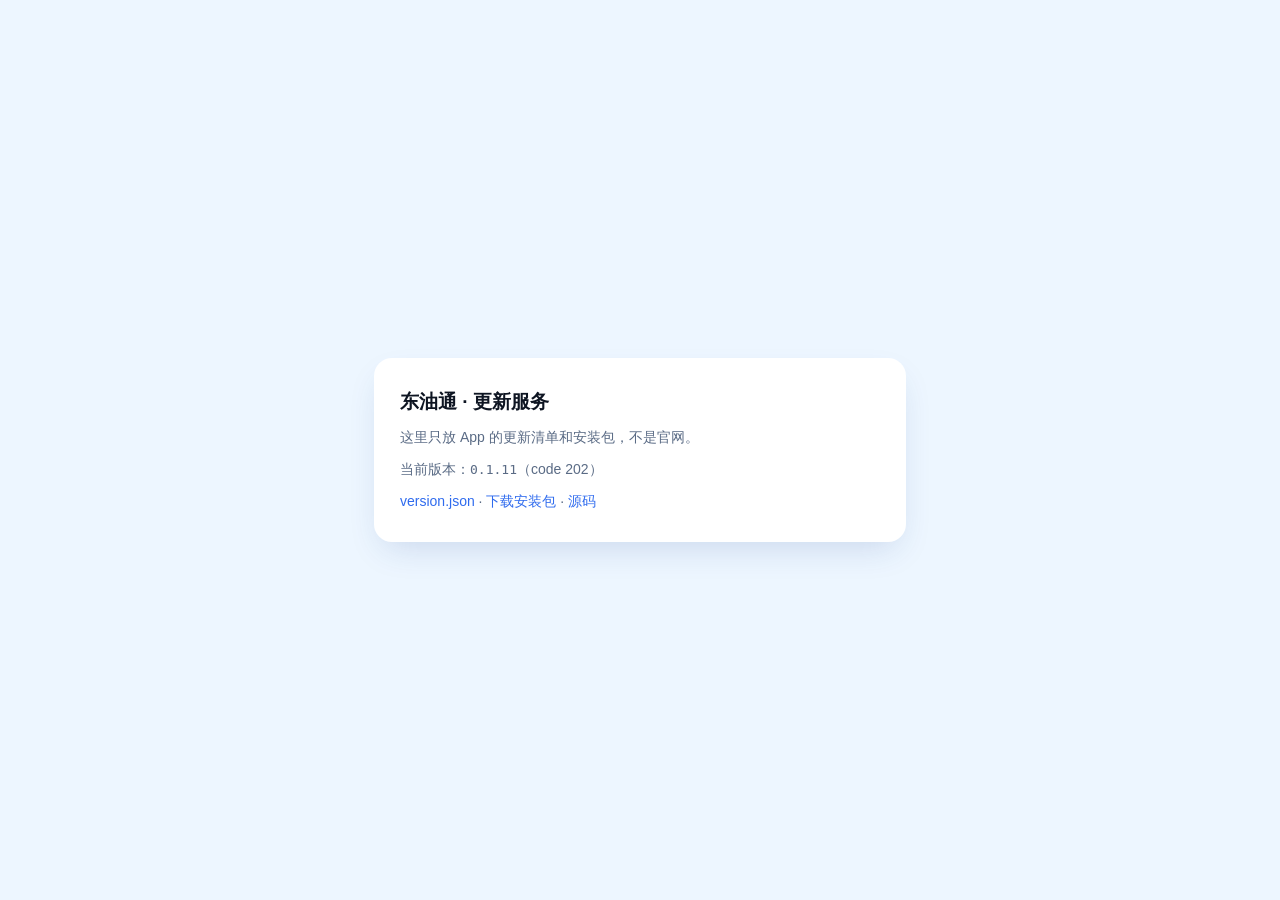
<file: index.html>
<!doctype html>
<html lang="zh-CN"><head>
<meta charset="utf-8"><meta name="viewport" content="width=device-width,initial-scale=1">
<title>东油通 · 更新服务</title>
<style>
  :root { color-scheme: light dark; }
  body { margin: 0; min-height: 100vh; display: grid; place-items: center;
         font: 16px/1.7 -apple-system, "Segoe UI", "PingFang SC", "Microsoft YaHei", sans-serif;
         background: #edf6ff; color: #0e1522; }
  .box { width: min(88vw, 30rem); padding: 28px 26px; background: #fff; border-radius: 18px;
         box-shadow: 0 14px 34px -10px rgba(31, 72, 142, .18); }
  h1 { margin: 0 0 6px; font-size: 19px; }
  p { margin: 8px 0 0; font-size: 14px; color: #5a6b85; }
  code { font-size: 13px; }
  a { color: #2f6bee; text-decoration: none; }
</style></head>
<body><div class="box">
  <h1>东油通 · 更新服务</h1>
  <p>这里只放 App 的更新清单和安装包，不是官网。</p>
  <p>当前版本：<code>0.1.11</code>（code 202）</p>
  <p><a href="version.json">version.json</a> ·
     <a href="dongyoutong-0.1.11.apk">下载安装包</a> ·
     <a href="https://github.com/dsy-star/NepuPass">源码</a></p>
</div></body></html>
</file>
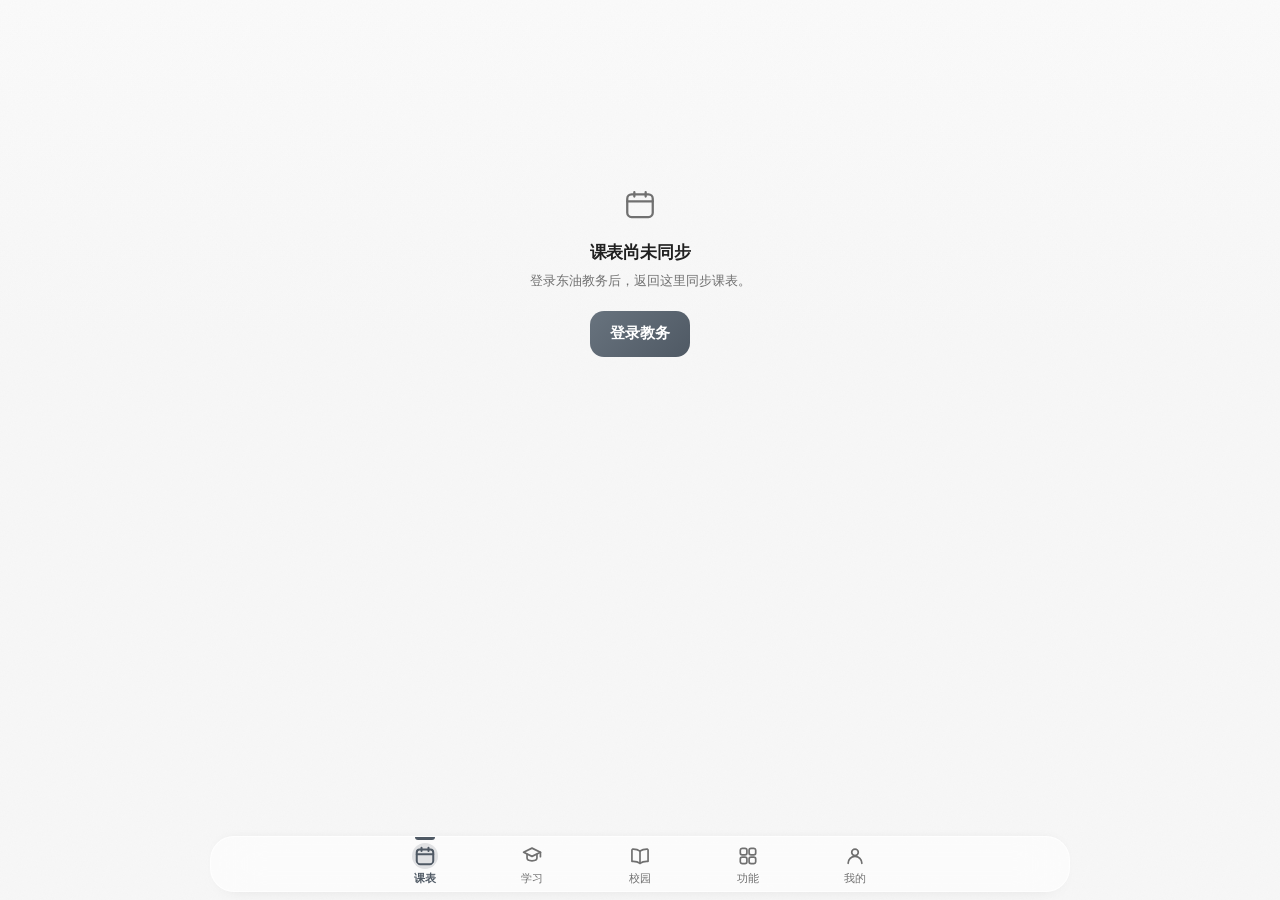
<file: web/index.html>
<!DOCTYPE html>
<html lang="zh-CN">
<head>
<meta charset="utf-8">
<title>东油通</title>
<!-- ===== 内容安全策略（2026-11-10）=====
     这一页里**没有任何内联脚本**（只有下面两个 <script defer src>），
     也没有 <iframe>、<form>、javascript: 链接 —— 所以这组规则可以写得比较紧，
     不用担心把现有东西挡掉。

     🔴 为什么值得加：页面上 100 多处 innerHTML，拼进去的字符串来自教务、
        学习通、门户、公告这些**别人写的系统**。转义（esc/escAttr）已经做了，
        但少写一处就是一个能跑的 XSS —— 而这个 origin 下面挂着 NativeBridge
        （读得到本地存着的账号密码）。CSP 是第二道闸：就算漏转义一处，
        inline 事件和外部脚本也执行不了。

     · script-src 里带 `file:`：本地用浏览器直接打开 index.html 调试时，
       文档是 file:// 源，`'self'` 匹配不到 file:，不带这一项调试时脚本全被挡。
       APK 里页面跑在 https://app.local，走的是 `'self'`。
     · 不放 `'unsafe-inline'`、不放 `data:`：那正是我们要挡的两种注入。
     · style 必须放 `'unsafe-inline'`：配色、进度条、时间轴都是行内 style。
     · img/media 放开 http(s)/data:/blob:：课程图标、头像、扫码预览流在这里面。
     · connect-src 放开 *：教务、门户、学习通的接口几十个域名，列不全。 -->
<meta http-equiv="Content-Security-Policy" content="default-src 'self' file: data: blob: https: http:; script-src 'self' file:; style-src 'self' 'unsafe-inline' file:; img-src 'self' file: data: blob: https: http:; media-src 'self' blob: file:; font-src 'self' file: data:; connect-src *; object-src 'none'; frame-src 'none'; form-action 'none'; base-uri 'none'">
<!-- 2026-11-10 加 interactive-widget=resizes-content：软键盘弹起来时
     让布局视口跟着缩，而不是盖在页面上。我们的壳是 100dvh 的，
     不声明这个的话，登录页、反馈页那种靠下的输入框会被键盘压住，
     用户得先关键盘才看得见自己在打什么。
     不认识的浏览器会忽略这一项，不影响别的。 -->
<meta name="viewport" content="width=device-width, initial-scale=1, viewport-fit=cover, maximum-scale=1, user-scalable=no, interactive-widget=resizes-content">
<meta name="theme-color" content="#f5f6f8" media="(prefers-color-scheme: light)">
<meta name="theme-color" content="#101114" media="(prefers-color-scheme: dark)">
<meta name="apple-mobile-web-app-capable" content="yes">
<meta name="mobile-web-app-capable" content="yes">
<meta name="apple-mobile-web-app-status-bar-style" content="default">
<meta name="apple-mobile-web-app-title" content="东油通">
<link rel="manifest" href="manifest.webmanifest">
<link rel="apple-touch-icon" href="icon-180.png">
<link rel="stylesheet" href="app.css">
</head>
<body>

<!-- 图标精灵表。目前只有「显示密码」那一对眼睛 —— 它在两个静态密码框
     和两个动态渲染的密码框里都要用，内联四遍的话改一处必漏三处。 -->
<svg class="sprite" aria-hidden="true" focusable="false"><defs>
  <symbol id="i-eye" viewBox="0 0 24 24">
    <path d="M2 12s3.6-6.5 10-6.5S22 12 22 12s-3.6 6.5-10 6.5S2 12 2 12z"/>
    <circle cx="12" cy="12" r="2.6"/>
  </symbol>
  <symbol id="i-eye-off" viewBox="0 0 24 24">
    <path d="M4 4l16 16"/>
    <path d="M9.9 5.7A10.6 10.6 0 0 1 12 5.5c6.4 0 10 6.5 10 6.5a18 18 0 0 1-3.3 4.1"/>
    <path d="M6.3 7.7A17.6 17.6 0 0 0 2 12s3.6 6.5 10 6.5a10.7 10.7 0 0 0 3.3-.5"/>
    <path d="M9.6 9.9a2.9 2.9 0 0 0 4 4"/>
  </symbol>
</defs></svg>

<div id="app">

  <!-- ================= 课程表 ================= -->
  <section class="page" id="page-schedule">
    <header class="weekbar">
      <button class="wk-btn" id="wkPrev" aria-label="上一个">
        <svg viewBox="0 0 24 24"><path d="M15 5l-7 7 7 7"/></svg>
      </button>
      <!-- 这一整块点了会打开「跳到第几周」弹层（里面还有「看校历」「学期设置」）。
           以前没有任何视觉暗示，等于藏起来了 —— 补一个 ▾，
           用「能展开」这个通用符号把它露出来。
           ⚠️ 它**不是**直接打开校历，aria-label 别写错。 -->
      <button class="wk-title" id="wkTitle" aria-label="跳到第几周">
        <span class="wk-t1">
          <b id="wkNum">第 1 周</b>
          <svg class="wk-caret" viewBox="0 0 24 24"><path d="M6 9l6 6 6-6"/></svg>
        </span>
        <span class="wk-range" id="wkRange"></span>
      </button>
      <button class="wk-btn" id="wkNext" aria-label="下一个">
        <svg viewBox="0 0 24 24"><path d="M9 5l7 7-7 7"/></svg>
      </button>
      <button class="wk-today" id="wkToday">今天</button>
      <!-- 空教室从底部 tab 收进来（底部固定 5 个）。放这里而不是藏进「我的」：
           找自习室和看课表是同一件事的两个方向 —— 「我这会儿有课吗 / 哪间空着」。
           🔴 以前这里只有一个门图标，用户根本不知道那是干嘛的（用户原话：
              「就一个图标，用户很难知道那是干嘛的」）⇒ 改成**图标 + 文字**。
              图标负责「教室」的联想，文字负责说清楚。 -->
      <button class="wk-btn wk-lab" id="wkRooms" aria-label="找空教室">
        <svg viewBox="0 0 24 24"><path d="M5 20V6a2 2 0 0 1 2-2h10a2 2 0 0 1 2 2v14"/><path d="M3 20h18"/><circle cx="14.6" cy="13" r="1"/></svg>
        <span class="wk-lab-t">空教室</span>
      </button>
      <!-- 视图切换以前是个网格图标 —— 网格能表示「周视图」，但表示不了
           「点一下会换一种」。改成直接写当前视图的一个字，点了就换，
           跟分段控件的习惯一致。 -->
      <button class="wk-btn wk-view" id="viewToggle" aria-label="切换周视图和日视图">
        <span id="wkViewLab">周</span>
      </button>
      <!-- 课表页也要能刷新：以前只有「我的」里那一行和成绩/考试页右上角能刷，
           课表是每天看得最多的一页，想拉一次新课表得点进「我的」——
           多绕一层，而且没人会想到刷新藏在设置里。 -->
      <button class="wk-btn" id="schRefresh" aria-label="刷新课表">
        <svg viewBox="0 0 24 24"><path d="M20 11a8 8 0 1 0-2.3 5.7"/><path d="M20 5v6h-6"/></svg>
      </button>
    </header>

    <div class="scroll tight" id="schScroll">
      <!-- 2026-11-13：这次没读到课表时，屏幕上摆的是**上次同步的那份**。
           必须自己说出来 —— 否则用户看到的是一张完全正常的课表，
           不知道它可能已经过期了（这正是「课表和个人信息都没了」那次
           反过来的一半：那次是把它清了，这次是不许清、但要说明）。 -->
      <p class="stalebar" id="schStale" hidden></p>
      <div class="empty" id="schEmpty" hidden>
        <div class="empty-ico">
          <svg viewBox="0 0 24 24"><rect x="3" y="4.5" width="18" height="16" rx="3"/><path d="M3 9.5h18M8 3v3M16 3v3"/></svg>
        </div>
        <h2>课表尚未同步</h2>
        <p>登录后，到“我的 → 账号管理”同步教务数据。</p>
        <button class="btn primary" id="goBind">去登录</button>
        <!-- 电脑上已经绑过的时候不用再输一次密码（换手机、清了缓存都会遇到） -->
        <button class="btn quickbox" id="goQuick" hidden>
          直接同步 <span class="qwho"></span>
        </button>
      </div>

      <!-- 翻页轨道：同时放「上一周 / 本周 / 下一周」三页。
           只放一页的话，手指一拖就把唯一那页推走了，底下是空白 ——
           看起来就是「先全白一下，再蹦出下一页」。
           左边那条「节次 / 时间」栏**不在轨道里**，它固定不动：
           放进轨道的话，滑到一半屏幕上会出现两条时间栏。 -->
      <div class="grid-wrap" id="gridWrap" hidden>
        <div class="gutter" id="wkGutter"></div>
        <!-- 轨道外面必须再套一层**不动**的裁剪盒（和日视图的 .day-wrap 同一个道理）。
             以前是让时间栏自己「画一层和页面一样的底」去盖住滑过来的相邻页，
             而那一层底在真机 WebView 上和身后的页面永远对不齐 ——
             用户 2026-11-09 两次说「左上角还是没衔接上」。
             改成：时间栏完全不画底，相邻页由外面这层裁掉，缝就不存在了。 -->
        <div class="wk-wrap" id="wkWrap">
          <div class="track" id="wkTrack"></div>
        </div>
      </div>

      <!-- 「现在这节 / 下一节」那条。
           数据全是本地现成的（课表 + 上课时间 + 当前时间），不打服务器。
           只在日视图看今天的时候出现 —— 翻到明天还写「下一节 14:00」
           就成假话了。 -->
      <div class="daynext" id="dayNext" hidden></div>

      <!-- 日视图也用同一条轨道。外面必须再套一层负责裁剪的盒子：
           `overflow: hidden` 是裁在**内边距盒**上的，直接放在滚动容器里，
           上一页会从 padding 那 7px 里漏出一条彩边（实测就是这样）。 -->
      <div class="day-wrap" id="dayWrap" hidden>
        <div class="track" id="dayView"></div>
      </div>
    </div>
  </section>

  <!-- ================= 考试（成绩并进来了） ================= -->
  <section class="page" id="page-exams" hidden>
    <header class="pagehead">
      <h1 id="exHead">学习</h1>
      <!-- 这一格属于哪一类（外部平台 / 学校平台）。
           2026-11-12：原来这两个名字是塞在导航条里的两个小标题，
           各占 45/55px，六颗 chip 加起来 479px —— 在 412 屏上「考试 / 成绩 / 学分」
           直接滚出屏幕外，用户看到的只有「外部平台」那一组。
           名字挪到标题旁边当眉标：一眼看得见来源，又不再跟导航抢宽度。 -->
      <span class="exgroup" id="exGroup">外部平台</span>
      <button class="ghost-btn" id="examRefresh" aria-label="刷新">
        <svg viewBox="0 0 24 24"><path d="M20 11a8 8 0 1 0-2.3 5.7"/><path d="M20 5v6h-6"/></svg>
      </button>
    </header>

    <!-- 成绩原来单独占一个底部 tab。用户 2026-10-19 说：
         「查询成绩使用的频率比较低，不需要单独列出」——
         一个学期就期末看几次，占着一个常驻入口不值当。
         现在几块内容共用这一屏，靠这个分段切换。
         2026-10-22 又把学习通并进来、整个 tab 改叫「学习」：
         进去先看学习通，考试 / 成绩 / 学分是它的子选项。 -->
    <!-- ================= 学习页的导航 =================
         2026-11-04 用户要求按**来源**分两类：
           外部平台 = 学习通、其他平台 这类第三方学习网站
           学校平台 = 考试、成绩、学分这些教务的数据

         🔴 为什么是「一行 + 分组标签」，不是上下两行（外部/学校 各一行）：
            上下两层要多占 46px，而学习通页在 360×712 上本来只剩 9px 余量
            （check_one_screen 量的：534 / 544），加一行直接超 37px。
            分类靠标签表达，不靠换行 —— 一行里也能一眼看出哪几颗是一组。

         以后再接平台：往「外部平台」那组里加一颗 chip 就行，
         学校那组一个字都不用动。 -->
    <div class="exnav" id="exNav"></div>

    <!-- ---------------- 学习通 ----------------
         只读作业和截止时间，按需刷新并缓存结果。 -->
    <div class="scroll" id="exViewAll">
      <!-- 学习通（原 exViewCx，id 保留：判据脚本按它找元素） -->
      <div id="exViewCx">
        <div id="cxBody"></div>
      </div>

      <!-- ---------------- 学校平台（考试 / 成绩 / 学分） ----------------
           这一组是教务系统的数据，跟第三方平台分开放 ——
           它们的「可信度」和「更新节奏」都不一样：教务一个学期才变动几次，
           平台天天有作业。混在一起会让人分不清哪条该今天处理。 -->

    <!-- ---------------- 考试视图 ---------------- -->
    <div id="exViewExam">
      <!-- 选学期。放在 empty / body 两个分支**外面**：
           某一学期没排考时列表是空的，chip 要是也跟着藏起来，
           人就再也切不回别的学期了。 -->
      <div class="chips" id="exChips" hidden></div>

      <!-- 绑定后会把「他在读的每一学期」的考试都提前拉一遍，
           这样切学期是瞬间出结果。这里只是把进度说出来 ——
           不然用户会以为切过去那一下的等待是白等的。 -->
      <div class="expf" id="exPrefetch" hidden></div>

      <div class="exloading" id="exLoading" hidden>正在取这一学期的考试安排…</div>

      <div class="empty" id="exEmpty" hidden>
        <div class="empty-ico">
          <svg viewBox="0 0 24 24"><path d="M6 3h12a1 1 0 0 1 1 1v17l-7-3.5L5 21V4a1 1 0 0 1 1-1z"/></svg>
        </div>
        <h2 id="exEmptyTitle">还没有考试安排</h2>
        <p id="exEmptyText">绑定账号后会自动同步一次。</p>
        <button class="btn primary" id="goBind3" hidden>登录并同步</button>
        <button class="btn" id="exRetry" hidden>再试一次</button>
      </div>

      <div id="exBody" hidden>
        <div class="exsum" id="exSummary"></div>
        <div class="exlist" id="exList"></div>
      </div>
    </div>

    <!-- ---------------- 成绩视图 ---------------- -->
    <div id="exViewGrade" hidden>
      <div class="empty" id="grEmpty" hidden>
        <div class="empty-ico">
          <svg viewBox="0 0 24 24"><path d="M4 19V5M4 19h16"/><path d="M8 15l4-5 3 3 4-6"/></svg>
        </div>
        <h2>还没有成绩数据</h2>
        <p>绑定账号后会自动同步一次。</p>
        <button class="btn primary" id="goBind2">登录并同步</button>
      </div>

      <div id="grBody" hidden>
        <div class="sumcard">
          <div class="sum-main">
            <span class="sum-label">本地加权绩点</span>
            <b id="grGpa">—</b>
          </div>
          <div class="sum-side">
            <div><b id="grCredits">—</b><span>已修学分</span></div>
            <div><b id="grCount">—</b><span>门数</span></div>
          </div>
        </div>

        <!-- 每学期一根柱子。只有总绩点的话，3.11 → 2.06 这种「掉一档」
             会被平均成 2.51，看上去什么事都没有。 -->
        <div class="gptrend" id="grTrend" hidden></div>

        <div class="chips" id="grChips"></div>
        <div class="grfind">
          <input class="grfind-in" id="grFind" type="search" inputmode="search"
                 placeholder="搜课程名或课程号" autocomplete="off" enterkeyhint="search">
          <button class="grfind-sort" id="grSort">默认排序</button>
        </div>
        <div class="gradelist" id="grList"></div>
      </div>
    </div>

    <!-- ---------------- 学分视图 ----------------
         培养计划（应修）和成绩（已修）对出来的进度。
         放在这里而不是底部 tab：它跟成绩是同一件事的两种看法，
         一学期看两三次，不值得再占一个常驻入口。 -->
    <div id="exViewCredit" hidden>
      <div class="empty" id="crEmpty" hidden>
        <div class="empty-ico">
          <svg viewBox="0 0 24 24"><path d="M4 19V5M4 19h16"/><path d="M8 15l4-5 3 3 4-6"/></svg>
        </div>
        <h2 id="crEmptyTitle">还没算出来</h2>
        <p id="crEmptyText">同步教务数据后显示培养计划和学分进度。</p>
      </div>

      <div id="crBody" hidden></div>
    </div>
    </div><!-- /#exViewAll -->
  </section>

  <!-- ================= 校园公告 =================
       为什么单独占一个 tab 而不是塞进课表页顶部：用户 2026-10-21 明确要
       「独立列表页，放到中间栏」。它的性质和别的页不一样 —— 课表/考试/空教室
       都是「查我自己的数据」，公告是「学校最近在干什么」，进来就是要扫一遍。

       🔴 这一页**不需要登录**。六个源都是学校各部门的公开网页，
          没绑教务账号也能看 —— 刚装完 App 的人至少有个东西是能用的。 -->
  <section class="page" id="page-notice" hidden>
    <header class="pagehead">
      <!-- 公告作为校园页子页，提供明确的返回入口。 -->
      <button class="ghost-btn back" id="ntBack" aria-label="返回校园">
        <svg viewBox="0 0 24 24"><path d="M15 5l-7 7 7 7"/></svg>
      </button>
      <h1>公告</h1>
    </header>

    <div class="scroll">
      <p class="tip note" id="nepuNoticeState">登录教务并同步后查看近三个月公告</p>
      <button class="btn" id="nepuNoticeSync">同步教务公告</button>
      <div class="ntlist" id="nepuNoticeList"></div>
    </div>
  </section>

  <!-- ================= 校历 ================= -->
  <!-- 为什么单独一页而不是塞进课表：课表回答「今天上什么」，校历回答
       「现在第几周、下一件事什么时候、还有几天放假」—— 后者是一个学期
       看十几次的查询，藏在课表里等于没有。
       🔴 这一页**不打任何网络**：日期全写在 app.js 的 CAL_DATA 常量里，
          学校改版、断网、账号过期都不影响。校历一个学期只变一次，
          为它每次去抓网页不值得，抓不到还会显示成「没有校历」。 -->
  <section class="page" id="page-calendar" hidden>
    <header class="pagehead">
      <!-- 校历和空教室不再是底部 tab，是从课表页进来的「子页」，
           所以必须有可见的返回 —— 网页版没有安卓那个返回键。 -->
      <button class="ghost-btn back" id="calBack" aria-label="返回课表">
        <svg viewBox="0 0 24 24"><path d="M15 5l-7 7 7 7"/></svg>
      </button>
      <h1>校历</h1>
    </header>

    <div class="scroll">
      <!-- 这一屏唯一的问题：「现在第几周」。所以最大的字是周次，
           下面那条进度条是同一个数的图形版，不重复放第二遍数字。 -->
      <div class="calhero" id="calHero">
        <div class="calhero-lab" id="calLab">2026–2027 学年 · 第一学期</div>
        <div class="calhero-main">
          <b id="calWeek">第 7 周</b>
          <span id="calRange">10.19 – 10.25</span>
        </div>
        <div class="calprog"><i id="calFill"></i></div>
        <p class="calfind" id="calFind"></p>
      </div>

      <div id="calBody"></div>

      <p class="calnote">
        东油校历尚未接入，学期安排以学校通知为准。
      </p>

      <!-- 「作业进日历」（0.52.3 v6）：从「学习」页列表底下搬来的。
           为什么是这一页：校历和它是同一件事的两面 —— 一个看日期，一个把
           作业截止交给系统日历。做成一整行按钮会打破「一屏装下」，
           所以用 linkbtn（次要动作退成一行字）。
           🔴 一条截止时间都没读到时点了会弹「没有写截止时间的作业」，
              不会假装导出了一份空日历。 -->
      <button class="linkbtn calics" id="calIcs">把作业截止导出到日历</button>
    </div>
  </section>

  <!-- ================= 空闲教室 ================= -->
  <section class="page" id="page-rooms" hidden>
    <header class="pagehead">
      <button class="ghost-btn back" id="rmBack" aria-label="返回课表">
        <svg viewBox="0 0 24 24"><path d="M15 5l-7 7 7 7"/></svg>
      </button>
      <h1>空闲教室</h1>
      <button class="ghost-btn" id="rmRefresh" aria-label="重新查询">
        <svg viewBox="0 0 24 24"><path d="M20 11a8 8 0 1 0-2.3 5.7"/><path d="M20 5v6h-6"/></svg>
      </button>
    </header>

    <div class="scroll">
      <div class="empty" id="rmEmpty" hidden>
        <div class="empty-ico">
          <svg viewBox="0 0 24 24"><path d="M5 20V6a2 2 0 0 1 2-2h10a2 2 0 0 1 2 2v14"/><path d="M3 20h18"/><circle cx="14.6" cy="13" r="1"/></svg>
        </div>
        <h2>还没绑定教务处账号</h2>
        <p>空教室是学校教务系统里的实时数据，要先绑定才能查。</p>
        <button class="btn primary" id="goBind4">去绑定</button>
      </div>

      <div id="rmMain" hidden>
        <!-- 查什么：日期 + 节次。这两项每次都会变，所以放在最上面，
             而且只用点一下（chip），不让人去滚日期轮盘。 -->
        <div class="card rmq">
          <div class="rmq-row">
            <span class="rmq-k">日期</span>
            <div class="chips rmq-chips" id="rmDays"></div>
          </div>
          <div class="rmq-row">
            <span class="rmq-k">节次</span>
            <div class="chips rmq-chips" id="rmPeriods"></div>
          </div>
          <button class="btn primary block" id="rmGo">查询空闲教室</button>
          <!-- 原生日期选择器：安卓 WebView 里点一下就是系统日历，
               比自己做一套滚轮靠谱得多。放在按钮旁边看不见的地方，
               由「其他」那个 chip 触发。 -->
          <input type="date" id="rmDate" class="rmdate">
        </div>

        <!-- 筛选默认收起：绝大多数时候只想知道「这一节哪儿空着」，
             三个下拉天天摆在最上面只会把结果挤到屏幕外。 -->
        <div class="card">
          <button class="row tap" id="rmFilterRow">
            <span class="k">筛选</span>
            <span class="rowend">
              <span class="v muted" id="rmFilterSum">不限</span>
              <svg class="rowico" id="rmFilterIco" viewBox="0 0 24 24"><path d="M9 6l6 6-6 6"/></svg>
            </span>
          </button>
          <div class="rmfilter" id="rmFilterBox" hidden></div>
        </div>

        <div class="rmloading" id="rmLoading" hidden>正在查空教室…</div>

        <div class="card warncard" id="rmErrCard" hidden>
          <h2>没查成</h2>
          <p class="sub" id="rmErrText"></p>
          <!-- 🔴 0.52.1：这颗按钮原来是灰底描边（.btn），而它正躺在浅黄底的
               失败卡里 —— 灰度几乎一样，看着像「不可点」。失败的时候它是这一页
               **唯一**的动作，按主按钮画。 -->
          <button class="btn primary block" id="rmRetry">再试一次</button>
        </div>

        <div class="empty rmfirst" id="rmFirst" hidden>
          <h2>选好日期和节次，点查询</h2>
        </div>

        <div id="rmResult" hidden>
          <div class="rmsum" id="rmSum"></div>
          <!-- 容量是学校自己填的，四五百座那种明显不靠谱。一句话说清就够，
               别解释我们为什么不知道（用户 2026-10-30：面向用户、极简）。 -->
          <div class="rmnote">容量是学校系统里填的数，可能不准。</div>
          <div class="rmnotice" id="rmNotice" hidden></div>
          <div class="rmlist" id="rmList"></div>
          <div class="rmtrunc" id="rmTrunc" hidden></div>
        </div>
      </div>
    </div>
  </section>

  <!-- ================= 我的 ================= -->
  <!-- ================= 校园（智慧门户：一卡通 + 办事） =================
       为什么单开一页而不是塞进「我的」：这一页装的是**门户**的东西（另一个密码、
       另一套登录），而「我的」装的是本机设置。混在一起，用户会以为
       「解除绑定」把门户也一起解了 —— 那两件事本来就是分开的。
       为什么不用第 6 个 tab：底部只留 5 个，这一页把「一卡通」和「19 个办事入口」
       合成一件事 —— 都是「去学校办事」。 -->
  <section class="page" id="page-campus" hidden>
    <header class="pagehead">
      <h1>功能</h1>
      <button class="ghost-btn" id="cpRefresh" aria-label="刷新">
        <svg viewBox="0 0 24 24"><path d="M20 11a8 8 0 1 0-2.3 5.7"/><path d="M20 5v6h-6"/></svg>
      </button>
    </header>

    <div class="scroll">
      <div class="card"><p class="sub">查看饮水余额与消费记录，管理饮水设备，并使用积分和每日任务。</p></div>

      <!-- 没登慧生活时的一句话。登录表在「我的 → 账号管理 → 慧生活账号」。 -->
      <div class="card wtpad" id="wtNeedLogin" hidden>
        <!-- 标题和副标题都带 id：这条卡有两种情形 —— 「没登过」和「这次没读到
             登录状态」（网络/服务端挂了）。后者说成「还没登录」是错的：
             人明明登过，照着去登一遍又被同样的错挡住。 -->
        <h2 id="wtNeedTitle">还没登录慧生活</h2>
        <p class="sub" id="wtNeedSub">接水、余额、积分任务都要先登录。</p>
        <button class="btn primary block" id="wtGoLogin">去登录</button>
      </div>


      <!-- ---------- 已登录：余额 + 设备列表 ---------- -->
      <div id="waterOn" hidden>
        <!-- 0.40.0：**一句话只说了这件事一次**。
             余额、消费记录、积分、今日任务四块各自有一句「没读到：要用
             「设备登录」那个账号才能查……」，四句说的是同一个原因，各占
             22~56px，加起来近百像素 —— 真机上这一页要滑 50px 就差在这里。
             现在只在这一页顶上留一行，说明「去哪登、登完能看什么」，
             四张卡里的重复解释撤掉（各自的错误仍会显示，只是不再重复原因）。 -->
        <p class="tip note wtoff" id="wtOffNote" hidden></p>

        <!-- 登录过期：和校园页那张「门户过期」同一个思路 ——
             数据照常显示，只标一下它可能不是最新的，别整块藏起来。 -->
        <div class="card warncard" id="wtExpired" hidden>
          <!-- 🔴 必须说清是哪个账号过期了。两个账号各管一半，只写「登录过期了」，
               用户重登了另一个账号回来还是这句 —— 2026-11-08 就是这么转圈的。 -->
          <h2 id="wtExpiredTitle">登录过期了</h2>
          <p class="sub" id="wtExpiredSub">隔一段时间会失效，重登一次就行。</p>
          <button class="btn primary block" id="wtRelogin">重新登录</button>
        </div>

        <!-- ==================== 卡 1：饮水 ====================
             0.37.0：余额 / 正在出水 / 刚才那次 / 消费记录，原来各占一张卡
             （四张卡、四个圆角、四条投影），可它们说的是同一件事：这台饮水机
             和你这个月的钱。用户 2026-11-01：「这个界面大部分区域都是饮水，
             但却被划分成了好多好多部分」—— 说的就是这里。
             合成一张之后，一条竖线都不用，靠留白分组就够读者分清。 -->
        <div class="card">
          <!-- 0.32.0：这张卡从「标题 / 大字 / 一条横线 / 三列 / 一行入口」压成
               「标题 + 大字与三列并排 + 入口」—— 同样的信息，高度少了 90px。
               并排是**余额在左、三个周期在右**：余额是这一页的主数字，三个周期
               是它的注脚，注脚不该另起一行占掉半张卡。

          🔴 2026-11-13：这里原来还有一块「饮水余额 + 大字 ¥12.30」（`.wtbal`，
             74px）。顶上并排的两张小卡里已经写着同一个数了 —— 一屏两处余额，
             用户会问「以哪个为准」，而这一页本来只剩 36px 余量，装不下两遍。
             所以余额只画在**小卡**那一处（`#mcWaterV`），这张卡只留
             「消费记录」入口 + 设备 + 积分。
             余额没读到时的原因（`#wtBalTip`）留着：它平时是 hidden，占 0px。 -->
          <!-- 2026-11-01 用户：「用水量没必要显示在首页的」。
               撤掉的是两块 ——「今日 / 本月 / 本年」三格（各带金额和估算水量）
               和下面那行「按 ¥0.16 = 500 ml 估算」以及它的设置面板。
               那一整块在真机 360×712 上占 100 多 px，而这一页要装的东西
               还有「我的饮水机」「积分」「公告 / 校园服务」。
               消费明细没删：点「消费记录」还在，「加载更多」也在，
               要查某一笔花了多少去那里看。
               ⚠️ 水量本来就是**按比例估的**（账单里没有真实毫升数），
                  三格加起来的数从来不是账面对得上的那个数 —— 这也是它
                  更适合待在明细里、而不是摆在首页当结论的原因。 -->
          <p class="tip note" id="wtBalTip" hidden></p>

          <!-- 正在出水：**本地记的，不是服务端状态**。
               /ui/app/master 只给设备列表，没有「这台正在出水」这个字段。
               所以这里是「刚才你启动了 X」的提醒 + 一个停止按钮，文案不装作
               知道设备真实状态（红线：不把「猜的」说成「读到的」）。
               0.37.0：从一张卡缩成卡里的一条，红框改成红点 ——
               它是一条**临时状态**，不是一块内容。 -->
          <!-- 2026-11-10：这里原来是「正在出水 / 刚才你启动了 X / 停止」那条
               （`#wtLive`）。用户：「开启饮水机后不要在顶部单独显示退出，
               直接把接水按钮换成退出就行了」。
               🔴 说他「退出」其实指的是那颗**停止** —— 现在它就在原来「接水」
                  那颗的位置上（同一台设备那一行，按钮变红写「停止」），
                  启动时间和「接完自动结算」写在设备名下面一行小字里。
                  顶部这条整块删掉了：同一件事在屏幕上只有一个落点。
               ⚠️ 判据仍然咬「点完能不能停、账单出来会不会自己收」，只是
                  落点从 `#wtLive` 换成了 `.wtdev-go.stop` —— 见 check_water_ui。 -->

          <!-- 刚停完那一次的结算。原版接水结束会通知「本次消费 + 估算水量」，
               水量要一个金额↔升数的兑换比例（原版是可配置的，我们不知道真值），
               所以这里**只报金额**，不编一个「约 2.1 升」出来。
               🔴 账单可能要几分钟才出：读不到就说「还没出」，绝不显示 ¥0.00。 -->
          <div class="wtstrip" id="wtLast" hidden>
            <span class="wtstrip-t">
              <b>刚才那次</b>
              <span id="wtLastWhen"></span>
            </span>
            <span class="wtlast-v" id="wtLastV">—</span>
            <p class="tip note" id="wtLastTip" hidden></p>
          </div>

          <!-- 消费记录。**默认收起**：这一页要回答的是「还有多少钱、今天花了多少」，
               一条条明细是偶尔才翻一次的。收起时右边那行字顶上「最近一条」，
               不展开也知道刚扣了多少。
               0.37.0：从独立一张卡并进这张 —— 明细本来就是「饮水余额」的注脚。
               ⚠️ 这一行铺满卡宽（margin 0），判据里钉着 billGap == 0。 -->
          <button class="row tap" id="wtBillOpen" aria-expanded="false">
            <span class="k">消费记录</span>
            <span class="rowend">
              <span class="v muted" id="wtBillBrief">—</span>
              <svg class="rowico cpchev" viewBox="0 0 24 24"><path d="M9 6l6 6-6 6"/></svg>
            </span>
          </button>
          <div id="wtBillBox" hidden>
            <div class="wtboxin">
              <div id="wtBills"></div>
              <p class="tip note" id="wtBillTip" hidden></p>
              <button class="btn block" id="wtBillMore" hidden>加载更多</button>
            </div>
          </div>
        </div>

        <!-- ==================== 卡 2：我的饮水机 ==================== -->
        <div class="card wtpad">
          <div class="todohd">
            <span class="todotitle">我的饮水机</span>
            <span class="v muted" id="wtDevN"></span>
            <!-- 0.40.0：「添加设备」原来是卡里单独一行（一行 60px，只放两颗
                 图标 + 四个字的标签）。这一页在真机 360×712 上要滑，而卡头
                 右边本来空着 —— 标签和两颗图标一起搬到这儿，省下 47px。
                 保留「添加」两个字：只剩两颗图标的话，没人知道那是什么意思。 -->
            <span class="wtadd-hd">
              <span class="wtadd-lb">添加</span>
              <button class="wt-ico" id="wtDevType" aria-label="手动输入编号添加">
                <!-- 小键盘：3×3 的按键点 + 一条空格键。
                     为什么不用「输入框 + 光标」：在 20px 的显示尺寸下，
                     一个框加一根竖线更像「两栏表格」，没人会读成「打字」。
                     键盘是唯一不会被误认的「手动输入」符号。 -->
                <svg viewBox="0 0 24 24" aria-hidden="true">
                  <rect x="2.6" y="5.4" width="18.8" height="13.2" rx="3.2"/>
                  <g fill="currentColor" stroke="none">
                    <circle cx="7.4" cy="9.5" r="1"/>
                    <circle cx="12" cy="9.5" r="1"/>
                    <circle cx="16.6" cy="9.5" r="1"/>
                    <circle cx="7.4" cy="12.7" r="1"/>
                    <circle cx="12" cy="12.7" r="1"/>
                    <circle cx="16.6" cy="12.7" r="1"/>
                  </g>
                  <path d="M8.6 15.8h6.8"/>
                </svg>
              </button>
              <button class="wt-ico" id="wtDevAdd" aria-label="扫码添加饮水机">
                <svg viewBox="0 0 24 24" aria-hidden="true">
                  <path d="M4 8.6V6.4A2.4 2.4 0 0 1 6.4 4h2.2"/>
                  <path d="M15.4 4h2.2A2.4 2.4 0 0 1 20 6.4v2.2"/>
                  <path d="M20 15.4v2.2a2.4 2.4 0 0 1-2.4 2.4h-2.2"/>
                  <path d="M8.6 20H6.4A2.4 2.4 0 0 1 4 17.6v-2.2"/>
                  <path d="M4.2 12h15.6"/>
                </svg>
              </button>
              <!-- 碰一碰（0.52.0 v7）。图案是「手机 + 两道外扩的弧」——
                   NFC 的通用符号，和扫码那个取景框不会认混。 -->
              <button class="wt-ico" id="wtDevNfc" aria-label="碰一碰读卡">
                <svg viewBox="0 0 24 24" aria-hidden="true">
                  <rect x="4" y="3.4" width="8.6" height="17.2" rx="2.2"/>
                  <path d="M15.6 8.4a5 5 0 0 1 0 7.2"/>
                  <path d="M18.4 5.8a9 9 0 0 1 0 12.4"/>
                  <path d="M6.6 17.6h3.4"/>
                </svg>
              </button>
            </span>
          </div>
          <div id="wtDevs"></div>
          <p class="tip note" id="wtDevTip" hidden></p>
          <!-- 风险告知（0.38.0）。原来这里是点「接水」时弹一次全屏免责声明，
               用户 2026-11-01：「点接水不要出弹窗提示了，太麻烦了」。
               ⇒ 改成常驻一行小字：话还在，但不再拦着人。
               ⚠️ 别再改回弹层 —— 弹层挡住的恰恰是第一次用水那一下，
                  而「知道了」点完还是要接水，它本来就不是关卡。
               ⚠️ 原来页面底部还有一句「充值、绑定一卡通去慧生活798 里做」，
                  0.38.0 并到这一行：两件事都是「钱」，拆在两处讲反而都讲不全，
                  而且那一行本来要占 30px —— 这一页差的就是这 30px。 -->
          <p class="tip note" id="wtRisk">接水费用按设备显示为准；充值与一卡通绑定请在慧生活798办理。</p>

          <!-- 被「在本机隐藏」的设备。一行搞定：不想要的那台还在慧生活798
               名下，只是我们这边不画了 —— 恢复也是点这一行，不用进二级页面。 -->
          <button class="row tap" id="wtDevShow" hidden>
            <span class="k">已隐藏的饮水机</span>
            <span class="rowend">
              <span class="v muted" id="wtDevHideN">—</span>
              <svg class="rowico" viewBox="0 0 24 24"><path d="M9 6l6 6-6 6"/></svg>
            </span>
          </button>
        </div>

        <!-- 积分。**只读**，签到不在这里 —— 见下面任务卡。 -->
        <div class="card wtpad" id="wtScoreCard">
          <div class="todohd">
            <span class="todotitle">积分</span>
          </div>
          <div class="wtpair">
            <div class="wtpair-i">
              <span class="wtpair-k">可用</span>
              <!-- 跑积分任务的那段时间里，这里会多一个子元素
                   `<span class="wtgain">+25</span>`，连起来读是「35+25」：
                   前面是开跑前读到的，蓝色那截是这一轮新挣的（见 wtPaintScore）。
                   跑完重读积分、`+N` 就撤掉，屏幕上只剩服务端那个真数。 -->
              <span class="wtpair-v" id="wtScoreValid">—</span>
            </div>
            <div class="wtpair-i">
              <span class="wtpair-k">累计</span>
              <span class="wtpair-v" id="wtScoreTotal">—</span>
            </div>
          </div>
          <p class="tip note" id="wtScoreTip" hidden></p>
          <!-- 积分兑换余额（0.27.1，照出水小部件的 WalletActivity）：
               1000 积分 = ¥1，档位只有 100 / 1000，份数从 1 起。
               🔴 只传**总积分**、不传份数；拿到账单号还要查 status==3 才算完成。
               🔴 失败**不自动重试** —— 重试等于再扣一次积分。
               ⚠️ 默认收起：这一页已经很长，不兑换的人不该先看一堆控件。 -->
          <button class="row tap" id="wtExOpen" hidden>
            <span class="k">兑换成余额</span>
            <span class="rowend">
              <span class="v muted">1000 分 = ¥1</span>
              <svg class="rowico" viewBox="0 0 24 24"><path d="M9 6l6 6-6 6"/></svg>
            </span>
          </button>
          <div id="wtExBox" hidden>
            <!-- 兑换到哪个钱包。只有一个钱包时它就是一行**标签**（箭头藏掉、
                 点不动）；多个时才能点开选择器 —— 一颗点了没反应的按钮
                 比没有按钮更糟。 -->
            <button class="row tap" id="wtExTo" disabled>
              <span class="k">兑换到</span>
              <span class="rowend">
                <span class="v muted" id="wtExWallet">—</span>
                <svg class="rowico" id="wtExChev" viewBox="0 0 24 24" hidden>
                  <path d="M9 6l6 6-6 6"/>
                </svg>
              </span>
            </button>
            <div class="wtchips" id="wtExUnits">
              <button type="button" class="wtchip" data-unit="100">100 分</button>
              <button type="button" class="wtchip" data-unit="1000">1000 分</button>
            </div>
            <div class="wtqty">
              <button type="button" class="wtqty-btn" id="wtExMinus">−</button>
              <span class="wtqty-v" id="wtExQty">1</span>
              <button type="button" class="wtqty-btn" id="wtExPlus">+</button>
            </div>
            <p class="tip note" id="wtExSum"></p>
            <!-- 0.44.0：加一颗「全部兑换」—— 用户 2026-11-03：「积分对换余额那里
                 加个最大额一键兑换的按钮」。它把份数直接顶到上限再提交，
                 不用一手按 + 号按十几次。仍然走同一个 wtExGo，所以确认和
                 「结果未知别重复兑换」那套一点没变。 -->
            <div class="wtExBtns">
              <button class="btn" id="wtExMax">全部兑换</button>
              <button class="btn primary" id="wtExGo">兑换</button>
            </div>
            <p class="tip note" id="wtExMsg" hidden></p>
          </div>

          <!-- ================= 今日任务（并进同一张卡）=================
               0.37.0：积分和任务原来各占一张卡，可它们是同一个循环的两半 ——
               任务是**挣积分**，兑换是**花积分**。一张卡里从上往下读就是
               「有多少 → 怎么挣 → 怎么花」，比两张平级的卡顺。
               下面这条竖线是这一页唯一的分组线：不是装饰，是「换了件事」的记号。 -->
          <div class="wtsec" id="wtTaskCard">
          <!-- 今日任务：签到是**列表里的第一行**，不是单独一张卡。
             🔴 照出水小部件（WaterWidget）做的：它整个 App 只有一张「今日任务」
                卡 + 一颗「运行今日任务」按钮，签到和积分任务在同一条流水线上跑。
                0.26.2 ~ 0.27.0 我们把签到单独摆了一张卡、一颗按钮，用户
                2026-10-31 原话：「直接把签到也合并进任务界面不就行了，为什么还要
                单独列出来」—— 一件事两个入口，本身就是多余的。
             🔴 **你点了才跑**：不做后台自动签到、不挂定时器、不在打开 App 时
                偷偷补签 —— 签到是账号行为，替用户在他不在场时做，出了事他连
                什么时候发生的都不知道。
             🔴 签到和任务的**请求体不一样**（签到 `{weekday, adId}` /
                任务 `{adId, type:101}`），所以在 `wtRunAll` 里按 `kind` 分派，
                但**共用同一个列表和同一个计数** —— 0.26.2 就是列表和执行各写
                一遍，结果卡片写「共 3 个」、确认框写「2 个」（红线 59）。
             🔴 每次提交之间**至少 30 秒**（原版 TokenTaskRateLimiter 同款）。
             🔴 跑完要**重新读积分**来核验：服务端回「成功」不等于到账。 -->
          <!-- 0.33.0：**列表默认收起**，跟「消费记录」同一套做法。
               这一页要塞进一屏，三条任务行就要 120px；而点「一键完成」
               根本不需要先看列表（确认框会把要做的事列出来）。
               标题行整条可点，点开就是明细。
               🔴 「一键完成」留在标题行上，不跟着收 —— 收起只是别看明细，
                  不是让操作多一步。用户原话：「接个水还得按这么多按钮」。 -->
          <div class="todohd">
            <button class="taskopen" id="wtTaskOpen" aria-expanded="false">
              <span class="todotitle">积分任务</span>
              <span class="v muted" id="wtTaskCount"></span>
              <svg class="rowico cpchev" viewBox="0 0 24 24"><path d="M9 6l6 6-6 6"/></svg>
            </button>
            <button class="todobtn solid" id="wtRunAll" hidden>一键完成</button>
          </div>
          <!-- 这张提示说的是「任务列表没读到 / 只读到一半」，收起来也必须看得见 -->
          <p class="tip note" id="wtMissionTip" hidden></p>
          <!-- 0.50.0 v5：后台自动的入口（同一个弹层，里面还有学习通那一头）。
               放在这里而不是塞进收起的明细里：这一条和「一键完成」是同一件事
               的两个做法 —— 一个是现在点一下，一个是每天到点自己跑。 -->
          <button class="autorow" id="wtAuto">
            <span class="t">每天自己跑一遍</span>
            <span class="v" id="wtAutoV">关着</span>
            <svg class="go" viewBox="0 0 24 24"><path d="M9 6l6 6-6 6"/></svg>
          </button>
          <div id="wtTaskBox" hidden>
            <!-- 0.49.0：跑的时候只显示这一块，列表整个收起。
                 用户 2026-11-07：「点一键完成的时候别显示全部任务了，
                 点一下直接显示正在进行任务，可以加个进度条」。
                 🔴 它是**同一份进度**的另一个面孔：数字来自 WT.runDone /
                    WT.runTotal，和标题行右边那个「3/8 次」是同一个来源，
                    不是各算一遍（那种迟早会出现「进度条走到头、数字还在 2/8」）。 -->
            <div class="wtrun" id="wtRunNow" hidden>
              <div class="wtrun-hd">
                <span class="wtrun-name" id="wtRunNowName">正在进行</span>
                <span class="wtrun-cnt" id="wtRunNowCnt">0/0</span>
              </div>
              <div class="wtrun-bar"><i class="wtrun-fill" id="wtRunNowFill"></i></div>
              <p class="wtrun-sub" id="wtRunNowSub"></p>
            </div>
            <div id="wtMissions"></div>
            <!-- 0.44.0：做完自动换成余额（默认开）。用户 2026-11-03：
                 「再加个积分任务全部完成后直接兑换为余额的功能，默认开启」。
                 放在列表下面，而不是塞进「积分」那张卡：这件事属于「跑完任务
                 之后做什么」，和任务在同一个视野里才说得通。
                 🔴 它是一个开关，不是一个按钮 —— 关掉之后一键完成就只做任务。 -->
            <div class="row wtautoex">
              <span class="k">做完自动换成余额</span>
              <button class="switch" id="wtAutoEx" role="switch"
                      aria-checked="true" aria-label="做完自动换成余额"></button>
            </div>
            <button class="btn block" id="wtRunStop" hidden>停下</button>
            <p class="tip note" id="wtRunPace" hidden></p>
          </div>
          </div>
        </div>

        <div class="card">
          <!-- 0.33.0：「登录手机号」原来单独占一行（44px 只说一串数字）。
               并到这一行右边 —— 手机号本来就是「这个号」的注脚，
               而「充值/签约/绑卡去那边」那句下面 acc-note 已经说了。
               🔴 #wtPhoneShown 必须还在：判据和「换号了没」都靠它。 -->
          <button class="row tap" id="wtOpenApp">
            <span class="k">打开慧生活798</span>
            <span class="rowend">
              <span class="v muted" id="wtPhoneShown">—</span>
              <svg class="rowico" viewBox="0 0 24 24"><path d="M9 6l6 6-6 6"/></svg>
            </span>
          </button>
          <!-- 「退出登录」2026-11-01 挪走（0.39.1）：账号管理里「设备登录 / 积分登录」
               各自已经有一个「退出」，这里再放一行红字就是第二个删除口，还占着一整行。 -->
        </div>
      </div>

    </div>
  </section>

  <!-- ================= 校园服务（二级页）=================
       从「校园」页进入，保留独立二级页面。 -->
  <section class="page" id="page-services" hidden>
    <header class="pagehead">
      <button class="ghost-btn back" id="svBack" aria-label="返回校园">
        <svg viewBox="0 0 24 24"><path d="M15 5l-7 7 7 7"/></svg>
      </button>
      <h1>校园服务</h1>
    </header>

    <div class="scroll">
      <div id="cpMoreBox" hidden>
        <div class="card cp-card">
          <h2>东北石油大学服务门户</h2>
          <p class="sub" id="cpNote">已验证学校门户提供办事服务目录；本地目录读取待接入。</p>
          <button class="btn primary block" id="cpOpenPortal">打开学校门户</button>
        </div>
        <div class="card cp-card">
          <h2>一卡通</h2>
          <p class="sub">余额与消费记录接口当前返回未授权，暂不显示数据。</p>
        </div>
      </div>
    </div>
  </section>

  <section class="page" id="page-me" hidden>
    <!-- 「我的」这一页一屏只剩十几 px，新增入口一律挂在标题行右边，不占行高。
         真机 360×712 上量出来是内容 631 / 可用 599，差 32px；再插一行 44px
         的行要滑出去 76px（用户原话：「我的 界面不要拉这么长」）。 -->
    <header class="pagehead">
      <h1>我的</h1>
      <!-- 后台自动的入口（0.50.0 v9）。
           用户 2026-11-09：「后台启动这些放到我的界面吧」——它原来挂在
           学习通页头部那行里，那是「学习通的事」，可它同时管着积分任务。
           放在「我的」才说得通：它是这台手机上的一个设置，不是某个页面的按钮。
           仍然不占一行：这一页一屏只剩十几 px（见上面那段），标题行右边本来
           空着，挂一颗 32px 的小按钮零成本。 -->
      <!-- 2026-11-15：这一行右边改成一组按钮。加了「说明」之后如果还平铺在
           header 里，`justify-content: space-between` 会把中间那颗甩到正中
           —— 三颗按钮变成「左 / 中 / 右」。包一层让它们整组靠右。
           这一页一屏仍然只剩十几 px，所以入口只能挂在标题行（不占行高）。 -->
      <div class="meacts">
        <button class="helpbtn" id="meHelp" aria-label="使用说明">
        <svg viewBox="0 0 24 24"><circle cx="12" cy="12" r="8.5"/><path d="M9.7 9.3a2.4 2.4 0 1 1 3.3 2.2c-.7.3-1 .8-1 1.6v.4"/><path d="M12 17v.1"/></svg>
        <span>说明</span>
      </button>
      <button class="ghost-btn autobtn" id="meAuto" aria-label="后台运行">
        <svg viewBox="0 0 24 24"><path d="M12 7v5l3 2"/><circle cx="12" cy="12" r="8.5"/></svg>
        <span id="meAutoV">后台</span>
      </button>
      <!-- 2026-11-26：「问题反馈」（用户：「你在我的页添加一个问题反馈按钮，
           打开后使用webview打开这个页面」）。
           🔴 为什么挂在标题行、不进下面那张卡：这一页一屏只剩十几 px
              （见 `#page-me` 上面那段与 `.about` 的注释），任何新增整行
              （44px）都会把「关于本项目」顶出屏幕。标题行右侧本来就是
              这一页唯一的空位，挂一颗 32px 药丸零成本 —— 和「说明」
              「后台」同一套 `.helpbtn`。
           🔴 为什么不并进「关于本项目」弹层：用户 2026-11-10 说过「反馈
              明显一些」。藏进弹层等于又回到他一眼找不到的地方。
           🔴 它只在**装成 App 的这台手机**上出现：网页版没有 App 内
              WebView，点开只能跳新标签页，那是另一回事。由 app.js 的
              renderFeedbackEntry() 控制 hidden。 -->
      <button class="helpbtn" id="meFeedback" aria-label="问题反馈" hidden>
        <svg viewBox="0 0 24 24"><path d="M20.5 11.8a7.9 7.9 0 0 1-8.4 7.9 8.6 8.6 0 0 1-1.9-.3L4.2 21l1.3-4.4a7.6 7.6 0 0 1-1-3.9 7.9 7.9 0 0 1 8-7.8 7.9 7.9 0 0 1 8 7.2z"/><path d="M9.6 10.4a2.3 2.3 0 1 1 3.1 2.1c-.7.3-1 .8-1 1.5v.3"/><path d="M11.7 17v.1"/></svg>
        <span>反馈</span>
      </button>
      </div>
    </header>

    <div class="scroll">
      <!-- ---------------- 身份卡（2026-11-15 重排） ----------------
           原来「账号管理」和「头像卡」是两张独立的卡，中间隔着 10px 和一整圈
           卡片阴影 —— 两张说的却是同一件事（这个账号是谁、连了几个系统）。
           用户 2026-11-15：「我的界面中间那几个感觉也太重复了」。
           ⇒ 合成一张：上面是头像（已绑教务才有），下面是「账号管理」。
             未绑定时上面那行不出现，这张卡就只剩账号管理，和以前一样。

           🔴 账号管理**不受教务绑定影响**：里面既有三个学校系统，
              也有慧生活账号（接水/积分）。没绑教务的人也要能进去。
           🔴 头像块的显隐由 renderMe 按 `bound` 控制（`#rowProfile` 自己带 hidden），
              不再靠 `#meBound` 包着 —— 它现在在 meBound 外面。 -->
      <div class="card" id="meIdCard">
        <!-- 头像 + 个人信息（点了进弹层）。
             🔴 `#rowProfile` / `#meProfileHint` 这两个 id 必须留着 ——
                判据按它们找「这一行在不在、能不能点、右边是不是学号」。 -->
        <div class="profilecard tap" id="rowProfile" role="button" tabindex="0" hidden>
          <div class="avatar" id="meAvatar">王</div>
          <div class="pinfo">
            <span class="prow">
              <b id="meName">—</b>
              <span class="pid"><span id="meProfileHint">—</span></span>
            </span>
            <span class="pmeta" id="meMeta">—</span>
          </div>
          <svg class="rowico" viewBox="0 0 24 24"><path d="M9 6l6 6-6 6"/></svg>
        </div>
        <button class="row tap" id="rowAccounts">
          <span class="k">账号管理</span>
          <span class="rowend">
            <span class="v muted" id="meAccounts">—</span>
            <svg class="rowico" viewBox="0 0 24 24"><path d="M9 6l6 6-6 6"/></svg>
            </span>
          </button>
        </div>

      <div id="meBound" hidden>
        <!-- 有数据但本机没存住密码时才出现。
             以前这种情况会显示成「还没绑定账号」，可数据明明就在眼前 ——
             用户根本不知道该去哪儿重输，只能干瞪眼。 -->
        <div class="card warncard" id="reauthCard" hidden>
          <h2 id="reauthHead">需要重新输入密码</h2>
          <p class="sub" id="reauthSub">课表成绩还在本机，但密码没能存下来，每次打开都要再输一次。</p>
          <label class="field">
            <span>密码</span>
            <span class="pwdbox">
              <input id="inPass2" type="password" autocomplete="current-password" placeholder="教务系统密码">
              <button type="button" class="pweye" data-for="inPass2"
                      aria-label="显示密码" aria-pressed="false">
                <svg class="eye-on"><use href="#i-eye"/></svg>
                <svg class="eye-off"><use href="#i-eye-off"/></svg>
              </button>
            </span>
          </label>
          <button type="button" class="pwdlost" data-pwdhelp="jw">忘记密码？去教务系统重置</button>
          <button class="btn primary block" id="btnReauth">保存并同步</button>
          <p class="tip" id="reauthTip"></p>
        </div>

        <!-- 「该办的事」2026-11-07 下线（0.48.1）：用户原话「该办的事不要显示了，
             大部分都没什么用」。选课 / 评教 / 免听 / 免修一年开那么几次，
             平时翻上来就是四个「没事」，白占「我的」一屏里最值钱的位置。
             🔴 卡片删了，但 `loadTodo()` 里那次 `/api/todo` 请求**不能删** ——
                它顺手把作业截止时间存下来（dueCacheSave），作业提醒靠它。
                只是不再往界面上画任何东西了。判据 check_todo 锁着这件事。 -->

        <!-- 个人信息原来在这里铺了 11 行（学号 / 学院 / 专业 / 方向 / 班级 /
             校区 / 性别 / 年级 / 学历 / 学籍状态 / 在校时间），把「我的」拉得很长，
             而真正每天要看的其实只有上面那张头像卡。
             2026-10-22 用户原话：「我的 界面不要拉这么长，你在前面展示的一大堆
             个人信息其实只需要一个 个人信息 栏就够了，点进个人信息栏查看自己的详细信息」。
             ⇒ 收成一行，点开是弹层（app.js 的 openProfileSheet）。
             0.33.0 再进一步：这一行并进上面的头像卡，整张卡点了就开弹层。
             ⚠️ 这些 id（meSid/meDept/…）已经不在页面上，改成由弹层按需生成 ——
                别在 renderMe 里再去找它们，找到的是 null。 -->

        <div class="card">
          <button class="row tap" id="btnSync">
            <span class="k">同步教务处数据</span>
            <!-- 整行都能点，但光看「刚刚同步」四个灰字看不出来能点，
                 所以右边补一个刷新图标当暗示 -->
            <span class="rowend">
              <span class="v muted" id="meSyncTime">—</span>
              <svg class="rowico" viewBox="0 0 24 24"><path d="M20 11a8 8 0 1 0-2.3 5.7"/><path d="M20 5v6h-6"/></svg>
            </span>
          </button>
          <button class="row tap" id="rowSemester">
            <span class="k">学期设置</span>
            <span class="rowend">
              <span class="v muted" id="meSemester">—</span>
              <svg class="rowico" viewBox="0 0 24 24"><path d="M9 6l6 6-6 6"/></svg>
            </span>
          </button>
          <!-- 校历和空教室原来**只能**从课表页顶部进：校历靠点「第 1 周」那行字，
               空教室靠一扇门的图标 —— 两条都是「不点不知道，点了才知道」。
               课表页那边已经补了文字和 ▾，这里再给一条纯文字的路径：
               有人就是习惯从设置里找东西，不该逼他去猜图标。
               🔴 0.35.0 起只留「校历」这一条：「找空教室」在课表页顶部已经有
                  一个带字的按钮，两处都能进、两处都要维护，用户还得猜
                  「这两个是不是同一个东西」。空教室是「第 N 周周几哪节空」，
                  跟课表是同一件事的两面，入口就留在课表那边。
                  校历留下，是因为它按学期算、跟「学期设置」挨着看更顺。 -->
          <button class="row tap" id="rowCalendar">
            <span class="k">校历</span>
            <span class="rowend">
              <span class="v muted">看这学期怎么排</span>
              <svg class="rowico" viewBox="0 0 24 24"><path d="M9 6l6 6-6 6"/></svg>
            </span>
          </button>
          <!-- 「作业进日历」（0.52.3 v6）：从「学习」页列表底下搬走。
               用户 2026-11-14：「加上日历功能也放到其他地方吧，很少能用得上」。
               🔴 第一版落在这一排（当第 4 行），真机 360×712 上「我的」当场
                  超 32px（check_one_screen 量的 631 / 599）—— 这一页一行余量
                  都没有了。所以不占行，退成校历页底部的一行小字：
                  两件事本来就是一件事（都是「日期」，一个看、一个导出），
                  而它一年点不了两次，藏在二级页正合适。 -->
          <!-- 余额提醒原来放在这里，2026-10-22 用户要求搬进「校园」页的
               一卡通余额卡里 —— 提醒是针对那个余额的，离得近才有用。 -->
        </div>

        <!-- ---------------- 第二张：课表在这台手机上怎么显示 ----------------
             2026-11-15：上面那张（同步 / 学期 / 校历）说的是「学校那边的数据」，
             这张说的是「这台手机怎么显示它」。原来六行挤在同一张卡里，
             用户看不出哪几行是一件事 —— 原话「中间那几个感觉也太重复了」。
             拆开之后每张三行，行数一样、高度只多一个卡间距
             （身份卡合并省下的 54px 够付）。 -->
        <div class="card">
          <!-- 0.47.8：行名从「上课时间」改成「上课时间和提醒」。
               提醒的入口没有单独占一行 —— 2026-11-01 起这一页就只剩十几 px 余量
               （见 check_one_screen 量的 534 / 544），再插一行必挤破一屏。
               提醒的提前量本来就是相对作息算的，跟在作息后面语义也顺。 -->
          <button class="row tap" id="btnTimes">
            <span class="k">上课时间和提醒</span>
            <span class="v muted" id="meTimes">默认作息，可修改</span>
          </button>
          <!-- 0.48.1：用户 2026-11-07「小组件功能在哪，我没找到」。
               找不到是必然的 —— 小组件**不在 App 里加**，得回桌面长按空白处。
               App 里原来连一句说明都没有，等于做完了没人知道。
               这一行只负责讲清楚怎么加，不做任何开关。 -->
          <button class="row tap" id="btnWidget">
            <span class="k">桌面小组件</span>
            <span class="rowend">
              <!-- 0.49.0：副标题加上「今日任务」——小组件现在也显示任务做到哪了，
                   只写「今天几节课」会让人以为它还是原来那张只有课表的卡片。 -->
              <span class="v muted">课表 + 积分任务</span>
              <svg class="rowico" viewBox="0 0 24 24"><path d="M9 6l6 6-6 6"/></svg>
            </span>
          </button>
          <!-- 0.46.0：用户 2026-11-06「加上能隐藏单节课程的功能，再加上能自己
               添加课程的功能」。
               这两件事合成**一行**，不再各占一行：
               ① 「我的」这一页 2026-11-01 就只剩十几 px 余量，再插两行必挤破一屏；
               ② 它们本来就是同一件事的两面 —— 都在改「课表上该出现什么」，
                  一个往上加、一个往下减，分成两个入口反而要用户猜「隐藏的去哪儿了」。
               行名从「已隐藏的课程」改成「课程调整」：里面既有隐藏也有新增，
               还叫「已隐藏」就把加课那半边藏住了。
               🔴 这一行**始终显示**（以前只有藏过东西才出现）—— 它是「加课」唯一
                  的常驻入口，跟着隐藏条数一起消失的话，没人能找到加课在哪。 -->
          <button class="row tap" id="btnHidden">
            <span class="k">课程调整</span>
            <span class="rowend">
              <span class="v muted" id="meHidden">加课 / 隐藏</span>
              <svg class="rowico" viewBox="0 0 24 24"><path d="M9 6l6 6-6 6"/></svg>
            </span>
          </button>
          <!-- 2026-11-01：「今天是第 8 周（共 24 周）。周次不对就去「学期设置」
               改开学日期。」原来是单独一条提示，占 50px。它说的就是上面那一行，
               于是并进「学期设置」的副标题里（见 app.js 的 renderSemester），
               整条删掉 —— 真机 360×712 上「我的」页正好差这 50px。 -->
        </div>

        <!-- 学习通那一行 2026-10-22 删掉了：用户原话「跟现有的其他功能重复了」。
             它本来就是「学习」页学习通段的一个快捷方式，点过去还得再滚一次。
             账号相关的事挪进「账号管理」，那里只管连没连上，不重复作业列表。 -->

        <!-- 「解除绑定」2026-11-01 挪走（0.39.1）：用户原话「删除东西的功能你做的
             实在是显眼过头了，用户用删除功能的频率极低，不应该让它占据这么大空间，
             这么多地方，还容易让用户误触」。它原来是一整行红字，就压在「学期设置」
             和「校历」这些天天用的入口下面。
             现在只在「我的 → 账号管理 → 教务系统 → 解绑」那一处，一行小字。 -->
        <!-- 「清除本机缓存」0.41.0 并进最下面那张「关于」卡，做一行灰字。
             两件事：① 它自己要占一张卡（56px）+ 一个卡间距，而「我的」这一页
             只剩十几 px 余量，加「关于本项目」必然挤破；② 它一年也用不上一次，
             独立成卡就是给删除功能最大的一块地（用户 2026-11-01 的原话：
             「删除东西的功能你做的实在是显眼过头了」）。 -->
      </div>

      <!-- 未绑定 -->
      <div id="meUnbound" hidden>
        <div class="card quickbox" hidden>
          <h2 data-web="这台电脑已经绑过了" data-app="这台手机已经绑过了">这台电脑已经绑过了</h2>
          <p class="sub"><span data-web="电脑上存着" data-app="本机存着">电脑上存着</span> <b class="qwho"></b> 的账号，不用再输一次密码。</p>
          <button class="btn primary block" id="btnQuick">直接同步</button>
        </div>
        <div class="card bindcard">
          <h2>绑定教务处账号</h2>
          <p class="sub">用教务系统的学号和密码，不是校园网那套。</p>
          <label class="field">
            <span>学号</span>
            <input id="inUser" type="text" inputmode="numeric" autocomplete="username" placeholder="例如 2023123456">
          </label>
          <label class="field">
            <span>密码</span>
            <span class="pwdbox">
              <input id="inPass" type="password" autocomplete="current-password" placeholder="教务系统密码">
              <button type="button" class="pweye" data-for="inPass"
                      aria-label="显示密码" aria-pressed="false">
                <svg class="eye-on"><use href="#i-eye"/></svg>
                <svg class="eye-off"><use href="#i-eye-off"/></svg>
              </button>
            </span>
          </label>
          <button type="button" class="pwdlost" data-pwdhelp="jw">忘记密码？去教务系统重置</button>
          <p class="sub small pwdhint">重置要邮箱。教务系统里没绑过邮箱，就找教务处。</p>
          <button class="btn primary block" id="btnBind">绑定并同步</button>
          <p class="tip" id="bindTip"></p>
          <!-- 以前这里有个「记住账号密码」勾选框，默认勾上但可以取消。
               取消之后就出现「明明登录成功了，刷新却说没绑定」——
               数据在、密码没存，用户完全看不出区别。
               现在改成登录成功一律加密保存（Windows DPAPI / Android Keystore），
               凭据真的失效时才要求重新输入。 -->
          <p class="sub small">学号密码加密存本机，下次自动同步。</p>
        </div>
      </div>

      <div class="card about">
        <!-- 2026-11-10：「问题反馈」和「清除本机缓存」并排。
             为什么不新起一行 —— 「我的」这一页一屏只剩十几 px（见上面那段），
             再插一行 40px 就必然挤破。两颗并排，高度一分不多。
             🔴 顺序是「问题反馈」在前：它是用户遇到事时要找的，
                清缓存一年点不了两次（用户 2026-11-01 原话：
                「删除东西的功能你做的实在是显眼过头了」）。 -->
        <!-- 2026-11-10 晚（第二版）：用户说「问题反馈入口放在了清理本机缓存
             旁边了，太不显眼了」。
             🔴 并排就是「两颗一样重」，而清缓存本来就该是最轻的 ——
                所以不是把它做粗一点，是**让它单独占一行**。
             高度没加：把下面「关于本项目」从整行收成半颗（和清缓存并排），
                省下的 44px 正好给这一行。整张卡反而比第一版矮 12px。 -->
        <!-- 2026-11-25：更新入口单独放在版本行下方；点击打开更新设置弹层，
             自动检查开关、间隔和立即检查都在弹层里。 -->
        <!-- 2026-11-25：用户「这个设置按钮点击后做成一个新的页面，不要在上面用这个
             单独按钮的形式存在，在版本这个组件的上面（同一个框）起一个设置」。
             ⇒ 标题行那颗齿轮按钮删掉了，改成这张卡里的第一整行。
             🔴 它进的是独立二级页（`page-settings`），不是弹层 —— 用户明确要「新的页面」。
             🔴 右边那行灰字是当前选中的颜色，让「设置」这一行也说清自己管什么；
                真值由 renderSettingsPage() 写，HTML 里只留占位。 -->
        <button class="row tap" id="rowSettings">
          <span class="k">设置</span>
          <span class="rowend">
            <span class="v muted" id="meTheme">跟随系统</span>
            <svg class="rowico" viewBox="0 0 24 24"><path d="M9 6l6 6-6 6"/></svg>
          </span>
        </button>
        <div class="row">
          <span class="k">版本</span>
          <span class="rowend"><span class="v muted" id="meVersion">0.0.3</span></span>
        </div>
        <button class="row tap upd-entry" id="meUpd" type="button">
          <span class="k">检查更新</span>
          <span class="rowend">
            <span class="v muted" id="meUpdLast">自动检查已开启 · 每天一次</span>
            <svg class="rowico" viewBox="0 0 24 24"><path d="M9 6l6 6-6 6"/></svg>
          </span>
        </button>
        <!-- 0.41.0：用户 2026-11-02「我的 加上 关于本项目 的这一栏，里面写上
             本项目参考的项目及对应链接，再加上我的联系方式」。
             这一行只做入口，内容在弹层（app.js 的 openAboutSheet）——
             三条参考项目 + 许可 + 源码 + 联系，放不进行内，也不该放。 -->
        <!-- 2026-11-10 晚：「关于本项目」从整行收成半颗（和清缓存并排）——
             省下的 44px 给了「问题反馈」。右边那行灰字（网站 · 源码 ·
             联系方式）就没了，它本来只是提示「点进去有什么」，而弹层第一屏
             就是那些东西。`aboutSummary()` 找不到 `.v` 会自己 return（有判空）。 -->
        <!-- 2026-11-10 晚（第三版）：用户原话「别把清理本机缓存和反馈放到一块了，
             清理本机缓存平常很少用，你放深一些，反馈明显一些，放在关于本项目的上面」。
             ⇒ 「清除本机缓存」搬进「关于本项目」弹层最底下（见 app.js 的 aboutHtml）。
             这一排现在只剩一颗，就不再左右分列，居中当这一屏的页脚用。 -->
        <!-- 2026-11-15：「权限」和「关于本项目」并排。
             用户要「在我的界面加一个能看东油通需要的权限是否都打开的界面」。
             🔴 为什么不新起一行：这一页一屏只剩十几 px（见上），
                整行 44px 会把「关于本项目」顶出屏幕。
                这一排本来就是「低频入口」，半颗按钮的位置正好。
             🔴 它只在**装成 App 的这台手机**上出现（网页版没有系统权限这回事），
                由 app.js 的 renderPermEntry() 控制 hidden。 -->
        <!-- 2026-11-25：用户「把下面的权限，关于本项目也都做成版本这样的样式，
             但是这两个显示可以和原来一样」。
             ⇒ 从「两颗小半按钮并排」改成两条整行（和上面「版本」同一套 .row 样式，
               一行 44px、右边一个 ›）。**点开之后的内容一个字没改**：
               权限仍是 `page-perm` 那一页，关于仍是 openAboutSheet 弹层。
             🔴 右边那颗 › 是这排唯一的视觉变化 —— 半按钮并排时靠位置表达可点，
                变成整行之后要靠箭头，否则看着像普通文字。
             🔴 `#rowAbout .v` 必须留着：aboutSummary() 往这里写「网站 · 源码 ·
                联系方式」，找不到就 return（这行字就永远空着）。 -->
        <button class="row tap" id="rowPerm" hidden>
          <span class="k">权限</span>
          <span class="rowend">
            <svg class="rowico" viewBox="0 0 24 24"><path d="M9 6l6 6-6 6"/></svg>
          </span>
        </button>
        <button class="row tap" id="rowAbout">
          <span class="k">关于本项目</span>
          <span class="rowend">
            <span class="v muted"></span>
            <svg class="rowico" viewBox="0 0 24 24"><path d="M9 6l6 6-6 6"/></svg>
          </span>
        </button>
        <!-- 0.39.1：原来这两句是「数据来自学校教务系统，只做读取，不会提交任何
             申请、选课或修改。账号密码只存在你电脑本地的服务里，不经过任何第三方
             服务器。」—— 第一句在说数据来源和保证，用户看不出跟自己有什么关系；
             第二句是架构说明（「服务」对他来说是什么？）。压成一句：只读 + 密码在哪。
             0.41.0：这一句搬进「关于本项目」弹层的最下面 —— 「我的」页要腾地方，
             而它本来就是这个项目的自我说明，跟参考项目、联系方式是同一件事。 -->
        <!-- 清除本机缓存原来在这里（灰字、无箭头、和「关于本项目」并排）。
             2026-11-10 晚第三版搬走了：用户要它「放深一些」，
             现在在「关于本项目」弹层最底下（app.js 的 aboutHtml）。
             这一页从此没有任何删除类按钮 —— 这是有意为之。 -->

      </div>
    </div>
  </section>

  <!-- ================= 权限自检（「我的」→ 权限）=================
       2026-11-15 用户：「在我的界面加一个能看东油通需要的权限是否都打开的
       界面，方便查看」。

       🔴 这一页只**读**状态、只**跳**设置，不替用户改任何东西 ——
          没有公开 API 能打开自启动或关掉省电限制，绕过去的做法不能上架。
       🔴 读不到的项写「看不出来」，不写「没开」：这两句话意思相反。
       🔴 它和「后台自动」的弹层不是一回事：那边管「跑不跑」，
          这边管「系统让不让跑」。两个都要看才知道为什么没提醒。
  -->
  <section class="page" id="page-perm" hidden>
    <header class="pagehead">
      <button class="ghost-btn back" id="permBack" aria-label="返回我的">
        <svg viewBox="0 0 24 24"><path d="M15 5l-7 7 7 7"/></svg>
      </button>
      <h1>权限</h1>
    </header>
    <div class="scroll">
      <div class="card" id="permBody"><p class="tip">正在看…</p></div>
      <p class="tip note" id="permFoot">这些开关都在手机设置里，本页只负责告诉你在哪儿、开没开。</p>
    </div>
  </section>

  <!-- ================= 设置（「我的」→ 设置）=================
       2026-11-25 用户：「这个设置按钮点击后做成一个新的页面，不要在上面用这个
       单独按钮的形式存在」。

       🔴 为什么是**页面**不是弹层：弹层（sheet）是「临时看一眼就关」，而颜色
          这种选择是「改完一直生效」—— 它和「学期设置」「权限」是同一类东西，
          都该有自己的一页、有返回。
       🔴 内容和弹层时代一字未改：`#settingsBody` 由 app.js 的
          renderSettingsPage() 按 CFG.theme 重画，点一下立刻生效并写回本机。
       🔴 进页面必须走 switchTab('settings') —— 自己改 hidden 会让 CUR_PAGE、
          底部高亮、系统返回键三处打架（和上面「权限」一样）。 -->
  <section class="page" id="page-settings" hidden>
    <header class="pagehead">
      <button class="ghost-btn back" id="settingsBack" aria-label="返回我的">
        <svg viewBox="0 0 24 24"><path d="M15 5l-7 7 7 7"/></svg>
      </button>
      <h1>设置</h1>
    </header>
    <div class="scroll">
      <div class="card" id="settingsBody"><p class="tip">正在读…</p></div>
    </div>
  </section>


  <!-- ================= 账号管理（「我的」→ 账号管理）=================
       2026-10-22 用户要求：「把 教务系统，学习通，智慧门户 这些账号统一放在
       我的 页面，做成 账号管理 界面」。
       三套系统各有各的账号，互相不通用 —— 这件事以前散在三个地方说
       （我的 里绑教务、校园 里连门户、学习 里连学习通），
       用户根本不知道该去哪儿改哪一套。现在集中到一屏。
       ⚠️ 这里只管「连没连上 / 连 / 断开」，不重复任何业务入口
          （作业列表在「学习」，余额在「校园」）。 -->
  <section class="page" id="page-accounts" hidden>
    <header class="pagehead">
      <button class="ghost-btn back" id="accBack" aria-label="返回我的">
        <svg viewBox="0 0 24 24"><path d="M15 5l-7 7 7 7"/></svg>
      </button>
      <h1>账号管理</h1>
    </header>

    <div class="scroll">
      <!-- 0.39.1：原来是「三个系统各有各的账号，密码互不通用。密码都加密存在这台
           手机里，不会上传。」—— 第一句是给「为什么下面有三个登录」做解释，
           可下面三行本来就分别写着「教务系统 / 学习通 / 智慧门户」，一眼就看得出
           是三个。第二句「加密存在…不会上传」在别处已经说过一次。
           留最短的一句，只回答「我的密码安不安全」。 -->
      <p class="acc-note">密码只存在这台手机里。</p>
      <div class="card acc-list" id="accList"></div>
      <section class="card wtpad" aria-labelledby="nepuTitle">
        <h2 id="nepuTitle">东油教务</h2>
        <p class="sub" id="nepuStatus" role="status" aria-live="polite">尚未登录；同步时通过学校 WebVPN 登录。</p>
        <label class="field" for="nepuTerm">
          <span>同步学期</span>
          <select id="nepuTerm" aria-label="选择教务同步学期"><option value="">当前学期</option></select>
        </label>
        <div class="sheetbtns">
          <button class="btn" id="nepuLogin" type="button">WebVPN 登录</button>
          <button class="btn primary" id="nepuSync" type="button">同步教务数据</button>
        </div>
      </section>

      <!-- ===== 完美校园 / 慧生活（0.52.1 v15 起）=====
           这两家的行都由 renderAccounts 画在**同一张卡**里（和上面三个学校系统
           同一种行样式）：完美校园一行，慧生活的「设备」「积分」各一行 ——
           它们是两个独立账号（用户 2026-11-13：「惠生活的两个登录视为两个账号」），
           各自登录、各自退出。

           ⚠️ 这里不写死任何行：这一页的硬约束是「一屏装下」，登录表也都是弹层
              （完美校园见 openWxSheet，慧生活见下面的 #waterOff）。 -->
      <div id="waterOff" hidden>
        <div class="card wtpad">
          <h2 id="wtLoginTitle">登录慧生活798</h2>
          <p class="sub">饮水机用它，和学校账号不通用。教学楼也一样，只登一次。</p>
          <p class="sub small" id="wtLoginWhy">短信验证码登录，不用密码。</p>
        </div>

        <div class="card wtpad">
          <label class="field">
            <span>手机号</span>
            <input id="wtPhone" type="tel" inputmode="numeric" autocomplete="tel"
                   maxlength="11" placeholder="慧生活798 注册的手机号">
          </label>

          <label class="field">
            <span>图形验证码</span>
            <span class="wtcap">
              <input id="wtGraph" type="text" inputmode="latin" autocomplete="off"
                     maxlength="8" placeholder="看图输入">
              <!-- 点图片换一张：图挂了也能点（见 app.js 的 wtNewCaptcha） -->
              <img id="wtCapImg" class="wtcap-img" alt="图形验证码，点击更换">
            </span>
          </label>
          <button type="button" class="pwdlost" id="wtCapNew">看不清？换一张</button>

          <label class="field">
            <span>短信验证码</span>
            <span class="wtcap">
              <input id="wtSms" type="text" inputmode="numeric"
                     autocomplete="one-time-code" maxlength="8" placeholder="手机收到的数字">
              <button type="button" class="wtcap-send" id="wtSend">发送</button>
            </span>
          </label>

          <button class="btn primary block" id="wtLogin">登录</button>
          <button type="button" class="pwdlost" id="wtLoginCancel">取消</button>
          <!-- 🔴 说明用 .note（灰、左对齐）；出错才加 .bad。
               光写 .tip 是红字居中 —— 那是「错误」的样式，不是「提示」。 -->
          <p class="tip note" id="wtTip" hidden></p>
        </div>
      </div>

      <p class="acc-note fine">平台服务问题请联系慧生活798客服。</p>
    </div>
  </section>

  <section class="page" id="page-wiki" hidden>
    <header class="pagehead"><h1>校园</h1></header>
    <div class="scroll" id="wikiList">
      <div class="card"><h2 class="campus-status">校园内容接入中</h2></div>
      <div class="card campus-links">
        <button class="row tap" id="ntEnter">
          <span class="k">校园公告</span>
          <span class="rowend">
            <span class="v muted" id="ntBrief">东油适配中</span>
            <svg class="rowico" viewBox="0 0 24 24"><path d="M9 6l6 6-6 6"/></svg>
          </span>
        </button>
        <button class="row tap" id="cpMoreToggle">
          <span class="k">校园服务</span>
          <span class="rowend">
            <span class="v muted">东油适配中</span>
            <svg class="rowico" viewBox="0 0 24 24"><path d="M9 6l6 6-6 6"/></svg>
          </span>
        </button>
      </div>
    </div>
  </section>

  <!-- ================= 直饮水（校园 → 直饮水）=================
       慧生活798（长沙云多啦）是校外的饮水平台，和学校门户、一卡通**不是**
       一套账号 —— 所以这页单独登录，跟「我的」里那三个学校系统互不影响。

       🔴 现在做的是：查余额 / 列设备 / 接水 / 停止 / 积分 / 账单 /
          积分任务 / 签到 / 两套账号。
          0.26.0 这里写过「消费统计和积分任务**故意不做**，要签名盐值」——
          那个前提是错的（盐在官方 APK 里，2026-10-30 取到了）。
          但风险是真的：作者自己在 README 里写着「积分冻结、任务提示成功
          但没到账，原因仍未确认」⇒ 首次进任务页要读并确认风险。

       🔴 界面上的硬规矩：
          1. `start` 是唯一会真的出水扣钱的调用 ⇒ 必须二次确认；
             任务/签到有副作用（动账号），同样要确认
          2. 余额 `null` ≠ `0`（「没读到」和「钱没了」是两件事）
          3. 出错按 kind 说话（auth 引导重登 / sign 让查手机时间 /
             limit 说等几分钟 / net 说换网），不许一律「操作失败」
          4. 批量提交之间至少 30 秒，而且要能停

       🔴 图形验证码是 <img src> 直接指向远端的：WebView 的
          shouldInterceptRequest 只拦 app.local，图片照常加载；页面是
          https://app.local，验证码也是 https，没有混合内容问题。
          **绝不自动识别** —— 和门户那道一样，交给人读。 -->


  <!-- ============ 免责声明（首次进直饮水页时弹一次）============
       文案照 WaterWidget（nocookies111/life-798）的 README 和它的
       TaskRiskDialog 抄的 —— 这是**作者自己写的风险提示**，不是我们编的。
       展示给用户有两个作用：① 他确实该知道这些风险；② 说清楚我们和那个
       项目、和慧生活798 官方都没有关系。

       🔴 只在**第一次**进来时弹（localStorage 记一笔）。每次进都弹等于逼人
          盲点「我知道了」，那这个提示就白写了。 -->
  <div class="wtterms" id="wtTerms" hidden>
    <div class="wtterms-box">
      <h2 class="wtterms-h">用之前先读一下</h2>
      <div class="wtterms-body">
        <p><b>这不是官方功能。</b>本页功能是照 <b>WaterWidget</b>（nocookies111/life-798，MIT 许可）公开的说明自己写的，与它作者无关，也不代表慧生活798 官方。</p>

        <p><b>请只操作你本人有权使用的账户和设备</b>，并遵守平台的服务规则。</p>

        <p class="wtterms-h2">积分风险（原文照抄自那个项目）</p>
        <p>运行积分任务可能触发官方平台的限制或风控，请在使用前充分了解以下风险：</p>
        <p>1. 积分损失：账号积分可能被扣除、清零或冻结，已经获得的积分也可能无法继续使用。</p>
        <p>2. 无法获取积分：任务可能失败、奖励不到账，或长期无法继续获取积分；提示成功不代表实际到账。</p>
        <p>3. 账号风控：账号可能被限制登录、限制功能或冻结，具体处理以官方平台为准。</p>
        <p>请谨慎使用重要账号，优先通过官方渠道完成任务；出现异常时立即停止任务，并联系官方核实。</p>

        <p class="wtterms-h2">免责声明（原文照抄）</p>
        <p>按现状提供，不保证可用、准确或结果，风险自负；法律规定不得免除的责任不在此列。</p>

        <p class="wtterms-h2">另外几条</p>
        <p>· <b>默认不动你的账号</b>：不打开「后台自动」里的开关，就没有任何定时任务，不开 App 就不会动你的账号。</p>
        <p>· <b>开了才会在后台做</b>：打开「每天自己做积分任务」之后，手机空下来它才在后台跑一遍，做完当天不再动；想停就把那个开关关掉。</p>
        <p>· <b>按次数跑</b>：平台让做几次就做几次，每次隔 30 秒，用完就停。</p>
        <p>· <b>跑完会核对</b>：平台说成功不等于到账，跑完会再读一次积分。</p>
        <p>· <b>充值和下单不做</b>：涉及钱的操作请去慧生活798 里做。</p>
        <p>· <b>接水不弹确认</b>：点了就出水扣钱，停止也一样。</p>
      </div>
      <button class="btn primary block" id="wtTermsOk">我已阅读，知道了</button>
    </div>
  </div>

  <!-- ================= 底部导航 ================= -->
  <nav class="tabbar">
    <!-- 2026-11-01 用户：「底部图标也改改，现在的没什么辨识度，
         学习和 wiki 图标也太过相似了」——
         之前「学习」和「WIKI」都是**打开的书**，只有 1px 的差别。
         现在：学习 = 学士帽、WIKI = 打开的书，形状彻底分开。
         另外整排图形原来只画 19px 的绘制区（25 的盒子减 6 的 padding），
         在 360 宽的手机上偏小；换 26 的盒子 + 2 的 padding = 22px 绘制，
         线宽 1.75 → 1.85，选中的 2 → 2.2。 -->
    <button class="tab active" data-tab="schedule">
      <svg viewBox="0 0 24 24"><rect x="3" y="5" width="18" height="16" rx="3.2"/><path d="M3 10h18M8.2 2.9v3.6M15.8 2.9v3.6"/></svg>
      <span>课表</span>
    </button>
    <!-- 这个 tab 原来叫「考试」。2026-10-22 用户说
         「学习通功能可以跟考试合并，就叫学习」——
         考试一学期就期末看几次，学习通是天天要看的，名字跟着高频的那个走。 -->
    <button class="tab" data-tab="exams">
      <!-- 学士帽。这一格装的是学习通、考试、成绩、学分四件事，
           都是「在学校读书」；帽子比书本更像「学业」，也不会和 WIKI 撞。 -->
      <svg viewBox="0 0 24 24"><path d="M12 3.4 2.8 7.9 12 12.4l9.2-4.5z"/><path d="M6.6 10.1v4.2c0 1.7 2.4 3 5.4 3s5.4-1.3 5.4-3v-4.2"/><path d="M21.2 7.9v4.9"/></svg>
      <span>学习</span>
    </button>
    <!-- 中间那格叫「校园」，装的是百科/攻略一类的外链索引。
         原来（上一代产品）它由「公告」改成「WIKI」放校园攻略，理由是
         「公告是低频内容，不该占一个常驻位置；攻略对新生是天天要翻的」。
         🔴 东油通的公告走的是教务系统，已经并进「我的 → 公告」，
            这一格不要再改回去放公告。 -->
    <button class="tab" data-tab="wiki">
      <svg viewBox="0 0 24 24"><path d="M12 6.6C10.2 5.2 7.6 4.4 4.6 4.4H3.2v13.4h1.4c3 0 5.6.8 7.4 2.2 1.8-1.4 4.4-2.2 7.4-2.2h1.4V4.4h-1.4c-2.9 0-5.4.8-7.4 2.2z"/><path d="M12 6.6v13.4"/></svg>
      <span>校园</span>
    </button>
    <!-- 「校历」和「空教室」原来各占一个 tab，底部挤到 6 个。
         2026-10-21 用户提出来「主流 App 底部最多 5 个」，于是把这两项收进课表页：
         校历点顶部周次、空教室点右上角的门图标。它们本来就是「同一时间维度的另一面」，
         收进去比留在底部更贴心智。底部固定 5 个，以后不要再加第 6 个。 -->
    <button class="tab" data-tab="campus">
      <!-- 0.38.0：这一格叫「功能」（用户：「把功能名字改成功能吧」）。
           图标跟着从「教学楼」换成四宫格 —— 楼是「校园」的意思，
           而这一页现在装的是饮水、一卡通、19 个办事入口、公告，
           「四宫格」才是「这一格里什么都有」的那个通用符号。 -->
      <svg viewBox="0 0 24 24">
        <rect x="3.6" y="3.6" width="7.2" height="7.2" rx="2.1"/>
        <rect x="13.2" y="3.6" width="7.2" height="7.2" rx="2.1"/>
        <rect x="3.6" y="13.2" width="7.2" height="7.2" rx="2.1"/>
        <rect x="13.2" y="13.2" width="7.2" height="7.2" rx="2.1"/>
      </svg>
      <span class="tab-ico">
        <span>功能</span>
      </span>
    </button>
    <button class="tab" data-tab="me">
      <svg viewBox="0 0 24 24"><circle cx="12" cy="8" r="3.6"/><path d="M4.5 20a7.5 7.5 0 0 1 15 0"/></svg>
      <span>我的</span>
    </button>
  </nav>

  <!-- 扫码加饮水机。**全屏浮层**而不是底部弹层：视频要占满宽度，
       塞进 76% 高的弹层里只剩一条缝，还挡着手。
       🔴 关闭时必须 stop 掉相机轨道（见 wtScanStop），不然指示灯常亮、
          下次再开相机还会报「被占用」。
       🔴 相机打不开时这颗「粘贴内容」就是唯一退路，不能藏。 -->
  <div class="scan" id="wtScan" hidden>
    <div class="scan-bar">
      <span>扫码添加饮水机</span>
      <button class="scan-x" id="wtScanClose" aria-label="关闭">
        <svg viewBox="0 0 24 24"><path d="M6 6l12 12M18 6L6 18"/></svg>
      </button>
    </div>
    <div class="scan-stage">
      <video id="wtScanV" playsinline autoplay muted></video>
      <div class="scan-frm"></div>
      <!-- 0.35.0：没有画面时 WebView 会在纯黑底上画它自己那枚巨大的播放三角，
           底下一句「正在打开相机…」，看起来像视频坏了而不是相机在启动。
           盖一层自己的说明，把这件事说成人话。拿到画面就撤掉。 -->
      <div class="scan-wait" id="wtScanWait">
        <svg viewBox="0 0 24 24" aria-hidden="true">
          <path d="M4 8.6A2.6 2.6 0 0 1 6.6 6h1.5l1.2-1.8h5.4L15.9 6h1.5A2.6 2.6 0 0 1 20 8.6v7.8A2.6 2.6 0 0 1 17.4 19H6.6A2.6 2.6 0 0 1 4 16.4z"/>
          <circle cx="12" cy="12.2" r="3.1"/>
        </svg>
        <span id="wtScanWaitT">正在打开相机…</span>
      </div>
    </div>
    <p class="scan-hint" id="wtScanTip">把二维码放进框里</p>
    <button class="scan-paste" id="wtScanPaste">粘贴二维码内容</button>
  </div>

  <!-- 课程详情 / 各种弹层 -->
  <div class="sheet-mask" id="sheetMask" hidden>
    <div class="sheet" id="sheet">
      <div class="sheet-grab"></div>
      <!-- 0.38.0：固定一颗 ✕。用户 2026-11-01：「很多界面进入后没有返回按钮」。
           放在**外壳**上而不是每个弹层各自加 —— 十几个调用方，漏一个就是一条死路，
           而且漏了不报错（点遮罩能关，只有不知道这条规矩的人才卡住）。 -->
      <button class="sheet-x" id="sheetX" aria-label="关闭">
        <svg viewBox="0 0 24 24"><path d="M6 6l12 12M18 6L6 18"/></svg>
      </button>
      <div id="sheetBody"></div>
    </div>
  </div>

  <div class="toast" id="toast" hidden></div>
</div>

<!-- 二维码解码（jsQR 1.4.0，Apache-2.0，见 jsqr.js 文件头）。
     🔴 0.42.0 起**不在这里加载**了。它是 250KB 的解析器，只有「扫码加饮水机」
        那一次会用，而放在这里意味着每次冷启动都要先把它解析完才能继续 ——
        绝大多数人一辈子不点扫码，却一直在为它付启动时间。
        现在由 app.js 的 wtLoadJsQR() 在点开扫码时注入（见那里的注释）。 -->
<!-- native.js 只在 APK 里生效（没有 Android 桥时自己 return），网页版不受影响 -->
<script defer src="native.js"></script>
<script defer src="nepu.js"></script>
<script defer src="app.js"></script>
</body>
</html>
</file>
<file: web/app.css>
/* 东油通 · 手机端样式
   只做移动端；桌面浏览器打开会居中显示成一条手机宽度。

   ================================================================
   设计规则
   ----------------------------------------------------------------
   2026-10-21 第一次重做（来源 mobile/DESIGN.md）；
   2026-10-22 按用户指定的两个仓库统一了一遍档位，规则见下。
       https://github.com/Leonxlnx/taste-skill
       https://github.com/pbakaus/impeccable
   ================================================================
   1. 一块地、一个墨色、一个强调色。强调色只上「数据」和「一个控件」，
      主按钮用近黑，不用品牌色铺满 —— 满屏蓝是模板脸。
      ⚠️ 2026-11-01 起后半句作废：主按钮改主色渐变 + 同色辉光，
         选中的胶囊也上主色（用户要求「按参考项目的审美重做」）。
         面积仍然只在小控件上，不是「满屏蓝」。
   2. 【2026-11-01 改】静止的卡片**不再靠边框分层**，改成：
      纯白面 + 20/24 大圆角 + 偏蓝的大范围淡投影 + 卡内浅色行块。
      这是用户拿参考项目（khkdfsj/campus-frontend-template）点名要的
      「晶莹剔透」，和他 10-21 那套「扁平、不要投影」是两版审美。
      仍然保留的：投影只给「面」，不给文字和细线；阴影颜色偏蓝不偏黑
      （黑阴影会让整页发灰）。
   3. 圆角只有三档（`--r` / `--r-ctl` / `--r-chip`），外加「胶囊 999px」
      和「圆形 50%」两种**形状**，不算档位。
      🔴 别再写 11px、12px、14px：规范原文说圆角是双峰（紧凑 4-8 / 柔和
      16-24），11-12px 是出现最少的中间值 —— 它让每个角都「差一点点」，
      一屏凑出四五种，这就是「模板脸」的来源。
   4. 字号十二档，各有分工，**不要半档**（12.5、13.5 这种）：
         8   课表格子里的极微字（单双周、节次）
        10   课表格子里的教室/老师
        11   标签、说明
        12   次要正文
        13   正文次
        14   列表标题
        15   正文基准 / 按钮 / 分区标题
        17   卡片标题、数字
        18   弹层标题、分数、头像字
        21   页标题
        24   KPI 次
        30   KPI
      规范说「一屏 4-9 个字号」—— 这是**按页**算的，不是全文件。
      课表格子里的 8/10 是物理空间逼出来的（格子只有 50px 宽），
      正文区不许再用。
   5. 数字一律 `font-variant-numeric: tabular-nums`，等宽才不跳。
   6. 触控目标 ≥ 44px 高（列表行 40px 是有意的取舍，低于 40 就是按不准）。
   7. 【2026-11-01 改】渐变 / 毛玻璃 / 发光**解禁**，但有配额：
      · 渐变只给「底」和「小面积控件」（页面底色、选中胶囊、主按钮、头像）；
      · 毛玻璃只给顶栏、标签栏、弹层这些「压在内容上的一层」，
        卡片本身不糊 —— 卡要透也是靠半透明白，不靠 blur 糊一屏；
      · 发光只跟着主色走，一屏最多两处（一颗选中的胶囊 + 一个主按钮）；
      · emoji 仍然不许当图标。
   8. 深浅两套必须同时改 —— 只改浅色那套，深色下就是「浅字浅底」看不见。
   9. 间距走 4px 基数，半档只留 6 / 10 / 14 三个（图标与文字、列表行上下、
      卡片与卡片）。再写 5、7、9、11、13、15 就是手滑。
   10. 颜色花在数据上，不花在「框架」上：状态用一个小圆点 + 墨色文字，
       不做彩色胶囊；一个区块只有一条右边缘线（数字右对齐那一列）。
*/

:root {
  /* ===== Apple HIG 浅色（2026-10-27 换规范，见根目录 DESIGN.md） ===== */

  /* ---- 地面与面：层次靠这两个的差，不靠描边 ----
     🔴 2026-11-01 试改：从 Apple 灰（#f2f2f7）换成发布页那套
     「淡蓝灰地 + 纯白面」（#edf2fb / #fff），和参考项目
     khkdfsj/campus-frontend-template 的 --bg / --surface 同一组值。
     白卡在纯灰底上只差 3 点亮度，浮不起来；带一点蓝之后靠色差就立住，
     一个阴影都不用。 */
  --bg: #edf6ff;      /* 地面：淡蓝灰（给不支持渐变的旧 WebView 兜底） */
  /* 地面不是一块平色，是**三种极淡的色光**叠出来的：
     左上偏天蓝、右上偏紫、底部一点薄荷。白卡压在上面才有「透」的感觉 ——
     平色底上的白卡永远是「贴」上去的，怎么加阴影都像纸片。
     🔴 三团光的透明度都 ≤ .30：再浓就会把卡片染上颜色，白卡看起来发脏。 */
  --bg-grad:
    radial-gradient(820px 520px at 2% -12%,  rgba(96, 170, 255, .34), transparent 64%),
    radial-gradient(620px 460px at 104% -4%, rgba(170, 150, 255, .22), transparent 62%),
    radial-gradient(900px 580px at 46% 112%, rgba(110, 214, 200, .16), transparent 66%),
    linear-gradient(180deg, #fafdff 0%, #edf6ff 54%, #f5fbff 100%);
  --card: #ffffff;    /* 面：纯白 */
  /* 卡片自身的极淡竖向渐变：上沿更白、下沿带一点冷调，
     比纯 #fff 更像一片玻璃。 */
  --card-grad: linear-gradient(180deg, #ffffff 0%, #fbfdff 100%);
  /* 卡片投影：一层贴边的 1px（压住边界）+ 一层大范围淡蓝（托起卡面）。
     两层都偏蓝，偏黑会让整页发灰 —— 这是「干净」和「脏」的分界。 */
  --shadow-card: 0 2px 6px rgba(31, 72, 142, .05),
                 0 14px 34px -10px rgba(31, 72, 142, .18);
  --shadow-raise: 0 2px 6px rgba(23, 54, 102, .07),
                  0 22px 40px -20px rgba(26, 68, 140, .46);
  /* 卡片的边：不是「描边」，是一道能把白卡和淡蓝底分开的极淡冷线。
     0.5px 在高分屏上是半像素，看起来像卡片的厚度。 */
  --card-line: rgba(23, 54, 102, .05);
  /* 卡内行块的底。比卡片再冷一档、再深一点点 —— 白卡里才看得出「一块」。
     .92 的不透明度：全实心会在卡片的半透明面上显出一道硬边。 */
  --row-bg: #f0f5fd;

  /* ---- 文字三档：墨蓝 / 次 / 极弱 ---- */
  --text: #0e1522;
  --sub: #5a6b85;
  --faint: rgba(14, 21, 34, .32);

  /* ---- 线与填充 ----
     --line 是列表行之间的 0.5px 分隔线，不是卡片描边（卡片现在不描边）。
     --rule 更淡，给「同一张卡内部」的次级分隔。 */
  --line: rgba(14, 21, 34, .10);
  /* 钉钉那颗小标（0.52.1 v12）。既不是 --accent（会看成东油通自己发的），
     也不是钉钉原色 #0089FF（在浅底上偏亮、白字发虚）。 */
  --ding: #2a6ef0;
  --rule: rgba(14, 21, 34, .06);
  --line-strong: rgba(14, 21, 34, .18);
  /* 选中态：中性填充，不用彩色胶囊 */
  --active: rgba(47, 107, 238, .10);
  --fill: rgba(14, 21, 34, .055);

  /* ---- 强调色：只给数据和一个控件 ---- */
  --accent: #2f6bee;
  /* 主色的渐变态。只用在小面积上（选中的胶囊、主按钮、头像）——
     大面积铺渐变就是「模板脸」，面积越小越像一颗糖。 */
  --accent-grad: linear-gradient(135deg, #5f9bff 0%, #2f6bee 100%);
  --accent-glow: 0 8px 18px -8px rgba(47, 107, 238, .72);
  --accent-soft: #e9f1ff;
  /* 主按钮是蓝底白字。旧规范要求「近黑」是怕满屏蓝，
     但 Apple 的解法是「一屏只有一个主按钮」，蓝不会铺满。 */
  --primary: #2f6bee;
  --primary-ink: #ffffff;

  /* 🔴 红色分两支：
     --danger 给**文字和图标**（#d70015 在白底 4.5:1，读得清）；
     --danger-fill 给**圆点和色块**（#ff3b30 是系统红，白底上只有 3.5:1，
     当小字会糊）。这条是**有意的偏离**，见 DESIGN.md 第一节。 */
  /* 考试色：玫红。和 --danger 分开借一支 —— 一场考试不是「出错」，
     用同一个红会让整张课表看着像在报警。也刻意避开 --accent 蓝
     （那是选中态）和作业用的橙。 */
  --exam: #c8405a;
  --danger: #d70015;
  --danger-fill: #ff3b30;
  --danger-btn: #ff3b30;
  --ok: #248a3d;        /* 绿同理：文字用深一档 */
  --ok-fill: #34c759;

  --warn-bg: rgba(255, 149, 0, .12);
  --warn-line: rgba(255, 149, 0, .32);
  --warn-text: #a35c00;
  --tag-impact: #a35c00;   --tag-impact-bg: rgba(255, 149, 0, .14);
  --tag-action: #0062cc;   --tag-action-bg: rgba(0, 122, 255, .12);
  --tag-act:    #248a3d;   --tag-act-bg:    rgba(52, 199, 89, .14);
  --tag-other:  #5a6b85;   --tag-other-bg: rgba(14, 21, 34, .07);

  /* 静止卡片不用投影（保留变量名，让旧调用不报错） */
  --shadow: none;
  /* 只有真正浮起来的才用 */
  --shadow-float: 0 8px 32px rgba(0, 0, 0, .16);

  --tab-h: 56px;

  /* 课表一节课占多高。2026-11-01 从 56 收到 53：
     真机 WebView 是 360×712（不是模拟器那种 390×844），10 节课 + 表头
     一共 616px，比可用高度多出 26 —— 第 10 节下半截被标签栏压住。
     10 节各让 3px 就是 30，刚好收回。53 里仍放得下「节次 + 两个时间」三行。 */
  /* 51：给上午/下午/晚上之间那两道 6px 的缝腾地方，整张表仍然一屏装下
     （check_one_screen 量的 592 / 601）。再矮一档，单节格子里的
     「课名两行 + 教室」就开始挤了。 */
  --cell-h: 51px;

  /* ---- 圆角四档 + 两种形状 ----
     🔴 一屏可见的面板圆角 ≤ 3 种，check_design.py 会量。 */
  --r: 24px;        /* 分组列表卡 */
  --r-card: 24px;   /* 大卡 / 面板 */
  --r-sheet: 26px;  /* 弹层 / 抽屉 */
  --r-ctl: 14px;    /* 按钮 / 输入框 */
  --r-chip: 999px;  /* 小标签：一律胶囊 */

  /* 卡片与卡片之间的距离。0.33.0 从 12 收到 8 —— 一页七八张卡，省下来
     就是一条能放下一行字的高度。2026-11-01 又放回 10：卡变大圆角之后，
     8px 的缝会让两张卡看起来粘在一起，圆角反而变成「锯齿」。 */
  --gap-card: 9px;

  /* ---- 动效三件套 ----
     只有这三条曲线、不要另发明：换页、弹层、遮罩全从这里取。
     🔴 曲线和时长是配对的。强 ease-out（前半程吃掉 87% 以上）只适合
        200ms 上下的短动作；把它套到 400ms 以上，后半程几乎不动，看着像卡住。
        换页 360ms 用的是 --ease-move（半程 86%），别再拿 --ease-drawer 去替它。 */
  --ease-move:   cubic-bezier(.4, .5, .25, 1);   /* 页面/内容位移，中长时长 */
  --ease-drawer: cubic-bezier(.32, .72, 0, 1);   /* 底部抽屉、浮层，短时长 */
  --ease-soft:   cubic-bezier(.23, 1, .32, 1);   /* 150ms 以内的淡入、按下反馈 */
  --t-sheet: 320ms;    /* 底部弹层滑上来 */
  --t-fade: 220ms;     /* 遮罩、淡入 */
}

@media (prefers-color-scheme: dark) {
  :root {
    /* ===== 深色：深墨蓝地、亮一档的面（同发布页） ===== */
    --bg: #0b1322;
    /* 深色下三团光要更淡、更冷：暗底上一点点色偏就明显，
       超过 .2 整页会发紫。 */
    --bg-grad:
      radial-gradient(720px 440px at 4% -8%,  rgba(58, 110, 220, .30), transparent 62%),
      radial-gradient(560px 400px at 104% 0%, rgba(112, 82, 220, .18), transparent 60%),
      radial-gradient(760px 500px at 48% 110%, rgba(30, 110, 130, .16), transparent 64%),
      linear-gradient(180deg, #0c1626 0%, #0a1220 52%, #0c1526 100%);
    --card: #16223a;
    --card-grad: linear-gradient(180deg, #18253f 0%, #141f34 100%);
    /* 深色下投影不用彩色、也不用太大：暗底上大投影只会糊成一团黑。
       改靠「面上沿一道 1px 高光」把卡面提起来。 */
    --shadow-card: inset 0 1px 0 rgba(255, 255, 255, .055),
                   0 10px 24px -18px rgba(0, 0, 0, .9);
    --shadow-raise: inset 0 1px 0 rgba(255, 255, 255, .07),
                    0 18px 34px -20px rgba(0, 0, 0, .95);
    --card-line: rgba(255, 255, 255, .07);
    --row-bg: rgba(255, 255, 255, .055);

    --text: #f2f6ff;
    --sub: #97a9c2;
    --faint: rgba(226, 236, 250, .30);

    --line: rgba(255, 255, 255, .10);
    /* 深色下提亮一档，否则那颗蓝标在深底上沉得看不见。 */
    --ding: #4b8cff;
    --rule: rgba(255, 255, 255, .06);
    --line-strong: rgba(255, 255, 255, .18);
    --active: rgba(90, 140, 255, .16);
    --fill: rgba(255, 255, 255, .06);

    /* 深色下强调色提亮一档，语义色不换值（考试色也一样提亮一档，
       否则 #c8405a 落在深蓝底上只剩一团暗红） */
    --exam: #ff7189;
    --accent: #5a8cff;
    --accent-grad: linear-gradient(135deg, #7db0ff 0%, #3f77f0 100%);
    --accent-glow: 0 8px 20px -8px rgba(60, 120, 255, .8);
    --accent-soft: rgba(90, 140, 255, .16);
    --primary: #5a8cff;
    --primary-ink: #ffffff;

    --danger: #ff453a;
    --danger-fill: #ff453a;
    --danger-btn: #ff453a;
    --ok: #30d158;
    --ok-fill: #30d158;

    --warn-bg: rgba(255, 149, 0, .16);
    --warn-line: rgba(255, 149, 0, .34);
    --warn-text: #ffb340;
    --tag-impact: #ffb340;   --tag-impact-bg: rgba(255, 149, 0, .18);
    --tag-action: #64a8ff;   --tag-action-bg: rgba(10, 132, 255, .20);
    --tag-act:    #30d158;   --tag-act-bg:    rgba(48, 209, 88, .18);
    --tag-other:  #97a9c2;   --tag-other-bg: rgba(255, 255, 255, .09);

    --shadow: none;
    --shadow-float: 0 8px 32px rgba(0, 0, 0, .5);
  }
}

* { box-sizing: border-box; -webkit-tap-highlight-color: transparent; }

/* 🔴 必须放在所有 display 规则前面还不够 —— 用 !important 兜底：
   .empty / .sheet-mask 这些类自带 display:flex，会盖掉 hidden 属性的
   UA 样式（display:none），结果「空态」和「课表」同时显示。 */
[hidden] { display: none !important; }

/* ---------------- 触屏的三条基线（2026-11-10） ----------------
   照 mobile-native 那份清单补的。这三条都属于「用户说不出哪里别扭，
   但就是觉得这不像个 App」——单看每一条都很小，叠起来就是「网页感」。
   🔴 只加在**控件**上，绝不加在 body：#app 里到处是学号、课号、课程名，
      那些是内容，用户要长按复制的。 */

/* ① 没写 touch-action 时，浏览器点完还要等一小会儿，看是不是双击缩放的第二下。
   Android WebView 上体感就是「点了半拍才动」。声明这个元素不接受双击缩放了，
   click 就立刻发。 */
button, [role="button"], .tab, .btn, .row.tap, .aboutmini, .tabbar {
  touch-action: manipulation;
}

/* ② 长按按钮，iOS 会把按钮上的字选中、安卓会弹「复制 / 分享」。
   原生控件永远不会这样 —— 文字是控件的标签，不是可读内容。
   （.row.tap 故意不加：那一行里的值是要复制的。） */
button, [role="button"], .tab, .btn, .aboutmini {
  -webkit-user-select: none; user-select: none;
  -webkit-touch-callout: none;
}

html, body {
  margin: 0; padding: 0; height: 100%;
  /* 2026-11-10：横屏时 WebKit 自带的「文字膨胀」会把正文字号自己放大一号，
     一行字突然变胖、断行位置全变，而且竖回来不会完全复原。
     100% 的意思是「按我写的字号来」。 */
  -webkit-text-size-adjust: 100%; text-size-adjust: 100%;
  /* 🔴 渐变写在 body 上、不是 html 上：html 那层要给 overscroll 留纯底色，
     不然 Android 下拉回弹时会在渐变边缘露出白边。 */
  background: var(--bg);
  color: var(--text);
  font-family: -apple-system, "SF Pro Text", "PingFang SC", "MiSans",
               "Microsoft YaHei", sans-serif;
  font-size: 15px; line-height: 1.4;
  -webkit-font-smoothing: antialiased;
  overscroll-behavior-y: none;
}
body { background-image: var(--bg-grad); background-repeat: no-repeat;
       background-attachment: fixed; background-size: cover; }

/* 地面渐变上的细颗粒（2026-11-10）。
   用户：「很多地方的颜色过渡还是不太好，有明显的断层感」。
   🔴 这是 8bit 色深的硬限制，不是配色没调好：那团 820px 的径向光从 .34 淡到 0，
      中间每一档只差 1/255，相邻两档落在相邻像素上就是一道横条（banding）。
      换色标、加中间色，只是把条纹挪个位置，治不了。
   🔴 治它的是**噪声**：一层很淡的灰颗粒把每一档之间的边界打散，眼睛就接不上那道边。
   - `position: fixed`：跟着视口，不跟页面滚 —— 滚动时这一层不用重绘
   - `pointer-events: none`：它铺在背景上，不能挡住任何点击
   - `z-index: 0` 小于 `#app` 的 1：颗粒只落在「地面」上；卡片、文字上面不加
     （卡片渐变只有 4 个色阶，本来就看不出来，往上叠颗粒只会显得脏）
   - 深色模式加重一点：暗底上同样的 3% 根本看不见，而暗色的断层更明显 */
body::after {
  content: ""; position: fixed; inset: 0; z-index: 0;
  pointer-events: none;
  background-image: url("data:image/svg+xml,%3Csvg xmlns='http://www.w3.org/2000/svg' width='140' height='140'%3E%3Cfilter id='n'%3E%3CfeTurbulence type='fractalNoise' baseFrequency='0.8' numOctaves='2'/%3E%3CfeColorMatrix type='saturate' values='0'/%3E%3C/filter%3E%3Crect width='140' height='140' filter='url(%23n)'/%3E%3C/svg%3E");
  background-repeat: repeat;
  opacity: .03;
}
@media (prefers-color-scheme: dark) {
  body::after { opacity: .055; }
}

#app {
  height: 100dvh;
  display: flex; flex-direction: column;
  max-width: 560px; margin: 0 auto;
  /* 1 = 压在噪点层（body::after 的 0）上面。不写这条的话，颗粒会盖在
     `#app` 内部的定位元素上，弹层和底栏都会带一层麻点。 */
  position: relative; z-index: 1; overflow: hidden;
}

.page {
  flex: 1 1 auto; min-height: 0;
  display: flex; flex-direction: column;
  padding-bottom: calc(var(--tab-h) + env(safe-area-inset-bottom));
}
.page[hidden] { display: none; }

.scroll {
  flex: 1 1 auto; min-height: 0;
  overflow-y: auto; -webkit-overflow-scrolling: touch;
  /* 轨道里并排三页，横向一定溢出。不写 hidden 的话
     `overflow-y: auto` 会让 overflow-x 也变成 auto ——
     页面能左右拖动，跟「滑动翻周」打架。 */
  overflow-x: hidden;
  padding: 0 16px 12px;
  /* 纵向照常滚，横向交给 JS 做翻周。不写这条的话，
     横向拖动会被浏览器当成「横向滚动容器」，JS 只收到零碎事件。 */
  touch-action: pan-y;
}
.scroll.no-pad { padding: 0; }
/* 课表页左右留白收窄到 7px。原来 14px 两边共让出 14px 给「留白」，
   而这 14px 摊到 7 列上就是每列多 2px —— 直接决定课名能不能少折一行。 */
.scroll.tight { padding-left: 8px; padding-right: 8px; }

/* ---------------- 顶部周次条 ---------------- */
.weekbar {
  flex: 0 0 auto;
  display: flex; align-items: center; gap: 1px;
  padding: 6px 8px 8px;
  padding-top: calc(env(safe-area-inset-top) + 6px);
  /* 顶栏是一层**材质**：半透明白 + 模糊，滚下去的课程块从它底下经过时
     能透出一点颜色。这是全 App「透」的来源之一 —— 一块纯色顶栏会把
     上面那层天色切成两半。 */
  background: rgba(250, 253, 255, .72);
  -webkit-backdrop-filter: saturate(180%) blur(18px);
  backdrop-filter: saturate(180%) blur(18px);
  border-bottom: .5px solid rgba(23, 54, 102, .07);
}
@media (prefers-color-scheme: dark) {
  .weekbar { background: rgba(11, 19, 34, .68);
             border-bottom-color: rgba(255, 255, 255, .07); }
}
/* 34 → 30：给「空教室」那两个字腾地方。翻周/刷新都是通用符号，
   30px 仍然在 44px 触控热区之内（.wk-btn 的实际热区靠外面那层 padding 撑）。 */
.wk-btn {
  width: 30px; height: 40px; flex: 0 0 auto;
  border: 0; border-radius: var(--r-ctl); background: transparent;
  display: grid; place-items: center; color: var(--sub);
}
.wk-btn:active { background: var(--line); }
.wk-btn svg { width: 20px; height: 20px; fill: none; stroke: currentColor; stroke-width: 1.8; stroke-linecap: round; stroke-linejoin: round; }
/* 同步中：图标转起来。比换成文字「同步中…」好 —— 按钮只有 30px 宽，
   塞不下字，而且换字会让整条顶栏左右跳一下。 */
.wk-btn.busy { color: var(--accent); }
.wk-btn.busy svg { animation: rot .8s linear infinite; }
.wk-btn:disabled { opacity: .55; }

/* ---- 「空教室」：图标 + 文字 ----
   🔴 这个按钮以前只有一扇门。用户原话：「就一个图标，用户很难知道那是干嘛的」。
      图标负责「教室」的联想，文字负责说清楚 —— 两个都要。
   🔴 低于 340px 的窄屏（老机型）放不下，退回纯图标；
      这时靠「我的 → 找空教室」那条文字入口兜底。 */
.wk-btn.wk-lab {
  width: auto; padding: 0 8px 0 6px;
  display: inline-flex; align-items: center; gap: 4px;
  color: var(--text); background: var(--card);
  /* 顶栏里的两个小控件做成「玻璃糖」：白底、胶囊、一道极淡的边和影子，
     压在模糊顶栏上，看起来像浮着的一层薄片。 */
  border: .5px solid rgba(23, 54, 102, .08);
  border-radius: 999px;
  box-shadow: 0 1px 2px rgba(23, 54, 102, .05);
}
.wk-btn.wk-lab:active { background: var(--line); }
.wk-btn.wk-lab svg { width: 15px; height: 15px; stroke-width: 2; color: var(--sub); }
.wk-lab-t { font-size: 12px; font-weight: 500; white-space: nowrap; }

/* ---- 视图切换：写当前视图的一个字 ----
   网格图标能表示「周视图」，但表示不了「点一下会换成另一种」。
   写「周 / 日」跟分段控件的习惯一致：显示当前值，点了就换。 */
.wk-btn.wk-view {
  width: 30px; color: var(--text); background: var(--card);
  border: .5px solid rgba(23, 54, 102, .08);
  border-radius: 999px;
  box-shadow: 0 1px 2px rgba(23, 54, 102, .05);
  font-size: 12px; font-weight: 600;
}
.wk-btn.wk-view:active { background: var(--line); }
/* 日视图 = 一个小方块里写「日」，选中时整颗变蓝 —— 和顶栏别的控件区分开，
   一眼知道「现在显示的不是整周」。 */
.wk-btn.wk-view.is-day {
  color: #fff; border-color: transparent; background: var(--accent-grad);
  box-shadow: var(--accent-glow);
}

.wk-title {
  flex: 1 1 auto; min-width: 0;
  display: flex; flex-direction: column; align-items: center; line-height: 1.15;
  border: 0; background: transparent; font-family: inherit; color: inherit;
  padding: 3px 4px; border-radius: var(--r-ctl);
}
.wk-title:active { background: var(--line); }
.wk-title .wk-t1 { display: inline-flex; align-items: center; gap: 1px; max-width: 100%; }
.wk-title b { font-size: 17px; font-weight: 650; letter-spacing: .1px; white-space: nowrap; }
/* ▾ 是「点开有东西」的通用暗示。以前标题点了会打开校历，但**没有任何提示** ——
   全 App 只有这一个入口，等于把校历藏起来了。 */
.wk-caret {
  width: 13px; height: 13px; flex: 0 0 auto; margin-top: 3px;
  fill: none; stroke: var(--sub); stroke-width: 1.8;
  stroke-linecap: round; stroke-linejoin: round;
}
.wk-title .wk-range {
  font-size: 10px; color: var(--sub); margin-top: 2px;
  font-variant-numeric: tabular-nums;
  white-space: nowrap; overflow: hidden; text-overflow: ellipsis; max-width: 100%;
}
.wk-title .wk-cnt { font-style: normal; }
/* 窄屏按重要性依次让位：
   ① 门数（有用但不必需）—— 阈值从 345 提到 370：加了「空教室」那两个字之后，
      360dp 的机器上日期行差 10px 就被省略号截断了（实测 94px 可用 / 104px 需要）。
      370 以上（390、412 这些主流机型）门数照常显示。
   ② 再窄（<340dp，老机型）连「空教室」三个字也收起来，只留图标。 */
@media (max-width: 369px) {
  .wk-title .wk-cnt { display: none; }
}
@media (max-width: 340px) {
  .wk-lab-t { display: none; }
  .wk-btn.wk-lab { padding: 0; width: 30px; justify-content: center; }
}

.wk-today {
  flex: 0 0 auto; height: 32px; padding: 0 8px;
  border: .5px solid rgba(23, 54, 102, .08); border-radius: 999px;
  background: var(--card); color: var(--text);
  font-size: 12px; font-weight: 500; font-family: inherit;
  box-shadow: 0 1px 2px rgba(23, 54, 102, .05);
}
.wk-today:active { background: var(--line); }
/* 「今天」已经是当前周时按下去没变化，淡一点提示它是「已在此」而不是坏按钮。
   但这里不做成灰掉 —— 它同时是「回到本周」的唯一入口，做成一颗蓝糖果，
   和参考项目里那颗被选中的日期块同一个意思：**当前所在的这一格**。
   代价是顶栏多了一个色块；收益是整页终于有一个「亮的东西」压住阵脚。 */
.wk-today.is-here {
  color: #fff; border-color: transparent; background: var(--accent-grad);
  box-shadow: var(--accent-glow); font-weight: 600;
}
/* 看历史学期时这个按钮是「现在」（切回当前学期）。
   少一个字还不够 —— 顶栏的副标题要放下「大一上 · 9.01–9.07」，
   所以内边距从 8 收到 6，正好补回那几个像素。 */
.wk-today.is-back { padding: 0 6px; }

/* ---------------- 课表网格 ---------------- */
/* 左栏固定、右边滑：`overflow: hidden` 把轨道溢出的相邻页裁掉。 */
.grid-wrap {
  padding-top: 6px;
  display: flex; align-items: flex-start;
  overflow: hidden;
  /* 时间栏和课表之间留 3px 呼吸。原来两者紧贴，左边那一列像被硬切掉一块；
     横向多这 3px 对 5 列的宽度影响是每列 0.6px，换来的是一条干净的缝。 */
  column-gap: 3px;
}

/* 「节次 / 起止时间」那一栏。**不参与翻页**，所以放在轨道外面：
   放进轨道的话，滑到一半屏幕上会同时出现两条时间栏。 */
.gutter {
  flex: 0 0 32px;
  display: grid;
  grid-template-columns: 32px;
  grid-template-rows: 40px repeat(var(--units, 10), var(--cell-h, 56px));
  gap: 1px;
  touch-action: pan-y;
  /* 轨道外面有 `.wk-wrap` 负责裁剪（见下），所以这一栏**什么都不用画**。
     🔴 这里曾经是「画一层和 body 一模一样的渐变」去接缝 —— 本机 Chromium
        对得上，真机 WebView 对不上：它把 `background-attachment: fixed`
        当成 scroll，渐变就按这一栏自己的 30×574 盒子去铺，左上那团蓝光
        直接填满整条，时间栏比页面深二十个色阶 —— 用户 2026-11-09
        「左上角还是没衔接上」。
     现在不留底 = 和身后那层是同一块像素，任何设备上都接得严丝合缝。 */
  position: relative;
  z-index: 2;
  background: transparent;
}

/* 周视图轨道的裁剪盒。
   🔴 裁剪必须由**不跟着平移**的盒子来做（`.track` 自己写 overflow 会把当前页
      裁在自己那个跑掉的小窗里）。有了这一层，相邻页走不到时间栏右边来，
      时间栏因此可以彻底透明 —— 那条「接缝」从根上没有了。 */
.wk-wrap {
  flex: 1 1 auto;
  min-width: 0;
  overflow: hidden;
}

/* 翻页轨道：上一周 / 本周 / 下一周 三页并排，靠 transform 整体平移。
   🔴 轨道自己**不能**写 overflow:hidden —— 它的盒子会跟着平移，
      裁剪窗口也就跟着跑了：当前页被裁在轨道盒子里，点不动也看不全。
      裁剪交给外面那个不动的 `.wk-wrap`。 */
.track {
  /* 父级现在是 `.wk-wrap`（block），这三条只在日视图那条轨道上还起作用 */
  flex: 1 1 auto;
  min-width: 0;
  display: flex;
  align-items: flex-start;
  touch-action: pan-y;
  will-change: transform;
}
.track > * {
  flex: 0 0 100%; min-width: 0;
  /* 🔴 一页的**右边缘**要裁掉自己画出去的东西。课程卡的投影会溢出卡片盒子，
     而相邻那页就停在 `-100%` 的位置上 —— 它的卡片影子正好落在可视区最左边
     一两个像素里，看起来就是「旁边那周漏出一角」（2026-11-08 用户报的）。
     `overflow-x: clip` 不是 hidden：它不建滚动容器，另一轴还能照常外溢。 */
  overflow-x: clip;
}

.grid {
  display: grid;
  grid-template-columns: repeat(var(--days, 5), minmax(0, 1fr));
  grid-auto-rows: 0;                 /* 由 template-rows 控制 */
  grid-template-rows: 40px repeat(var(--units, 10), var(--cell-h, 56px));
  gap: 1px;
  /* 横滑翻周由 JS 接管（跟手拖动），纵向滚动留给浏览器。
     `pan-y` 是关键：不写它的话横向拖动会被当成「页面横向滚动」，
     JS 拿不到连续位移，翻周就变成「要么没反应、要么一下子跳过去」。 */
  touch-action: pan-y;
}

.g-corner { grid-column: 1; grid-row: 1; }

/* 今天那一列的「泳道」底色。5% 就够 —— 再深就会把上面色块的颜色也带偏，
   同一门课在别的列和这一列看起来就不像同一个颜色了。 */
.g-today-lane {
  background: var(--accent);
  opacity: .05;
  border-radius: var(--r-ctl);
  pointer-events: none;
}

/* 日头两行：星期 / 月-日。
   日期必须**写在每一天上面**，而且得看得清 —— 只写「12」的话，
   翻到第 6 周和第 16 周看起来一模一样，没法核对。 */
.g-day {
  grid-row: 1;
  display: flex; flex-direction: column;
  align-items: center; justify-content: center; gap: 1px;
  line-height: 1.1; padding-bottom: 2px;
  border-radius: var(--r-ctl);
  /* 给「这天有作业到期」那个小点做定位基准（见下面的 ::after）。 */
  position: relative;
}
.g-day b {
  font-size: 10px; font-weight: 500; color: var(--sub);
  letter-spacing: .5px;
}
.g-day .dnum {
  font-size: 12px; font-weight: 600; color: var(--text);
  font-variant-numeric: tabular-nums; letter-spacing: -.2px;
  padding: 1px 4px; border-radius: var(--r-chip);
}
/* 这天有作业/考试到期（0.52.0 v17，用户 2026-11-11）。
   🔴 绝对定位、**不参与排版**：这一列只有 44px 宽，「10.12」加内边距已经占
      41px，再往日期里塞任何东西都会把整列挤歪（而挤歪的是所有列）。
   🔴 只是个点，不写「作业」两个字：表头只有 40px 高，两行字已经贴满。
      哪门课、几点截止写在日视图里（.dv-due）。 */
.g-day.has-due::after {
  content: ''; position: absolute; top: 3px; right: 4px;
  width: 4px; height: 4px; border-radius: 50%;
  background: var(--accent);
}
/* 今天：整个表头格垫一层浅蓝（不是只给数字套个小胶囊）——
   和下面那条泳道连起来才像「一列」，不然像散着两个高亮。 */
.g-day.is-today { background: var(--accent-soft); }
.g-day.is-today b { color: var(--accent); font-weight: 600; }
.g-day.is-today .dnum { background: transparent; color: var(--accent); }

.g-slot {
  grid-column: 1;
  display: flex; flex-direction: column; align-items: center; justify-content: center;
  color: var(--sub); border-radius: var(--r-chip); line-height: 1.05; gap: 1px;
  position: relative;
}
/* 分隔线（2026-11-10）。用户：「左边的时间可读性不太好，每两个课时中间画上
   不太显眼的虚线，每两节课中间加上实线」。
   课时 = 一节，两节课 = 一个大节（1-2、3-4…），分组见 renderGutter 的 bigEnd。
   🔴 只画在这条时间栏里，右边课表网格**不画** —— 网格靠色块分格，
      再叠一层线就成了 70 个格子（0.32.0 花了一整版才把那种「表格感」去掉）。
   🔴 线用 currentColor + 低透明度：深色模式自动跟着变，不用写第二套颜色。
   `bottom: -1px` 让它落在两格之间那 1px 的缝里，不压住任何字。 */
.g-slot::after {
  content: ""; position: absolute; left: 5px; right: 5px; bottom: -1px;
  height: 1px; opacity: .20;
  background-image: repeating-linear-gradient(90deg,
    currentColor 0 2px, transparent 2px 5px);
}
/* 大节之间：实线。注意力在这里断一下，一眼能分出「上午两大节」。 */
.g-slot.gb::after {
  background-image: none;
  background-color: currentColor;
  opacity: .26;
}
/* 最后一节下面不画（表到这里就结束了） */
.g-slot:last-child::after { content: none; }
/* 三行：开始时间 / 节次 / 结束时间（2026-11-09 起）。
   时间是这一列的主语 —— 用户原话「时间的字体稍微大一些，现在的有点小」，
   所以时间 10.5px，节次退到中间那行当编号（9.5px、压淡一档）。
   字号只能从 DESIGN.md 那七档里取（8/10/12/13/17），所以时间用 10px ——
   比原来的 8px 大了一档；节次也 10px，靠加粗 + 压淡跟时间分开。
   列宽跟着从 30 → 32px（10px 的「08:00」约 24px，32 够放）。
   2026-11-10：用户又说「左边的时间可读性不太好」。
   量下来问题是**字距压太狠**（-.5px 挤成一串）和**颜色太淡**
   （灰 + .85，在淡蓝底上几乎要凑近看）。现在：
     时间 → 墨色 .72，字距归零（32px 放得下 10px 的「08:00」，约 26px）；
     节次 → 退成灰字，更淡（它只是编号）。 */
.g-slot b {
  font-size: 10px; font-weight: 600; color: var(--sub); opacity: .9; line-height: 1;
}
.g-slot i {
  font-size: 10px; font-style: normal; color: var(--text); opacity: .72;
  letter-spacing: 0; font-variant-numeric: tabular-nums; line-height: 1.05;
}

.g-cell {
  /* 没课的地方就留空 —— 不画方块也不画边框，色块直接浮在背景上。
     以前这里是 background: var(--card) + border，结果整张表被切成 70 个
     灰白小方块，一眼看过去全是「格子」，反而看不清哪些时段有课。 */
  background: transparent;
  border-radius: var(--r-ctl);
}

.g-block {
  border-radius: var(--r-ctl);
  /* 四边都收紧：格子本来就窄，留白比字还贵 */
  padding: 4px 2px 3px;
  overflow: hidden;
  display: flex; flex-direction: column; gap: 1px;
  min-height: 0;
  position: relative;
  border: 0;
  /* 一点点投影，色块才像「浮」在表上而不是印上去的。
     深色模式不加（暗底上的阴影只会糊成一团）。
     ⚠️ 这是**对 DESIGN.md「静止卡片不用投影」的有意例外**（用户 2026-10-28
        要求课表保持原样）。课表和别处不一样：它是**密集的彩色小块**，
        没有投影时相邻两块同色会连成一片，分不清是两门课还是一门连堂。 */
  box-shadow: 0 1px 1px rgba(23, 54, 102, .07),
              0 5px 12px -6px rgba(23, 54, 102, .30);
  /* 🔴 色块里**不能再叠白色渐变**（曾经是顶部 48% 白往下淡出）。
     那层白把底色冲掉了将近一半：天蓝 #bae6fd 顶部渲染出来是 rgb(219,242,254)，
     和页面底只差十几个色阶，八门课看着像八张一样的白纸。
     用户 2026-11-09 两次：「极其难看，灰中泛白」「课程表块还是泛白」。
     现在色块 = `--cb` 原色，一个像素都不掺。
     想保留「糖块」的立体感就靠投影 + 圆角，不靠往颜色里兑白。 */
  /* color 由 .c* 给（浅底配同色相深字），这里不设默认值 */
}
.g-block:active { filter: brightness(.94); }

/* ---- 自己加的课：斜纹底纹（0.51.0，第二次改） ----
   用户 2026-11-08：「用户自己添加的课程应该跟原本有的课程有明显区别，便于分辨」。
   2026-11-09 又说「你看看能不能换个方案展示」—— 上一版是**一圈 1px 虚线**，
   实机上一眼看不出：格子只有 44px 宽、颜色又浅，虚线细得和圆角糊在一起。

   换成斜纹：整块底色都带上细密的 45° 纹路，远看是「这张纸不一样」，
   不是「边上多了一条线」。
   🔴 用 ::before 叠一层，**不用 box-shadow 描边**：
      色块本身带投影，「正在上」那条又是 inset box-shadow，
      三种 box-shadow 叠在一起后一条会把前一条整个盖掉。
   🔴 纹路用 `currentColor`（= 这门课的深色字色），所以每条课的纹路都跟着它自己的
      色相走，不会在多门课挨着时出现一块突兀的灰。
   🔴 格子只有 44~50px 宽，写不下「自加」两个字 —— 所以周视图只能靠这层纹路，
      日视图空间够，另外挂一个文字标签（.dv-tag）。 */
.g-block.is-mine::before {
  content: "";
  position: absolute; left: 0; top: 0; right: 0; bottom: 0;
  border-radius: inherit;
  /* 1px 线 + 6px 空档：44px 宽能数出四五道，再密就糊成一片灰。
     135° 而不是 45°：和右上角的时间/课名走向错开，不会看着像下划线。 */
  background-image: repeating-linear-gradient(135deg,
    currentColor 0 1px, transparent 1px 6px);
  /* .18 是量着调的：.10 在浅黄块上几乎看不见，.26 又会把课名压灰。 */
  opacity: .18;
  pointer-events: none;      /* 别挡住这一块的点击（看详情） */
}

/* 「正在上」那一节（周视图）。
   日视图用外发光 `0 0 0 2px`（卡片宽，有地方），周视图不能照抄：
   格子只有 44~50px 宽、gap 才 1px，往外画会压到隔壁那一列，
   看着像两块连在一起。所以这里往里画（inset），不占外部空间。
   两种视图样式不同是**故意的**，判据是同一个 `liveAt()`。 */
.g-block.live {
  box-shadow: inset 0 0 0 2px var(--accent),
              0 1px 1px rgba(23, 54, 102, .07),
              0 5px 12px -6px rgba(23, 54, 102, .30);
}
.g-block .bn {
  font-size: 13px; font-weight: 600; line-height: 1.18;
  display: -webkit-box; -webkit-line-clamp: 2; -webkit-box-orient: vertical;
  overflow: hidden; word-break: break-all;
  /* 折行尽量「两头一样长」。不写的话「线性代数」会断成「线性代 / 数」，
     明明两行放得下却像被切掉一截。 */
  text-wrap: balance;
  /* 课名不参与压缩。以前它会被 flex 挤短：明明给了 3 行额度，
     实际只画 2 行还带省略号（「企业管理与…」就是这么来的）。 */
  flex: 0 0 auto;
}
/* 跨 2~3 节：课名最多 3 行；跨 4 节以上再给一行。
   再多就会把下面「教室 / 老师」整段顶出格子。 */
.g-block.tall .bn { -webkit-line-clamp: 3; }
.g-block.xtall .bn { -webkit-line-clamp: 4; }

/* 🔴 教室别用 nowrap + ellipsis。列宽只有 46~50px，`@01B104` 被截成
   `@01B…` 就等于没写 —— 学生最需要的就是那个房间号。
   所以：放得下就一行（`@01B 104`），放不下允许折行，最多两行。 */
.g-block .br {
  font-size: 10px; line-height: 1.15; opacity: .85;
  /* 🔴 不能用 break-all：`@01B 104` 会被切成「@01B 10 / 4」，
     房间号断在中间比截断还糟。只在空格处折行。 */
  word-break: normal; overflow-wrap: break-word;
  max-height: 2.4em; overflow: hidden;
  margin-top: 1px;
  flex: 0 0 auto;
}
/* 一门课给了两个教室（`02B506(D机房),02B505(C机房)`）时，教室行会变成两行。
   压小半档、行高压紧，两行教室 + 课名 + 老师才塞得进 56px 的单节格。
   两行时楼栋和房间号之间的空格也去掉了（见 buildWeekGrid），所以这里
   锁死 nowrap：再折行就真的塞不下了（360dp 实测会溢出 10px）。 */
.g-block .br2 {
  font-size: 10px; line-height: 1.08; max-height: 1.2em; margin-top: 0;
  white-space: nowrap;
}
.g-block .bt {
  font-size: 10px; line-height: 1.15; opacity: .8;
  white-space: nowrap; overflow: hidden; text-overflow: ellipsis;
  flex: 0 0 auto;
}
/* 只有一节的格子（56px）放不下「课名 2 行 + 教室 + 老师」，
   老师让位 —— 完整名单在点开的详情里。 */
.g-block.one .bt { display: none; }
/* 单双周：右下角一个小角标，不占文字位置 */
.g-block[data-par]::after {
  position: absolute; right: 0; bottom: 0;
  font-size: 8px; line-height: 1;
  padding: 2px 2px 1px 3px;
  border-top-left-radius: 5px;
  background: rgba(0, 0, 0, .09);
  color: inherit;
}
.g-block[data-par="odd"]::after { content: "单"; }
.g-block[data-par="even"]::after { content: "双"; }
/* 角标压在右下角，教师名要让出它的位置。
   ⚠️ 这个数字**不再承担「刚好放下三个字」的责任** —— 那是 fitRoomLines 的活
      （量出来压字号）。这里只负责「别被角标压住」。
      2026-10-30 用户截图：周三那门带「双」角标的大学英语，老师显示成「李…」。
      原注释写「留 12px 正好放下三个字」，是按 9px 算的，而 .bt 实际是 10px ——
      差 1px 就截了。写死字号去凑宽度，换台手机就又不对。 */
.g-block[data-par] .bt { padding-right: 12px; }

/* 压到 8px 还放不下（四个字以上的名字）：折到第二行，别截成「李…」。
   限高两行 —— 再多就会把格子撑破，那比截断更糟。
   （`.wrap` 由 fitRoomLines 在量完之后才加，CSS 这边不主动折行。） */
.g-block .bt.wrap {
  white-space: normal; overflow-wrap: break-word;
  text-overflow: clip; max-height: 2.3em;
}
.g-block .more {
  position: absolute; right: 3px; top: 3px;
  font-size: 10px; padding: 0 3px; border-radius: var(--r-chip);
  background: rgba(0, 0, 0, .12);
}

/* ---- 未完成作业的截止线（2026-11-12）----
   用户：「把未完成作业截止线也标在课表的对应时间上，默认缩略形式，
   比如以点或者线形式显示在课表上，点击后查看具体作业」。

   一根横在这一列上、停在「截止那一刻」的虚线，左端一颗小方块。
   为什么是线不是字：这一列只有 44~50px，写「作业」两个字就要挤掉课名；
   线还能**同时**压在一节课的色块上 —— 截止时间落在一节课中间是常态。

   🔴 高度 0 + `translateY(--f × cell-h)`：定位靠的是「这一节多高」这一个
      已知量，不靠整张表的绝对坐标（表头 40px、分段的 6px 缝都会算错）。
   🔴 `z-index: 3` 压在课块上（课块没有 z-index，同层 DOM 靠后即可，
      但这里显式给一层 —— 课块以后要是加了 z-index，这根线不能跟着沉下去）。 */
/* ---- 课表上那些「一点」：作业截止 / 学习通考试截止 ----
 *
 *  2026-11-12 第一版：横穿整列的一条线 —— 被否决，「代数」被拦腰划了一道，
 *  44px 宽的格子里任何横着走过去的东西一律读成删除线。
 *  第二版：贴在**左缘**的一根竖条 —— 不横跨了，但那根 2×13 的竖线正压在
 *  「线」字的左边，用户看着说「像那个字多出来的一笔」，不像一个标记。
 *  第三版（当前）：**右上角一颗圆点**。位置离开字的行，形状和考试那颗菱形
 *  一眼分得开（圆 vs 尖），也没有方向感，不会被读成某个字的偏旁。
 *
 *  两种形状，对应两种性质：
 *    `.tk`          圆点 5px —— 一个时刻（作业到点截止）
 *    `.is-exam .tk` 菱形 7px —— 一场考试（学习通那边的「交卷截止」也是个时刻）
 *
 *  🔴 竖直方向**仍按分钟落位**（`--f`），不是死钉在格子角上：右上角只是水平
 *     位置。一节里 10:20 和 10:50 的差别要看得出来，否则「精确到分钟」就没了。
 *  🔴 `--k`（这一节里有几样）已经不靠尺寸表达了：5px 的点放大 1px 肉眼分不出，
 *     塞数字又会压到课名。条数去明细里看（openDaySheet），那里一行一条。
 *  🔴 白圈（box-shadow）不能省：圆点压在饱和色块上时，没有它就像色块自己的
 *     一颗痣，看不出是另外一层信息。
 */
.g-due {
  height: 0;
  align-self: start;
  position: relative;
  z-index: 3;
  padding: 0; border: 0; background: none;
  transform: translateY(calc(var(--cell-h, 51px) * var(--f, 0)));
  cursor: pointer;
  /* 截止是「提醒」，不是选中态：不跟 --accent 走，否则这一格看着像被选中了。 */
  --dl: #d9603f;
  color: var(--dl);
}
.g-due .tk {
  display: block;
  position: absolute;
  /* 🔴 贴**右**缘（`right: 0`），不贴左缘：左边是课名的起头，任何东西挨在那里
     都会被读成字的一部分 —— 上一版那根竖条就是这么被否掉的。 */
  right: 0;
  /* 5px 见方：小到不抢眼，大到 2 倍屏上还能看出是个圆。
     再小（4px）在深色课程块上会糊成一颗噪点。 */
  width: 5px;
  height: 5px;
  top: -2.5px;
  border-radius: 50%;
  background: currentColor;
  box-shadow: 0 0 0 1.5px rgba(255, 255, 255, .85);
}
/* 考试：菱形。和圆点一眼分得开，而且不需要写字。颜色直接借 --exam 那一支，
   不在这里再写一遍值 —— 同一个颜色写三处，改一处漏两处是迟早的事。 */
.g-due.is-exam { --dl: var(--exam); }
.g-due.is-exam .tk {
  /* 🔴 不许往外挂（2026-11-16）。原来是 `right:-1px`，一列一列排下来没事，
     到了**最后一列**它就压在翻页边界上：屏幕上是「菱形一半在这一页、一半在
     下一页」，手指点在露出来的那半颗上，落点却在页外 —— 用户报的
     「周日那颗菱形点着没反应」就是这个。 */
  right: 0;
  width: 7px; height: 7px;
  top: -3.5px;
  border-radius: 1px;
  transform: rotate(45deg);
}
/* 最后一列（一般是周日）：整颗往格里让 4px。
   🔴 只让最后一列，别的列位置一律不动 —— 刻度贴着右缘是有意的（左边是课名）。 */
.g-due.is-last .tk { right: 4px; }
.g-due:active .tk { transform: scale(1.35); }
.g-due.is-exam:active .tk { transform: rotate(45deg) scale(1.3); }
/* 手指落点：圆点只有 5px，按不到。垫一条 16×14 的透明块。
   🔴 `right: 0`（原来是 -2px）—— 落点也**一格都不许出格**：出格的那几像素
      正好落在翻页边界外，按了等于没按，而且会把长按加课的手势带起来。 */
.g-due .hit {
  position: absolute; right: 0; width: 16px; top: -7px; height: 14px;
  display: block;
}

/* ---- 考试：横跨那段时间的一条带子 ----
 *
 *  考点就在这儿：考试是**一段时间**，不是一个瞬间。课表本来就该表达「这段被
 *  占住」，所以画成带子在语义上最准确，也最好看 —— 它和一节课长得是一类东西。
 *
 *  🔴 半透明底是必须的：底下的课块、格线都还隐约看得见，说明「这是叠在课表上的
 *     一条消息」，而不是「这节课被换成了考试」。
 *  🔴 `pointer-events` 分两层：按钮本身不接事件，只有带子接 —— 带子是跨行铺开
 *     的一整块，不这么写会把上下空档里的「长按加课」一起吃掉。
 */
.g-exam {
  position: relative;
  z-index: 2;
  align-self: stretch;
  margin: 0; padding: 0; border: 0; background: none;
  cursor: pointer;
  pointer-events: none;
  --ex: var(--exam);
  --ex-bg: rgba(255, 255, 255, .72);
  color: var(--ex);
}
.g-exam .bd {
  position: absolute; left: 0; right: 0;
  box-sizing: border-box;
  display: flex; flex-direction: column; gap: 1px;
  padding: 2px 2px 2px 3px;
  border: 1px dashed currentColor;
  border-left: 3px solid currentColor;
  border-radius: 4px;
  background: var(--ex-bg);
  overflow: hidden;
  pointer-events: auto;
}
/* 🔴 头顶只有「考」一个徽标，**不排开始时刻**：360dp 七列时带子内宽 36px，
   `考 09:00` 要 39px，实测最后一个 0 被裁掉。时刻由带子的上下沿表达。 */
.g-exam .tag {
  flex: 0 0 auto; align-self: flex-start;
  font-size: 9px; font-weight: 700; line-height: 1;
  padding: 1.5px 3px; border-radius: 3px;
  color: #fff; background: var(--ex);
}
/* 🔴 两行封顶 + `flex: 0 1 auto`：矮带子（不到一节高）里盒子会被 flex 压回
   两行的高度，可字还是照画三行 —— 多出来的那行就压在带子下沿外面（实拍见过）。
   所以行数在这里就夹死，不指望 overflow 收尾。 */
.g-exam .nm {
  flex: 0 1 auto; min-height: 0;
  font-size: 9px; font-weight: 600; line-height: 1.16;
  display: -webkit-box; -webkit-line-clamp: 2; -webkit-box-orient: vertical;
  overflow: hidden; word-break: break-all;
}
/* 两节高的带子：课名放到三行（44px 宽两行只够 8 个字，长课名会被截）。 */
.g-exam.tall .nm { -webkit-line-clamp: 3; }
/* 🔴 带子里**不写考场**（第三版）：36px 内宽放 `05C201` 只能折两行或吃省略号，
   还把课名挤成一行。考场点开明细再看 —— 那里一行写全。 */
.g-exam:active .bd { background: var(--ex); }
.g-exam:active .nm { color: #fff; }

/* 深色：两支颜色都提亮，不然在深底上只剩一团影子（和 --danger 分两支同理）；   带子的底也要换深色，一块白的贴在深色课表上像漏画了一块。 */
@media (prefers-color-scheme: dark) {
  .g-due { --dl: #ff9670; }
  .g-exam { --ex-bg: rgba(22, 27, 38, .78); }
  .g-due .tk { box-shadow: 0 0 0 1.2px rgba(11, 19, 34, .55); }
}

/* 空态 */
/* 课表页顶上那条「这次没读到，下面是上次同步的」。
   只在真发生时有，占一行、不抢眼：它是说明，不是告警横幅 ——
   这一页最要紧的仍然是课表本身（用户要的是「我这会儿有课吗」）。
   底色用 --warn-bg，和「登录过期」那类提示同一个色系，不再造第五种黄。 */
.stalebar {
  margin: 2px 2px 6px; padding: 7px 10px;
  border-radius: 9px;
  background: var(--warn-bg);
  border: 1px solid var(--warn-line);
  color: var(--warn-text);
  font-size: 12px; line-height: 1.45;
}
.stalebar b { font-weight: 600; }

.empty {
  text-align: center; padding: 24px;  display: flex; flex-direction: column; align-items: center;
  /* 空态是整屏内容，垂直居中才不会顶在上面、下面空一大片。
     60vh 而不是 100vh：考试页的空态上面还有一条分段切换，留出余量。 */
  justify-content: center; min-height: 60vh;
}
/* 原来是一个 62px 的浅蓝圆角方块套一个图标 —— 那是模板脸最典型的零件。
   改成裸图标：不套底、不发光，颜色降到次要灰，让标题自己说话。 */
.empty-ico {
  width: 44px; height: 44px; color: var(--sub);
  display: grid; place-items: center; margin-bottom: 14px;
}
.empty-ico svg { width: 34px; height: 34px; fill: none; stroke: currentColor; stroke-width: 1.6; stroke-linecap: round; stroke-linejoin: round; }
.empty h2 { font-size: 17px; margin: 0 0 6px; font-weight: 600; letter-spacing: -.2px; }
.empty p { font-size: 13px; color: var(--sub); margin: 0 0 20px; max-width: 260px; line-height: 1.55; }
/* 「直接同步」按钮里的学号，跟按钮文案之间要有分隔，否则糊成一片 */
#goQuick .qwho { font-weight: 500; opacity: .75; }
#goQuick .qwho::before { content: "· "; }
#goQuick:not([hidden]) { margin-top: 10px; }

/* ---------------- 通用 ---------------- */
.btn {
  height: 46px; padding: 0 20px; border: 0; border-radius: var(--r-ctl);
  font-size: 15px; font-weight: 600; font-family: inherit;
  background: var(--rule); color: var(--text);
  /* 2026-11-10：按下时缩一点点。原来只有 opacity .85 —— 浅色底上那就是
     「稍微淡了一点」，手指压下去几乎收不到回应。0.98 落在 46 高的按钮上
     是 0.9px，够感觉到；transform 不触发布局，缩完不会把旁边的东西挤动。 */
  transition: transform .12s var(--ease-soft), opacity .12s var(--ease-soft);
}
/* 主按钮用近黑（深色下反相成白底黑字），不用品牌蓝铺满。
   一屏里主按钮最多一个 —— 满屏蓝按钮是模板脸最明显的特征。
   2026-11-01：改成主色渐变 + 一圈同色辉光。面积只有一个按钮，
   辉光不足以致命，却能让它看起来是「亮的、能按的」。 */
.btn.primary {
  background: var(--accent-grad); color: var(--primary-ink);
  box-shadow: var(--accent-glow);
}
/* 不可撤销的动作（解绑、清缓存）用红底：跟普通按钮长得一样，人就会顺手点下去 */
.btn.danger { background: var(--danger-btn); color: #fff; }
.btn.block { width: 100%; display: block; }
.btn:active:not([disabled]) { opacity: .85; transform: scale(.98); }
.btn[disabled] { opacity: .55; }

/* 「全部兑换」+「兑换」并排（0.44.0）。两颗都占一半：只给主按钮通栏、
   把「全部兑换」缩成小字的话，用户会以为那是句说明，而不是一颗按钮。 */
.wtExBtns { display: flex; gap: 8px; margin-top: 2px; }
.wtExBtns .btn { flex: 1 1 0; min-width: 0; padding: 0 12px; }

/* 「做完自动换成余额」：一行开关。左边是句子，右边是开关 ——
   开关自己带 44px 的触控区（.switch 的 46×27 外面还有行高撑着）。 */
.wtautoex { padding: 0; border-bottom: 0; min-height: 40px; margin-top: 4px; }
.wtautoex .k { font-size: 13px; color: var(--sub); }

.ghost-btn {
  width: 44px; height: 44px; border: 0; border-radius: var(--r-ctl);
  background: transparent; color: var(--sub); display: grid; place-items: center;
}
.ghost-btn svg { width: 20px; height: 20px; fill: none; stroke: currentColor; stroke-width: 1.9; stroke-linecap: round; stroke-linejoin: round; }
.ghost-btn:active { background: var(--rule); }
/* 刷新中：图标转起来。不转的话点了没反应，用户会连点 ——
   而校园页的刷新是真的要去门户取一次数据，连点等于白打几次。 */
.ghost-btn.busy { color: var(--accent); }
.ghost-btn.busy svg { animation: rot .8s linear infinite; }

.pagehead {
  flex: 0 0 auto;
  display: flex; align-items: center; justify-content: space-between;
  padding: env(safe-area-inset-top) 16px 8px;
  padding-top: calc(env(safe-area-inset-top) + 10px);
}
/* 页面大标题 34px/700（iOS Large Title 的标准值）。
   旧规范是 21/650 —— 那是「页面标题」，不是「大标题」：
   Apple 的做法是把标题做成**一屏最大的那块**，用户一眼知道在哪一页。
   字距 -.7px 是跟着字号走的：34px 下不收紧，中文字会显得松。 */
.pagehead h1 { font-size: 34px; margin: 0; font-weight: 700; letter-spacing: -.7px; line-height: 1.14; }

.card {
  /* 半透明白 + 背景模糊 = 真玻璃。参考项目的卡是**不透**的纯白，
     但它的「透」感来自底色和卡片的压差；我们页面没有插画，
     只能让卡真的透一点，才接得住「晶莹剔透」这四个字。
     🔴 白度 .72 是量出来的下限再往下调：.66 时卡里的 13px 灰字开始发虚。 */
  background: #ffffff;
  background-image:
    linear-gradient(160deg, #ffffff 0%, #fbfdff 100%);
  border-radius: var(--r);
  box-shadow: 0 0 0 .5px rgba(23, 54, 102, .055), var(--shadow-card);
  margin-bottom: var(--gap-card); overflow: hidden;
}
@media (prefers-color-scheme: dark) {
  .card {
    background: rgba(23, 36, 60, .72);
    border-color: rgba(255, 255, 255, .09);
    background-image:
      linear-gradient(135deg, rgba(255, 255, 255, .06) 0%, rgba(255, 255, 255, 0) 46%);
  }
}
.row {
  display: flex; align-items: center; justify-content: space-between;
  gap: 12px; padding: 12px 16px;
  /* Apple HIG 的 44px 行高下限。原来靠 padding 撑到 43 —— 差 1px 也是不够，
     而 1px 用 padding 调会把行距全带偏，所以直接给 min-height。 */
  min-height: 44px;
  border-bottom: .5px solid var(--line);
  font-size: 15px; width: 100%;
  background: transparent; border-left: 0; border-right: 0; border-top: 0;
  color: var(--text); font-family: inherit; text-align: left;
}
.row:last-child { border-bottom: 0; }
.row.tap:active { background: var(--line); }
.row .k { color: var(--text); flex: 0 0 auto; }
.row .v { color: var(--sub); text-align: right; overflow: hidden; text-overflow: ellipsis; white-space: nowrap; }
.row .v.muted { color: var(--sub); font-size: 13px; }
.rowend { display: flex; align-items: center; gap: 4px; min-width: 0; }
/* 更新设置入口独占一行；点入 sheet 配置自动检查和立即检查。 */
.upd-entry { text-align: left; }
.upd-entry .rowend { gap: 8px; }
@media (max-width: 380px) {
  .upd-entry #meUpdLast { max-width: 175px; }
}
.upd-setting-row {
  display: flex; align-items: center; justify-content: space-between;
  min-height: 56px; margin-top: 24px; color: var(--text); font-size: 15px;
}
.upd-toggle {
  position: relative; width: 50px; height: 30px; flex: 0 0 auto; padding: 0;
  border: 0; border-radius: 999px; background: var(--fill); transition: background .18s ease;
}
.upd-toggle.active { background: var(--accent); }
.upd-toggle i {
  position: absolute; top: 3px; left: 3px; width: 24px; height: 24px;
  border-radius: 50%; background: #fff; box-shadow: 0 1px 3px rgba(0,0,0,.22);
  transition: transform .18s ease;
}
.upd-toggle.active i { transform: translateX(20px); }
.upd-setting-label { margin: 26px 0 12px; color: var(--sub); font-size: 13px; }
.upd-freq {
  display: grid; grid-template-columns: repeat(3, minmax(0, 1fr));
  padding: 3px; border-radius: 18px; background: var(--fill);
}
.upd-freq button {
  min-width: 0; min-height: 48px; padding: 0 4px; border: 0; border-radius: 15px;
  background: transparent; color: var(--sub); font: inherit; font-size: 13px; white-space: nowrap;
}
.upd-freq button.active {
  background: var(--surface, #fff); color: var(--accent); font-weight: 600;
  box-shadow: 0 2px 7px rgba(15, 30, 55, .12);
}
.upd-settings-actions { margin-top: 56px; }
.upd-settings-actions .btn { width: 100%; min-height: 52px; }
.rowico {
  width: 15px; height: 15px; flex: 0 0 auto; color: var(--sub);
  fill: none; stroke: currentColor; stroke-width: 1.8;
  stroke-linecap: round; stroke-linejoin: round;
}
/* 「添加设备」右边那两枚图标（0.37.0 起是两枚：手动输入 + 扫码）。
   做成两颗 34px 的浅灰圆底按钮，而不是两根飘在角落的细线：
   行里的图标（箭头 15px、灰）是「往里去」的指示，这两个不是 ——
   它们本身就是动作，得看得出能按。
   外框 44×44 是触控目标下限，图标本身 34 —— 差的那 10px 是手指的余量。 */
.wt-ico {
  flex: 0 0 auto; width: 44px; height: 44px; padding: 0;
  border: 0; background: transparent;
  display: flex; align-items: center; justify-content: center;
}
.wt-ico svg {
  width: 34px; height: 34px; padding: 7px; box-sizing: border-box;
  flex: 0 0 auto; color: var(--text);
  background: var(--fill); border-radius: 50%;
  fill: none; stroke: currentColor; stroke-width: 1.7;
  stroke-linecap: round; stroke-linejoin: round;
}
.wt-ico:active svg { background: var(--active); }

/* 碰一碰：等卡那一行（0.52.0 v7）。
   读卡没有进度条，用户唯一能判断「它还在等」的就是这个点在跳 ——
   所以它必须动，但动得很轻（缩放 0.86→1.06，不位移、不闪）。
   prefers-reduced-motion 下停下动画，靠文字说清楚，别让一块会动的东西
   成为唯一的信号。 */
.wt-nfc-wait {
  display: flex; align-items: center; gap: 9px;
  margin: 14px 0 4px; padding: 12px 14px;
  background: var(--fill); border-radius: var(--r-ctl);
  font-size: 13px; line-height: 1.5; color: var(--sub);
}
.wt-nfc-dot {
  flex: 0 0 auto; width: 9px; height: 9px; border-radius: 50%;
  background: var(--accent);
  animation: wtNfcPulse 1.1s ease-in-out infinite;
}
@keyframes wtNfcPulse {
  0%, 100% { opacity: .3; transform: scale(.86); }
  50% { opacity: 1; transform: scale(1.06); }
}

/* 首次绑云卡的四步（2026-11-13）。序号画成小圆点而不写「1. 2.」：
   这四步里有三步要用户离开这个页面去做，圆点读起来像清单，
   数字会让人以为得从上到下一气做完才能点下面的按钮。
   第 2 步（正在做的那一步）实心高亮 —— 不标的话四条并列，
   他不知道自己现在该干嘛。 */
.sh-steps {
  margin: 4px 0 2px; padding: 0; list-style: none; counter-reset: shs;
}
.sh-steps li {
  position: relative; padding-left: 26px; margin-top: 9px;
  font-size: 13px; line-height: 1.55; color: var(--sub);
  counter-increment: shs;
}
.sh-steps li::before {
  content: counter(shs);
  position: absolute; left: 0; top: 0;
  width: 18px; height: 18px; border-radius: 50%;
  background: var(--fill); color: var(--sub);
  font-size: 11px; line-height: 18px; text-align: center;
  font-variant-numeric: tabular-nums;
}
.sh-steps li.now { color: var(--text); }
.sh-steps li.now::before { background: var(--accent); color: #fff; }
@media (prefers-reduced-motion: reduce) {
  .wt-nfc-dot { animation: none; opacity: .9; }
}
/* 读到的卡号（2026-11-11）。两串都用等宽字体：用户要拿它去支付宝里一个
   字符一个字符地对，比例字体里 0/O、1/l 分不清。可以折行，但不省略 ——
   省略一个数字就等于给了个错的号。 */
.wt-cardno { margin: 2px 0 4px; padding: 12px 14px; background: var(--fill); border-radius: var(--r-ctl); }
.wt-cardno-k { font-size: 11px; color: var(--sub); margin: 0 0 2px; }
.wt-cardno-k + .wt-cardno-v { margin-bottom: 10px; }
.wt-cardno-v {
  font-family: ui-monospace, SFMono-Regular, Menlo, Consolas, monospace;
  font-size: 17px; font-weight: 600; letter-spacing: .4px;
  line-height: 1.35; word-break: break-all;
}
.wt-cardno-dim { font-size: 13px; font-weight: 500; color: var(--sub); margin-bottom: 0; }
.row.danger { color: var(--danger); justify-content: center; font-weight: 500; }

.hint { font-size: 13px; color: var(--sub); padding: 0 16px 12px; line-height: 1.45; }

/* ---------------- 成绩 ---------------- */
.sumcard {
  background: var(--card); border-radius: var(--r);
  padding: 8px 16px; margin-bottom: var(--gap-card);
  display: flex; align-items: center; gap: 16px;
}
.sum-main { flex: 1 1 auto; display: flex; flex-direction: column; }
.sum-label { font-size: 13px; color: var(--sub); }
.sum-main b { font-size: 34px; font-weight: 700; letter-spacing: -.5px; line-height: 1.1; }
/* 绩点用主色写。参考项目里所有「这一页最重要的那个数」都上色 ——
   黑字大数字只是大，上色的数字才会先被看见。 */
.sum-main b { color: var(--accent); }
.sum-side { display: flex; gap: 20px; }
.sum-side div { display: flex; flex-direction: column; align-items: center; }
.sum-side b { font-size: 17px; font-weight: 600; }
.sum-side span { font-size: 11px; color: var(--sub); }

/* ---------------- 「现在这节 / 下一节」 ---------------- */

.daynext {
  display: flex; align-items: center; gap: 10px;
  /* 7px + scroll 的 7px = 14px，跟下面 `.dayview` 的卡片对齐。
     以前是 14px（合计 21px），比卡片多出一截，看着像两套排版。 */
  margin: 0 8px 8px; padding: 10px 12px;
  background: var(--card); border-radius: var(--r);
  font-size: 13px;
}
.daynext.live { background: var(--accent-soft); box-shadow: none; }
.dn-tag {
  flex: 0 0 auto; font-size: 10px; font-weight: 600;
  color: var(--accent); background: var(--accent-soft);
  padding: 2px 8px; border-radius: var(--r-chip); white-space: nowrap;
}
.daynext.live .dn-tag { background: var(--accent); color: #fff; }
.dn-main { flex: 1 1 auto; min-width: 0; display: flex; flex-direction: column; gap: 1px; }
.dn-main b {
  font-size: 13px; font-weight: 600;
  overflow: hidden; text-overflow: ellipsis; white-space: nowrap;
}
.dn-main em { font-style: normal; font-size: 11px; color: var(--sub); }
.dn-side {
  flex: 0 0 auto; font-size: 12px; color: var(--sub);
  font-variant-numeric: tabular-nums; white-space: nowrap;
}
.daynext.live .dn-side { color: var(--accent); font-weight: 600; }
.daynext.done .dn-main b { color: var(--sub); font-weight: 500; }

/* ---------------- 该办的事 ----------------
   状态只有三种，颜色也只用三种：
     可以办（accent 实心点）/ 没事（灰实心点）/ 状态不明（灰空心点）
   「状态不明」故意做成空心 —— 它跟「没事」长得一样就是在说假话。 */

.todocard { padding: 12px 16px 10px; }
/* 空态：只有标题行 + 按钮。以前正文里那句「点右边检查…」把按钮上的字
   又说了一遍，白占 30px —— 这一页的预算是一屏。 */
.todocard.bare { padding: 8px 16px; }
.todocard.bare .todohd { margin-bottom: 0; min-height: 32px; }
.todohd { display: flex; align-items: center; gap: 10px; margin-bottom: 4px; }
.todotitle { flex: 1 1 auto; font-size: 15px; font-weight: 600; }
/* 32px：卡片头里的紧凑控件。规范给的中位控件高是 34，
   28 是原来手写的，按上去发飘。 */
.todobtn {
  flex: 0 0 auto; height: 32px; padding: 0 12px;
  border: 1px solid var(--line-strong); border-radius: 999px;
  background: transparent; color: var(--accent);
  font-family: inherit; font-size: 13px; font-weight: 500;
  cursor: pointer;
}
.todobtn:disabled { color: var(--sub); cursor: default; }
.todobtn:active:not(:disabled) { background: var(--accent-soft); }
/* 实心版：卡头里的「一键完成」。同一颗按钮，只是主操作要显眼。
   🔴 高度仍是 32（紧凑控件档）—— 它在标题行里，抬到 44 整行就变成按钮。 */
.todobtn.solid {
  background: var(--primary); color: var(--primary-ink);
  border-color: transparent; font-weight: 600;
}
.todobtn.solid:disabled { background: var(--fill); color: var(--sub); }
.todobtn.solid:active:not(:disabled) { background: var(--primary); opacity: .82; }

/* 可展开的卡头：标题 + 计数 + 箭头。整条可点，用来折叠「今日任务」的明细。 */
.taskopen {
  flex: 1 1 auto; min-width: 0; min-height: 32px;
  display: flex; align-items: center; gap: 8px;
  padding: 0; margin: 0; background: none; border: 0;
  font: inherit; color: inherit; text-align: left;
  -webkit-tap-highlight-color: transparent;
}
.taskopen .todotitle { flex: 0 0 auto; }
/* 计数靠右、箭头紧跟 —— 跟这一页其他行（标题左、值右）的读法一致。
   靠左贴着标题的话，箭头会被撑到老远，看着像两个不相干的元素。 */
.taskopen .v { flex: 1 1 auto; min-width: 0; text-align: right; }
.taskopen .cpchev {
  flex: 0 0 auto; width: 14px; height: 14px;
  fill: none; stroke: var(--faint); stroke-width: 1.8;
  stroke-linecap: round; stroke-linejoin: round;
  transition: transform .18s ease;
}
.taskopen[aria-expanded="true"] .cpchev { transform: rotate(90deg); }

.todo-item {
  display: flex; align-items: flex-start; gap: 10px;
  padding: 8px 0; border-top: .5px solid var(--line);
}
.todo-dot {
  flex: 0 0 auto; width: 7px; height: 7px; border-radius: 50%;
  margin-top: 8px; background: var(--sub);
}
.todo-item.on .todo-dot { background: var(--accent); }
.todo-item.unk .todo-dot {
  background: transparent; border: 1.5px solid var(--line-strong);
  width: 8px; height: 8px;
}
.todo-main { flex: 1 1 auto; min-width: 0; display: flex; flex-direction: column; gap: 2px; }
.todo-name { font-size: 15px; font-weight: 550; }
.todo-text { font-size: 13px; color: var(--sub); line-height: 1.5; }
.todo-detail { font-size: 11px; color: var(--sub); opacity: .85; line-height: 1.5; }
.todo-tag { flex: 0 0 auto; font-size: 11px; color: var(--sub); padding-top: 3px; }
.todo-item.on .todo-tag { color: var(--accent); font-weight: 600; }
.todo-msg { font-size: 13px; color: var(--sub); line-height: 1.65; padding: 8px 0 2px; }
.todo-msg.bad { color: var(--danger); }
.todo-foot {
  font-size: 11px; color: var(--sub); line-height: 1.65;
  margin: 6px 0 0; padding-top: 8px; border-top: .5px solid var(--line);
}

/* ---------------- 学分进度 ----------------
   顶部一个大数字 + 一条总进度条，下面按分类拆。
   颜色只用三种：accent（进行中）、--ok（已满）、--danger（有没过）。 */

.crhero {
  background: var(--card); border-radius: var(--r);
  /* 2026-11-01：16 → 12、margin 12 → 9。真机 360×712 上学分页超出 489px，
     这一轮按「每块都让一点」收，不删任何一项数据。 */
  padding: 12px 16px; margin-bottom: 9px;
}
.crhero-top { display: flex; align-items: baseline; gap: 6px; }
.crhero-top b {
  font-size: 34px; font-weight: 700; letter-spacing: -.5px; line-height: 1;
  font-variant-numeric: tabular-nums;
}
.crhero-top span { font-size: 13px; color: var(--sub); }
.crhero-top i {
  margin-left: auto; font-style: normal; font-size: 15px; font-weight: 600;
  color: var(--accent); font-variant-numeric: tabular-nums;
}
.crbar {
  height: 8px; border-radius: var(--r-chip); background: var(--line);
  margin: 10px 0 6px; overflow: hidden;
}
.crbar i { display: block; height: 100%; border-radius: var(--r-chip); background: var(--accent); }
.crhero-sub { font-size: 11px; color: var(--sub); line-height: 1.4; }

.crcats {
  background: var(--card); border-radius: var(--r);
  padding: 0 16px; margin-bottom: 9px;
}
.crcat { padding: 8px 0; border-bottom: .5px solid var(--line); }
.crcat:last-child { border-bottom: 0; }
.crcat-top { display: flex; align-items: baseline; gap: 8px; }
.crcat-n { flex: 1 1 auto; font-size: 15px; font-weight: 550; min-width: 0; }
.crcat-v {
  flex: 0 0 auto; font-size: 15px; font-weight: 600; font-variant-numeric: tabular-nums;
}
.crcat-v em { font-style: normal; font-weight: 400; color: var(--sub); }
.crcat-bar {
  height: 5px; border-radius: 999px; background: var(--line);
  margin: 6px 0 6px; overflow: hidden;
}
.crcat-bar i { display: block; height: 100%; border-radius: 999px; background: var(--accent); }
.crcat.full .crcat-bar i { background: var(--ok); }
.crcat.full .crcat-v { color: var(--ok); }
.crcat-meta { font-size: 11px; color: var(--sub); }
.crcat-bad { color: var(--danger); }
/* 「还有 N 类没显示」：比通用 .cx-more 矮 8px。三类加一个按钮正好卡在
   真机可用高度上（差 19px），按钮是纯文字、点击区仍有 36px。 */
.crcats .crcats-more { min-height: 36px; padding: 6px 0; margin: 2px 0 0; }
.crcat-meta { line-height: 1.3; }

.crcard {
  background: var(--card); border-radius: var(--r);
  padding: 9px 16px; margin-bottom: 9px;
}
.crcard-h { display: flex; align-items: center; gap: 8px; }
.crcard-t { flex: 1 1 auto; font-size: 13px; font-weight: 600; }
.crcard-n { flex: 0 0 auto; font-size: 13px; color: var(--sub); }
.crcard-bad .crcard-t { color: var(--danger); }
.crcard-f {
  font-size: 11px; color: var(--sub); line-height: 1.65;
  margin-top: 8px; padding-top: 8px; border-top: .5px solid var(--line);
}

.crline { display: flex; align-items: baseline; gap: 10px; padding: 6px 0; font-size: 13px; }
.crline + .crline { border-top: .5px solid var(--line); }
.crline-n { flex: 1 1 auto; min-width: 0; line-height: 1.45; }
.crline-v { flex: 0 0 auto; font-variant-numeric: tabular-nums; }
.crline-q {
  font-style: normal; font-size: 11px; color: var(--warn-text);
  background: var(--warn-bg); padding: 1px 4px; border-radius: var(--r-chip);
  margin-left: 4px; white-space: nowrap;
}
.crgroup { font-size: 11px; color: var(--sub); margin: 10px 0 1px; }
.crgroup:first-of-type { margin-top: 6px; }

.crtoggle { cursor: pointer; }
.crarrow {
  display: inline-block; font-style: normal; color: var(--sub);
  transition: transform .18s ease;
}
.crarrow.on { transform: rotate(90deg); }

/* 各类小计 ≠ 全程总计时的说明。不能做成警告色 ——
   这是教务系统的表格本来就这样，不是出错。 */
.crnote {
  font-size: 11px; color: var(--sub); line-height: 1.7;
  padding: 0 4px 12px;
}

.chips {
  display: flex; gap: 8px; overflow-x: auto;
  padding: 2px 0 12px; scrollbar-width: none;
}
.chips::-webkit-scrollbar { display: none; }
.chip {
  flex: 0 0 auto; height: 32px; padding: 0 12px;
  border-radius: 999px; border: .5px solid rgba(23, 54, 102, .06);
  background: var(--card); color: var(--sub);
  box-shadow: 0 1px 2px rgba(23, 54, 102, .05);
  font-size: 13px; font-family: inherit;
}
/* 🔴 选中态在 2026-11-01 改回「蓝糖果」：
     上一版为了「一屏只有一个彩色控件」把选中做成了中性灰，
     结果一排胶囊里看不出哪个是当前筛选 —— 参考项目里这一颗永远是主色。
     面积只有 60×32，铺蓝不会造成满屏蓝。 */
.chip.on {
  background: var(--accent-grad); border-color: transparent; color: #fff;
  font-weight: 600; box-shadow: var(--accent-glow);
}

.gradelist { background: var(--card); border-radius: var(--r); overflow: hidden; }
/* 2026-11-01：上下内边距 12 → 9。真机 360×712 上成绩页（趋势图收起后）
   还差 27px，五条各让 6px 正好收回。条里只有两行字，9px 不会挤；
   它本身不可点，不受 44px 点击区那条约束。 */
.gradeitem {
  display: flex; align-items: center; gap: 12px;
  padding: 9px 16px; border-bottom: .5px solid var(--line);
}
.gradeitem:last-child { border-bottom: 0; }
.gi-main { flex: 1 1 auto; min-width: 0; }
.gi-name { font-size: 15px; font-weight: 500; overflow: hidden; text-overflow: ellipsis; white-space: nowrap; }
.gi-meta { font-size: 11px; color: var(--sub); margin-top: 2px; }
.gi-score { text-align: right; flex: 0 0 auto; }
.gi-score b { font-size: 17px; font-weight: 700; letter-spacing: -.3px; }
.gi-score span { display: block; font-size: 11px; color: var(--sub); margin-top: -1px; }
.s-good b { color: #1f8a5b; }
.s-mid b { color: #b07a12; }
.s-bad b { color: var(--danger); }

/* 「计划外 / 替代」小标签。只在这两种情况下打 ——
   计划内的课什么都不写，副行里本来就有「必修课 / 选修课」。 */
.gitag {
  display: inline-block; font-style: normal; font-size: 11px; line-height: 1.6;
  padding: 0 4px; border-radius: var(--r-chip); margin-left: 4px;
  vertical-align: 1px; white-space: nowrap;
}
.gitag.out { background: var(--warn-bg); color: var(--warn-text); border: 1px solid var(--warn-line); }
.gitag.sub { background: var(--accent-soft); color: var(--accent); }

/* ---------------- 成绩页：绩点趋势 ---------------- */
.gptrend {
  background: var(--card); border-radius: var(--r);
  padding: 8px 16px; margin-bottom: var(--gap-card);
}
/* 2026-11-01：标题行变成可点的按钮（收起/展开趋势图）。
   button 自带 padding/border/背景，这里全清掉，看起来还是个标题。 */
.gpt-hd {
  display: flex; align-items: center; justify-content: space-between;
  width: 100%; padding: 0; border: 0; background: none;
  font-family: inherit; color: inherit; cursor: pointer;
  -webkit-appearance: none; appearance: none;
}
.gpt-right { display: inline-flex; align-items: center; gap: 4px; }
.gpt-caret {
  width: 14px; height: 14px; fill: none; stroke: var(--sub);
  stroke-width: 2.2; stroke-linecap: round; stroke-linejoin: round;
  transition: transform .18s ease;
}
.gptrend.open .gpt-caret { transform: rotate(180deg); }
.gpt-hd span { font-size: 13px; font-weight: 600; }
.gpt-d { font-style: normal; font-size: 13px; font-weight: 600; }
/* 涨了绿、掉了红 —— 这里不是股票，别套「红涨绿跌」。 */
.gpt-d.up { color: var(--ok); }
.gpt-d.down { color: var(--danger); }
.gpt-bars { display: flex; align-items: flex-end; gap: 6px; margin-top: 6px; }
.gpt-col { flex: 1 1 0; min-width: 0; display: flex; flex-direction: column; align-items: center; }
.gpt-col b { font-size: 13px; font-weight: 700; letter-spacing: -.3px; }
.gpt-track {
  width: 100%; height: 32px; margin-top: 2px;
  display: flex; align-items: flex-end; justify-content: center;
}
.gpt-track i {
  width: 68%; max-width: 34px; min-height: 4px;
  border-radius: var(--r-chip) var(--r-chip) 2px 2px; background: var(--accent); opacity: .85;
}
.gpt-col span {
  font-size: 11px; color: var(--sub); margin-top: 4px;
  max-width: 100%; white-space: nowrap; overflow: hidden; text-overflow: ellipsis;
}

/* ---------------- 成绩页：搜索 + 排序 ---------------- */
.grfind { display: flex; gap: 8px; margin-bottom: 4px; }
.grfind-in {
  flex: 1 1 auto; min-width: 0; height: 36px;
  border: 1px solid var(--line-strong); border-radius: var(--r-ctl);
  background: var(--card); color: var(--text);
  padding: 0 12px; font-size: 13px; font-family: inherit;
  -webkit-appearance: none; appearance: none;
}
.grfind-in::placeholder { color: var(--sub); }
.grfind-in:focus { outline: none; border-color: var(--accent); }
/* WebKit 的搜索框自带一个取消按钮，在深色主题下是黑的、看不见 */
.grfind-in::-webkit-search-cancel-button { -webkit-appearance: none; }
.grfind-sort {
  flex: 0 0 auto; height: 36px; padding: 0 12px;
  border: 1px solid var(--line-strong); border-radius: var(--r-ctl);
  background: var(--card); color: var(--sub);
  font-size: 13px; font-family: inherit; white-space: nowrap;
}
.grfind-sort.on { color: var(--accent); border-color: var(--accent); background: var(--accent-soft); }
@media (prefers-color-scheme: dark) {
  .s-good b { color: #55d39a; }
  .s-mid b { color: #e8b559; }
}

/* ---------------- 考试 ---------------- */
/* 考试 / 成绩 的分段切换。做成胶囊而不是两个普通按钮：
   它表达的是「同一份东西的两个面」，不是一个动作。 */
/* 学习页导航（2026-11-04；2026-11-12 重排过一次）。
   一行里五颗：学习通 / 中国大学 MOOC ｜ 考试 / 成绩 / 学分。
   🔴 为什么不用两行：学习通页在 360×712 上只剩 9px 余量，
      多一行 46px 的 chip 条就要超一屏。分组靠一道竖线表达，不靠换行。
   🔴 2026-11-12：两个分组名（外部平台 / 学校平台）从这一行撤到标题旁边了。
      它们各占 45/55px，五颗 chip 加它们一共 479px —— 412 屏只有 384，
      后半排（考试 / 成绩 / 学分）整排滚出屏幕外。用户说的
      「外部平台太过显眼，把学校界面完全挤出屏幕外」就是这件事。
      现在：没选中的是**灰字**（无底色、无描边、无投影），选中的那颗才上色。
      五颗一共 328px，360 屏装得下 —— 一排看全，眼睛只落在当前那一格。 */
.exnav {
  flex: 0 0 auto;
  display: flex; align-items: center; gap: 3px;
  overflow-x: auto; scrollbar-width: none;
  margin: 0 14px 10px;
}
.exnav::-webkit-scrollbar { display: none; }
/* 两组之间那道竖线。高度只到文字的行高，不顶满 32 —— 顶满会像第二个按钮。 */
.exnav-sep {
  flex: 0 0 auto; width: .5px; height: 15px; margin: 0 3px;
  background: rgba(23, 54, 102, .16);
}
@media (prefers-color-scheme: dark) {
  .exnav-sep { background: rgba(255, 255, 255, .18); }
}
.exnav-b {
  /* 🔴 32 不是随便挑的：check_design 把导航入口归到「紧凑控件」，
     下限就是 32（WCAG 2.5.8 的 24 是底线，咱们自己的规矩是 32）。
     2026-11-04 第一版写的 30，页面看着没问题，判据直接红了 5 条。
     左右 9px 是量出来的：再少 1px，两颗字的 chip 就只剩 42px 宽，
     低于 44 的触控下限；再多 1px，360 屏上五颗就装不下了。
     🔴 没选中的那颗只留一层极淡的底：完全透明的字看着像标题，
        点不点得动就不清楚了（这一行是导航，不是文字）。 */
  flex: 0 0 auto; height: 32px; padding: 0 9px;
  border-radius: 999px; border: 0;
  background: rgba(255, 255, 255, .5); color: var(--sub);
  font-size: 13px; font-family: inherit; letter-spacing: -.1px;
}
@media (prefers-color-scheme: dark) {
  .exnav-b { background: rgba(255, 255, 255, .07); }
}
.exnav-b.on {
  background: var(--accent-grad); color: #fff;
  font-weight: 600; box-shadow: var(--accent-glow);
}

/* 标题旁边那个眉标：外部平台 / 学校平台。
   11px、灰、贴着大标题的基线 —— 它是「这一格属于哪一类」，
   不是第二个标题，所以不许加粗、不许上色。 */
.exgroup {
  flex: 0 0 auto;
  margin-left: 9px; margin-right: auto;
  font-size: 11px; line-height: 1; color: var(--sub); opacity: .72;
  letter-spacing: .04em;
  padding-bottom: 5px; align-self: flex-end;
}
.exgroup[hidden] { display: none; }

.seg {
  flex: 0 0 auto;
  display: flex; gap: 4px;
  margin: 0 14px 10px;
  padding: 4px;
  /* 分段控件本身是「凹槽」：半透明白 + 一道内阴影，
     选中的那颗才像从槽里浮起来的。 */
  background: rgba(255, 255, 255, .52);
  -webkit-backdrop-filter: blur(12px) saturate(160%);
  backdrop-filter: blur(12px) saturate(160%);
  border-radius: var(--r-ctl);
  box-shadow: inset 0 1px 2px rgba(23, 54, 102, .07),
              inset 0 0 0 .5px rgba(255, 255, 255, .7);
}
@media (prefers-color-scheme: dark) {
  .seg { background: rgba(255, 255, 255, .05);
         box-shadow: inset 0 1px 2px rgba(0, 0, 0, .5),
                     inset 0 0 0 .5px rgba(255, 255, 255, .05); }
}
.seg-btn {
  flex: 1 1 0; height: 32px;
  border: 0; border-radius: var(--r-ctl); background: transparent;
  color: var(--sub); font-family: inherit;
  font-size: 13px; font-weight: 500;
}
/* 选中的那颗：白面 + 影子 + 蓝字。蓝字是这次的改动 ——
   参考项目里「当前这一格」永远是主色，不是黑字。 */
.seg-btn.on {
  background: var(--card); color: var(--accent); font-weight: 600;
  box-shadow: 0 1px 2px rgba(23, 54, 102, .10),
              0 6px 14px -8px rgba(30, 74, 150, .45);
}

/* 取某一学期考试时的提示。不用转圈动画：教务系统一次要好几秒，
   一行字比转圈更让人安心（知道它在干什么，而不是卡死了）。 */
.exloading {
  padding: 44px 24px; text-align: center;
  font-size: 13px; color: var(--sub);
}

/* 后台补取其他学期考试的进度条。故意做得比正文淡：
   它是「顺手告诉你一声」，不该跟考试内容抢注意力。 */
.expf {
  margin: 2px 2px 10px;
  font-size: 11px; color: var(--sub);
  display: flex; align-items: center; gap: 6px;
}
.expf::before {
  content: ''; width: 10px; height: 10px; border-radius: 50%;
  border: 1.6px solid var(--line-strong); border-top-color: var(--accent);
  animation: rot .8s linear infinite; flex: 0 0 auto;
}
.expf[hidden] { display: none; }

.exsum {
  background: var(--card); border-radius: var(--r);
  padding: 14px 16px; margin-bottom: 12px;
  display: flex; align-items: center; justify-content: space-between;
}
.exsum-main { display: flex; align-items: baseline; gap: 4px; }
.exsum-main span { font-size: 13px; color: var(--sub); }
.exsum-main b { font-size: 22px; font-weight: 700; letter-spacing: -.5px; line-height: 1.1; }
.exsum-side { display: flex; flex-direction: column; align-items: flex-end; }
.exsum-side b { font-size: 17px; font-weight: 600; color: var(--accent); }
.exsum-side span { font-size: 11px; color: var(--sub); }

.exlist { display: flex; flex-direction: column; gap: 10px; }
.exitem {
  display: flex; gap: 12px;
  background: var(--card); border-radius: var(--r);
  padding: 12px 14px;
}
/* 考完的压暗一点，一眼能分出「还没考的」和「已经过去的」 */
.exitem.past { opacity: .55; }
/* 「已考完 N 场 ▸ 展开」。0.35.0：这些场次默认收起来 ——
   一学期常常「接下来 3 场、已经考过 9 场」，那 9 场铺下去会把下一场
   挤到要滑屏才看得见。收成一行，数量写出来（不是「更多」），
   点开照旧一条不少。 */
.exfold {
  display: flex; align-items: center; justify-content: space-between;
  width: 100%; min-height: 44px; padding: 10px 14px;
  background: none; border: 0; font: inherit;
  font-size: 13px; color: var(--sub); text-align: left;
  cursor: pointer; -webkit-tap-highlight-color: transparent;
}
.exfold i { font-style: normal; color: var(--accent); font-weight: 500; }
.exfold:active { opacity: .6; }
.exdate {
  flex: 0 0 48px;
  display: flex; flex-direction: column;
  align-items: center; justify-content: center;
  border-right: .5px solid var(--line);
  padding-right: 10px; margin-right: 2px;
}
.exdate b { font-size: 15px; font-weight: 700; letter-spacing: -.4px; }
/* 日期不是「5/16」而是「未安排 / 待定」时：17px 会把三个字折成两行 */
.exdate.txt b { font-size: 13px; letter-spacing: 0; white-space: nowrap; }
.exdate span { font-size: 11px; color: var(--sub); margin-top: 1px; }
/* 「还有几天」：日期列里的第三行。
   列宽只有 37px（48 减去右边框和 padding），所以字号压到 9.5px 且不换行 ——
   「10天后」四个字刚好放得下，再多一个字就会被挤成两行、把日期块撑歪。 */
.exdate .excd {
  font-style: normal; font-size: 11px; line-height: 1.35;
  color: var(--sub); margin-top: 2px; white-space: nowrap;
}
.exdate .excd.soon { color: var(--accent); font-weight: 600; }
.exmain { flex: 1 1 auto; min-width: 0; }
.exname { font-size: 15px; font-weight: 600; line-height: 1.35; }
.exmeta { font-size: 11px; color: var(--sub); margin-top: 3px; }
.exrow { display: flex; gap: 8px; font-size: 13px; margin-top: 4px; }
.exrow i { flex: 0 0 auto; color: var(--sub); font-style: normal; }
.exrow span { min-width: 0; word-break: break-word; }

/* 「加进日历」：卡片右下角的小按钮。
   用 --accent-soft 打底 + --accent 字色，深色模式靠变量自己变，不用再写一遍覆盖。
   ⚠️ 别用 .exrow 那套布局 —— 它是「标签 + 值」的两列，按钮塞进去会被拉成整行宽。 */
.excal {
  display: block; margin: 8px 0 0 auto;
  padding: 4px 12px; border: 0; border-radius: 999px;
  background: var(--accent-soft); color: var(--accent);
  font: inherit; font-size: 13px; font-weight: 600;
  cursor: pointer;
}
.excal:active { opacity: .7; }

/* ---------------- 空闲教室 ---------------- */
/* 查询条件就两行 chip：日期、节次。都是「点一下就换」的东西，
   不做下拉框 —— 下拉要先点开再点选，多一次操作还挡视线。 */
.rmq { padding: 12px 14px 14px; }
.rmq-row { display: flex; align-items: flex-start; gap: 8px; }
.rmq-k {
  flex: 0 0 28px; font-size: 13px; color: var(--sub);
  padding-top: 8px; line-height: 1;
}
.rmq-chips { flex: 1 1 auto; min-width: 0; padding: 0 0 10px; }
.rmq .chip { height: 32px; padding: 0 12px; font-size: 13px; }
/* 节次用 3 列网格，不用横向滚动。
   块数按学校节数走（10 节 = 5 块，12 节 = 6 块），
   所以行数会是 2 行（5~6 块）—— 网格自动换行，不用写死。
   实测 320dp 上一行放 6 个放不下，最后那个被裁成「9-」，
   而 chip 上的横向滚动条是看不见的，用户只会以为「那节没有」。 */
#rmPeriods {
  display: grid; grid-template-columns: repeat(3, 1fr); gap: 6px;
  padding-bottom: 10px;
}
#rmPeriods .chip { width: 100%; padding: 0; }
.rmq .btn { margin-top: 4px; }

/* 原生日期选择器藏起来，由「选日期」那个 chip 调起来。
   不能用 display:none —— 那样 showPicker() 会直接抛错，点了一点反应都没有。 */
.rmdate {
  position: absolute; width: 1px; height: 1px;
  opacity: 0; border: 0; padding: 0; pointer-events: none;
}

.rmfilter {
  display: flex; flex-direction: column;
  padding: 0 14px 12px; border-top: .5px solid var(--line);
}
/* 点一行 → 弹层里挑一个。**不用原生 <select>**：安卓 WebView 里点开是系统
   那个「一列单选框」的对话框（白底、系统字体、圆点靠右），跟应用里其他弹层
   完全两个世界。2026-10-19 用户截图说「跟老安卓页面似的」，换成自绘的。 */
.rmpick {
  display: flex; align-items: center; gap: 10px;
  width: 100%; padding: 12px 0;
  border: 0; border-bottom: .5px solid var(--line);
  background: none; font: inherit; color: var(--text); text-align: left;
}
.rmpick:active { background: var(--line); }
.rmpick .k { flex: 0 0 auto; font-size: 13px; color: var(--sub); }
.rmpick .v {
  flex: 1 1 auto; min-width: 0; text-align: right;
  font-size: 15px; white-space: nowrap; overflow: hidden; text-overflow: ellipsis;
}
.rmpick .v.muted { color: var(--sub); }
.rmpick svg {
  flex: 0 0 auto; width: 15px; height: 15px;
  fill: none; stroke: var(--sub); stroke-width: 2;
  stroke-linecap: round; stroke-linejoin: round;
}

.rmfield { display: block; padding-top: 12px; }
.rmfield span {
  display: block; font-size: 11px; color: var(--sub); margin-bottom: 6px;
}
.rmfield input {
  width: 100%; height: 44px; padding: 0 12px;
  border: 1px solid var(--line-strong); border-radius: var(--r-ctl);
  background: var(--bg); color: var(--text);
  font-family: inherit; font-size: 15px;
}
.rmfield input:focus { outline: none; border-color: var(--accent); }
.rmfilter .rmfilter-err { font-size: 11px; color: var(--danger); line-height: 1.5; padding: 10px 0; }

.rmloading { padding: 32px 24px; text-align: center; font-size: 13px; color: var(--sub); }
.rmfirst { padding: 24px 24px 0; }
.rmfirst h2 { font-size: 15px; }
.rmfirst p { margin-bottom: 0; }

.rmsum { font-size: 13px; color: var(--sub); padding: 2px 3px 8px; line-height: 1.5; }
.rmsum b { color: var(--text); font-size: 15px; font-weight: 650; }
.rmsum i { font-style: normal; }

/* 容量那句吐槽：跟在统计下面，比结果列表更早看到 —— 免得先怀疑我们算错 */
.rmnote {
  font-size: 11px; color: var(--sub); line-height: 1.6;
  padding: 0 3px 10px;
}

.rmlist {
  background: var(--card); border-radius: var(--r);
  overflow: hidden;
}
.rmitem {
  display: flex; align-items: center; gap: 10px;
  padding: 12px 14px; border-bottom: .5px solid var(--line);
}
.rmitem:last-child { border-bottom: 0; }
.rm-main { flex: 1 1 auto; min-width: 0; }
/* 教室名里有学校自己加的括号备注（「08A402（仪器储藏室）」），
   一行放不下就省略 —— 换行会把每一行撑成两行，两百个教室翻起来没完。 */
.rm-name {
  font-size: 15px; font-weight: 600; line-height: 1.3;
  white-space: nowrap; overflow: hidden; text-overflow: ellipsis;
}
.rm-meta {
  font-size: 11px; color: var(--sub); margin-top: 2px;
  white-space: nowrap; overflow: hidden; text-overflow: ellipsis;
}
.rm-cap { flex: 0 0 auto; text-align: right; min-width: 34px; }
.rm-cap b { font-size: 15px; font-weight: 650; font-variant-numeric: tabular-nums; }
.rm-cap span { display: block; font-size: 11px; color: var(--sub); margin-top: -1px; }

/* 「停课」这类状态行。学校会把它混在结果表里，
   不画成教室，也不能悄悄吞掉 —— 单独说一句「学校返回了这个」。 */
.rmnotice {
  background: var(--warn-bg); border: 1px solid var(--warn-line);
  color: var(--warn-text); border-radius: var(--r);
  padding: 10px 12px; margin-bottom: 10px;
  font-size: 13px; line-height: 1.5;
}
.rmtrunc { font-size: 11px; color: var(--sub); padding: 10px 3px 0; line-height: 1.5; }

/* ---------------- 我的 ---------------- */
/* 头像卡 = 个人信息入口（0.33.0 合并）。整张卡可点，右边用箭头暗示。
   🔴 它同时是 `.card`，`margin-bottom` 走全局那档，别在这里再写一遍。 */
/* 2026-11-15：身份块从「一张独立的卡」变成「身份卡里的第一行」。
   它原来自己带背景、圆角、投影和下边距 —— 现在这些都归外面那张 `.card`，
   这里只剩排版和一条分隔线。留着圆角会在卡里套出一张圆角白卡（双层边）。 */
.profilecard {
  /* 6px 上下：这一块现在和下面「账号管理」在同一张卡里，上下各 12 会让
     头像块和那一行之间空出一道比卡间距还宽的缝；而「我的」一屏一点余量都没有
     （`check_help` 和 `check_one_screen` 都拿 scrollHeight 咬这一屏），
     头像本来就 44 高，上下各 6 已经够撑开。 */
  padding: 6px 16px;
  border-bottom: .5px solid var(--line);
  display: flex; align-items: center; gap: 12px;
}
.profilecard:active { background: var(--fill); }
.avatar {
  width: 44px; height: 44px; border-radius: var(--r-ctl); flex: 0 0 auto;
  background: var(--accent-grad); color: #fff;
  box-shadow: var(--accent-glow);
  display: grid; place-items: center; font-size: 17px; font-weight: 600;
}
.pinfo { flex: 1 1 auto; display: flex; flex-direction: column; gap: 1px; min-width: 0; }
/* 姓名 + 学号 一行（学号靠右）：正文抬到 17px 之后，学号原来单独占一列，
   把「班级 · 专业」挤掉了 10.5px 变成省略号。挪进这一行就都放得下了。 */
.prow { display: flex; align-items: baseline; justify-content: space-between;
        gap: 8px; min-width: 0; }
.prow b {
  font-size: 15px; font-weight: 600; min-width: 0;
  overflow: hidden; text-overflow: ellipsis; white-space: nowrap;
}
.pinfo .pmeta {
  font-size: 13px; color: var(--sub);
  overflow: hidden; text-overflow: ellipsis; white-space: nowrap;
}
/* 学号靠右，等宽数字 */
.profilecard .pid {
  flex: 0 0 auto; font-size: 11px; color: var(--sub);
  font-variant-numeric: tabular-nums;
}

.bindcard { padding: 16px 16px; }
.bindcard h2 { font-size: 17px; margin: 0 0 4px; font-weight: 600; }
.bindcard .sub { font-size: 13px; color: var(--sub); margin: 0 0 16px; line-height: 1.55; }

.field { display: block; margin-bottom: 12px; }
.field span { display: block; font-size: 13px; color: var(--sub); margin-bottom: 4px; }
.field input {
  width: 100%; height: 44px; padding: 0 12px;
  border: 1px solid var(--line-strong); border-radius: var(--r-ctl);
  background: var(--bg); color: var(--text);
  font-size: 15px; font-family: inherit;
}
.field input:focus { outline: none; border-color: var(--accent); }

/* 图标精灵表（<symbol> 定义），本身不该占位置。 */
.sprite { display: none; }

/* ---- 密码框右侧的「显示密码」眼睛 ----------------------------------
   ⚠️ 按钮写在 <label class="field"> 里面，所以点它会被 label 的
      「把点击转发给关联输入框」默认行为接走 —— JS 那边 preventDefault。
   ⚠️ 热区 44×44，跟输入框等高（输入框就是 44），不是给图标定尺寸：
      图标 20px，剩下全是能按的地方。 */
.field .pwdbox {
  display: block; position: relative;
  /* 覆盖 `.field span` 那套「标签文字」样式 —— 这是个容器，不是标签 */
  margin-bottom: 0; font-size: inherit; color: inherit;
}
/* display:block 是必须的：input 默认是 inline-block，包在块级容器里会
   多出一截「基线下方」的空白（约 4px），眼睛按钮跟着撑高就比输入框长一截。 */
.field .pwdbox input { padding-right: 46px; display: block; }

.pweye {
  position: absolute; top: 0; right: 0; bottom: 0; width: 44px;
  display: flex; align-items: center; justify-content: center;
  padding: 0; border: 0; background: none; cursor: pointer;
  color: var(--sub);
  border-radius: 0 var(--r-ctl) var(--r-ctl) 0;
}
.pweye svg {
  width: 20px; height: 20px;
  fill: none; stroke: currentColor;
  stroke-width: 1.7; stroke-linecap: round; stroke-linejoin: round;
}
/* 睁眼 = 现在藏着（点它会显示）；闭眼 = 现在露着。
   两个图标按 aria-pressed 切，别在 JS 里拼字符串。 */
.pweye .eye-off { display: none; }
.pweye[aria-pressed="true"] { color: var(--accent); }
.pweye[aria-pressed="true"] .eye-on { display: none; }
.pweye[aria-pressed="true"] .eye-off { display: block; }
.pweye:focus-visible { outline: 2px solid var(--accent); outline-offset: -2px; }

/* ---- 密码框下面那行「忘记密码」------------------------------------
   🔴 不能塞进 `.field` 里：`.field` 是 label，里面放按钮会让点击
      被转发给输入框（点「忘记密码」变成聚焦密码框，什么都不发生）。 */
.pwdlost {
  display: flex; align-items: center;
  min-height: 32px; margin: -6px 0 14px; padding: 0;
  border: 0; background: none; font-family: inherit;
  font-size: 13px; color: var(--accent); cursor: pointer; text-align: left;
}
.pwdlost::after { content: "›"; margin-left: 4px; font-size: 15px; opacity: .7; }

/* 「忘记密码」下面那句补充说明（教务的重置页只认绑过的邮箱）。
   要贴着链接：`.pwdlost` 自己有 14px 下边距，`.bindcard .sub` 又有 16px
   下边距，不抵消的话这一行会孤零零地飘在中间。 */
.bindcard .pwdhint { margin: -8px 0 14px; font-size: 13px; line-height: 1.5; }

/* 「密码已保存」那一行：长得像输入框，其实是个按钮（点一下切成手动输入）。
   用按钮而不是把输入框禁用掉，是因为用户得能一眼看出「这里能改」——
   禁用的输入框只会让人以为坏了。高度 44px 跟别的输入框对齐（触控下限）。 */
.savedpw {
  width: 100%; height: 44px; padding: 0 12px;
  display: flex; align-items: center; gap: 8px; text-align: left;
  border: 1px solid var(--line-strong); border-radius: var(--r-ctl);
  background: var(--bg); color: var(--text);
  font-family: inherit; font-size: 15px; cursor: pointer;
}
.savedpw b { font-weight: 600; }
.savedpw i { font-style: normal; font-size: 13px; color: var(--sub); }

.checkline {
  display: flex; align-items: flex-start; gap: 8px;
  font-size: 13px; color: var(--sub); margin: 4px 0 16px; line-height: 1.5;
}
.checkline input { margin: 2px 0 0; width: 16px; height: 16px; flex: 0 0 auto; }

/* 「需要重新输入密码」提示卡。
   暖黄而不是红色：它不是错误，只是「还差一步」——
   用红色会让人以为账号出问题了。 */
.warncard {
  background: var(--warn-bg);
  border: 1px solid var(--warn-line);
  color: var(--warn-text);
  /* 以前这张卡没有内边距，标题和按钮直接贴着边框 ——
     「我的」里那张重输密码的卡一直是这样，只是没人盯着看。
     现在空闲教室的错误卡也用这个类，一起补上。 */
  padding: 14px 16px;
}
.warncard h2 { font-size: 15px; margin: 0 0 4px; font-weight: 600; color: var(--warn-text); }
.warncard .sub { color: var(--warn-text); opacity: .82; margin: 0 0 12px; }
.warncard .field span { color: var(--warn-text); opacity: .82; }
.warncard .btn.primary { margin-top: 2px; }
.warncard .tip { color: var(--danger); }

.tip { font-size: 13px; margin: 10px 0 0; min-height: 18px; color: var(--danger); text-align: center; }
/* 完美校园弹层最后那行「上次没成功：…」。灰色小字 —— 它说的是**位置**
   不是错误本身，用红色会和上面那句服务端原话抢注意力。 */
.wx-last { color: var(--sub); font-size: 12px; min-height: 0; margin-top: 6px;
           line-height: 1.5; }

/* ===== 完美校园详情（0.52.1 v18）=====
   登录成功后点「查看」进这里：余额 + 我是谁。
   余额是这一层唯一的主角，字大、靠上、第一眼就到。
   🔴 不给它上色 —— 余额不是涨也不是跌，红绿都会被读成别的意思。 */
.wxbal { display: flex; align-items: baseline; justify-content: space-between;
         gap: 12px; margin: 2px 0 12px; padding: 13px 15px; border-radius: 14px;
         background: rgba(120, 130, 150, .10); }
.wxbal-k { font-size: 13px; color: var(--sub); flex: none; }
.wxbal-v { font-size: 25px; font-weight: 700; letter-spacing: -.02em; }
.wxinfo { display: flex; flex-direction: column; gap: 8px; }
.wxr { display: flex; justify-content: space-between; gap: 14px; font-size: 14px; }
.wxr span { color: var(--sub); flex: none; }
.wxr b { font-weight: 600; text-align: right; word-break: break-all; }
/* 「消费提醒在哪儿看」这行：灰色左对齐。它是说明，不是报错。 */
.wx-note { color: var(--sub); font-size: 12px; text-align: left; margin-top: 12px; }

/* 消费记录（2026-11-13）。原文照抄完美校园推来的那条通知——
   不拆金额、不重排格式：各校文案不一样，抠错一个数字就是假账。
   时间一列定宽，正文可以换行（一条通知往往两行字）。 */
/* 弹层里的小节标题（「消费记录」这种）。比 .sh-title 小一档：
   它和上面那块是同一层信息，不用再喊一遍。 */
.sh-h2 { font-size: 15px; font-weight: 600; margin: 16px 0 6px; }.wxnlist { display: flex; flex-direction: column; gap: 9px; margin-top: 2px; }
.wxn { display: flex; gap: 10px; font-size: 13.5px; line-height: 1.45; }
.wxn-t { flex: none; width: 40px; color: var(--faint); font-size: 12px;
         font-variant-numeric: tabular-nums; padding-top: 1px; }
.wxn-x { flex: 1 1 auto; color: var(--text); word-break: break-word; }

/* 学习通登录框上面那句「账号是手机号，不是学号」。
   和上面那条说明同色同号，但要更近 —— 它属于下面那个输入框。 */
.cx-hint { margin-top: -6px; margin-bottom: 12px; font-size: 12px; }

/* 2026-11-01：14px → 8px。真机 360×712 上「我的」页差 11px 装不下，
   而这张「关于」卡在最底下 —— 它是唯一一张压内边距不会伤到点击区的卡
   （行本身有 min-height 44 兜着，见下一条）。 */
.about { padding: 8px 16px; }
/* 「关于」这张卡里那几行挨得紧，但**不能低于可点高度**：
   原来只给 0 0 10px，行高算出来 29px，手指按不准（规范要求 ≥40）。 */
.about .row { padding: 10px 0; min-height: 44px; border-bottom: 0; }
.about .sub { font-size: 11px; color: var(--sub); margin: 0; line-height: 1.6; }

/* ---- 「关于」卡 0.41.0 起是两行 + 一行小字 ----
   加了「关于本项目」之后这一页只剩十几 px 余量，装不下「清除本机缓存」那张独立卡
   （56px + 一个卡间距）。两个改动一起做才够：
     ① 那张卡整个并进来（删除类功能本来就该是小字，见 index.html 注释）
     ② 卡的上内边距归零 —— 第一行自带 `margin-top: 6px`
        （`.card > .row:first-child`，而且它写在文件后面，特异性又更高，
        这里改不动它），再给 padding-top 就是白占 6px。
   行高必须回到 44：`check_design` 按「可点区域 ≥44」判，42 会红。
   空间从别处省 —— 别在这里压，压了是按不准。 */
.about { padding: 0 16px 0; }
.about .row { padding: 9px 0; min-height: 44px; }

/* 「问题反馈」是**单独一行**（2026-11-10 第二版）。
   🔴 第一版把它和「清除本机缓存」并排，用户说「太不显眼了」——
      并排就意味着它俩一样重，而清缓存本来就该是最轻的那一颗。
   🔴 第二版没靠加高度：把下面「关于本项目」从一整行收成半颗（和清缓存并排），
      省下的 44px 正好给「问题反馈」。整张卡反而比第一版矮 12px
      （check_one_screen：585 → 573，余量从 14 回到 26）。
   ⚠️ 「关于本项目」右边那行灰字（网站 · 源码 · 联系方式）也就没了 ——
      它本来只是提示「点进去有什么」，弹层里第一屏就是那些东西。 */
/* 2026-11-10 晚（第三版）：这一排只剩「关于本项目」一颗了 ——
   「清除本机缓存」搬进了弹层（user：清缓存平常很少用，放深一些）。
   只剩一颗还左右分列就没意义了，居中当这一屏的脚注：
   13px 灰字，不抢「问题反馈」「检查更新」那两行的视线。 */
.aboutrow { display: flex; align-items: center; justify-content: center; }
.aboutrow .aboutmini { flex: 0 1 auto; min-width: 0; }
.aboutmini {
  display: flex; align-items: center; min-height: 40px;
  padding: 0; border: 0; background: none;
  font-family: inherit; font-size: 13px; color: var(--sub); text-align: left;
}
.aboutmini:active { color: var(--text); }

.ab-hd {
  margin: 16px 0 8px; font-size: 12px; color: var(--sub);
}
.ab-item + .ab-item { margin-top: 14px; }
.ab-name { font-size: 15px; font-weight: 600; }
.ab-item p { margin: 5px 0 0; font-size: 13px; line-height: 1.55; color: var(--sub); }
/* 「关于」页顶部那句提示，内容跟着站上的 about.json 走（0.42.0）。
   用浅色底把它和正文分开 —— 它是一条**临时**的话（比如「这版在测试」），
   混在署名里会被当成永久说明。没内容时整块不渲染，不留空条。 */
.ab-tip {
  margin: 10px 0 2px; padding: 8px 10px;
  border-radius: 10px; background: var(--accent-soft);
  font-size: 13px; line-height: 1.55;
}
/* 可点的「打开」：整行高度靠 padding 撑到 40，字仍是 13px 的蓝 —— 看清是能点的 */
.ab-go {
  display: inline-flex; align-items: center; gap: 3px;
  margin-top: 2px; padding: 9px 0; border: 0; background: none;
  font-family: inherit; font-size: 13px; color: var(--accent);
}
.ab-go svg { width: 13px; height: 13px; flex: 0 0 auto; fill: none; stroke: currentColor;
  stroke-width: 2; stroke-linecap: round; stroke-linejoin: round; }
.ab-note {
  margin-top: 16px; padding-top: 12px; border-top: .5px solid var(--line);
  font-size: 12px; line-height: 1.6; color: var(--sub);
}

/* ---------------- 气泡菜单 / 气泡确认（0.44.0） ----------------
   用户 2026-11-03：「饮水机右侧那三个点，点击后不要在底部出现弹窗，
   改成 popconfirm 这种气泡确认框」。
   底部弹层是从屏幕另一头升起来的：点的是列表第三行的「⋯」，
   弹的东西却在最底下，还盖住整页 —— 看起来像「进了另一个页面」。
   气泡就长在按钮旁边，谁都知道它属于哪一行。
   层级 50：压在底部弹层（40）之上、提示条（60）之下。 */
.wtpop {
  position: fixed; z-index: 50;
  min-width: 164px; max-width: 250px; padding: 6px;
  border-radius: 14px; background: var(--card);
  border: .5px solid var(--line);
  box-shadow: 0 12px 32px rgba(20, 50, 100, .20), 0 2px 6px rgba(20, 50, 100, .10);
  animation: wtpop-in .12s ease-out;
}
@keyframes wtpop-in {
  from { opacity: 0; transform: translateY(-3px) scale(.98); }
  to   { opacity: 1; transform: none; }
}
.wtpop.up { animation-name: wtpop-up; }
@keyframes wtpop-up {
  from { opacity: 0; transform: translateY(3px) scale(.98); }
  to   { opacity: 1; transform: none; }
}
.wtpop-i {
  display: block; width: 100%; padding: 10px 12px;
  border: 0; border-radius: 9px; background: none;
  font-family: inherit; font-size: 14px; color: var(--text); text-align: left;
}
.wtpop-i:active { background: var(--line); }
.wtpop-i.danger { color: var(--danger-text, #c0392b); }
/* 确认态：标题 + 一句解释 + 两颗按钮。**不换一屏**，就地变成问句。 */
.wtpop-t { padding: 8px 12px 0; font-size: 14px; font-weight: 600; }
.wtpop-s {
  padding: 4px 12px 10px; font-size: 12px; line-height: 1.5; color: var(--sub);
}
.wtpop-btns { display: flex; gap: 6px; padding: 0 6px 6px; }
.wtpop-btn {
  flex: 1 1 0; min-width: 0; height: 38px; padding: 0 8px;
  border: 0; border-radius: 9px; background: var(--rule);
  font-family: inherit; font-size: 14px; font-weight: 600; color: var(--text);
}
.wtpop-btn.danger { background: var(--danger-btn); color: #fff; }
.wtpop-btn:active { opacity: .85; }

/* ---------------- 底部导航 ---------------- */
/* 标签栏用**材质**，不用实心白 —— 内容从下面滚过去时能看见一点点，
   这是 iOS 的标准做法，也是全 App 唯一允许用毛玻璃的地方（见 DESIGN.md 第五节）。
   不支持 backdrop-filter 的老 WebView 会退化成 .82 的实色，仍然可读。 */
.tabbar {
  position: absolute; left: 0; right: 0; bottom: 0;
  /* 换页时页面整块滑过去（.page 临时拿到 z-index 5/6），底栏必须压在它们上面。
     原来靠「DOM 里排在最后」取胜，加了 z-index 就赢不了了。 */
  z-index: 30;
  height: calc(var(--tab-h) + env(safe-area-inset-bottom));
  padding-bottom: env(safe-area-inset-bottom);
  display: flex; align-items: stretch;
  /* 一层更透的白：这个 App 的所有页面底色都在变（天色、卡片），
     标签栏只有「薄薄一片」才不会把页面切成两截。 */
  background: rgba(252, 254, 255, .74);
  -webkit-backdrop-filter: saturate(180%) blur(22px);
  backdrop-filter: saturate(180%) blur(22px);
  border-top: .5px solid rgba(23, 54, 102, .07);
  box-shadow: 0 -12px 28px -22px rgba(23, 54, 102, .55);
  /* 换页时底色会提到 .97（见下面 #app.pg-run 那条）。没有过渡的话这一下
     就是「啪」地变白、转完再「啪」地变回来 —— 加了过渡才像同一块材质
     在换气，而不是闪了一下。 */
  transition: background-color .24s var(--ease-move);
}
@media (prefers-color-scheme: dark) {
  .tabbar { background: rgba(12, 21, 38, .76);
            border-top-color: rgba(255, 255, 255, .07);
            box-shadow: 0 -12px 28px -22px rgba(0, 0, 0, .9); }
}
/* 换页那 240ms 里底栏怎么画（2026-11-10 改）。
 *
 *  旧做法是把 `backdrop-filter` 整个关掉（只关模糊、不动底色）—— 理由是
 *  页面正在整块移动，22px 模糊每帧都要重算。可**关掉模糊之后底栏就真的透了**：
 *  半透明白 .74 下面正好是滑过去的那一页，颜色跟着页面一起变，等动画结束
 *  页面停住，颜色又「回来了」。用户 2026-11-10 的原话是「底部栏颜色也是突然
 *  消失又在目的地突然出现的」。
 *
 *  现在：不关模糊，把底白提到 .97。换页那 240ms 里底栏是一片**稳定**的浅色，
 *  看不出底下在动；模糊半径降到 6px（97% 不透明上根本看不出来，但计算量
 *  少一半），配合 .tabbar 上那条 240ms 的 background-color 过渡，
 *  颜色是渐变过去再渐变回来，不是「消失—出现」。
 *  🔴 只有 `#app.pg-run` 这一段才提白；平时还是 .74，页面能透出来。 */
#app.pg-run .tabbar {
  background: rgba(252, 254, 255, .97);
  -webkit-backdrop-filter: saturate(180%) blur(6px);
  backdrop-filter: saturate(180%) blur(6px);
}
@media (prefers-color-scheme: dark) {
  #app.pg-run .tabbar { background: rgba(12, 21, 38, .94); }
}
/* 2026-10-21 加了第 6 个 tab（校历）。360dp 的屏上每个只剩 60px，
   320dp 的老机型只剩 53px —— 「空教室」三个字在 10px 下是 30px，放得下。
   再窄就靠下面那条媒体查询把字号降到 9px、图标降到 23px。 */
.tab {
  flex: 1 1 0; min-width: 0; border: 0; background: transparent;
  display: flex; flex-direction: column; align-items: center; justify-content: center; gap: 2px;
  color: var(--sub); font-family: inherit; font-size: 11px;
  padding: 0; height: 100%;
  position: relative;
  /* 2026-11-10：选中态原来是**瞬间**跳过去（灰 → 蓝、无胶囊 → 有胶囊、
     没有顶线 → 有顶线）。用户说「切换的时候颜色突然消失又在目的地突然出现」，
     底栏容器那边是自己闪（见 #app.pg-run 那条），图标这边是**没有过渡**。
     三个属性各自给一条短过渡：位移那 240ms 里它们同时在变，收尾时刚好落定。 */
  transition: color .2s var(--ease-move);
}
/* 图标固定占 25×25 的盒子（内边距 3px，实际图形 19px），
   选中的那个垫一层**中性灰**胶囊。**不能只在 active 时改尺寸** ——
   19↔25 会让底部整排跟着跳一下。
   为什么不用强调色：彩色胶囊 + 彩色图标是模板脸最明显的零件，
   这里改成「选中 = 墨色 + 灰胶囊」，强调色留给数据。 */
/* 2026-11-01：25 的盒子 + 3 的内边距 = 只有 19px 在画图形，
   360 宽的手机上整排看着又小又淡（用户：「没什么辨识度」）。
   改成 26 的盒子 + 2 的内边距 = 22px 绘制区，线宽 1.75 → 1.85。 */
.tab svg {
  width: 26px; height: 26px; padding: 2px; box-sizing: border-box;
  fill: none; stroke: currentColor; stroke-width: 1.85;
  stroke-linecap: round; stroke-linejoin: round;
  border-radius: var(--r-ctl);
  /* 选中时垫灰胶囊（.active 里给的背景）。没有过渡的话它是「啪」地出现 ——
     图标底下忽然多出一块方的灰底，比颜色变化更扎眼。 */
  transition: background-color .2s var(--ease-move), transform .12s var(--ease-move);
}
/* 按下去轻微缩小（2026-11-10）。这是「手感」而不是「动画」：
   手指压下去的那一下要有反馈，松手再弹回。120ms 足够短，不会拖慢点击。 */
.tab:active svg { transform: scale(.9); }
.tab.active { color: var(--accent); font-weight: 600; }
.tab.active svg { background: var(--accent-soft); stroke-width: 2.2; }
/* 选中那一格顶上的一道小蓝线 —— 参考项目里就是这根线把「我现在在哪一页」
   说清楚的。不占高度（绝对定位贴在栏顶），也不加新的颜色。
   2026-11-10：改成**一直都在、靠 scaleX 长出来**。原来用 `.active::before`
   直接凭空出现，`content` 没法从无到有过渡 —— 现在这一下也能看见它「长」。 */
.tab::before {
  content: ""; position: absolute; top: 0; left: 50%;
  width: 20px; height: 3px; border-radius: 0 0 999px 999px;
  background: var(--accent);
  transform: translateX(-50%) scaleX(0);
  opacity: 0; pointer-events: none;
  transition: transform .22s var(--ease-move), opacity .16s linear;
}
.tab.active::before {
  transform: translateX(-50%) scaleX(1);
  opacity: 1;
}
/* 选中那一格顶上那道小蓝线见上面 `.tab::before`（2026-11-10 挪上去了）。 */

/* 公告「有新东西」的红点（0.24.1）。
   定位基准是包着图标的那个 span —— 直接在 .tab 上定位会跑到文字底下。 */
.tab-ico { position: relative; display: inline-flex; }
/* 2026-11-10 新加的那几条过渡（tab 颜色 / 图标胶囊 / 顶线 / 底栏底色）
   在「减少动效」下一条都不能留 —— 系统里开了这个开关的人，
   要的是「点了就直接到」，不是「换个方式慢慢变」。 */
@media (prefers-reduced-motion: reduce) {
  .tab, .tab svg, .tab::before, .tabbar { transition: none; }
}
/* 0.44.0：标签栏上那个「有新公告」的小红点撤了（用户 2026-11-03：
   「功能页面底部为什么会有红点？你给红点去掉」）。导航元素上的一个
   没有文字的圆点，读起来更像 bug，而不是提示。 */
@media (max-width: 340px) {
  .tab { font-size: 11px; gap: 1px; }
  .tab svg { width: 24px; height: 24px; }
}

/* ---------------- 详情弹层 ---------------- */
.sheet-mask {
  position: absolute; inset: 0; z-index: 40;
  background: rgba(0, 0, 0, .34);
  display: flex; align-items: flex-end;
  animation: fade var(--t-fade) var(--ease-move);
}
.sheet-mask[hidden] { display: none; }
@keyframes fade { from { opacity: 0 } to { opacity: 1 } }
/* 抽屉从屏幕底下整幅升上来。
   🔴 用 `translateY(100%)`（自己的高度）而不是固定像素：弹层高度跟着内容走，
      写死 24px 那种「挪一下」在这里几乎看不出来 —— 用户原话是
      「过渡动画存在的地方太少了」，说的就是它。
   🔴 靠 display:none → flex 切换来重启动画，所以 15 个调用点一行都不用改。
   ⚠️ 只做进场、不做退场：退场要改那 15 处 `hidden = true`，且要防「动画还没
      跑完又被打开」。退场留着以后按需再说，别为了对称去动 15 个出口。 */
@keyframes sheetUp { from { transform: translateY(100%) } }
@media (prefers-reduced-motion: reduce) {
  .sheet-mask, .sheet { animation: none; }
}

/* ---------------- 扫码浮层（相机取景器） ----------------
   视频要占满屏，所以是独立的浮层而不是底部弹层（弹层最高 76%，还挡手）。
   z-index 70：压在弹层（40）和免责声明（60）之上 —— 相机开着时不该有东西挡着。
   颜色**写死不跟主题走**：这是一块取景器，不是页面的一部分。 */
.scan {
  position: fixed; inset: 0; z-index: 70; background: #000;
  display: flex; flex-direction: column;
  padding: calc(6px + env(safe-area-inset-top)) 0 calc(14px + env(safe-area-inset-bottom));
}
.scan-bar {
  flex: none; height: 44px; padding-left: 18px;
  display: flex; align-items: center; justify-content: space-between;
  color: #fff; font-size: 15px; font-weight: 600;
}
.scan-x {
  width: 44px; height: 44px; border: 0; background: transparent; color: #fff;
  display: grid; place-items: center;
}
.scan-x svg {
  width: 20px; height: 20px; fill: none; stroke: currentColor;
  stroke-width: 1.9; stroke-linecap: round;
}
.scan-stage { flex: 1 1 auto; min-height: 0; position: relative; overflow: hidden; }
.scan-stage video {
  position: absolute; inset: 0; width: 100%; height: 100%;
  object-fit: cover; background: #000;
}
/* 框外压暗一格：眼睛才知道该把码放哪儿。
   用 100vmax 的投影而不是四块 div —— 一块元素就能盖满，还跟着框走。 */
.scan-frm {
  position: absolute; left: 50%; top: 50%; transform: translate(-50%, -50%);
  width: 62vw; height: 62vw; max-width: 260px; max-height: 260px;
  border: 2px solid rgba(255, 255, 255, .92); border-radius: var(--r);
  box-shadow: 0 0 0 100vmax rgba(0, 0, 0, .45);
}
/* 相机还没出画面时盖上来的一层。
   🔴 为什么要有：video 没有画面时，WebView 会在纯黑底上画它自己那枚
      巨大的播放三角 —— 那不是「加载中」，那是一张坏掉的视频封面。
      盖一层自己的说明，人才知道是在等相机，而不是该点那个三角。
   拿到画面就 hidden，露出真正的预览。 */
.scan-wait {
  position: absolute; inset: 0; z-index: 2; pointer-events: none;
  display: flex; flex-direction: column; align-items: center; justify-content: center;
  gap: 14px; padding: 0 40px; background: #000;
  color: rgba(255, 255, 255, .74); font-size: 15px; text-align: center;
}
.scan-wait svg {
  width: 46px; height: 46px; flex: none;
  fill: none; stroke: currentColor;
  stroke-width: 1.5; stroke-linecap: round; stroke-linejoin: round;
  animation: scanPulse 1.6s ease-in-out infinite;
}
.scan-wait[hidden] { display: none; }
@keyframes scanPulse { 0%, 100% { opacity: .38 } 50% { opacity: .92 } }
/* 相机起不来：别再假装在等 —— 光圈撤掉（没有画面时那个框只会更让人困惑），
   底色留大半，万一画面其实到了还能看见一点。 */
.scan.bad .scan-wait { background: rgba(0, 0, 0, .82); }
.scan.bad .scan-wait svg { animation: none; color: #ff9f9a; }
.scan.bad .scan-frm { display: none; }
.scan-hint {
  flex: none; color: #fff; font-size: 13px; line-height: 1.45; text-align: center;
  margin: 14px 24px 10px; min-height: 18px;
}
.scan-paste {
  flex: none; align-self: center; height: 44px; padding: 0 18px;
  border: 0; border-radius: var(--r-ctl);
  background: rgba(255, 255, 255, .16); color: #fff;
  font-size: 15px; font-family: inherit;
}
.scan-paste:active { background: rgba(255, 255, 255, .26); }

/* 消费记录收起时它是卡里最后一行，留着下边框会多出一条线。
   展开时留着当分隔线。 */
#wtBillOpen[aria-expanded="false"] { border-bottom: 0; }
#wtBillMore { margin-top: 8px; }

.sheet {
  width: 100%; background: var(--card);
  border-radius: var(--r) var(--r) 0 0;
  padding: 8px 16px calc(22px + env(safe-area-inset-bottom));
  animation: sheetUp var(--t-sheet) var(--ease-drawer);
  max-height: 76%; overflow-y: auto;
  position: relative;              /* 给右上角那颗 ✕ 定位 */
}
/* 弹层固定出口（0.38.0）。44px 的点击区、24px 的图形 —— 比 ✕ 看起来的大一圈，
   因为它是「唯一保证能出去的地方」，不该需要瞄准。 */
.sheet-x {
  position: absolute; top: 6px; right: 8px;
  width: 44px; height: 44px; padding: 0;
  display: flex; align-items: center; justify-content: center;
  border: 0; background: transparent; color: var(--sub);
  border-radius: 50%;
}
.sheet-x svg { width: 20px; height: 20px; fill: none; stroke: currentColor;
  stroke-width: 2; stroke-linecap: round; }
.sheet-x:active { background: var(--fill); }
.sheet-grab { width: 36px; height: 4px; border-radius: 999px; background: var(--line-strong); margin: 0 auto 14px; }
/* 右边留出 ✕ 的位置：标题最长也就「发现新版本 0.38.0」，不让它钻到按钮底下。 */
.sh-title { min-width: 0; font-size: 17px; font-weight: 600; line-height: 1.4; overflow-wrap: anywhere; margin: 0 0 3px; padding-right: 40px; }
.sh-sub { font-size: 13px; color: var(--sub); margin: 0 0 16px; }
/* 学期 chip 行（课表页「跳到第几周」弹层顶部，2026-10-31）。
   不复用 `.chips`：那个类自带 `padding: 2px 0 12px`，是给页面里横滑列表的，
   套进弹层会多出一截下边距，把下面的周次格子往下推。 */
.sh-terms {
  display: flex; gap: 8px; overflow-x: auto;
  margin: 6px 0 18px; padding-bottom: 2px;
  scrollbar-width: none;
}
.sh-terms::-webkit-scrollbar { display: none; }
.sh-terms .chip { display: inline-flex; align-items: center; gap: 5px; }
/* 「在读」标记：教务系统此刻认定的那个学期。
   历史学期里翻来翻去时，没有这个标记就分不清哪一格是「现在」。 */
.sh-now { font-style: normal; font-size: 11px; opacity: .6; }
/* 课表副标题里的学期名（只在看历史学期时出现）。
   用正文色 + 加粗、不用主色：它只是「这是哪一学期」的说明，
   不是可点入口 —— 染成蓝色会让人去戳它。 */
.wk-title .wk-term { font-style: normal; color: var(--text); font-weight: 600; }
.sh-rows { display: flex; flex-direction: column; gap: 12px; }
.sh-row { display: flex; gap: 12px; font-size: 15px; }
.sh-row .k { flex: 0 0 44px; color: var(--sub); font-size: 13px; }
.sh-row .v { flex: 1 1 auto; }
.sh-block { margin-top: 14px; padding-top: 14px; border-top: .5px solid var(--line); }

/* ---- 输入弹层（0.28.1，只有「添加饮水机」一处用） ----
   外观和登录页的 .field input 完全一致：44 高、1px --line-strong、圆角 --r-ctl。
   ⚠️ 别改成「白底无边框」—— 弹层自己就是白卡，白底白框等于没有输入区。 */
.sheetinput {
  display: block; width: 100%; box-sizing: border-box;
  height: 44px; padding: 0 12px; margin: 10px 0 0;
  border: 1px solid var(--line-strong); border-radius: var(--r-ctl);
  background: var(--bg); color: var(--text);
  font-size: 15px; font-family: inherit;
  -webkit-appearance: none; appearance: none;
}
.sheetinput::placeholder { color: var(--sub); }
.sheetinput:focus { outline: none; border-color: var(--accent); }

/* ---- 单选弹层（校区 / 教学楼 / 教室类型共用） ---- */
.pickgap { height: 8px; }.picklist { display: flex; flex-direction: column; margin: 0 -4px; }
/* 分组标题（「按楼号」「其他」）。楼号多的那一屏不分组就是一堵墙。 */
.pickhead {
  font-size: 11px; color: var(--sub);
  padding: 12px 4px 4px; letter-spacing: .02em;
}
.pickopt {
  display: flex; align-items: center; gap: 10px;
  padding: 12px 4px; border: 0; border-bottom: .5px solid var(--line);
  background: none; font: inherit; font-size: 15px; color: var(--text);
  text-align: left;
}
.pickopt:active { background: var(--line); }
.pickopt:last-child { border-bottom: 0; }
.pickopt .t { flex: 1 1 auto; min-width: 0; }
.pickopt .ck {
  flex: 0 0 auto; width: 18px; height: 18px;
  fill: none; stroke: var(--accent); stroke-width: 1.8;
  stroke-linecap: round; stroke-linejoin: round;
  opacity: 0;                       /* 没选中就不占视觉重量 */
}
.pickopt.on { color: var(--accent); font-weight: 600; }
.pickopt.on .ck { opacity: 1; }
/* 菜单里会「删掉点什么」的那一项（设备行的「移除 / 在本机隐藏」）。
   和确认框里那颗红按钮同一个红 —— 同一类操作，同一个颜色。 */
.pickopt.danger { color: var(--danger); }

/* 隐藏课程 */
.sh-hide {
  margin-top: 14px; width: 100%; padding: 10px 0; border-radius: var(--r-ctl);
  border: 1px solid var(--line-strong); background: transparent;
  color: var(--sub); font-size: 13px; font-family: inherit;
}
.sh-hide:active { background: var(--line); }
/* 0.46.0：课程详情里并排两颗（「隐藏这门课」/「只隐藏这一节」）。
   以前只有一颗、整行宽；两颗叠起来会给每一门课多 44px 高度，
   一门课一屏就看不下。360dp 上每颗约 148px，「只隐藏这一节」6 字 13px 刚好。
   ⚠️ 每颗自带的 margin-top 要清掉，不然网格第一行的间距是两倍。 */
.sh-hides {
  display: grid; grid-template-columns: 1fr 1fr; gap: 8px; margin-top: 14px;
}
.sh-hides .sh-hide { margin-top: 0; }

/* ---- 截止明细（从课表上的截止线点进来，2026-11-12）----
   一行：左边时刻（等宽数字，一眼对齐）、右边条目标题 + 哪门课。
   🔴 不带「还剩 3 小时」这种倒计时：这份表是缓存的，App 没开着的时候不动，
      越写越不准。时刻是死的，倒计时是活的 —— 只写死的那个。 */
.due-block { margin-top: 0; padding-top: 0; border-top: 0; }
.due-row {
  display: flex; gap: 10px; align-items: baseline;
  padding: 11px 0; border-top: .5px solid var(--rule);
}
.due-row:first-of-type { border-top: 0; }
/* 考试那一行的时刻用考试色（作业仍是主色）—— 一眼分开两类，不用读字。 */
.due-row.is-exam .due-t { color: var(--exam); }
.due-row.is-exam .due-t i { color: var(--exam); opacity: .75; }
/* 时刻占固定 50px、上下两行：一行放得下「09:00–11:00」就会把右边标题挤得
   参差不齐（每行起点都不一样，看着像没对齐）。两行之后每条标题都在同一条
   竖线上，而且「几点开始 / 几点结束」读起来本来就更顺。 */
.due-t {
  flex: 0 0 50px;
  font-size: 13px; font-weight: 700; color: var(--accent);
  font-variant-numeric: tabular-nums; letter-spacing: -.2px;
  line-height: 1.2;
}
.due-t b { display: block; font-weight: 700; }
.due-t i {
  display: block; font-style: normal; margin-top: 2px;
  font-size: 11px; font-weight: 600; color: var(--sub); letter-spacing: 0;
}
.due-b { flex: 1 1 auto; min-width: 0; }
.due-n {
  display: block; font-size: 14.5px; color: var(--text); line-height: 1.35;
  overflow-wrap: break-word;
}
.due-s {
  display: block; margin-top: 3px;
  font-size: 12px; color: var(--sub); line-height: 1.35;
}
.due-k {
  font-size: 11px; padding: 1px 6px; border-radius: var(--r-chip);
  background: var(--fill); color: var(--sub);
}
.due-go {
  width: 100%; margin-top: 12px; padding: 11px 0; border-radius: var(--r-ctl);
  border: 1px solid var(--line-strong); background: transparent;
  color: var(--accent); font-size: 13px; font-weight: 600; font-family: inherit;
}
.due-go:active { background: var(--active); }
/* 主按钮那颗（「打开学习通」）：详情里只有它值得一眼看见。
   边框那套留给次要动作（见上面 .due-go 的注释）。 */
.due-go.is-main {
  background: var(--accent); border-color: var(--accent);
  color: #fff; font-weight: 600;
}
.due-go.is-main:active { opacity: .85; }

/* ---- 点得开的截止行 + 单条详情（0.52.3，2026-11-14）----
   🔴 清单里每一行现在都能点（进单条详情），所以必须**看得出来**能点：
      右边一颗 ›、按下去有一层底色。不然用户只会以为那是一行字。 */
.due-row.is-tap {
  cursor: pointer; border-radius: 8px; padding-left: 4px; padding-right: 4px;
  margin-left: -4px; margin-right: -4px;
}
.due-row.is-tap:active { background: var(--active); }
.due-more { flex: 0 0 auto; color: var(--sub); font-size: 15px; opacity: .7; }

/* 单条详情里的字段表：左标签右内容，标签固定一列宽，内容换行不撑破。 */
.dd-list { margin: 2px 0 4px; }
.dd-r {
  display: flex; gap: 12px; align-items: baseline;
  padding: 10px 0; border-top: .5px solid var(--rule);
}
.dd-r:first-child { border-top: 0; }
.dd-r span {
  flex: 0 0 46px; font-size: 12.5px; color: var(--sub);
}
.dd-r b {
  flex: 1 1 auto; min-width: 0; font-size: 13.5px; font-weight: 600;
  color: var(--text); line-height: 1.4; overflow-wrap: break-word;
}

/* 加课表单（0.46.0）。
   星期用 7 颗小按钮：用 <select> 会弹出系统那套白框单选框，跟应用里所有弹层
   都不是一个世界（同一个坑，见上面单选弹层那段）。
   360dp 上弹层内容宽 328：7 颗 ×41 + 6 个 6px 缝 = 323，刚好一行放下。 */
.mrow2 { display: grid; grid-template-columns: 1fr 1fr; gap: 10px; }
.mwk { display: flex; gap: 6px; }
.mwkb {
  flex: 1 1 0; min-width: 0; height: 40px; padding: 0;
  border: 1px solid var(--line-strong); border-radius: var(--r-ctl);
  background: transparent; color: var(--text);
  font-size: 14px; font-family: inherit;
}
.mwkb.on { border-color: var(--accent); color: var(--accent); font-weight: 600; }
.mwkb:active { background: var(--line); }

/* ---------------- 加课表单（0.47.9） ----------------
   两块新东西：可以**多段**的「上课时间」，和**逐周点选**的「上哪些周」。
   控件本身复用 .field / .mwkb，只有容器是新的 —— 别另起一套输入框样式。 */
.fldlabel { font-size: 13px; color: var(--sub); margin: 4px 0 7px; }

/* ---- 点格子选上课时间（0.50.0 v9） ----
   用户 2026-11-09：「选时间时可以直接在原课表上点击，点击那个时间就添加到哪个时间」。
   这是弹层里的一张**缩小的课表**：左边一列节次，七列星期，点一格就是那一节。
   为什么不做成「点真的课表再回来」：要先把弹层收起来，选完再打开一次，
   中间还得记住填了一半的表单 —— 一收一开，人会以为刚才白填了。
   ⚠️ 格子 26px 高：它只是选位置，不是主要操作，按得偏一点再点一次就行；
      真做成 44 会让十节变成 440px，整个表单要滚半天（这一行有 aria-label，
      读屏读得出「周三 第 3 节」）。 */
.pickgrid { margin: 0 0 8px; }
.pick-hd, .pick-g {
  display: grid; grid-template-columns: 16px repeat(7, 1fr); gap: 2px;
}
.pick-hd { margin-bottom: 2px; }
.pick-hd b {
  font-size: 10px; font-weight: 500; color: var(--sub);
  text-align: center; line-height: 1.4;
}
.pick-hd b.on { color: var(--accent); font-weight: 600; }
.pick-n {
  font-size: 9px; font-style: normal; color: var(--faint);
  display: flex; align-items: center; justify-content: center;
  font-variant-numeric: tabular-nums;
}
.pick-c {
  height: 26px; padding: 0; border: 0; border-radius: 6px;
  background: var(--fill); font-family: inherit;
  -webkit-tap-highlight-color: transparent;
}
.pick-c.on { background: var(--accent-soft); box-shadow: inset 0 0 0 1px var(--accent); }
.pick-c.cur { background: var(--accent); }
/* 已有课的格子：底色就是那门课在课表上的颜色，再压三个字。
   格子只有 ~40×26，最多三个 9px 的字 —— 认「是不是那门课」够了，
   想看全名可以点开大课表。
   🔴 底色只给「没被选中」的那些：`.on` 是正在选的那一段，
      被课程色盖掉的话，用户就看不见自己刚点了哪几格。 */
.pick-c.has {
  color: var(--cf, var(--sub));
  font-size: 9px; line-height: 1; letter-spacing: -.2px;
  display: flex; align-items: center; justify-content: center;
  overflow: hidden;
}
.pick-c.has:not(.on) { background: var(--cb, var(--fill)); }
.pick-c.has s { text-decoration: none; white-space: nowrap; }
.pick-c.has.cur { color: #fff; }
.pick-c:active { opacity: .6; }
.pick-leg { font-size: 11px; color: var(--faint); margin: -2px 0 8px; }
.picksum { font-size: 12px; color: var(--sub); margin: 0 0 8px; }
.picksum.bad { color: var(--warn-text); }
.pickchips { display: flex; flex-wrap: wrap; gap: 6px; margin: 0 0 16px; }
.pick-chip {
  height: 30px; padding: 0 10px;
  border: 1px solid var(--line-strong); border-radius: 999px;
  background: transparent; color: var(--text);
  font-size: 12.5px; font-family: inherit; white-space: nowrap;
}
.pick-chip.on { border-color: var(--accent); color: var(--accent); font-weight: 600; }
.pick-chip.add, .pick-chip.del { border-style: dashed; color: var(--sub); }
.pick-chip.del { color: var(--warn-text); }
.pick-chip:active { background: var(--fill); }
.wkquick { display: flex; gap: 8px; margin-bottom: 10px; }
.wkq {
  flex: 1 1 0; height: 32px; padding: 0;
  border: 1px solid var(--line-strong); border-radius: 999px;
  background: transparent; color: var(--text);
  font-size: 13px; font-family: inherit;
}
.wkq:active { background: var(--line); }
/* 每颗 34px 高：比 32 的紧凑下限多一点，手指点得着；一行放 7 颗 */
.mywks { display: flex; flex-wrap: wrap; gap: 6px; margin-bottom: 8px; }
.mywk {
  width: 38px; height: 34px; padding: 0;
  border: 1px solid var(--line-strong); border-radius: 8px;
  background: transparent; color: var(--text);
  font-size: 13px; font-family: inherit;
  font-variant-numeric: tabular-nums;
}
.mywk.on {
  border-color: var(--accent); color: var(--accent); font-weight: 600;
  background: var(--fill);
}
.wksum { font-size: 12.5px; color: var(--sub); margin: 0 0 14px; }
.wksum.bad { color: var(--warn-text); }
/* 长按时的「按住」反馈：指头底下那一格亮一下，才知道按对了地方。
   没有它，按下去 0.5 秒里界面毫无变化，人会以为没按住而松手。 */
.g-cell.press { background: var(--fill); border-radius: 6px; }
.hidlist { display: flex; flex-direction: column; }
.hidrow {
  display: flex; align-items: center; gap: 12px;
  padding: 12px 0; border-bottom: .5px solid var(--line);
}
.hidrow:last-child { border-bottom: 0; }
.hidtxt { flex: 1 1 auto; min-width: 0; }
.hidname { font-size: 15px; }
.hidsub { font-size: 13px; color: var(--sub); margin-top: 3px; }
.hidback {
  flex: 0 0 auto; padding: 8px 16px; border-radius: 999px;
  border: 1px solid var(--line-strong); background: transparent;
  color: var(--accent); font-size: 13px; font-family: inherit;
}
.hidback:active { background: var(--line); }

/* ---- 待安排那一行（0.51.0）----
   一颗主按钮「排时间」+ 一行小字「放回原处」。竖着排：
   横着放两颗按钮，在 360dp 上会把课程名挤成两行。 */
.hidacts {
  flex: 0 0 auto; display: flex; flex-direction: column;
  align-items: flex-end; gap: 3px;
}
.hidmini {
  border: 0; background: transparent; color: var(--sub);
  font-size: 12px; font-family: inherit; padding: 2px 4px;
}
.hidmini:active { color: var(--text); }

/* ---- 调色（0.51.0：光谱）----
   一条色带滑到底，360 个色相随便挑。拖动时只动左边那颗色样，
   松手才落盘 —— 浮层挡着课表，拖一下重画一遍整张课表纯属浪费。
   🔴 `input[type=range]` 必须自己画轨道和滑钮：安卓 WebView 的默认样式
      是灰底圆钮，看不出「这是一条能挑颜色的带子」。 */
.sh-color {
  display: flex; align-items: flex-start; gap: 10px;
  padding: 12px 0 2px;
}
.sh-color .k { flex: 0 0 auto; width: 32px; font-size: 13px; color: var(--sub); padding-top: 4px; }
.ccwrap { display: flex; flex-direction: column; gap: 8px; flex: 1 1 auto; min-width: 0; }
.ccrow { display: flex; align-items: center; gap: 8px; }
/* 一排色卡（0.52.0）：滑条一个像素跨 1.8 度，紫色那一段只有四十度宽，
   手指停不住 —— 想选哪个色相直接点这里。 */
/* 固定六列两行：flex-wrap 会排出 9+3 那种「第二行只剩三个」的参差，
   而这一块本来就是要一眼扫过去挑颜色的。 */
.ccchips {
  display: grid; grid-template-columns: repeat(6, 1fr);
  gap: 9px 4px; justify-items: center;
}
.ccchip {
  width: 24px; height: 24px; padding: 0; border: 0; border-radius: 50%;
  background: var(--cb, hsl(201, 94%, 86%)); font-family: inherit;
  box-shadow: inset 0 0 0 1px rgba(16, 30, 55, .18);
}
/* 选中那圈用「两层描边」：外面一圈底色、里面一圈浅色，
   深浅两套主题下都看得见，不用为 dark 单独写一组变量。 */
.ccchip.on {
  box-shadow: 0 0 0 2px var(--card), 0 0 0 3.5px var(--text),
              inset 0 0 0 1px rgba(16, 30, 55, .18);
}
.ccchip:active { transform: scale(.92); }
/* 色样跟课表里的色块用同一套变量，所见即所得 */
.ccprev {
  flex: 0 0 auto; width: 26px; height: 26px; border-radius: 50%;
  background: var(--cb, hsl(201, 94%, 86%));
  /* 浅色色样压在浅色卡片上，没有这一圈就只剩个「洞」 */
  box-shadow: inset 0 0 0 1px rgba(16, 30, 55, .18);
}
.ccrange {
  flex: 1 1 auto; min-width: 0; height: 34px; margin: 0;
  background: transparent; -webkit-appearance: none; appearance: none;
  touch-action: pan-y;
}
.ccrange::-webkit-slider-runnable-track {
  height: 10px; border-radius: 5px;
  background: linear-gradient(90deg,
    hsl(0, 74%, 62%), hsl(45, 74%, 62%), hsl(90, 74%, 62%), hsl(135, 74%, 62%),
    hsl(180, 74%, 62%), hsl(225, 74%, 62%), hsl(270, 74%, 62%), hsl(315, 74%, 62%),
    hsl(359, 74%, 62%));
}
.ccrange::-webkit-slider-thumb {
  -webkit-appearance: none; appearance: none;
  width: 22px; height: 22px; margin-top: -6px; border-radius: 50%;
  background: var(--card);
  border: 2px solid var(--line-strong);
  box-shadow: 0 1px 4px rgba(0, 0, 0, .28);
}
.ccrange::-moz-range-track {
  height: 10px; border-radius: 5px;
  background: linear-gradient(90deg,
    hsl(0, 74%, 62%), hsl(45, 74%, 62%), hsl(90, 74%, 62%), hsl(135, 74%, 62%),
    hsl(180, 74%, 62%), hsl(225, 74%, 62%), hsl(270, 74%, 62%), hsl(315, 74%, 62%),
    hsl(359, 74%, 62%));
}
.ccrange::-moz-range-thumb {
  width: 18px; height: 18px; border-radius: 50%;
  background: var(--card); border: 2px solid var(--line-strong);
}
.ccauto {
  flex: 0 0 auto;
  border: 1px solid var(--line-strong); background: transparent;
  color: var(--sub); font-size: 12px; font-family: inherit;
  padding: 7px 10px; border-radius: var(--r-chip);
}
.ccauto.on { color: var(--text); border-color: var(--text); }

/* ---- 「从待安排里挑一节」的小胶囊 ---- */
.pendchips { display: flex; flex-wrap: wrap; gap: 8px; margin-bottom: 14px; }
.pendchip {
  border: 1px dashed var(--line-strong); background: transparent;
  color: var(--text); font-size: 13px; font-family: inherit;
  padding: 7px 12px; border-radius: var(--r-chip);
  max-width: 100%; overflow: hidden;
  text-overflow: ellipsis; white-space: nowrap;
}
.pendchip.on { border-style: solid; border-color: var(--accent); color: var(--accent); }

/* 「自己加的」徽标：挂在详情浮层的课程名后面。 */
.sh-title .sh-own {
  display: inline-block; margin-left: 8px; vertical-align: 2px;
  font-size: 10px; font-weight: 400; line-height: 1;
  padding: 3px 6px; border-radius: var(--r-chip);
  background: var(--accent-soft); color: var(--accent);
}

/* ---------------- toast ---------------- */
.toast {
  position: absolute; left: 50%; bottom: calc(var(--tab-h) + env(safe-area-inset-bottom) + 18px);
  transform: translateX(-50%);
  background: rgba(22, 24, 29, .92); color: #fff;
  font-size: 13px; padding: 8px 16px; border-radius: var(--r-ctl);
  max-width: 82%; text-align: center; z-index: 60;
  animation: fade .16s ease;
}
.toast[hidden] { display: none; }

.spin {
  width: 15px; height: 15px; border-radius: 50%;
  border: 2px solid rgba(255, 255, 255, .35); border-top-color: #fff;
  display: inline-block; vertical-align: -2px; margin-right: 8px;
  animation: rot .7s linear infinite;
}
@keyframes rot { to { transform: rotate(360deg) } }

/* ---------------- 课程配色（8 槽，深浅两套） ----------------
   🔴 浅色改用 **Tailwind CSS 官方色板（MIT）** 的 200 / 800 两档。
      色值不是手抄的，是从 tailwindcss@3.4.17 的 colors.js 里读出来的，
      脚本 `_lab/out/pick_colors4.py`。

   为什么换成 Tailwind：
     - 它的色阶按同一色相严格排 100→900，感知亮度单调，不会出现「绿跳出来」
     - `bg-200 + text-800` 是它文档里软标签的标准搭配，对比度本来就够
     - MIT 许可，可以放心用，也不用再自己编色相

   之前那套（从 WakeUp 截图像素采样、统一 WCAG 亮度 0.44）留下的教训仍然成立：
   1. **不能统一 HSL 明度**，要统一 WCAG 相对亮度，否则绿/青绿亮一截
   2. **不能照抄 WakeUp 的白字**，它那块白字对比度只有 2.4
   3. 绿色要单独降饱和，否则一屏里就它一个荧光

   深色模式仍用原来那套（Tailwind 900 实测发闷、色块糊成一团，对比见
   `_lab/out/p3_tw200_dark.png` vs `_lab/out/m_8_dark.png`）。

   改颜色请重跑 `_lab/out/pick_colors4.py`，别凭眼睛调。

   🔴 **2026-10-28 回退记录**：中间曾换成「低饱和」（500 级混 85% 白 + 近黑字，
      脚本 `_lab/out/pick_colors5.py`），用户看了实机截图说「浅色模式好丑」，
      要求回到 Apple 规范之前的样子 —— 就是现在这套。
      丑的原因量出来了，不是「不够淡」：
        1. 8 个色相分给 14 门课 ⇒ 黄被 4 门课共用，颜色已经不能识别课程
        2. 色相是三对近亲（粉-橙-黄 / 绿-青 / 紫-靛），混白后互相分不开
        3. 课表几乎排满，彩色面积占 80% ⇒ 任何「每课一色」都会花
      真要再动，先解决撞色，别只调深浅。

   🔴 **2026-11-09 换成色相（0.51.0）**：用户原话「课表改色的功能，能不能改成那种
      光谱，给用户更多选择」。八个色槽够不到「更多选择」，所以颜色改成由
      `--h`（色相 0~359）现算 —— 上面那三对「近亲色相」的问题也就不存在了，
      滑块随便拖到 200 度、310 度都是新颜色。

      明度和饱和度**写死**，只放开色相。理由还是第 1 条教训：HSL 明度不等于
      感知亮度，如果连明度一起放开，黄那一头会淡到字看不清、蓝那一头会闷成一团。
      实测对比度（`hsl(h,52%,28%)` 压在 `hsl(h,72%,87%)` 上）：
        浅色 5.7（黄 H45，最差）～ 8.2（蓝 H225）
        深色 6.2（蓝 H225，最差）～ 6.9（黄 H45）
      都比原来那套 5.40~6.66 的下界高，绿色也不会荧光 —— 固定饱和度压住了。

      默认色仍是 `SLOT_HUE` 八个互相分得开的色相（按课名散列），不是随机；
      用户拖过的那门课才存 `cColors[课名] = 色相`。 */
.g-block, .dv-card {
  /* 底色 / 字色由 JS 按色相算好成 `--cb` / `--cf`（见 colorVars）：
     八档默认色就是 0.50.0 那套 rose→indigo 的原值，自定义色相在档间插值。
     🔴 别在这里退回「hsl(var(--h), 72%, 87%)」那种一把尺子量所有色相的写法 ——
        黄色会被冲成米白、绿色变成灰绿，整张表像褪色的旧纸（用户 2026-11-09 的原话）。 */
  background-color: var(--cb, hsl(201, 94%, 86%));
  color: var(--cf, hsl(201, 90%, 27%));
}


@media (prefers-color-scheme: dark) {
  /* 深色反过来：暗底 + 同色相浅字（对比度实测 6.2 ~ 6.9） */
  .g-block, .dv-card {
    background-color: var(--cdb, hsl(201, 30%, 24%));
    color: var(--cdf, hsl(201, 55%, 74%));
  }
  /* 深色下白字阴影反而糊，去掉 */
  .g-block .bn { text-shadow: none; }
  /* 深色不能用投影（糊成一团），也不能用浅色那层 .48 的白光（会发灰）。
     留一道 8% 的上沿高光，色块才不是一块死色。 */
  .g-block {
    box-shadow: inset 0 1px 0 rgba(255, 255, 255, .07);
    background-image: linear-gradient(180deg,
      rgba(255, 255, 255, .07) 0%, rgba(255, 255, 255, 0) 56%);
  }
  /* ⚠️ 上面那条会把 `.live` 的内环一起抹掉（同特异性、后写胜），
     必须在这里补回来，否则深色模式下「正在上」根本不亮。 */
  .g-block.live {
    box-shadow: inset 0 0 0 2px var(--accent),
                inset 0 1px 0 rgba(255, 255, 255, .07);
  }
  .g-block[data-par]::after { background: rgba(255, 255, 255, .12); }
}

/* 同一格有多门课时，名字之间要有分隔，否则看起来像一门课的超长名字 */
.g-block.multi .bn + .bn {
  border-top: 1px dashed currentColor;
  padding-top: 3px;
  margin-top: 1px;
  opacity: .92;
}
/* 撞课块要塞两个课名，列宽 48px 下 10.5px 每行放 4 个字。
   两门课各给 3 行 —— 跨两节的格子纵向有 106px，塞得下
   （2 × 3 行 × 12.4px ≈ 75px）。以前只给 2 行，
   「企业管理与价值创造」就被截成「企业管理与价值…」。 */
.g-block.multi .bn { -webkit-line-clamp: 3; font-size: 10px; }

/* 日视图的裁剪盒。滚动容器的 `overflow: hidden` 裁在内边距盒上，
   直接让轨道溢到 padding 里会漏出上一页的一条彩边。 */
.day-wrap { overflow: hidden; }

/* ---------------- 日视图 ---------------- */
/* 日视图的左右留白 = scroll 的 7px + 这里的 7px = 14px。
   为什么要加这 7px：`.scroll.tight` 是**给周视图 7 列挤空间**用的，
   日视图只有一列，没理由跟着挤。7px 的时候卡片圆角（12px）比留白还大，
   看着就像被屏幕边缘切了一刀 —— 用户 2026-10-20 说「右侧被白边挡住」，
   量下来其实没裁（圆角是完整的），就是余量太窄。
   顶部那条「正在上」原来 margin 14px（+7 = 21px），跟卡片差 14px 不对齐，
   一起改成 7px，两处都落在 14px 上。 */
/* 底部留 6px：正在上的那张卡有一圈 `box-shadow: 0 0 0 2px` 的蓝边，
   它画在边框盒**外面**。而 `.day-wrap` 是 `overflow: hidden`，裁的正是
   最后一页的底沿 —— 当天恰好是「前后三天里最高的一页」时，裁剪线就压在
   最后一张卡的底边上，蓝边下半截被切掉（用户 2026-11-06：「蓝框没显示完整」）。
   左边 8px、上面 10px 一直有留白，所以只有底边会缺，也就只有底边要补。 */
.dayview { padding: 10px 8px 6px; display: flex; flex-direction: column; gap: 10px; }

/* 这一天要交的作业 / 考试（0.52.0 v17）。
   摆在当天的课程列表**下面**，左侧时间栏和上面的课对齐 ——
   它回答的是「今天还有什么事」，不是又一张卡片。
   🔴 不套 .dv-card 那套彩色底：那是**课**的样子（有教室、有老师、有单双周），
      作业没有这些。混在一起会让人以为这是一节没写教室的课。 */
.dv-due {
  margin-top: 2px; padding-top: 9px;
  border-top: 1px solid var(--rule);
  display: flex; flex-direction: column; gap: 7px;
}
.dv-due-i { display: flex; align-items: baseline; gap: 10px; min-width: 0; }
.dv-due-i b {
  flex: 0 0 44px; text-align: right;
  font-size: 12px; font-weight: 600; color: var(--accent);
  font-variant-numeric: tabular-nums;
}
.dv-due-i span {
  min-width: 0; font-size: 13px; color: var(--text);
  overflow: hidden; text-overflow: ellipsis; white-space: nowrap;
}
/* 日视图那串也是「考试 / 作业」混排的：考试的时刻换色 + 一个「考」字小标签。
   周视图只能靠形状（菱形 / 竖条），这里有地方写字就别省。 */
.dv-due-i.is-exam b { color: var(--exam); }
/* 整串都能点（弹那一天的全部明细），所以给一个手型 + 一行「还有 N 条 ›」。 */
.dv-due { cursor: pointer; }
.dv-due-more {
  font-size: 12px; color: var(--sub); text-align: right; padding-right: 2px;
}
.dv-k {
  display: inline-block; margin-right: 5px; vertical-align: 1px;
  font-style: normal; font-size: 10px; font-weight: 700; line-height: 1;
  padding: 2px 4px; border-radius: 3px;
  color: #fff; background: var(--exam);
}

.dv-item { display: flex; gap: 10px; align-items: stretch; }
.dv-time {
  flex: 0 0 44px; text-align: right;
  display: flex; flex-direction: column; padding-top: 10px;
}
.dv-time b { font-size: 13px; font-weight: 600; font-variant-numeric: tabular-nums; }
.dv-time i { font-size: 11px; font-style: normal; color: var(--sub); margin-top: 1px; }

.dv-card {
  flex: 1 1 auto; min-width: 0;
  border-radius: var(--r); padding: 10px 12px;
  border: 1px solid transparent;
  border-left-width: 4px;
  /* 颜色由 .c* 给（浅底 + 同色相深字） */
}
.dv-card:active { filter: brightness(.95); }
/* 自己加的课（日视图）：左边那条 4px 色带亮出来 + 一圈实线 + 右下角「自加」小标签。
   `.dv-card` 的 border 本来是 transparent（只有宽度占位），
   这里给它上色就成了一条跟着课程色的竖带。
   2026-11-09：由虚线改实线 —— 卡片够宽，实线边界更利落；「自己加的」这件事
   交给 `.dv-tag` 说话，不再靠线型暗示（周视图那层的纹路才是主识别手段）。 */
.dv-card.is-mine { border-color: currentColor; border-left-style: solid; }
.dv-tag {
  flex: 0 0 auto; font-size: 10px; line-height: 1;
  padding: 3px 6px; border-radius: var(--r-chip);
  background: rgba(0, 0, 0, .10); color: inherit; opacity: .8;
}
.dv-card.live { box-shadow: 0 0 0 2px var(--accent); }
.dv-head { display: flex; align-items: baseline; gap: 8px; }
.dv-name { font-size: 15px; font-weight: 600; flex: 1 1 auto; min-width: 0;
  overflow: hidden; text-overflow: ellipsis; white-space: nowrap; }
.dv-period { flex: 0 0 auto; font-size: 11px; opacity: .8; }
.dv-meta { font-size: 11px; opacity: .78; margin-top: 3px;
  overflow: hidden; text-overflow: ellipsis; white-space: nowrap; }

/* ---------------- 周次选择器 ---------------- */
.wkgrid { display: grid; grid-template-columns: repeat(5, 1fr); gap: 8px; padding-bottom: 6px; }
.wkcell {
  height: 42px; border-radius: var(--r-ctl);
  border: 1px solid var(--line-strong); background: var(--card); color: var(--text);
  font-size: 15px; font-family: inherit; font-weight: 500;
}
.wkcell.on { background: var(--accent); border-color: var(--accent); color: #fff; font-weight: 600; }
.wkcell:active { opacity: .8; }

/* ---------------- 学期设置 ---------------- */
.setrows { display: flex; flex-direction: column; }
.setrow {
  display: flex; align-items: center; justify-content: space-between; gap: 12px;
  padding: 12px 0; border-bottom: .5px solid var(--line);
}
.setrow:last-child { border-bottom: 0; }
.setrow .sk { flex: 0 0 auto; font-size: 13px; }
.setinput {
  flex: 1 1 auto; min-width: 0; text-align: right;
  border: 0; background: transparent; color: var(--accent);
  font-family: inherit; font-size: 13px; padding: 2px 0;
}
.setinput::placeholder { color: var(--sub); font-size: 13px; }
.setinput:focus { outline: none; }
/* 边填边算的预览条：告诉用户「按你现在填的，今天是第几周」 */
.setpreview {
  margin-top: 14px; padding: 12px 12px;
  background: var(--accent-soft); color: var(--accent);
  border-radius: var(--r-ctl); font-size: 13px; line-height: 1.55;
}

/* ---------------- 上课时间编辑 ---------------- */
.timerows { display: flex; flex-direction: column; gap: 8px; }
.timerow { display: flex; align-items: center; gap: 8px; }
.timerow .tn { flex: 0 0 52px; font-size: 13px; color: var(--sub); }
.timerow input[type=time] {
  flex: 1 1 0; min-width: 0; height: 38px;
  border: 1px solid var(--line-strong); border-radius: var(--r-ctl);
  background: var(--bg); color: var(--text);
  font-family: inherit; font-size: 13px; text-align: center;
  padding: 0 4px;
}
.timerow .tdash { color: var(--sub); font-size: 13px; }
.sheetbtns { display: flex; gap: 10px; margin-top: 16px; }
.sheetbtns .btn { flex: 1 1 0; }
/* 🔴 2026-10-27：内容一长，按钮就被滚出可视区。
   `.sheet` 是 `max-height:76%; overflow-y:auto` —— 超出部分是**内部滚动**，
   而「关闭 / 打开首页」在内容最底部。实测百科 11 条时：
   按钮底边在 1009px、视口 844px，用户打开弹层看到的是「一堆字，没有按钮」。
   sticky 让它贴着可视区底边，滚不滚都在。
   （同族的坑：check_update 那两条 notes 断言也是「字数超了会怎样」，
     那边实测 900 字才越界；这里是 11 条就够 —— 因为条目比字行高得多。） */
.sheetbtns {
  position: sticky; bottom: 0;
  background: var(--card);
  padding-top: 10px;
}
/* 三颗按钮时改成**两列**（2026-11-11 加「导出日历」）。
   🔴 不能继续三列等分：`.btn` 左右各 20px 内边距，360dp 屏上弹层内宽约 284，
   减去两个 gap 每颗只剩 88px，而「导出日历」四个 15px 的字就要 60px ——
   挤成两行之后，46px 的按钮高度装不下，文字会顶出按钮的上下边。
   两列时每颗 137px，一行放得下；第三颗单独占满一整行。 */
.sheetbtns.wrap3 { flex-wrap: wrap; }
.sheetbtns.wrap3 .btn { flex: 1 1 calc(50% - 5px); }

/* ---------------- 检查更新 ----------------
   开关是自己画的（<button class="switch">），不用 <input type=checkbox>：
   系统默认的复选框在安卓 WebView 和桌面浏览器上长得完全不一样，
   而这个开关要紧挨着「自动检查更新」几个字，形状必须两边一致。 */
.switch {
  flex: 0 0 auto; position: relative;
  width: 46px; height: 27px; padding: 0; border: 0; border-radius: 999px;
  background: var(--line-strong);
  transition: background .18s ease;
}
.switch::after {
  content: ''; position: absolute; top: 3px; left: 3px;
  width: 21px; height: 21px; border-radius: 50%; background: #fff;
  box-shadow: 0 1px 3px rgba(0, 0, 0, .24);
  transition: transform .18s cubic-bezier(.3, .9, .3, 1);
}
.switch.on { background: var(--accent); }
.switch.on::after { transform: translateX(19px); }
.switch:active { opacity: .85; }

/* 弹层里的小标题（「多久查一次」） */
.setlabel {
  margin: 16px 0 8px; font-size: 13px; color: var(--sub);
}
/* 分段控件挪进弹层时要贴边，页面里那套左右 14px 的边距在这儿是错的 */
.seg.flat { margin: 0; }
/* 状态那两行（「学习通：12 分钟前查过 · 下次 23:27」）。
   它属于**结果**，不是上面那些设置的一部分：离设置远一点、离按钮近一点，
   读起来才是「这些设置现在的效果」。
   2026-11-13：以前这里是「每次会错开一二十分钟」那句的边距，那句话连同
   底部三行说明一起删了 —— 用户：「底部一堆啰嗦的文字」。 */
.acstate { margin: 14px 0 0; }
/* 「现在试一次」是次要动作：右对齐的小字链接，不跟主按钮抢位置。
   做成和主按钮一样大的两颗并排时，看起来像「两个都要点」（用户原话：
   「重复的按钮」）。 */
.acrun { text-align: right; margin: 10px 0 0; }
.acrun .linkbtn { padding: 0; }

/* 新版本提示里的更新内容。用淡色小圆点，不用序号：
   顺序不代表重要程度，写成 1. 2. 3. 反而暗示有优先级。 */
.updnotes { margin: 2px 0 0; padding: 0; list-style: none; }
.updnotes li {
  position: relative; padding-left: 16px; margin-top: 6px;
  font-size: 13px; line-height: 1.6; color: var(--text);
}
.updnotes li::before {
  content: ''; position: absolute; left: 4px; top: 9px;
  width: 4px; height: 4px; border-radius: 50%;
  background: var(--accent); opacity: .55;
}

/* ---- 百科页（「校园 → 百科」）----
   内容在别人站上，这里只放「有哪些页」的索引 + 外链。
   0.21.0 重做（用户说「美化一下这个页面的审美 UI」）：
     旧版是「组名 + 13 行全塞进同一张卡」，组与组之间只差 14px 间距，
     扫起来分不清哪几行是一组的。现在组名在卡片**外面**、条目在卡里，
     行间分隔线从左边 16px 才开始 —— iOS 分组列表的样子。 */
/* 0.33.0：这一页要「一屏装下」。头卡从 165 压到约 128 —— 信息一条没少，
   只是把 16px 的四周留白收到 12、图标 40 收到 34、副标题上下间距各收 2。 */
/* 2026-11-01：168 → 约 68。整张卡压成一行，按钮挪到右侧。 */
/* 上下 8 而不是 10：里面那颗「打开」从 36 抬到 44（HIG 的主操作尺寸），
   卡头跟着高 8px，正好把这一页挤出去 1px。把上下内边距收 2 —— 
   按钮周围留 8 已经够，60px 的卡头也不是靠这 2px 撑起来的。 */
.wikihero { padding: 8px 12px; }
.wikihero .wh-top { display: flex; align-items: center; gap: 10px; }
.wikihero .wh-go {
  /* 44 而不是 36：这是这一页的主操作（打开原站），HIG 的触控目标就是 44。
     卡头压成一行省下来的地方，够放一个正经的按钮。 */
  flex: 0 0 auto; height: 44px; padding: 0 18px; font-size: 15px;
  border-radius: var(--r-chip);
}
.wikihero .wh-badge {
  flex: 0 0 auto; width: 34px; height: 34px; border-radius: var(--r-ctl);
  display: flex; align-items: center; justify-content: center;
  background: var(--accent-soft); color: var(--accent);
}
.wikihero .wh-badge svg {
  width: 20px; height: 20px;
  fill: none; stroke: currentColor; stroke-width: 1.7;
  stroke-linecap: round; stroke-linejoin: round;
}
.wikihero .wh-txt { display: flex; flex-direction: column; min-width: 0; }
.wikihero .wh-txt b { font-size: 17px; font-weight: 600; line-height: 1.25; }
.wikihero .wh-txt span { font-size: 13px; color: var(--sub); margin-top: 2px; }
.wikihero .wh-sub {
  margin: 8px 0 10px; font-size: 13px; line-height: 1.5; color: var(--sub);
}

/* 2026-11-01：组间距 12→8、组名下方 4→2。WIKI 页在真机上超出 147px，
   头部卡压掉 100 之后还差 46 —— 五组各让 6px 就够（组名和卡之间的缝
   本来就偏松，8px 仍然看得出是「一组」）。 */
.wikigroup { margin-top: 8px; }
.wikigroup:first-of-type { margin-top: 8px; }
.wikigroup .gname {
  margin: 0 0 2px; padding: 0 4px;
  font-size: 13px; font-weight: 600; color: var(--sub);
}
/* 🔴 0.33.0：组内条目**两列**。
   原来 13 条一人一行，光列表就 802px，一页 1026px、可用只有 731 —— 必须滑。
   两列之后 8 行装完（3+3+3 条各两行，2+2 条各一行），列表降到约 430。
   代价是长名字要截断（「社区（QQ 频道 / 贴吧群）」→ 带省略号），
   但它只有一条，且上面那句副标题已经把「这是什么站」说清了。 */
.wikigroup .wcard { margin-bottom: 0; display: grid; grid-template-columns: 1fr 1fr; }
.wcard .wikilink { min-height: 44px; padding: 8px 10px 8px 12px; font-size: 15px; }
/* 两列里分隔线要通到格边，否则第二列的线缩进 16px 会像错位 */
.wcard .wikilink::after { left: 12px; }
/* 两列之间一条竖线。用 inset 阴影而不是 border-left：
   border 会把格子宽度挤掉 1px，两列宽度就不等了。 */
.wcard .wikilink:nth-child(2n) { box-shadow: inset 1px 0 0 var(--line); }
.wcard .wikilink:nth-child(2n)::after { left: 0; }
/* 最后一行的格子不画横线。🔴 不能用 `:last-child` —— 两列时最后一个格子
   可能落在**左列**（组内奇数条），一删就会出现「左列有横线、右列没有」的错位。
   由 renderWikiPage 按行数打 `.lastrow`，这是唯一算得准的地方。 */
.wcard .wikilink.lastrow::after { display: none; }

.wikilink {
  position: relative;
  display: flex; align-items: center; justify-content: space-between;
  gap: 10px; width: 100%; min-height: 46px; padding: 11px 16px; margin: 0;
  background: none; border: 0;
  font: inherit; font-size: 15px; color: var(--text);
  text-align: left; cursor: pointer; -webkit-tap-highlight-color: transparent;
}
/* 分隔线从左边 16px 才开始。整条通到边的话，一列 46px 的行会被切成
   一条条横线，看着像表格 —— 而这里本质是列表。 */
.wikilink::after {
  content: ''; position: absolute; left: 16px; right: 0; bottom: 0;
  height: 1px; background: var(--line);
}
.wikilink:last-child::after { display: none; }
.wikilink:active { background: var(--fill); }
.wikilink .t { flex: 1 1 auto; min-width: 0; }
.wikilink .go {
  flex: 0 0 auto; width: 14px; height: 14px;
  fill: none; stroke: var(--faint); stroke-width: 1.8;
  stroke-linecap: round; stroke-linejoin: round;
}

/* 说明文字 / 结果文字：默认是灰的、左对齐。
   全局 .tip 是「表单填错了」那种红字居中，拿来写说明会让人以为出错了。 */
.tip.note { color: var(--sub); text-align: left; font-size: 13px; line-height: 1.55; }
.tip.note.bad { color: var(--danger); }

/* 应用内下载的进度条。放在两个按钮**上面**：先看到「在下什么」，
   再决定是等着还是收起弹层。 */
.updprog { margin: 14px 0 0; }
.updbar {
  height: 6px; border-radius: 999px; overflow: hidden;
  background: var(--line);
}
.updbar i {
  display: block; height: 100%; width: 0;
  background: var(--accent); border-radius: 999px;
  transition: width .25s ease;
}

/* 总大小未知时（CNB 那种分块响应，没有 Content-Length）改成「来回跑」的
   不确定态。一条停在 0% 的死条跟「卡住」长得一模一样，而我们这时
   **确实不知道**还剩多少 —— 与其假装知道，不如把「还在动」画出来。 */
.updprog.indet .updbar i {
  width: 34%; transition: none;
  animation: updindet 1.15s ease-in-out infinite;
}
@keyframes updindet {
  0%   { transform: translateX(-110%); }
  100% { transform: translateX(300%); }
}
@media (prefers-reduced-motion: reduce) {
  .updprog.indet .updbar i { animation: none; width: 100%; opacity: .45; }
}

/* 下载线路。国内（CNB）快，但系统下载器在那种「分块、无长度、不能续传」
   的响应上容易卡住；主站慢，但一定给 Content-Length。
   所以把「现在走哪条」摆在进度下面，一点就能换 ——
   用户不必知道 HTTP 头，他只想知道「卡住了怎么办」。 */
.updline {
  display: flex; align-items: center; gap: 8px;
  margin: 10px 0 0; flex-wrap: wrap;
}
.updline-sw {
  -webkit-appearance: none; appearance: none;
  min-height: 36px; padding: 6px 14px; border: 0;
  border-radius: 999px; background: var(--accent-soft); color: var(--accent);
  font-size: 13px; font-weight: 600;
}
.updline-sw:active { opacity: .7; }
.updline-k { font-size: 12px; color: var(--sub); }

/* ================= 校园公告 =================
 *
 * 卡片的信息顺序是**从「要不要看」到「是什么」**：
 *   标签（影响出行 / 要办事 / 活动）→ 标题 → 部门·日期 → 时间·地点
 * 先给判断依据，再给细节。标题最多两行，超了省略号 ——
 * 学校通知的标题经常三十多个字，全展开的话一屏只放得下三条。
 */
/* ---- 钉钉通知（0.52.1 v12）----
 *
 *  放在公告页最上面：同学每天进来刷公告，钉钉推的那几条顺带一眼看完。
 *
 *  🔴 图标用「钉」这个字，不用钉钉的官方 logo：那是别人的商标，不该塞进
 *     我们的安装包。一个字既认得出、又不欠谁。
 *  🔴 颜色不跟 --accent 走：钉钉那支蓝不是我们的主题色，但也不该借我们的
 *     主色 —— 借了会让人以为「这是东油通自己发的消息」。单独一支 --ding。
 *  🔴 整块只在原生有这能力时才显示（见 index.html 的 hidden + app.js 的
 *     dingPaint）：网页版和老 APK 上一个像素都不占。
 */
.dingbox {
  background: var(--card); border-radius: var(--r);
  padding: 11px 14px 12px; margin: 0 0 10px;
}
.dinghd { display: flex; align-items: center; gap: 9px; }
.dingico {
  flex: 0 0 auto; width: 24px; height: 24px; border-radius: 7px;
  display: flex; align-items: center; justify-content: center;
  font-size: 12px; font-weight: 700; font-style: normal; line-height: 1;
  background: var(--ding); color: #fff;
}
.dingtx {
  flex: 1 1 auto; min-width: 0;
  display: flex; flex-direction: column; gap: 1px;
}
.dingtx b { font-size: 13px; font-weight: 600; }
.dingtx span {
  font-size: 11px; color: var(--sub); line-height: 1.4;
  /* 🔴 不 nowrap。文案里要带「郑州航院」（权限列表里那一项就叫这个名），
     360 宽下比容器长 24px —— 加了省略号就变成「开启后，钉钉（郑州航…」，
     等于把最该看的那半句吃掉。窄屏折成两行，宁可高一点。 */
}
/* 「去开启 / 清空 / 去钉钉」—— 一行字，不做成按钮块：它在这一屏是次要动作，
   做成实心按钮会把「有 N 条新通知」这件事挤掉。 */
.dingact {
  flex: 0 0 auto; font: inherit; font-size: 12px; font-weight: 600;
  color: var(--accent); background: none; border: 0;
  padding: 6px 2px; cursor: pointer; white-space: nowrap;
}
.dingact:active { opacity: .55; }
.dinglist {
  margin-top: 9px; padding-top: 9px;
  border-top: 1px solid var(--line);
  display: flex; flex-direction: column; gap: 8px;
}
.dingitem { display: flex; gap: 8px; align-items: baseline; }
/* 时刻列定宽 + 等宽数字：一列时间左对齐才不会参差。 */
.dingitem .dt {
  flex: 0 0 auto; font-size: 11px; color: var(--sub);
  font-variant-numeric: tabular-nums; min-width: 34px;
}
.dingitem .dx { flex: 1 1 auto; min-width: 0; font-size: 12px; line-height: 1.45; }
.dingitem .dn { font-weight: 600; }
.dingitem .dc { color: var(--sub); }
/* 校园卡那几条（0.52.1 v15）。只把标题点成主题色 —— 不换底色、不加分隔线：
   这一列是同一个列表，用户要的是「扫一眼分得出来」，不是两套卡片。 */
.dingitem.wx .dn { color: var(--accent); }

.ntsum {
  font-size: 11px; color: var(--sub); line-height: 1.6;
  padding: 0 4px 8px;
}
/* 「有源没取到」的警告条。用 warn 那套黄色，和「危险」区分开 ——
   少一个源不是错误，是内容不全，用户该知道但不用紧张。 */
.ntwarn {
  font-size: 11px; color: var(--warn-text);
  background: var(--warn-bg); border: 1px solid var(--warn-line);
  border-radius: var(--r-ctl); padding: 8px 12px; margin: 0 0 10px;
  line-height: 1.6;
}

.ntlist { display: flex; flex-direction: column; gap: 8px; }
/* chip 里那个条数。小一号、淡一点 —— 它是辅助信息，
   不能跟分类名一样重，否则一排 chip 看着像五个数字。 */
.chip .ntc {
  font-style: normal; font-size: 11px; opacity: .62; margin-left: 4px;
}
.chip.on .ntc { opacity: .85; }
.ntitem {
  background: var(--card); border-radius: var(--r);
  padding: 11px 14px;
}
.ntitem:active { background: var(--line); }
.nt-title {
  min-width: 0; overflow-wrap: anywhere;
  font-size: 15px; font-weight: 500; line-height: 1.42;
  display: -webkit-box; -webkit-line-clamp: 2; -webkit-box-orient: vertical;
  overflow: hidden;
}
.nt-meta {
  min-width: 0;
  display: flex; align-items: center; gap: 8px;
  margin-top: 8px; font-size: 11px; color: var(--sub);
}
.nt-meta .nt-date { margin-left: auto; flex: 0 0 auto; }
.nt-dept { min-width: 0; overflow: hidden; text-overflow: ellipsis; white-space: nowrap; }

.nt-tag {
  flex: 0 0 auto;
  font-size: 11px; line-height: 1.65; font-weight: 600;
  padding: 0 6px; border-radius: var(--r-chip);
}
.nt-tag.t-impact { color: var(--tag-impact); background: var(--tag-impact-bg); }
.nt-tag.t-action { color: var(--tag-action); background: var(--tag-action-bg); }
.nt-tag.t-activity { color: var(--tag-act); background: var(--tag-act-bg); }
.nt-tag.t-other { color: var(--tag-other); background: var(--tag-other-bg); }

/* 从正文里抠出来的「时间 / 地点」。**没读到就整块不出现**，
   不写「无」—— 「没读到」和「没有」是两件事，写成一样的等于骗人。 */
.nt-extra {
  margin-top: 8px; padding-top: 8px;
  border-top: 1px dashed var(--line);
  display: flex; flex-direction: column; gap: 3px;
}
.nt-kv { display: flex; gap: 8px; font-size: 13px; line-height: 1.5; }
.nt-kv .k { flex: 0 0 26px; color: var(--sub); }
.nt-kv .v { flex: 1 1 auto; min-width: 0; }

/* 详情弹层 */
.ntd-kv { margin: 14px 0 0; display: flex; flex-direction: column; gap: 8px; }
.ntd-body {
  margin: 14px 0 0; padding-top: 12px; border-top: .5px solid var(--line);
  font-size: 13px; line-height: 1.75; white-space: pre-wrap;
  min-width: 0; max-width: 100%; overflow-wrap: anywhere; word-break: break-word;
}
#sheetMask:has(.ntd-body) { align-items: stretch; padding-top: max(12px, env(safe-area-inset-top)); }
#sheetMask:has(.ntd-body) .sheet {
  display: flex; flex-direction: column; min-height: 0; max-height: 100%;
  border-radius: var(--r) var(--r) 0 0;
}
#sheetMask:has(.ntd-body) #sheetBody { min-width: 0; overflow-y: auto; overscroll-behavior: contain; }
#sheetMask:has(.ntd-body) .sh-title { padding: 4px 52px 0 0; line-height: 1.45; overflow-wrap: anywhere; }
#sheetMask:has(.ntd-body) .sh-sub { overflow-wrap: anywhere; }
#sheetMask:has(.ntd-body) .sheetbtns { flex: none; }
.ntd-note {
  margin: 12px 0 0; font-size: 11px; color: var(--sub); line-height: 1.6;
}
.ntd-loading {
  margin: 16px 0 0; font-size: 13px; color: var(--sub);
}

/* ---------------- 校历 ---------------- */
/* 这一页只回答一个问题：「现在第几周，下一件事什么时候」。
   所以最大的是周次（32px），进度条是同一个数的图形版，不再重复数字。 */
.calhero {
  background: var(--card);
  border-radius: var(--r-card); padding: 16px 16px 16px;
  margin-bottom: 4px;
}
.calhero-lab { font-size: 13px; color: var(--sub); }
.calhero-main {
  display: flex; align-items: baseline; justify-content: space-between;
  gap: 12px; margin-top: 4px;
}
.calhero-main b {
  font-size: 34px; font-weight: 650; letter-spacing: -1px; line-height: 1.1;
  font-variant-numeric: tabular-nums;
}
.calhero-main span {
  font-size: 13px; color: var(--sub);
  font-variant-numeric: tabular-nums; white-space: nowrap;
}
.calprog {
  height: 4px; border-radius: 999px; background: var(--rule);
  margin-top: 14px; overflow: hidden;
}
.calprog i {
  display: block; height: 100%; border-radius: 999px;
  background: var(--accent); min-width: 4px;
}
.calfind {
  margin: 12px 0 0; font-size: 13px; line-height: 1.55; color: var(--text);
  font-variant-numeric: tabular-nums;
}

/* 学期小标题：「第一学期」左，「9.7 – 1.17」右。
   日期用等宽数字，两个学期上下对齐才不会一宽一窄。 */
/* 学期头：0.33.0 起是**可点的折叠头**（收起另一个学期，让这一页一屏装下）。
   🔴 高度按 44 走（check_design 逐页量 <button>/<.tap>），
      所以原来 20px 的上留白改成 min-height 撑开。 */
.calsec {
  display: flex; align-items: center; justify-content: space-between;
  gap: 10px; width: 100%; min-height: 44px; padding: 6px 3px;
  background: none; border: 0;
  font: inherit; color: inherit; text-align: left; cursor: pointer;
  -webkit-tap-highlight-color: transparent;
}
.calsec:active { opacity: .62; }
.calsec h2 { font-size: 15px; margin: 0; font-weight: 650; letter-spacing: -.1px; flex: 1 1 auto; }
.calsec span { font-size: 11px; color: var(--sub); font-variant-numeric: tabular-nums; }
.calsec .calchev {
  flex: 0 0 auto; width: 14px; height: 14px;
  fill: none; stroke: var(--faint); stroke-width: 1.8;
  stroke-linecap: round; stroke-linejoin: round;
  transition: transform .18s ease;
}
.calsec[aria-expanded="true"] .calchev { transform: rotate(90deg); }

/* 时间轴。左边日期定宽 62px，右边文字占满 ——
   行与行之间只用 1px 淡线，不用斑马纹、不用卡片套卡片。 */
.caltl {
  list-style: none; margin: 0; padding: 0;
  background: var(--card);
  border-radius: var(--r); overflow: hidden;
}
.caltl li {
  display: flex; gap: 12px; padding: 12px 14px;
  border-bottom: 1px solid var(--rule);
}
.caltl li:last-child { border-bottom: 0; }
/* 「前面还有 N 条（开学前）」—— 收起来的那几条的入口。做成一行而不是
   一个按钮块：它在列表里，要和上面的条目长得像，不能抢戏。 */
.caltl li.calpast { padding: 0; border-bottom: 1px solid var(--rule); }
.calpast-btn {
  display: flex; align-items: center; gap: 6px; width: 100%;
  /* 40 → 44：这是一整行可点的东西（「开学前」那一组的标题），
     行高按 HIG 的 44 走。它默认是收起的，一行只多 4px。 */
  min-height: 44px; padding: 9px 14px;
  border: 0; background: none; font-family: inherit;
  font-size: 13px; color: var(--sub); text-align: left;
  -webkit-appearance: none; appearance: none; cursor: pointer;
}
.calpast-btn .calchev { width: 15px; height: 15px; margin-left: auto; }
.calpast-btn[aria-expanded="true"] .calchev { transform: rotate(90deg); }
.caltl .d {
  flex: 0 0 66px; font-size: 13px; color: var(--sub);
  font-variant-numeric: tabular-nums; padding-top: 1px;
  /* 🔴 必须 nowrap：`9.7–9.8` 里的短横（–）在浏览器眼里是个**合法断行点**，
     不锁死的话 62px 的列会把它拆成两行（实测 41px 高，整个列表参差不齐）。 */
  white-space: nowrap;
}
.caltl .t { flex: 1 1 auto; min-width: 0; font-size: 13px; line-height: 1.5; }
/* 已经过去的条目退到次要灰 —— 但**不降透明度**：
   透明度会把它压到 4.5:1 以下，看着像坏了。 */
.caltl li.past .t, .caltl li.past .d { color: var(--sub); }
/* 下一件事：整列里唯一一处强调色，落在日期上（那是数据）。 */
.caltl li.next .d { color: var(--accent); font-weight: 600; }
.caltl li.next .t { font-weight: 600; }

.calnote {
  margin: 16px 2px 4px; font-size: 11px; line-height: 1.65; color: var(--sub);
}
/* 「把作业截止导出到日历」（0.52.3 v6）。
   次要动作，退成一行字 —— 校历页底部要留白给那条说明，
   给一颗整行按钮会把这一屏顶出去（一屏预算 594px）。
   🔴 但触控目标不能跟着退：第一版是 padding 6px 的纯文字，量出来只有 17px，
      `check_design` 当场红（按钮 ≥44）。文字看着还是一行字，可点区域撑到 44。 */
.calics {
  display: flex; align-items: center; min-height: 44px;
  margin: 2px 2px 12px; padding: 0 0 0 2px;
  font-size: 13px; text-align: left;
}

/* ================= 校园（智慧门户） ================= */

/* 子页（校历 / 空教室）的返回按钮。pagehead 是 space-between，
   三个元素会变成「左中右」；用 `back + h1 { margin-right: auto }`
   把标题顶到左边、右边只留刷新 —— 比给每个 pagehead 加 class 省事。 */
.pagehead .back { margin-right: 2px; }
.pagehead .back + h1 { margin-right: auto; margin-left: 2px; }

/* 一卡通余额卡：这一页唯一的主角。强调色**只上余额这一个数字**，
   别给每张卡配个彩色图标圈 —— 那是模板脸。 */
.ykt { padding: 16px 16px 0; }
.ykt-top { display: flex; align-items: baseline; justify-content: space-between; gap: 10px; }
.ykt-k { font-size: 13px; color: var(--sub); }
.ykt-t { font-size: 11px; color: var(--sub); font-variant-numeric: tabular-nums; }
.ykt-bal { display: flex; align-items: baseline; gap: 4px; margin: 2px 0 10px; }
.ykt-bal b {
  font-size: 34px; font-weight: 600; letter-spacing: -.6px;
  font-variant-numeric: tabular-nums;
  color: var(--accent);
}
.ykt-bal span { font-size: 13px; color: var(--sub); }
/* 余额卡里的「消费明细」行：卡片自己有 padding，行要自己贴边 */
.ykt .row { margin: 0 -16px; padding: 12px 16px; border-top: .5px solid var(--line); }

.ykt-list { margin: 0 -16px; padding: 0 16px; border-top: .5px solid var(--line); }
.ykt-row { padding: 10px 0; border-bottom: 1px solid var(--rule); }
.ykt-row:last-child { border-bottom: 0; }
.ykt-r1 { display: flex; justify-content: space-between; align-items: baseline; gap: 12px; }
.ykt-place {
  font-size: 15px; min-width: 0;
  overflow: hidden; text-overflow: ellipsis; white-space: nowrap;
}
.ykt-amt { font-size: 15px; font-weight: 550; font-variant-numeric: tabular-nums; flex: 0 0 auto; }
/* 支出用墨色、充值才用绿。🔴 别把支出染成红色：中国用户看到红字
   第一反应是「涨了 / 出事了」，不是「花钱了」。 */
.ykt-amt.out { color: var(--text); }
.ykt-amt.in { color: var(--ok); }
.ykt-r2 { font-size: 11px; color: var(--sub); margin-top: 2px; font-variant-numeric: tabular-nums; }
/* 「数据更新于 X」—— 只在本机缓存、且这次没连网刷新时出现。
   余额是会变的数字，不说清楚它是什么时候的，就是在骗人。 */
.ykt-at { margin: -6px 0 10px; font-variant-numeric: tabular-nums; }

/* 余额低了。用一条淡黄底的行内提示，不是弹窗也不是红字 ——
   「快没钱了」是提醒，不是错误；红色会让人以为卡出问题了。 */
.lowbal {
  margin: 0 0 10px; padding: 8px 10px; border-radius: var(--r-ctl);
  background: var(--warn-bg); color: var(--warn-text);
  font-size: 13px; line-height: 1.5;
}
.lowbal b { font-variant-numeric: tabular-nums; font-weight: 600; }

/* 明细展开后顶部的小结。
   🔴 这不是「装饰」：它承担一件必须说清楚的事 —— 这份统计只覆盖最近 33 笔，
      所以卡片上要能写出「本月」还是「10-02 起」。写错就是编数字。 */
.ykt-stat { padding: 12px 0 12px; border-bottom: 1px solid var(--rule); }
.ykt-s1 { display: flex; align-items: baseline; gap: 8px; }
.ykt-s1 b {
  font-size: 22px; font-weight: 600; letter-spacing: -.4px;
  font-variant-numeric: tabular-nums;
}
.ykt-s1 span { font-size: 13px; color: var(--sub); font-variant-numeric: tabular-nums; }
.ykt-s2 { font-size: 13px; color: var(--sub); margin-top: 4px; line-height: 1.5; }
.ykt-s2 em { font-style: normal; color: var(--text); font-variant-numeric: tabular-nums; }
.ykt-note { font-size: 11px; color: var(--sub); margin-top: 4px; line-height: 1.5; }

.cp-h { font-size: 15px; margin: 0; font-weight: 600; }

/* ---- 校园页顶部两个大入口（0.24.1）----
   用户 2026-10-30：「zuawiki 对新生应该很有用，出水功能对所有学生都很有用，
   应该把入口做得更加简便显眼」。
   并排两格、每格 ≥ 96px 高 —— 拇指不用瞄准，扫一眼就知道点哪个。
   ⚠️ 这里**不做**成 `.card` 里的一行：一行 44px 和「余额提醒」长得一模一样，
      显眼不显眼取决于它旁边是什么，所以必须自己占一块面。 */
.cphero {
  display: grid; grid-template-columns: 1fr 1fr; gap: 12px;
  margin-bottom: 12px;
}
.cphero-i {
  display: flex; flex-direction: column; align-items: flex-start;
  gap: 4px; padding: 14px 14px 13px;
  background: var(--card); border-radius: var(--r);
  border: 0; text-align: left; cursor: pointer;
  /* 88px = 图标 28 + 间距 + 两行字，正好比「一行入口」高一倍 */
  min-height: 88px;
  -webkit-tap-highlight-color: transparent;
}
.cphero-i:active { background: var(--accent-soft); }
.cphero-ico {
  width: 26px; height: 26px; margin-bottom: 2px;
  fill: none; stroke: var(--accent); stroke-width: 1.7;
  stroke-linecap: round; stroke-linejoin: round;
}
.cphero-k {
  font-size: 15px; font-weight: 600; color: var(--text); line-height: 1.25;
}
.cphero-s {
  font-size: 11px; color: var(--sub); line-height: 1.35;
  /* 副标题最多两行：窄屏（320dp）下「宿舍食堂 · 转专业」会折，
     不夹的话第二格会比第一格高，两块就对不齐了。 */
  display: -webkit-box; -webkit-box-orient: vertical;
  -webkit-line-clamp: 2; overflow: hidden;
}
/* 折叠指示：展开时箭头转 90°（不是换图标 —— 换图标会让卡片高度跳一下） */
.cpchev { transition: transform .18s ease; }
#cpAppsToggle[aria-expanded="true"] .cpchev { transform: rotate(90deg); }
#wtBillOpen[aria-expanded="true"] .cpchev { transform: rotate(90deg); }

/* 办事入口这张卡要自己带内边距。`.card` 默认 padding 是 0 —— 别的卡片靠
   `.row` 自己撑（padding 13px 15px），这里装的是「标题 + 说明 + 网格」，
   没有 .row，不加就会贴到卡片边框上（截图量过：x=15，卡边框在 14）。 */
.cp-card { padding: 14px 16px 16px; }

/* 办事入口两列网格：19 个应用单列排要滚三屏。
   每格 56px 高（≥44 触控目标），只放名字和部门，不放彩色图标。 */
.applist {
  display: grid; grid-template-columns: 1fr 1fr; gap: 8px; margin-top: 12px;
}
.appitem {
  display: flex; flex-direction: column; gap: 3px;
  padding: 12px 12px; min-height: 56px;
  border: .5px solid var(--line); border-radius: var(--r-ctl);
  background: var(--card); color: var(--text);
  font-family: inherit; text-align: left; cursor: pointer;
}
.appitem:active { background: var(--active); }
.appname { font-size: 13px; line-height: 1.35; }
.appdept { font-size: 11px; color: var(--sub); }

/* 「要去微信里办」的 2×2 格子（2026-11-16）。
   形状照抄上面的 `.applist`：同样是「名字 + 一行小字」、同样 56 高。
   🔴 为什么不直接复用 `.appitem`：`check_cache` 按 `.appitem` 的数量断言
      「办事入口 2 个」，这里多出 4 个会把它带红 —— 那是另一件事的判据，
      不该被这里的改动牵连。
   🔴 为什么不是四行 `.row`：四行 44 + 卡头 ≈ 236，而「校园服务」这一页
      加了这四行就超出 32px（`check_one_screen` 量的 626 / 594），
      改成两列只占 120+，四件事还都能一眼看见。 */
.dirgrid {
  display: grid; grid-template-columns: 1fr 1fr; gap: 8px; margin-top: 10px;
}
.dircell {
  display: flex; flex-direction: column; gap: 3px;
  padding: 12px 12px; min-height: 56px;
  border: .5px solid var(--line); border-radius: var(--r-ctl);
  background: var(--card); color: var(--text);
  font-family: inherit; text-align: left; cursor: pointer;
}
.dircell:active { background: var(--active); }
.dircell b { font-size: 13px; line-height: 1.35; font-weight: 500; }
.dircell span { font-size: 11px; color: var(--sub); }

/* ---- 缴费弹层：欠费明细 + 宿舍电费（2026-11-16） -------------------
   明细两列：左边项目名（可以折行），右边金额。金额用 tabular-nums，
   这样 800.00 和 17.73 的小数点在同一列上，扫一眼能比大小。 */
.cwlist { list-style: none; margin: 10px 0 0; padding: 0; }
.cwlist li {
  display: flex; align-items: baseline; gap: 10px;
  padding: 9px 0; border-bottom: 1px solid var(--rule);
  font-size: 14px;
}
.cwlist li:last-child { border-bottom: 0; }
.cwlist .n { flex: 1 1 auto; min-width: 0; line-height: 1.4; }
.cwlist b { flex: 0 0 auto; font-weight: 500; font-variant-numeric: tabular-nums; }

/* 电费一行：左边标签、中间数字、右边「选房间/换」靠右。
   不加分隔线 —— 上面明细最后一行已经没下边框了，再加一条会像列表没结束。 */
.cwrow { display: flex; align-items: center; gap: 8px; margin-top: 14px; }
.cwrow .k { font-size: 13px; color: var(--sub); }
.cwrow .v { font-size: 14px; font-weight: 500; font-variant-numeric: tabular-nums; }
.cwrow .linkbtn { margin-left: auto; }
.cwroom { margin-top: 2px; }
/* 记录弹层上的第二行小字（订单号）。灰、小一号 —— 它是给对账用的注脚。 */
.cwsub { display: block; font-style: normal; font-size: 12px; color: var(--sub);
  margin-top: 2px; font-variant-numeric: tabular-nums; }
/* 购电 / 用电 两个切换。做成**文字 + 下划线**而不是胶囊按钮：
   胶囊在这儿会跟右边的金额抢注意力，而这两颗只是换一张表看。 */
.cwsegs { display: flex; gap: 20px; margin: 4px 0 10px; }
.cwsegs button {
  border: 0; background: none; padding: 0 0 6px; font: inherit; font-size: 14px;
  color: var(--sub); border-bottom: 2px solid transparent; cursor: pointer;
}
.cwsegs button.on { color: var(--text); font-weight: 600; border-bottom-color: var(--text); }

/* 登录表单里「填什么」那行小字（2026-11-16）。紧贴输入框、左对齐、灰色 ——
   `.tip` 那套是居中红字（给报错用的），照搬会把提示写成告警。 */
.cwhint { margin: 6px 0 0; color: var(--sub); text-align: left; font-size: 12.5px; line-height: 1.4; }
.field + .cwhint { margin-top: -6px; }

/* 验证码：输入框 + 图片一行。图片点一下换一张，所以给手型光标。
   底色固定白 —— 验证码图本身是白底 PNG，深色主题下用深底会出现一圈白框。 */
.caprow { display: flex; gap: 8px; align-items: stretch; }
.caprow input { flex: 1 1 0; }
.capimg {
  flex: 0 0 auto; height: 44px; min-width: 96px;
  border: 1px solid var(--line-strong); border-radius: var(--r-ctl);
  background: #fff; cursor: pointer; object-fit: contain;
}

.cpnote {
  font-size: 11px; color: var(--sub); line-height: 1.6;
  margin: 14px 4px 10px;
}

/* ---- 学习通作业待办（0.10.0） ----
   列表最多占半屏多一点，剩下的靠滚 —— 待办多的时候（实测 23 条）
   不能让弹层顶到屏幕外面去。 */
.cx-list {
  max-height: 52vh;
  overflow-y: auto;
  -webkit-overflow-scrolling: touch;
  margin: 2px 0 0;
}
/* 待办条目：从「一行一条、靠分隔线分层」改成「一条一张卡、靠面分层」。
   旧写法是 padding: 12px 0 + border-bottom —— 那是表格的做法，
   一屏七八条下来全是横线。iOS 的做法是每条一张白卡，卡与卡之间留 8px。 */
.cx-item {
  background: var(--card);
  border-radius: var(--r);
  padding: 10px 14px;
  margin-bottom: 6px;
  border-bottom: 0;
}
.cx-item:last-child { margin-bottom: 0; }
.cx-item:last-child { border-bottom: 0; }
/* 急不急由数字本身说（见 .cx-l.urgent），不再给条目加左侧色条 ——
   那是「AI 生成页面」最典型的记号之一（impeccable 的 side-tab borders），
   而且等于把颜色花在边框上，不是花在数据上。 */
.cx-t { position: relative; font-size: 15px; font-weight: 500; line-height: 1.4; color: var(--text); }
/* 「我交过了」那个小勾（2026-11-13）。
   挂标题行右端，**不**进 .cx-m：那一行里课程名和倒计时本来就在抢宽度，
   再塞一颗 22px 会把「4 天 22 小时」挤成「4 天 22 小」。 */
/* 右端那一组（倒计时 / 「我交过了」/ 打开箭头）整块靠右。
   以前是各自 margin-left:auto，没倒计时的条目里那颗药丸会飘在课程名后面，
   一列扫下来右边缘参差不齐。 */
.cx-r { margin-left: auto; flex: 0 0 auto; display: flex; align-items: center; gap: 7px; }
.cx-r .cx-l { margin-left: 0; }
/* 「我交过了」：一颗**带字**的小药丸（2026-11-15）。
   用户原话：「点击作业右侧为什么是标记为完成？这个功能压根一点提示都没有，
   用户想打开这个作业时却反复标记为已完成，用户会以为压根打不开」。
   ⇒ 从标题行右端那颗没字的勾，搬到第二行、写上字。写出来就没人会误当成「打开」。
   点中的反馈靠文案切换（我交过了 / 撤销标记）+ 一句 toast，不再只换个颜色。 */
.cx-mark {
  /* 32 高，和上一版那颗勾的热区一样大：判据要求「紧凑 chip ≥32」，
     而 22 高在真机上按不准 —— 它是条目里唯一会被误触的东西，宁可占点高度。 */
  flex: 0 0 auto; height: 32px; padding: 0 10px;
  display: inline-flex; align-items: center;
  border: 1px solid var(--line); border-radius: 999px;
  background: none; color: var(--sub);
  font: inherit; font-size: 11px; font-weight: 600; letter-spacing: -.1px;
  -webkit-tap-highlight-color: transparent;
}
.cx-mark:active { background: var(--rule); }
.cx-mark.on {
  border-color: var(--accent); color: var(--accent);
  background: var(--accent-soft);
}
.cx-m { display: flex; gap: 7px; align-items: center; margin-top: 3px; font-size: 13px; }
.cx-c { color: var(--sub); min-width: 0; overflow: hidden; text-overflow: ellipsis; white-space: nowrap; }
/* 右边那**一句话**：`4 天 22 小时 · 11-16 16:31`（还剩多久 · 几点截止）。
   2026-11-11 从一个竖排两行的小方块压成一行 —— 用户说作业条目「丑」，
   根子是右边缘分成两行、两种字号，一条作业里五段字。
   一条右边缘 + 等宽数字，扫一列的时候才不跳。 */
.cx-l {
  margin-left: auto; flex: 0 0 auto;
  /* 11 是字号七档里最小的一档（34/22/17/15/13/11）。写 11.5 这种中间值
     在 check_design 里会红 —— 而且真的会：一屏里出现两档「差不多小」的字，
     读者分不出哪个更次要。 */
  font-size: 11px; color: var(--sub); white-space: nowrap;
  font-variant-numeric: tabular-nums;
}
/* 红色只落在这个数上。全屏只该有这一处红。 */
.cx-l.urgent { color: var(--danger); }
/* 后面的绝对截止时间一直是灰的，跟着倒计时一起变红会把「急」这个信号摊平。
   🔴 中间那个「·」用 ::before 画，不写进文本里：写进文本的话，
      判据量到的截止时间会变成「· 11-11 19:11」，看起来像时间的一部分。 */
.cx-due { color: var(--sub); opacity: .85; white-space: nowrap; }
.cx-due::before { content: '· '; }
/* 「已截止」不是一个时间，是一个结论 —— 比日期重一档。 */
.cx-l.over { color: var(--danger); }
.cx-bar { height: 6px; border-radius: 999px; background: var(--line); overflow: hidden; margin: 4px 0 10px; }
.cx-bar > i { display: block; height: 100%; background: var(--accent); transition: width .3s ease; }
.tip.warn { color: var(--warn-text); }

/* ---- 学习通从弹层搬进「学习」页（0.12.0）----
   用户 2026-10-22：「学习通功能可以跟考试合并，就叫学习，进入这个界面后
   先展示学习通」。搬过来以后它是**页面**不是弹层：
   · 列表不用再限高（页面本身能滚），.cx-list-page 把 52vh 放开；
   · 弹层那套 sh-title / sh-sub 换成页面自己的标题层级；
   · 说明文字不能用 .tip —— 那是红色的错误提示样式，
     一进页面就红一片，像出错了。用 .cx-note（灰色，出错时加 .err 才变红）。 */
.cx-login { padding: 16px 16px 14px; }
.cx-h { font-size: 17px; font-weight: 600; margin: 0 0 6px; }
.cx-p { font-size: 13px; color: var(--sub); line-height: 1.65; margin: 0 0 12px; }
/* 灰色说明文字。⚠️ 别用 .tip —— 那是**红色的错误提示**样式
   （.tip 的 color 是 var(--danger) 且居中），拿它写普通说明，
   整段会红着，看起来像出错了。出错时才加 .err 变红。 */
.cx-note, .note {
  font-size: 13px; color: var(--sub); line-height: 1.6;
  margin: 10px 0 0; text-align: left;
}
.cx-note.err { color: var(--danger); }

/* 0.33.0：首屏只铺 5 条，多的收在这颗按钮后面。
   做成「一行字」而不是通栏按钮：它是个次要动作，通栏蓝按钮会和
   「一键完成」抢注意力（那才是这一页唯一的主操作）。
   44 是触控下限，所以 height 仍按 44 留。 */
.cx-more {
  display: block; width: 100%; min-height: 44px;
  margin: 2px 0 0; padding: 12px 0;
  background: none; border: 0;
  font: inherit; font-size: 13px; font-weight: 500; color: var(--accent);
  text-align: center; cursor: pointer;
  -webkit-tap-highlight-color: transparent;
}
.cx-more:active { opacity: .55; }

/* 0.52.3 v6：`.cx-calbtn`（学习页列表底下那行「加到日历」）下线 ——
   用户 2026-11-14：「加上日历功能也放到其他地方吧，很少能用得上」。
   入口搬到「我的 → 作业进日历」（一年点两次的东西不该占学习页的底边）。 */

/* 顶部「23 条要交 · 5 分钟前查的 · 共 32 门课」。
   数字放大，其余靠右压灰 —— 一眼先看到「几条」。 */
.cx-hd {
  display: flex; align-items: baseline; gap: 6px; flex-wrap: wrap;
  font-size: 15px; color: var(--text); margin: 2px 2px 10px;
}
.cx-hd b { font-size: 15px; font-weight: 700; }
/* 2026-11-15：元信息**紧跟**在主数后面，不再被 auto 推到右端。
   🔴 原来 `margin-left: auto` 把它和 «3 条要交» 之间撑出一大片空白，
      右边又挤着「消息 / 按紧急度」两个动作 —— 一行四样东西，
      左半空、右半挤。现在左边是一整句（3 条要交 · 5 分钟前 · 3 门课），
      右边是动作（`.cx-hda` 把 auto 接过去）。 */
.cx-hdm { font-size: 11px; color: var(--sub); margin-left: 7px; }
.cx-hda { margin-left: auto; display: flex; align-items: center; flex: 0 0 auto; }

/* 0.50.0 v9：「后台自动」的入口搬去「我的」标题行（`.autobtn`）。
   这里原来那颗小药丸（`.cx-auto`）连同「给冷入口腾高度」的那套负边距
   一起下线 —— 学习页现在只留两颗天天点的动作，一屏余量也回来了。 */

/* ---- 扫描中的细进度条（0.16.0）----
   🔴 它挂在上次结果的**上面**，不替换结果。用户点「重新检查」以后照样能
      翻列表、能点开作业看 —— 以前是整块换成进度卡，等于强制他等 90 秒。
      这是用户 2026-10-23 说的「每次想看新发的作业都要全量读取一遍，效率太低」
      的直接回答：能不能不让人等，比能不能少发请求更重要。 */
.cx-strip {
  margin: 0 0 12px; padding: 10px 12px;
  border-radius: var(--r);
  background: var(--card);
}
.cx-strip-h { display: flex; align-items: baseline; gap: 8px; margin-bottom: 7px; }
.cx-strip-l { font-size: 13px; font-weight: 600; color: var(--text); flex: 0 0 auto; }
.cx-dot {
  display: inline-block; width: 6px; height: 6px; border-radius: 50%;
  background: var(--accent); margin-right: 5px; vertical-align: 1px;
  animation: cxPulse 1.2s ease-in-out infinite;
}
/* 呼吸而不是转圈：转圈会让人以为「卡住了」，呼吸是「还在动」。 */
@keyframes cxPulse { 0%, 100% { opacity: 1; } 50% { opacity: .25; } }
@media (prefers-reduced-motion: reduce) { .cx-dot { animation: none; } }
.cx-strip-p {
  margin-left: auto; min-width: 0; font-size: 11px; color: var(--sub);
  overflow: hidden; text-overflow: ellipsis; white-space: nowrap;
}
.cx-strip-bar { height: 3px; border-radius: 999px; background: var(--line); overflow: hidden; }
.cx-strip-bar > i {
  display: block; height: 100%; border-radius: 999px;
  background: var(--accent); transition: width .4s ease;
}
.cx-strip-t { font-size: 11px; color: var(--sub); margin: 7px 0 0; }

/* 「这次新查到 N 条」。一条就够，不做弹窗、不做红点。 */
.cx-newbar {
  display: flex; align-items: center; gap: 8px;
  margin: 0 0 10px; padding: 8px 12px;
  border-radius: var(--r);
  background: var(--card); font-size: 13px; color: var(--text);
}
.cx-newbar b { font-weight: 700; }
.cx-newbar-x {
  margin-left: auto; flex: 0 0 auto;
  border: 0; background: none; padding: 2px 4px;
  font: inherit; font-size: 11px; color: var(--accent); cursor: pointer;
}

/* 条目上的「新」标。用浅底+强调色字，不用色块 ——
   长列表里一堆实心块会变成装饰，反而看不见。 */
.cx-new {
  display: inline-block; vertical-align: 1px;
  margin-right: 5px; padding: 0 4px;
  border-radius: var(--r-chip);
  background: var(--accent-soft); color: var(--accent);
  font-size: 11px; font-weight: 600; line-height: 15px;
  flex: 0 0 auto;
}

/* 页面里的分段条（按紧急度 / 按课程）。
   .seg 默认带 14px 左右外边距，是给页面顶部那条用的；
   这里已经在 .scroll 的 14px 内边距里，再加就双重缩进了。 */
.cx-seg { margin: 0 0 10px; }

/* 页面里不限高：弹层时代要 52vh，否则待办一多会把弹层顶出屏幕。
   搬进页面后这条反而成了毛病 —— 列表滚到一半卡住，外面的页面不动。 */
.cx-list-page { max-height: none; overflow: visible; }

/* 按课程分组：组标题一行「课程名 ……… 3 条」。
   🔴 2026-10-23 用户提的：「课程跟作业的字体字号太过相似，不够有区分度」。
      改之前是课程名 13px/600、条目标题 14px/400 —— 只差 1px，
      而条目还比组名大，主次是反的，扫一眼分不清哪层是哪层。
      现在靠**三样一起**拉开，不只靠字号：
        · 尺寸 12 → 15（差 3px）
        · 颜色 --sub（灰）→ --text（近黑）
        · 字距 .07em + 全小写观感的标签气质
      组名不再是「大标题」，而是一枚**分组标签** —— 它本来就只是索引，
      真正要读的是下面那些条目。 */
.cx-grp { margin-bottom: 10px; }
.cx-grph {
  display: flex; align-items: baseline; gap: 8px;
  margin-top: 18px; padding: 0 0 7px;
  border-bottom: .5px solid var(--line);
}
/* 第一组紧贴上面的切换条，不用再空 18px */
.cx-grp:first-child .cx-grph { margin-top: 4px; }
.cx-grpn {
  font-size: 13px; font-weight: 600; letter-spacing: .07em; color: var(--sub);
  min-width: 0;
  overflow: hidden; text-overflow: ellipsis; white-space: nowrap;
}
.cx-grpc { font-size: 11px; color: var(--sub); margin-left: auto; flex: 0 0 auto; }

/* 底部两个按钮等分一行（0.39.1 起是两颗：重新检查 / 打开学习通）。
   0.52.3 v6（用户 2026-11-14：「学习界面底部空白太多了」）：
   它们现在**吸在可视区底边**，不再跟着内容走。
   以前两头都不对：列表一长，要滚到最底下才够得着这两颗天天点的按钮；
   列表一短，它们停在半空、底下留一条比按钮还高的空带。
   🔴 底色用 `--bg`（#edf6ff）而不是半透明白：页面底部那几团色光到这一带
      正好是 #ebf5fd，两者只差 2/255，看不出接缝；写死白色会在中间切一刀。
   🔴 上面 18px 的渐隐是给「列表从底下滚过去」用的 —— 没有它，卡片会被
      动作条齐刷刷切掉一条边，看着像渲染坏了。
   🔴 左右各外扩 16px（负边距）：`.scroll` 自带 16px 内边距，不外扩的话
      动作条只盖住中间那段，两侧各留一条 16px 的缝，内容会从缝里露出来。 */
.cx-acts {
  position: sticky; bottom: 0; z-index: 2;
  display: flex; gap: 8px;
  margin: auto -16px 0; padding: 6px 16px 2px;
  background: var(--bg);
}
/* 2026-11-15：这两颗常驻按钮从 46 压到 44 —— 一屏里它们占了整整 58px，
   而它们要做的事（重查 / 进去）在列表里各有一条更近的路。44 是触控下限，
   再矮就按不准了，所以只还这 2px 加上下内边距。 */
.cx-acts .btn { flex: 1 1 0; height: 44px; }
.cx-acts::before {
  content: ''; position: absolute; left: 0; right: 0; top: -18px; height: 18px;
  background: linear-gradient(to bottom, transparent, var(--bg));
  pointer-events: none;
}
.cx-acts .btn { flex: 1 1 0; }

/* 内容比屏幕短时，把动作条推到最底下（不然它停在半空，下面一条空带）。
   做法：`#exViewCx` 撑满滚动区高度、内部用 flex 列，动作条 `margin-top:auto`。
   🔴 只在「外部平台」这一格生效（`#exViewCx` 只包学习通/MOOC），
      不去动整页的排版 —— 学习页另外三段（考试/成绩/学分）各有各的节奏。
   🔴 `#cxBody` 自己不设 flex，靠 `#exViewCx` 的 flex 列把它的多余空间吃掉：
      给 #cxBody 加 flex 会把卡片的 margin 折叠规则改掉，整页间距都会变。 */
#exViewCx { display: flex; flex-direction: column; min-height: 100%; }
#exViewCx > #cxBody { flex: 1 1 auto; display: flex; flex-direction: column; }

/* 0.50.0 v5：一行「点进去设置」的入口（后台自动）。
   它和学习页那两颗按钮在同一张卡里，所以必须比按钮**矮一档、淡一档** ——
   一个学期点一两次的东西，不该和「重新检查」长得一样大（会点错）。
   只有上边一条细线，不描边、不加底：它是这一块里的第二层。 */
.autorow {
  display: flex; align-items: center; gap: 8px;
  width: 100%; min-height: 44px; margin: 10px 0 0; padding: 10px 0 0;
  background: none; border: 0; border-top: 1px solid var(--line);
  color: var(--text); font-size: 15px; text-align: left;
  -webkit-tap-highlight-color: transparent;
}
.autorow .t { flex: 1 1 auto; }
.autorow .v { flex: 0 0 auto; color: var(--sub); font-size: 13px; }
.autorow .go {
  flex: 0 0 auto; width: 16px; height: 16px; color: var(--faint);
  fill: none; stroke: currentColor; stroke-width: 1.8;
  stroke-linecap: round; stroke-linejoin: round;
}
.autorow:active { opacity: .55; }

/* 0.50.0 v8：`.cx-acts .btn.mini`（那颗挤进来的「自动」）跟着入口一起
   下线 —— 它当初塞进那一排本身就不对（见 cxFootHtml 的说明）。 */

/* 提示句里的行内小链接（「去打开」）。 */
.linkbtn {
  background: none; border: 0; padding: 0 0 0 4px;
  color: var(--accent); font-size: 13px; font-family: inherit;
}
/* 0.39.1：`.cx-acts .btn.quiet`（那颗「断开」）删了。它跟着按钮一起下线 ——
   用户原话：「删除东西的功能你做的实在是显眼过头了」。
   留着的 `.acc-act.quiet` 是账号管理里那行小字「断开/解绑」，不受影响。 */

/* ---- 学习通：分类筛选（作业 / 考试 / 签到 / 讨论 / 通知） ----
   为什么不用 .seg：分类最多 6 个，等分到 360dp 上每个只剩 50px，
   「主题讨论」这种两字标签会挤成一团。这里改成横着排的小药丸，不压字号。 */
.cx-cats {
  display: flex; gap: 4px;
  /* 「只看」比按钮矮，默认 stretch 会让它贴着行顶 —— 和旁边那排字错开一档。 */
  align-items: center;
  margin: 0 0 8px; padding: 0;
  overflow-x: auto; -webkit-overflow-scrolling: touch;
  scrollbar-width: none;
  /* 🔴 2026-11-11 去掉了右侧 16px 的渐隐（`mask-image`）。
     它本来是「还有更多，可以滑」的提示，但**装得下的时候也照样生效** ——
     最后那颗「通知」的右边缘被淡成半透明，看着像被裁掉了半个字。
     现在这一行独占整宽、6 类一屏放得下（390dp 余 50px，360dp 余 20px），
     渐隐只会造成误解。真需要再加类别时，`check_learn_page` 那条
     「药丸行不许溢出」会先红，到时候连布局一起改，别只加一项回来。 */
}
.cx-cats::-webkit-scrollbar { display: none; }
/* 32px：和 .todobtn 同一档的紧凑控件。28 按不准，而且和右边
   那一排 chip 高度不一致，看着像没对齐。 */
/* 2026-11-15：从「药丸」退成「文字」。
   🔴 为什么非改不可：它和上面那条视图导航（`.exnav`）原来是同一种药丸，
      两排长得一模一样 —— 用户原话「界面还是太杂乱」。一排是换页面、
      一排是筛列表，长得一样就谁也读不出来。
   🔴 32px 高度留着（`check_design` 把 `.cx-cat` 归到紧凑控件，下限 32），
      只把边框、底色、圆角去掉，用「选中变黑加粗」表达当前项。 */
.cx-cat {
  flex: 0 0 auto;
  height: 32px; padding: 0 8px;
  border: 0; border-radius: 0;
  background: none; color: var(--sub);
  font-family: inherit; font-size: 13px; font-weight: 500;
  display: inline-flex; align-items: center; gap: 3px;
}
.cx-cat.on { color: var(--text); font-weight: 700; }
/* 「只看」两个字：它把这一行的身份说清楚 —— 这一排不是导航，是筛选。
   11px、灰、不参与点击，和后面那几个按钮的基线对齐。 */
.cx-cats-l {
  flex: 0 0 auto; font-size: 11px; color: var(--sub);
  padding-right: 1px;
}

/* 分类药丸行：**独占整宽**（2026-11-11）。
   🔴 0.40.0 曾把排序按钮固定在这一行右边，结果药丸区只剩 276px
      （360dp 上 246px），6 类药丸要 303px —— 最后两颗各被切掉半个字，
      用户看见的是「讨」「通」「按紧急」。加上药丸上的计数更糟（溢出 105px）。
      现在排序搬去头部 `.cx-hd`，计数也从药丸上去掉了，这一行只做一件事：
      让你一眼看全有哪几类。 */
/* 排序不是主按钮，是一句「这张表现在怎么排」。所以它是**文字**，
   11px（和旁边「5 分钟前 · 3 门课」同档），不描边、不填充 ——
   描边的按钮放在头部那行会把「N 条要交」挤掉。
   🔴 盒子自己就是 32px（紧凑控件下限，`check_design` 量的是盒子，
      不是伪元素），但**上下各 -3 的负外边距**把这 5px 还回去 ——
      头部那行的行高仍是 27px，一屏余量不受影响（学习页只剩 17px）。
      负 margin 撑出来的可点区是真能点到的，比 ::after 那种「看得见摸不着」
      的叠层可靠：伪元素盖不住的地方，elementFromPoint 探不到。 */
.cx-sort {
  flex: 0 0 auto; margin: -3px 0 -3px 8px;
  height: 32px; padding: 0;
  border: 0; background: none;
  font-family: inherit; font-size: 11px; font-weight: 500;
  color: var(--sub); white-space: nowrap;
}
/* 选中的那一档用主色 —— 它和分类药丸并排，两个都填充
   会变成「两颗都被选中」，读不出哪个是分类、哪个是排序。 */
.cx-sort.on { color: var(--accent); font-weight: 600; }
.cx-sort:active { opacity: .6; }

/* ---- 学习通收件箱（2026-11-13）----
   入口和「按紧急度」共用 `.cx-sort`：那一行是元信息，两个按钮各长成一样，
   才读得出它们是同一类东西（都是「这一页怎么用」）。 */
.cx-mail { margin-left: 2px; }
/* 未读点：5px，贴在「消息」右上角。不做带数字的角标 ——
   这一行只有 32px 高，角标会把旁边的字挤走。 */
.cx-mdot {
  display: inline-block; width: 5px; height: 5px; border-radius: 50%;
  background: var(--danger-fill); margin-left: 3px; vertical-align: 3px;
}

/* 收件箱弹层里的条目。一行标题 + 一行元信息，点开才出正文 ——
   正文可能几百字，全部展开会把「还有哪几条」推下去。 */
.ml-list { margin: 2px -4px 8px; }
/* ---- 作业与考试（合成出来的两条提醒，2026-11-15）----
   用户：「作业之类的消息在发布和快结束时能直接在收件箱里面提示」。
   它不是老师发的一条通知，所以整整一块自己带标题、和白底的通知分开放 ——
   混在同一个列表里，用户会去找「老师什么时候发的这条」。
   配色不另起一套：新发布用主色淡底（和「打开」同一档），快截止用警告色。 */
.ml-ev {
  margin: 0 0 10px; padding: 8px 0 2px;
  border-top: 1px solid var(--line);
}
.ml-ev-h {
  display: flex; align-items: baseline; gap: 6px;
  padding: 0 2px 4px;
  font-size: 13px; font-weight: 700; color: var(--text);
}
.ml-ev-h span { font-size: 11px; font-weight: 400; color: var(--sub); }
.ml-evrow {
  display: flex; align-items: center; gap: 7px;
  padding: 8px 2px;
  border-bottom: 1px solid var(--line);
}
.ml-evrow:last-child { border-bottom: 0; }
.ml-evrow.tap:active { background: var(--rule); }
/* 一枚 22px 的方标：只有一个字，靠底色分「新」和「快」。 */
.ml-evk {
  flex: 0 0 auto; width: 18px; height: 18px; border-radius: 5px;
  display: grid; place-items: center;
  font-size: 11px; font-weight: 700;
}
.ml-evk.fresh { background: var(--accent-soft); color: var(--accent); }
.ml-evk.soon { background: var(--warn-bg); color: var(--warn-text); }
.ml-evt {
  flex: 1 1 auto; min-width: 0;
  font-size: 13px; font-weight: 500; color: var(--text);
  overflow: hidden; text-overflow: ellipsis; white-space: nowrap;
}
.ml-evm {
  flex: 0 0 auto; font-size: 11px; color: var(--sub);
  font-variant-numeric: tabular-nums; white-space: nowrap;
}
.ml-item { padding: 10px 4px; border-bottom: 1px solid var(--line); }
.ml-item:last-child { border-bottom: 0; }
.ml-h { display: flex; align-items: center; gap: 6px; }
.ml-t {
  flex: 1 1 auto; min-width: 0;
  font-size: 14px; font-weight: 600; color: var(--text);
  overflow: hidden; text-overflow: ellipsis; white-space: nowrap;
}
.ml-item.unread .ml-t { font-weight: 700; }
.ml-dot {
  flex: 0 0 auto; width: 6px; height: 6px; border-radius: 50%;
  background: var(--danger-fill);
}
.ml-m { margin-top: 3px; font-size: 11px; color: var(--sub); }
/* 「打开」——这条消息指向的任务（作业 / 随堂练习）。
   2026-11-14 用户：「很多随堂练习只有几分钟持续时间，当场刷新完全来不及」。
   🔴 做成**标题行右端的小字按钮**，不做成整行可点：整条已经管「展开正文」，
      再让同一块区域管两件事，用户点一下就得先猜这次会发生什么。
   🔴 高度给到 24：这一行的字是 14，纯字形只有 18 左右，
      手指点上去要有个实心的地方（和 .cx-mark 同一档）。 */
.ml-go {
  flex: 0 0 auto; display: inline-flex; align-items: center; gap: 1px;
  height: 24px; padding: 0 6px 0 9px;
  border: 0; border-radius: 12px;
  background: var(--accent-soft); color: var(--accent);
  font: inherit; font-size: 12px; font-weight: 600;
  -webkit-tap-highlight-color: transparent;
}
.ml-go:active { background: var(--active); }
.ml-go svg {
  width: 13px; height: 13px; fill: none;
  stroke: currentColor; stroke-width: 2.2;
  stroke-linecap: round; stroke-linejoin: round;
}

/* 弹层最上面那条「现在就能做」。底色用 --warn-bg（和「登录过期」同一个
   色系，不再造第五种黄），因为它的意思是「这一条在倒计时」。
   🔴 它只在**本地已经扫到**一条进行中的练习 / 签到时出现。没有就不占位 ——
      常驻一条空横条会把「上面那句话很重要」这件事讲废。 */
.ml-live {
  margin: 0 0 8px; padding: 9px 10px;
  border: 1px solid var(--warn-line); border-radius: var(--r-ctl);
  background: var(--warn-bg);
}
.ml-live-h { display: flex; align-items: center; gap: 6px; }
.ml-live-k {
  flex: 0 0 auto; font-size: 13px; font-weight: 700; color: var(--warn-text);
}
/* 剩余时间吃掉中间的空，把「去作答」挤到右端 */
.ml-live-w {
  flex: 1 1 auto; min-width: 0; font-size: 12px; color: var(--warn-text);
  overflow: hidden; text-overflow: ellipsis; white-space: nowrap;
}
/* 这一颗在黄底上，用实心主色才压得住 —— 上面那颗浅色的是给白底的。 */
.ml-go.is-live { background: var(--accent); color: var(--primary-ink); }
.ml-go.is-live:active { background: var(--accent); opacity: .82; }
.ml-live-t {
  margin-top: 2px; font-size: 12px; color: var(--sub);
  overflow: hidden; text-overflow: ellipsis; white-space: nowrap;
}
/* 正文保留原文换行（white-space: pre-wrap）—— 老师发的通知里分条写的，
   压成一段会读着累。 */
.ml-c {
  margin-top: 6px; font-size: 13px; line-height: 1.55; color: var(--text);
  white-space: pre-wrap; word-break: break-word;
}

/* 条目左上角那枚分类标（只在「全部」里出现，分类视图里标题栏已经写着了） */
.cx-k {
  display: inline-block; vertical-align: 1px;
  margin-right: 4px; padding: 1px 4px;
  border-radius: var(--r-chip);
  background: var(--line); color: var(--sub);
  font-size: 11px; font-weight: 600; letter-spacing: .2px;
}
/* 「进行中」（0.52.3 v6）：快查发现这一条现在就能做。
   用**橙**不用红 —— 红在这个 App 里只表示「出错了 / 已截止」，
   而一条还能做的随堂练习不是错误，是「现在」。
   也不做呼吸动画：这一页同时最多两三条，动起来会把眼睛从倒计时上带走。 */
.cx-k.is-live { background: var(--warn-bg); color: var(--warn-text); }

/* 条目里那句状态文字（「已签到」「待批阅」）。
   🔴 不能和倒计时抢右边 —— .cx-l 用 margin-left:auto 靠右，
      这里只占自己那点宽度，太长就省略。 */
.cx-s {
  flex: 0 0 auto; max-width: 40%;
  color: var(--sub);
  overflow: hidden; text-overflow: ellipsis; white-space: nowrap;
}

/* 「已完成 / 未完成 / 已截止」（0.52.0 v3；2026-11-11 去掉那个圆点）。
   用户 2026-11-09：「在每个作业和随堂练习旁边都加上已完成和未完成」。
   🔴 做成「一个字 + 一点颜色」，不做彩色胶囊 —— 规范第 10 条：状态花在数据上，
      一屏几十条的时候，彩色块只会变成装饰。
   🔴 三种状态的轻重是不一样的，别用一个颜色糊过去：
      · 已完成 → 绿（少数，是「可以放心了」）
      · 未完成 → 墨色（多数，是常态，不该满屏喊）
      · 已截止 → 红（少数，是「这个已经来不及了」）
      全都用红的话，真正的红字（还剩 2 小时）就没人看了。
   🔴 2026-11-11：前面那个 5px 圆点删了。用户说条目「丑」，而右边那串
      「4 天 22 小时 · 11-16 16:31」紧挨着一颗圆点，看起来像一个走错位置的
      列表符号 —— 状态已经写在字上了，点只是噪声。 */
.cx-st {
  flex: 0 0 auto;
  font-size: 11px; font-weight: 500;
  color: var(--text);
  white-space: nowrap;
}
.cx-st.done { color: var(--ok); }
.cx-st.over { color: var(--danger); }
/* 已完成那一批整体压一档：它们是「核对用」的，不该和还要做的抢眼睛。 */
.cx-donelist .cx-item { opacity: .78; }
/* 「已完成 N 条」这颗按钮比「还有 N 条」更次要一档 —— 它是个回看入口。 */
.cx-donemore { color: var(--sub); font-weight: 500; }

/* ---- 签到卡（只显示，不代签）----
   为什么不套彩色底：这张卡一天里 99% 的时间只有一句「现在没有要签的」，
   给它一块亮底色等于把整页的注意力常年钉在一个空白处。
   真正的「正在签到」由那个红字数字说，红色只落在它身上。 */
/* 2026-11-15：整块压紧。
   它原来是这一屏第二重的元素（110px 的卡，标题 15px + 一条 44px 的行），
   可它说的是「有没有要签的」—— 一件要么有、要么没有的事，
   比下面那三条待办轻。压完是 88px，标题缩到 13px，
   和列表标题（「3 条要交」）拉开一档。 */
.cx-signcard { padding: 8px 16px; margin: 0 0 10px; }
.cx-signhd {
  display: flex; align-items: baseline; gap: 8px;
  padding-bottom: 2px;
}
.cx-signhd b { font-size: 13px; font-weight: 600; color: var(--text); }
.cx-signlive { font-size: 13px; font-weight: 600; color: var(--danger); }
.cx-signidle { font-size: 13px; color: var(--sub); }

.cx-srows { border-top: 1px solid var(--rule); }
.cx-srow {
  display: flex; align-items: center; gap: 8px;
  /* 44 是触控下限（这一行可点）。想再矮只能把整行改成不可点，那要动行为。 */
  min-height: 44px; padding: 6px 0;
  border-bottom: 1px solid var(--rule);
  font-size: 13px;
}
.cx-srow:last-child { border-bottom: 0; }
.cx-scourse {
  min-width: 0; color: var(--text);
  overflow: hidden; text-overflow: ellipsis; white-space: nowrap;
}
/* 日期用等宽数字，一列对齐了才扫得动 */
.cx-sdate {
  flex: 0 0 auto; font-size: 11px; color: var(--sub);
  font-variant-numeric: tabular-nums;
}
.cx-sstate {
  margin-left: auto; flex: 0 0 auto;
  font-size: 13px; color: var(--sub); white-space: nowrap;
}
/* 漏签是这张卡里唯一该报警的东西 —— 但它不是「出错」，
   所以用 --danger 的字色，不加底色块。 */
.cx-sstate.miss { color: var(--danger); font-weight: 600; }

.cx-signtot {
  display: flex; align-items: center; gap: 8px;
  width: 100%; min-height: 44px; margin: 0; padding: 6px 0 0;
  border: 0; border-top: 1px solid var(--rule);
  background: none; font: inherit; font-size: 13px; color: var(--sub);
  text-align: left; cursor: pointer;
}
.cx-signtot span {
  min-width: 0; overflow: hidden; text-overflow: ellipsis; white-space: nowrap;
}
.cx-signtot i {
  margin-left: auto; flex: 0 0 auto;
  font-style: normal; color: var(--accent);
}
/* 更早的那些只给一句「还有 N 条」——
   签到记录能到几十条，全铺出来会把下面的作业全挤到屏幕外。 */
.cx-smore { font-size: 11px; color: var(--sub); padding: 8px 0 0; }

/* 「有东西没读到」那一块。
   🔴 用琥珀色不用红：这不是「出错了」，是「有东西没读到」，
      红字会让人以为整个学习通坏了。 */
.cx-fail { margin-top: 12px; color: var(--warn-text); }
.cx-fail b { font-weight: 600; }
.cx-fail p { margin: 4px 0 0; }
/* 「另外还有 N 门课：」—— 比正文再淡一点，它是上面那段话的补注，
   不是新的一段。 */
.cx-failsub { opacity: .86; }

/* 「N 门课已结课，这次没查」那段样式已随功能删除（2026-11-10，
   用户「这学期没有 20 门课这一段也不要显示」，见 app.js 的 cxPausedHtml）。 */

.cx-fail ul {
  margin: 6px 0 0; padding-left: 16px;
  list-style: disc;
}
.cx-fail li { margin: 2px 0; }

/* ---- 学习通：条目可点（作业 / 考试有详情页） ----
   点开走 App 内 WebView —— 学习通和门户共用一个 java.net cookie 罐子，
   WebActivity 会把它整个倒进 WebView，所以点进去是已登录状态。 */
.cx-item.tap { cursor: pointer; }
.cx-item.tap:active { background: var(--line); }
/* 0.35.0：已经过点的条目压矮、压灰。
   它们留在列表里仍然有用（「我是不是漏了这个」），但一条 83px 的白卡
   跟「明天要交的」一样高、一样黑，就是在跟真正还能办的事抢眼睛。
   压到一半高、字号掉一档 —— 还在，但不再喊。 */
.cx-item.cx-over { padding: 7px 14px; opacity: .62; }
.cx-item.cx-over .cx-t { font-size: 13px; font-weight: 500; }
.cx-item.cx-over .cx-m { margin-top: 2px; font-size: 11px; }
/* 右边那个小箭头：告诉人「这条能点」。
   不点、只是看着的条目（签到/讨论/通知）没有它。 */
.cx-go {
  flex: 0 0 auto;
  width: 13px; height: 13px;
  align-self: center;
  margin-left: -2px;
  fill: none; stroke: var(--sub); stroke-width: 1.8;
  stroke-linecap: round; stroke-linejoin: round;
  opacity: .55;
}

/* ---------------- 账号管理（0.14.0）----------------
   三套系统一行一个：左边名字 + 状态，右边一个动作按钮。
   状态用一个 6px 小圆点 + 墨色文字表示，**不用彩色胶囊** ——
   三行里通常有两行是「连着的」，彩色会把这一屏染成花布，
   而这一屏真正要看的是「哪一行没连」。 */
.acc-note {
  margin: 2px 2px 8px;
  font-size: 13px; line-height: 1.55; color: var(--sub);
}
.acc-note:last-child { margin: 6px 2px 0; }
/* 脚注（11px）。这一页原来有四档字（页头 34 / 段标题 17 / 行 15 / 说明 13），
   2026-11-13 把「慧生活账号」那张卡并进同一张账号卡之后，段标题没了 ——
   只剩三档，`check_design` 的「一屏 4–9 档」就红了（而它也**真的**只剩三层）。
   补的不是装饰：这一句本来就是免责脚注，比正文说明再小一号才合理。 */
.acc-note.fine { font-size: 11px; }

/* 分组小标题（0.27.0：账号管理里现在有两组 —— 学校三系统 / 慧生活账号）。
   靠字号和留白分层，不加线、不加底色（HIG：层次靠「面」，不靠「线」）。 */
/* 0.38.0：从 13 抬到 17。这一页只有「页头 34 / 行 15 / 说明 13」三档，
   check_design 的「一屏 4–9 档」就红了 —— 而它是**真的**只有三层。
   抬的不是装饰：这是「慧生活账号」这一段的段标题，本来就应该比行标题响一号，
   以前靠 body 的 17 撑着，body 降到 15 之后它跟着掉，层级就平了。 */
.acc-h2 {
  margin: 18px 2px 8px;
  font-size: 17px; font-weight: 600; color: var(--text);
  letter-spacing: .02em;
}

.acc-list { padding: 0 16px; }
.acc-row {
  display: flex; align-items: center; gap: 12px;
  /* 0.52.1 v15：12 → 9。账号页从三行变四行（多了完美校园），而这一页的
     硬约束是「一屏装下」（`check_one_screen` 量到原来只剩 20px 余量）。
     一行少 6px，四行 24px —— 触控目标还是那个 44px 的按钮，没变小。 */
  padding: 9px 0;
  border-bottom: 1px solid var(--rule);
}
.acc-row:last-child { border-bottom: 0; }

.acc-main { flex: 1 1 auto; min-width: 0; }
.acc-k { display: block; font-size: 15px; color: var(--text); }
.acc-s {
  display: flex; align-items: center; gap: 6px;
  margin-top: 3px;
  font-size: 13px; color: var(--sub);
  /* 学号/账号是数字，等宽才不会在换行时抖 */
  font-variant-numeric: tabular-nums;
  overflow: hidden; text-overflow: ellipsis; white-space: nowrap;
}
.acc-dot {
  flex: 0 0 auto; width: 6px; height: 6px; border-radius: 50%;
  background: var(--line-strong);
}
.acc-dot.on { background: var(--ok); }
.acc-dot.warn { background: var(--warn-text); }

.acc-act {
  flex: 0 0 auto;
  min-width: 58px; min-height: 44px; padding: 0 12px;
  border: 1px solid var(--line-strong); border-radius: var(--r-ctl);
  background: transparent; color: var(--text);
  font-family: inherit; font-size: 13px;
}
.acc-act.quiet { border-color: transparent; color: var(--sub); }
.acc-act:active { background: var(--active); }

/* ==================================================================
   直饮水（#page-water）
   ------------------------------------------------------------------
   只用变量、不写死颜色 —— 深色那套是**覆盖变量**实现的（文件里有四段
   `prefers-color-scheme: dark`），所以这里一个字都不用重复写。
   尺寸也全部复用既有档位（44 控件高 / 30 KPI / 13 正文），不新开档。
   ================================================================== */

/* ---- 输入框 + 右侧一个图/按钮 -------------------------------------
   和 `.pwdbox` 同一个套路：容器写在 <label class="field"> 里面，所以
   必须把 `.field span` 那套「标签文字」样式覆盖掉，否则它会变成
   12px 灰字、带下边距，整行错位。 */
.field .wtcap {
  display: flex; gap: 8px; align-items: stretch;
  margin-bottom: 0; font-size: inherit; color: inherit;
}
/* min-width:0 是必须的：flex 子项默认 `min-width:auto`，输入框里的
   placeholder 会把这一项撑得比容器还宽，右边的图被挤出去。 */
.field .wtcap input { flex: 1 1 auto; min-width: 0; display: block; }

/* 图形验证码。宽高固定 —— 服务端给的就是这个比例，别让 flex 拉变形。 */
.wtcap-img {
  flex: 0 0 auto; width: 108px; height: 44px;
  border: 1px solid var(--line-strong); border-radius: var(--r-ctl);
  background: var(--bg); object-fit: contain; cursor: pointer;
}
/* 图没加载出来时至少还是个能点的框，不是一块空白 */
.wtcap-img:not([src]), .wtcap-img.bad {
  background: var(--fill);
}

.wtcap-send {
  flex: 0 0 auto; min-width: 88px; height: 44px; padding: 0 14px;
  border: 1px solid var(--line-strong); border-radius: var(--r-ctl);
  background: transparent; color: var(--accent);
  font-family: inherit; font-size: 15px; font-weight: 500; cursor: pointer;
}
.wtcap-send[disabled] { color: var(--sub); opacity: .6; cursor: default; }
.wtcap-send:active:not([disabled]) { background: var(--accent-soft); }

/* ---- 卡片内边距 ---------------------------------------------------
   `.card` 本身**没有** padding —— 全 App 都是靠内部元素自己给
   （`.row` 给 12/16、`.todocard` 给 14/16/12、`.warncard` 给 14/16）。
   所以新写的卡片如果不显式加，文字会**直接贴着卡片边缘**。
   ⚠️ 这个错截图才看得出来：`getBoundingClientRect()` 是准的，肉眼当时也
      觉得「差不多」，两张卡的白底连成一片才显出来。
   ⇒ 数值直接抄 `.warncard` 的 14/16（同一套档位，别新开）。 */
/* 「我的饮水机」卡头右侧的添加入口（0.40.0）。
   原来是卡里单独一行（44 的行 + 上下 8 的缝 = 60px），只放两颗图标
   和四个字的标签；而右上角一直空着。搬上来之后这一页省下 47px。
   34px 而不是 44：卡头只有一行 21px 高，44 的按钮会把卡头顶成两倍高，
   省下来的高度又还回去了。34 仍在「紧凑控件 ≥32」的红线之上。 */
.wtadd-hd { flex: 0 0 auto; display: inline-flex; align-items: center; gap: 2px; }
.wtadd-lb { font-size: 13px; color: var(--sub); margin-right: 2px; }
.wtadd-hd .wt-ico { width: 34px; height: 34px; }
.wtadd-hd .wt-ico svg { width: 28px; height: 28px; padding: 5px; }

/* 0.40.0：直饮水「还没连上」的那一行。放在这一页最上面，比塞在四张卡里
   各说一遍省 60 多像素 —— 也更好读：一个原因，一个动作。 */
.wtoff {
  margin: 0 4px 8px; padding: 6px 10px;
  background: var(--warn-bg); border: 1px solid var(--warn-line);
  border-radius: var(--r-ctl); color: var(--warn-text);
  font-size: 13px; line-height: 1.5;
}
.wtpad { padding: 8px 16px 8px; }
/* 0.45.0：这两张卡里的 h2 一直没有字号规则，吃的是浏览器默认的 1.5em
   （根 15px → 22.5px）—— 既不在七档里，也比同级的 .bindcard h2（17）大一圈。
   平时没人注意，直到 check_design 量「字号必须在七档里」连红两条。
   现在给它们一个明确的 17，和别的卡头一致。 */
.wtpad > h2, .cp-card > h2 {
  font-size: 17px; font-weight: 600; letter-spacing: -.2px; margin: 0 0 4px;
}

/* ---- 余额 --------------------------------------------------------
   0.32.0：余额和三个周期**并排**。
   以前是「大字 → 一条横线 → 三列大数字」竖着码，一张卡 250px，
   信息量却只有四个数字 —— 用户原话「信息密度很低」。 */
.wtpad.wtbal { padding-bottom: 10px; }
.wtbal-hd {
  display: flex; align-items: baseline; gap: 10px;
}
.wtbal-k { flex: 1 1 auto; font-size: 13px; color: var(--sub); }
.wtbal-top {
  /* 三列比大字高（它们有标签 + 金额 + 水量三行），居中才不偏 ——
     用 flex-end 会变成「大字底边对齐水量那行」，看着像掉下去一截。 */
  display: flex; align-items: center; gap: 14px;
  /* 金额特别长（¥1234.56 那种）时，三列整体换到下一行 ——
     宁可多一行，也不许把「¥1234.56」截成「¥12…」。 */
  flex-wrap: wrap;
}
.wtbal-v {
  flex: 0 0 auto;
  font-size: 34px; font-weight: 600; line-height: 1.1;
  letter-spacing: -.6px; margin: 8px 0;
  /* 数字等宽，刷新时不会左右跳 */
  font-variant-numeric: tabular-nums;
}
/* 🔴 「没读到」不能长得像金额 —— 掉成 15px 灰字，和 ¥12.30 一眼分得开。 */
.wtbal-v.unknown { font-size: 15px; font-weight: 500; color: var(--sub); letter-spacing: 0; }
.wtbal-v .unit { font-size: 15px; font-weight: 600; margin-right: 1px; }

/* ---- 今日 / 本月 / 本年消费（0.24.1，照原版的「本地优先统计」）----
   三列紧贴余额右侧，标签/金额/水量都只占一行，字号全部落在既有档位上。 */
.wtstat {
  flex: 1 1 190px; min-width: 0;
  display: flex; gap: 10px;
}
.wtstat-i { flex: 1 1 0; min-width: 0; text-align: right; }
.wtstat-k { display: block; font-size: 11px; color: var(--sub); line-height: 1.3; }
.wtstat-v {
  display: block; font-size: 15px; font-weight: 600;
  line-height: 1.25; margin-top: 1px;
  font-variant-numeric: tabular-nums;
  white-space: nowrap;
}
/* 「没读到」和「≥ ¥3.20（下限）」都要和确切金额长得不一样 */
.wtstat-v.unknown { font-size: 13px; font-weight: 500; color: var(--sub); }
.wtstat-v.lower { font-weight: 500; color: var(--sub); }
/* 金额下面那行估算水量。用 11 的说明档，不跟金额抢注意力。
   :empty 藏掉 —— 关掉估算后别在每格下面留一条空白，三格底下空一截很怪。 */
.wtstat-w {
  display: block;
  font-size: 11px; line-height: 1.3; color: var(--sub);
  font-variant-numeric: tabular-nums;
  white-space: nowrap;
}
.wtstat-w:empty { display: none; }

/* 估算比例的入口：整行可点，右侧一个 ›，跟「我的」页那些 row 是同一个语言 */
.wtuserow {
  display: flex; align-items: center; gap: 6px;
  width: 100%; min-height: 44px; margin-top: 4px; padding: 0;
  border: 0; background: transparent; color: var(--sub);
  font-family: inherit; font-size: 13px; text-align: left;
}
.wtuserow span { flex: 1 1 auto; min-width: 0; }
.wtuserow .rowico { width: 16px; height: 16px; flex: 0 0 auto; }
.wtuserow:active { opacity: .6; }

/* 金额 / 水量两个输入框。输入框必须 44 —— 手指点得中，键盘才弹得出来 */
.wtusefields { display: flex; align-items: flex-end; gap: 8px; margin-top: 4px; }
.wtusef { flex: 1 1 0; min-width: 0; }
.wtusef > span { display: block; margin-bottom: 4px; font-size: 11px; color: var(--sub); }
.wtusef input {
  width: 100%; height: 44px; box-sizing: border-box; padding: 0 10px;
  border: 1px solid var(--line-strong); border-radius: var(--r-ctl);
  background: transparent; color: var(--text);
  font-family: inherit; font-size: 15px;
  font-variant-numeric: tabular-nums;
}
.wtusef input:focus { outline: 2px solid var(--primary); outline-offset: -1px; }
/* 等号对着输入框的中线，不是对着标签 */
.wtuseop { padding-bottom: 12px; font-size: 13px; color: var(--sub); }
.wtusebtns { display: flex; align-items: center; gap: 8px; margin-top: 10px; }
.wtuseGap { flex: 1 1 auto; }
.acc-act.strong {
  background: var(--primary); color: var(--primary-ink);
  border-color: var(--primary);
}

/* ---- 设备列表 ----------------------------------------------------
   0.32.0：名字和编号**竖着排**，右边只留一颗「接水」。
   以前是「名字 … 编号 [接水]」挤在一行 —— 编号把名字和按钮都挤薄，
   还逼着每行留到 71px。竖排之后一行 52px，编号也不会被省略号截掉。 */
.wtdev {
  display: flex; align-items: center; gap: 10px;
  min-height: 52px; padding: 4px 0;   /* 左右由 .wtpad 给 */
  border-bottom: 1px solid var(--rule);
}
.wtdev:last-child { border-bottom: 0; }
/* 0.49.0：这一栏原来竖排「名字 / 编号」两行，编号去掉之后只剩一行。
   用户 2026-11-07：「饮水机名字底下的编号不要显示出来，看着很乱」。 */
.wtdev-main {
  flex: 1 1 auto; min-width: 0;
  display: flex; align-items: center;
}
.wtdev-name {
  font-size: 15px; line-height: 1.28; color: var(--text);
  overflow: hidden; text-overflow: ellipsis; white-space: nowrap;
}
/* 接水按钮：胶囊形，44 是可点区域下限（这是**主操作**，不降档）。
   用胶囊而不是方圆角 —— 它跟设备名并排，圆角会显得像另一个输入框。 */
.wtdev-go {
  flex: 0 0 auto; min-width: 64px; height: 44px; padding: 0 16px;
  border: 1px solid var(--line-strong); border-radius: 999px;
  background: transparent; color: var(--text);
  font-family: inherit; font-size: 15px; font-weight: 500;
}
.wtdev-go:active { background: var(--active); }
/* 正在接水的那一台：同一颗按钮变成「停止」（2026-11-10）。
   🔴 不是另加一颗 —— 用户要的就是「把接水按钮换成退出」，
      同一行里出现两颗按钮（一颗接水一颗停）反而要他想「现在该点哪颗」。
   红色是因为它是**结束**动作，和页面里别的红（危险）一致。 */
.wtdev-go.stop {
  background: var(--danger-btn); border-color: var(--danger-btn); color: #fff;
}
.wtdev-go.stop:active { opacity: .82; background: var(--danger-btn); }
.wtdev-go:disabled { opacity: .66; }
/* 接水中那台名字下面多一行：「刚才启动 · 接完自动结算」/「正在发停止请求…」。
   它替代了页面顶部原来那条 `#wtLive`，所以两行都靠左对齐（行内竖排）。 */
.wtdev-main.has-sub { flex-direction: column; align-items: flex-start; gap: 1px; }
.wtdev-sub {
  max-width: 100%; font-size: 12px; line-height: 1.3; color: var(--sub);
  overflow: hidden; text-overflow: ellipsis; white-space: nowrap;
}
/* 设备行的「⋯」（0.37.0）。以前手动加的那几台有一颗 ✕，服务端那几台什么都没有
   —— 同一行左边一个样右边一个样，看着像「这几台不是我的」。
   现在**每台都有**同一个「⋯」，点开是重命名 / 复制编号 / 移除。
   44×44 是触控目标下限，图标本身只有 20。负 margin 把空白吃掉，
   视觉上不会把「接水」挤走。 */
.wtdev-more {
  flex: 0 0 auto; width: 44px; height: 44px; margin: 0 -12px 0 -2px;
  padding: 0; border: 0; background: transparent; color: var(--sub);
  display: flex; align-items: center; justify-content: center;
}
.wtdev-more:active { background: var(--active); border-radius: var(--r-ctl); }
.wtdev-more svg { width: 20px; height: 20px; fill: currentColor; stroke: none; }

/* ---- 正在出水（0.24.0）--------------------------------------------
   🔴 这一条是**本地记的提醒**，不是服务端状态 —— 文案不能说成
      「设备正在出水」，只能说「刚才你启动了 X」。 */
.wtlive-dot {
  flex: 0 0 auto; width: 8px; height: 8px; border-radius: 50%;
  background: var(--danger-fill);
  /* 呼吸一下，一眼看出「还在跑」 */
  animation: wtlive 1.6s ease-in-out infinite;
}
@keyframes wtlive { 0%, 100% { opacity: 1; } 50% { opacity: .35; } }
@media (prefers-reduced-motion: reduce) { .wtlive-dot { animation: none; } }
.wtlive-txt b { font-size: 15px; font-weight: 600; }
.wtlive-txt span { font-size: 13px; color: var(--sub); }
.wtlive .btn {
  flex: 0 0 auto; width: auto; min-height: 36px; padding: 0 14px;
  font-size: 15px; border-radius: var(--r-ctl);
}

/* 刚才那次（0.24.1）。和「正在出水」用同一块位置语言，但**不带红色描边**
   —— 红色是「还在跑、要你决定」的意思，停完就不该再吓人。 */
.wtlast-v {
  font-size: 22px; font-weight: 600; line-height: 1.2; margin-top: 2px;
  font-variant-numeric: tabular-nums;
}
/* 「账单还没出」不许长得像 ¥0.00 */
.wtlast-v.unknown { font-size: 15px; font-weight: 500; color: var(--sub); }

/* ---- 积分两个数并排 ------------------------------------------------
   0.32.0：两个 24px 的大数字改成一行「可用 120 · 累计 300」。
   积分在这一页只是**任务的成绩单**，它不该跟余额一样大 ——
   余额是「还能不能接水」，积分是「今天赚了多少」。 */
.wtpair { display: flex; align-items: baseline; gap: 18px; margin-top: 1px; }
.wtpair-i { display: flex; align-items: baseline; gap: 6px; min-width: 0; }
.wtpair-k { font-size: 13px; color: var(--sub); }
.wtpair-v {
  font-size: 17px; font-weight: 600; line-height: 1.2;
  font-variant-numeric: tabular-nums;
}
/* 没读到的时候不许长得像「0 分」 */
.wtpair-v.unknown { font-size: 13px; font-weight: 500; color: var(--sub); }
/* 跑任务时「可用」写成 `35+25` 的后半截：这一轮新挣的（2026-11-08 用户要求）。
   用主色（和任务进度条同一个颜色），一眼看出这半截是**这次**挣的。
   字号比基础值小一档，读起来是「35 加上 25」，不是「60 和 25」。 */
.wtgain {
  margin-left: 2px; font-size: 14px; font-weight: 600;
  color: var(--accent); font-variant-numeric: tabular-nums;
}

/* ---- 消费记录行 ---------------------------------------------------- */
.wtbill {
  display: flex; align-items: baseline; gap: 10px;
  padding: 9px 0; border-bottom: 1px solid var(--rule);
}
.wtbill:last-child { border-bottom: 0; }
.wtbill-main { flex: 1 1 auto; min-width: 0; }
.wtbill-t1 {
  display: block; font-size: 15px;
  overflow: hidden; text-overflow: ellipsis; white-space: nowrap;
}
.wtbill-t2 { display: block; font-size: 13px; color: var(--sub); margin-top: 1px; }
.wtbill-money {
  flex: 0 0 auto; font-size: 15px; font-weight: 600;
  font-variant-numeric: tabular-nums;
}
/* 🔴 金额没读到时不能写成 ¥0.00 —— 那会让人以为这单免费 */
.wtbill-money.unknown { font-size: 13px; font-weight: 400; color: var(--sub); }

/* ---- 积分任务行 ----------------------------------------------------
   一行 = 标题 + 分值 + 状态。状态三态（等 / 成 / 败），**默认不显示「已完成」** ——
   我们没解析任务列表里的完成状态（见 water.py missions() 的注释），
   跑完才知道，所以只有跑过的行才有 ✓ 或 ✗。 */
.wtmission {
  display: flex; align-items: baseline; gap: 10px;
  padding: 9px 0; border-bottom: 1px solid var(--rule);
}
.wtmission:last-child { border-bottom: 0; }
.wtmission-t {
  flex: 1 1 auto; min-width: 0; font-size: 15px;
  overflow: hidden; text-overflow: ellipsis; white-space: nowrap;
}
.wtmission-s {
  flex: 0 0 auto; font-size: 13px; color: var(--sub);
  font-variant-numeric: tabular-nums;
}
/* 分值没读到就不写数字（写 0 会让人以为这任务不值钱） */
.wtmission-s.unknown { font-size: 13px; }
.wtmission-st { flex: 0 0 auto; font-size: 13px; font-variant-numeric: tabular-nums; }

/* 剩余次数。放在分值和状态之间，字号比分值小一档 —— 它是辅助信息，
   不是这一行的主角（主角是任务名和 +N）。 */
.wtmission-l {
  flex: 0 0 auto; font-size: 11px; color: var(--sub);
  font-variant-numeric: tabular-nums;
}

.wtmission-st.wait { color: var(--sub); }
.wtmission-st.ok { color: var(--ok); font-weight: 600; }
.wtmission-st.bad { color: var(--danger); font-weight: 600; }
/* 签到那条签过之后：整行压暗 —— 它还在列表里（用户要知道今天签过），
   但不该和「待做」的行抢注意力。 */
.wtmission.done .wtmission-t { color: var(--sub); }
.wtmission.done .wtmission-s { color: var(--sub); }
/* 正在跑的那行给个底色，一眼看出进度在哪 */
.wtmission.on { background: var(--accent-soft); border-radius: 6px; padding-left: 6px; padding-right: 6px; }

/* ---- 正在跑：只剩一条 + 进度条（0.49.0） ---------------------------
   用户 2026-11-07：「点一键完成的时候别显示全部任务了，点一下直接显示
   正在进行任务，可以加个进度条」。
   跑的时候八行全铺开没有意义 —— 用户只关心「在做什么、还剩多少」，
   而真正在跑的那一行夹在一堆行里也看不出来。所以整段换成一个进度块。
   🔴 只换显示，不换数据：`#wtMissions` 那棵树还在（hidden），跑完原样露出来。 */
.wtrun { padding: 4px 0 2px; }
.wtrun-hd { display: flex; align-items: baseline; gap: 10px; }
.wtrun-name {
  flex: 1 1 auto; min-width: 0; font-size: 15px; font-weight: 600;
  color: var(--text);
  overflow: hidden; text-overflow: ellipsis; white-space: nowrap;
}
.wtrun-cnt {
  flex: 0 0 auto; font-size: 13px; color: var(--sub);
  font-variant-numeric: tabular-nums;
}
/* 轨道用卡内行块那档底色；填充用主色渐变（面积小，不算「满屏蓝」）。
   高度 6px：再细就看不出走到哪了，再粗就成了海报。 */
.wtrun-bar {
  height: 6px; margin-top: 10px; border-radius: 999px;
  background: var(--row-bg); overflow: hidden;
}
.wtrun-fill {
  display: block; height: 100%; width: 0; border-radius: 999px;
  background: var(--accent-grad);
  transition: width .28s ease;
}
.wtrun-sub { margin: 8px 0 0; font-size: 12px; color: var(--sub); }

/* ---- 积分兑换余额 ------------------------------------------------
   档位用胶囊、份数用 −/N/+。都靠「面」分层（--fill），不描边。
   44px 是可点区域下限：兑换是**真会扣分**的操作，按钮小到按不准
   等于让人点错档位。 */
.wtchips { display: flex; gap: 8px; margin-top: 10px; }
.wtchip {
  flex: 0 0 auto; min-height: 36px; padding: 0 16px;
  border: 0; border-radius: 18px; background: var(--fill);
  color: var(--text); font: inherit; font-size: 15px;
  font-variant-numeric: tabular-nums;
}
.wtchip:active { background: var(--active); }
.wtchip.on { background: var(--accent-soft); color: var(--accent); font-weight: 600; }
.wtqty { display: flex; align-items: center; gap: 4px; margin-top: 10px; }
.wtqty-btn {
  width: 44px; height: 44px; flex: 0 0 auto;
  border: 0; border-radius: 10px; background: var(--fill);
  color: var(--text); font-size: 22px; line-height: 1;
}
.wtqty-btn:active { background: var(--active); }
.wtqty-v {
  flex: 1 1 auto; text-align: center;
  font-size: 17px; font-weight: 600; font-variant-numeric: tabular-nums;
}
/* `.wtpad` 卡片已经有 16px 内边距，里面的 `.row` 自带 16px ⇒ 会缩成 32px，
   和卡里其他内容（标题、任务行）左边对不齐。这里把行自己的左右内边距去掉。 */
.wtpad .row { padding-left: 0; padding-right: 0; }
/* 兑换那块的第一行不要多出 10px 上边距（它紧跟着说明文字） */
#wtExBox .row { margin-top: 6px; }

/* ---- 账号：两套（设备登录 / 积分登录）----
   两行紧挨、中间一条细线 —— 它们是一对，不是两张独立的卡。
   未登录那一行的说明加 `.need`：用**正文色**而不是灰，让它有分量；
   但**不用红色** —— 没登不是错误，红字会把正常状态说成出事了
   （红线 50：红是「出错」的样式）。真正的错误在这里是「读失败」，那个才红。
   ⚠️ 文案要短到一行放得下：两行高度不一致，一眼就看得出没对齐。
   ⚠️ 按钮固定宽 + 不换行：文案一长就把左边挤成三行。 */
.wtacc {
  display: flex; align-items: center; gap: 12px;
  padding: 11px 0; border-bottom: 1px solid var(--rule);
}
/* ⚠️ 只去掉最后一条分隔线，**padding 不许动** —— 第一版把 padding-bottom
   改成 2px，结果两行高度差了 10px，一眼就看得出没对齐。 */
.wtacc:last-of-type { border-bottom: 0; }
.wtacc-main {
  flex: 1 1 auto; min-width: 0;
  display: flex; flex-direction: column; gap: 2px;
}
.wtacc-main b { font-size: 15px; font-weight: 600; }
.wtacc-sub {
  font-size: 13px; line-height: 1.4; color: var(--sub);
  overflow: hidden; text-overflow: ellipsis; white-space: nowrap;
}
.wtacc-sub.need { color: var(--text); }
.wtacc .btn {
  /* 🔴 44 是**可点区域下限**（DESIGN.md / check_design 都按这个量）。原来写 32，
     在接水页里没人量到；0.27.0 搬到「我的 → 账号管理」后立刻被量出来了。 */
  flex: 0 0 auto; min-width: 76px; height: 44px; padding: 0 16px;
  border-radius: 999px; font-size: 15px; font-weight: 500;
  white-space: nowrap;
}
/* 两个都登完这行提示就藏了，卡片底部别留一段空白 */
#wtAccounts .tip { margin-top: 10px; }

/* ---- 免责声明弹层 --------------------------------------------------
   不复用 .sheet / #sheetMask：那个遮罩被 askConfirm 和十几个弹层共用，
   在这里抢它的显隐状态会把别人的框顶掉（而且不报错）。
   自己一层，z-index 压在 sheetMask 之上。 */
.wtterms {
  position: fixed; inset: 0; z-index: 60;
  background: rgba(0, 0, 0, .55);
  display: flex; align-items: center; justify-content: center;
  padding: 16px;
}
.wtterms-box {
  width: 100%; max-width: 420px; max-height: 100%;
  display: flex; flex-direction: column;
  background: var(--card); border-radius: var(--r);
  padding: 18px 16px 16px;
}
.wtterms-h { margin: 0 0 10px; font-size: 17px; font-weight: 700; }
.wtterms-body {
  flex: 1 1 auto; overflow-y: auto; -webkit-overflow-scrolling: touch;
  font-size: 13px; line-height: 1.62; color: var(--sub);
  /* 里面长文，最后一段别贴着按钮 */
  padding-bottom: 4px;
}
.wtterms-body p { margin: 0 0 10px; }
.wtterms-body b { color: var(--text); font-weight: 600; }
.wtterms-h2 {
  margin: 16px 0 6px !important;
  font-size: 13px; font-weight: 600; color: var(--text);
}
.wtterms-box .btn { margin-top: 12px; flex: 0 0 auto; }

/* ==================================================================
   0.32.0：功能页「紧凑化」
   ------------------------------------------------------------------
   用户 2026-10-31：「你把功能这个界面精简下，现在看着信息密度很低，
   很不美观」。
   问题不在「内容太多」，而在**每样东西占的地方都太大**：一张卡只放四个
   数字、两个数字占一截屏、三个一行字说完的入口各占一张卡。
   所以这一轮只做两件事：**压缩垂直留白**、**把同类的东西并进同一张卡**。
   🔴 不许靠「删功能」变短 —— 删掉的东西用户下次就找不到了。
   🔴 也不许把可点区域压到 44 以下（主操作）或 32 以下（紧凑控件），
      那是 check_design.py 逐页在量的。
   ================================================================== */
/* 0.38.0：这一页要真的一屏装下（0.37.0 是「差 9px，靠 24px 余量过」）。
   卡间距从 9 收到 7 —— 只动这一页，别的页本来就没超。 */
#page-campus .card { margin-bottom: 6px; }
/* 卡片之间的间距收紧一档，但最后一张不要再顶出一条空档（滚到底会多一截白） */
#page-campus .scroll > .card:last-child,
#page-campus .scroll > div:last-child > .card:last-child { margin-bottom: 2px; }

/* 消费记录这张卡不再用 `.wtpad`（行要铺满卡宽），里面的明细自己给内边距 */
.wtboxin { padding: 0 16px 8px; }

/* 任务行 / 账单行：9px 一上一下就是白白多出 4px 一行，十条就是 40px */
#page-campus .wtmission { padding: 7px 0; }
#page-campus .wtbill { padding: 8px 0; }
#page-campus .wtmission-l { font-size: 11px; }

/* 页脚那句边界说明：11px 一行就够，别让它自己占出一条缝 */
#page-campus .acc-note { margin: 6px 2px 0; font-size: 11px; line-height: 1.5; }

/* ==================================================================
   0.33.0：一屏装下（用户：「把每个界面的内容都放在一页内，不需要上下滑动」）
   ------------------------------------------------------------------
   这一轮没有「删内容」，只有三种手段：
     1. 同类并卡 / 并成一行（我的·头像+个人信息、校园·手机号并进入口行）
     2. 长列表**首屏只铺前 N 条**，多的收在「还有 N 条」后面
        （学习通 4 条 / 成绩 5 条 / 校历只展开当前学期 / 任务明细默认收起）
     3. 压垂直留白：卡片间距 12→8、卡内 16→10、说明字 12→11
   🔴 不许把可点区域压到 44 以下（主操作）/ 32（紧凑控件）—— check_design 逐页量。
   ================================================================== */

/* 校园页的说明文字更紧一档：这一页有四条「没读到」提示，
   每条 12px + 10px 上边距 + 18px 最小高，四条就是 100+。
   🔴 只压字号和间距，不删 ——「没读到」必须留在屏幕上。 */
#page-campus .tip.note {
  font-size: 11px; line-height: 1.45;
  margin: 6px 0 0; min-height: 0;
}

/* ==================================================================
   2026-11-01：一层薄玻璃
   ------------------------------------------------------------------
   用户：「人家项目的 UI 给人一种晶莹剔透的感觉，很漂亮很美观，
   各个地方的配色也很漂亮，你深度学习下人家这个项目的特点和审美」。

   把参考项目 khkdfsj/campus-frontend-template 拆开看，它的「透」不是靠
   毛玻璃滤镜，是**五件很小的事叠出来的**：
     ① 底不是平色，是几团极淡的色光（蓝 / 紫 / 薄荷）→ --bg-grad
     ② 面不是纯白片，是「白 + 极淡冷渐变 + 半像素冷边」→ --card-grad / --card-line
     ③ 托起面的阴影**偏蓝、范围大、透明度低**，不是黑色小阴影 → --shadow-card
        黑色阴影 = 脏；蓝灰阴影 = 干净。这一条差得最多。
     ④ 圆角够大（20）才显得「软」。小圆角 + 投影只会像按钮。
     ⑤ 颜色只出现在**小面积**：选中的胶囊、头像、课程块、一个主按钮。
        大面积上色就会回到模板脸。
   这一轮只改「面」和「色」，字号、间距、信息结构一律没动 ——
   check_design.py 仍然逐页量字号档位与触控高度。
   ================================================================== */
.sumcard, .daynext, .crhero, .crcats, .crcard, .gradelist, .gptrend,
.exsum, .exitem, .rmlist, .ntitem, .calhero, .cx-item {
  background: #ffffff;
  background-image: linear-gradient(160deg, #ffffff 0%, #fbfdff 100%);
  border-radius: var(--r);
  box-shadow: 0 0 0 .5px rgba(23, 54, 102, .055), var(--shadow-card);
}
@media (prefers-color-scheme: dark) {
  .sumcard, .daynext, .crhero, .crcats, .crcard, .gradelist, .gptrend,
  .exsum, .exitem, .rmlist, .ntitem, .calhero, .cx-item {
    background: rgba(23, 36, 60, .72);
    border-color: rgba(255, 255, 255, .09);
    background-image:
      linear-gradient(135deg, rgba(255, 255, 255, .06) 0%, rgba(255, 255, 255, 0) 46%);
  }
}

/* 卡片里的分隔线往内缩 16px：不顶到边，卡片才像一整块，
   而不是「被切成几行的一个表格」。用伪元素画，避免改动行的盒模型
   （`border-bottom` 少 0.5px 会影响行高，check_design 在量 44px）。 */
.row { position: relative; border-bottom: 0; }
.row::after {
  content: ""; position: absolute; left: 16px; right: 16px; bottom: 0;
  height: .5px; background: var(--line); pointer-events: none;
}
.row:last-child::after { display: none; }
/* 卡片自己带内边距时（`.about` / `.bindcard`），行是贴边的，不用缩 */
.about .row::after, .bindcard .row::after { left: 0; right: 0; }
/* `.wtpad` 里的行自己已经被卡片的 16px 内边距推进来了，再缩 16 就是 32 */
.wtpad .row::after { left: 0; right: 0; }
/* 这两处的行本来就没有下分隔线：About 是「每行都不断」，余额卡的明细行
   只有一条上边线（下面就是卡底）。别给它们补线。 */
.about .row::after, .ykt .row::after { display: none; }

/* 输入框：白底 + 冷边 + 聚焦时一圈柔光。原来用页面底色填充，
   在白卡里像挖了个洞；现在改成「一张更小的白片」。 */
.field input, .savedpw, .grfind-in, .grfind-sort {
  background: #fff;
  border: .5px solid rgba(23, 54, 102, .10);
  box-shadow: 0 1px 2px rgba(23, 54, 102, .04);
}
.field input:focus, .grfind-in:focus {
  border-color: var(--accent);
  box-shadow: 0 0 0 3px rgba(47, 107, 238, .14);
}
@media (prefers-color-scheme: dark) {
  .field input, .savedpw, .grfind-in, .grfind-sort {
    background: rgba(255, 255, 255, .045);
    border-color: rgba(255, 255, 255, .10);
    box-shadow: none;
  }
  .field input:focus, .grfind-in:focus {
    border-color: var(--accent);
    box-shadow: 0 0 0 3px rgba(90, 140, 255, .20);
  }
}

/* 公告列表：8 → 10 → 8。10 是照卡间距来的，但这一页首屏要塞四条，
   四个缝就是 8px —— 和「删掉页脚」一起把这一页拉回一屏内。 */
.ntlist { gap: 8px; }

/* 两块「被光照到」的卡：成绩头卡、我的头像卡。
   不是渐变卡（那会变成另一套视觉），只是在白面上叠一层 10% 的主色光，
   左上亮、右下透明 —— 跟参考项目里头像卡、账户卡同一手法。 */
.sumcard, .profilecard {
  background-image:
    linear-gradient(135deg, rgba(47, 107, 238, .12) 0%, rgba(47, 107, 238, 0) 60%),
    linear-gradient(135deg, rgba(255, 255, 255, .62) 0%, rgba(255, 255, 255, 0) 46%);
}
@media (prefers-color-scheme: dark) {
  .sumcard, .profilecard {
    background-image:
      linear-gradient(135deg, rgba(90, 140, 255, .16) 0%, rgba(90, 140, 255, 0) 60%),
      linear-gradient(135deg, rgba(255, 255, 255, .06) 0%, rgba(255, 255, 255, 0) 46%);
  }
}

/* ------------------------------------------------------------------
   卡里的每一行，是一块浅色小玻璃
   ------------------------------------------------------------------
   参考项目的分组列表不是「白卡 + 分隔线」，是「白卡 + 一排浅蓝小方块」：
   每行自己带一块 #f4f7fb 的底、14 的圆角、行与行之间留 4px 的缝。
   层次就从这里长出来 —— 白卡是一层，行块是第二层，块里的字是第三层。
   我们的行原来是通铺 + 半像素分隔线，只有两层，所以「平」。

   高度账（这是唯一的风险）：行内边距 12 → 10，行高从 48 掉到 44
   （min-height 兜住，触控下限不变）；缝 4px，正好抵掉 —— 每行净增 0。
   🔴 卡片上下各让出 8px，一页 3~4 张卡就是 50px 左右，这一条是净增。
   ------------------------------------------------------------------ */
.card > .row {
  background: var(--row-bg);
  border-radius: var(--r-ctl);
  margin: 0 8px;
  padding: 9px 14px;
}
.card > .row + .row { margin-top: 4px; }
.card > .row:first-child { margin-top: 6px; }
.card > .row:last-child { margin-bottom: 6px; }
.card > .row::after { display: none; }
/* 这些卡的行本来就是「贴边的一段内容」，不该被包成块 */
.about > .row, .bindcard > .row, .ykt > .row, .todocard > .row,
.wikihero > .row, .cp-card > .row { background: transparent; margin: 0; padding-left: 0; padding-right: 0; }

/* 成绩列表也是「一排小方块」，不是一张通铺的表 —— 和 .row 同一套。
   5 行 × (12→10 内边距省 4px + 5px 缝) ≈ 净增 5px，一屏还装得下。 */
.gradelist { padding: 0; }
/* 🔴 2026-11-01：上下内边距 9 → 6。上面那条 `.gradeitem`（989 行）里的
   padding 一直被这里覆盖，改那边等于没改 —— 改样式先 `grep 类名`，
   同名规则出现两次是这条代码库里的常见坑。
   真机 360×712 上成绩页还差 27px，五条各让 6px 正好收回。
   条里两行字，6px 不会挤；它不可点，不受 44px 点击区约束。 */
.gradeitem {
  background: var(--row-bg);
  border-radius: var(--r-ctl);
  margin: 0 8px; padding: 6px 14px;
  border-bottom: 0;
}
.gradeitem + .gradeitem { margin-top: 4px; }
.gradeitem:first-child { margin-top: 6px; }
.gradeitem:last-child { margin-bottom: 6px; }
/* 「还有 18 门没显示」那一行：它是个按钮，别包成数据块 */
.gradelist > .cx-more { background: transparent; margin: 0; padding: 14px; }

/* ------------------------------------------------------------------
   页面顶部的一团光
   ------------------------------------------------------------------
   参考项目每一页的头都是「亮」的：上面是天空，下面是白卡，眼睛先落到
   那片亮处，再往下看内容。我们没有天空了（用户要求去掉所有图片），
   但「上方亮、往下渐暗」这件事可以用三团极淡的色光补出来：
   蓝（左上）、紫（右上）、一点粉（中上）。
   🔴 这不是图片，是 radial-gradient；不占布局高度（绝对定位），
      也不挡点击（pointer-events: none）。
   ------------------------------------------------------------------ */
.pagehead { position: relative; isolation: isolate; }
.pagehead::before {
  content: ""; position: absolute; z-index: -1;
  left: -24px; right: -24px; top: -80px; bottom: -30px;
  pointer-events: none;
  background:
    radial-gradient(64% 160% at 0% -16%,  rgba(86, 158, 255, .80), transparent 72%),
    radial-gradient(58% 140% at 94% -26%, rgba(160, 134, 255, .64), transparent 72%),
    radial-gradient(48% 120% at 54% -34%, rgba(255, 150, 172, .40), transparent 74%);
}
@media (prefers-color-scheme: dark) {
  .pagehead::before {
    background:
      radial-gradient(58% 130% at 8% -10%,  rgba(58, 110, 220, .55), transparent 68%),
      radial-gradient(52% 120% at 88% -20%, rgba(112, 82, 220, .42), transparent 68%),
      radial-gradient(44% 110% at 55% -30%, rgba(180, 80, 140, .18), transparent 70%);
  }
}

/* ------------------------------------------------------------------
   最后一遍「小零件」：这几处不改结构，只改质感
   ------------------------------------------------------------------ */

/* 今天那一格的日期，做成一颗蓝色小方块 —— 参考项目里就是这个零件
   把「今天」从一排灰色数字里拎出来的。整列仍然垫一层淡蓝（.g-day.is-today），
   两者叠在一起才像「一列」，散着两个高亮反而乱。 */
.g-day.is-today .dnum {
  padding: 2px 7px; border-radius: 8px;
  background: var(--accent-grad); color: #fff;
  box-shadow: var(--accent-glow);
}

/* 列表行的标题给到 500。400 的 17px 中文字在浅底上会「发飘」，
   500 只重一点，但整页会立刻显得挺括。 */
.row .k { font-weight: 500; }

/* 页标题再收紧半格。34px 的中文不收紧，字与字之间会松得像没排过版。 */
.pagehead h1 { letter-spacing: -.9px; }

/* 一级页统一标题尺度；功能页头右侧给 44px 图标留出与卡片边缘一致的视觉间距。 */
#page-campus > .pagehead { padding-left: 16px; padding-right: 8px; }
#page-campus > .pagehead h1 { font-size: 34px; letter-spacing: -.9px; }
#page-campus > .scroll > .card:first-child { padding: 12px 16px; }
#page-campus > .scroll > .card:first-child .sub { margin: 0; line-height: 1.5; }

/* 行按钮比原卡片内缩进各收 2px，并扣除总缩进宽度，避免右侧被卡片裁切。 */
.card > .row { width: calc(100% - 12px); margin-left: 6px; margin-right: 6px; }
#meIdCard > .row { padding-left: 15px; padding-right: 15px; }
#meIdCard > .row:only-of-type { background: transparent; border-radius: 0; }

/* 大数字统一收紧字距：34px 的「2.51」不收紧，两个数字之间会漏风 */
.sum-main b, .ykt-bal b { letter-spacing: -.8px; }

/* `.wtpad`（功能那几张表）的行不做成块：这一页的预算是「一屏装下」里
   最紧的一个，十几行各加 4px 缝就是 40 多像素。这里退回通铺 + 细分隔线，
   视觉上反而更像「一张表的几行」。 */
.wtpad > .row {
  background: transparent; margin: 0; padding: 12px 0;
}
.wtpad > .row + .row { margin-top: 0; }
.wtpad > .row::after { display: block; left: 0; right: 0; }

/* 功能是「一屏装下」余量最小的那页（夹具里只宽容 24px）。
   新卡面每张多 1px 间距、每行多 1px 内边距，累起来会顶出去 ——
   这一页单独收一档：卡间距 7、行内边距 8。视觉上几乎看不出，
   但它把 20 多像素还给了屏幕。 */
#page-campus .card { margin-bottom: 6px; }
#page-campus .card > .row { padding-top: 8px; padding-bottom: 8px; }

/* 一张卡里只有一行时（账号管理 / 消费记录 / 「清除本机缓存」这种），
   那一行**就是**卡片本身，不该再缩成一块更小的玻璃 ——
   双层嵌套在 44px 的行高里只剩 26px 的可用面积。
   铺满卡宽，内边距 10/16，高度仍是 44（min-height 兜住）。 */
.card > .row:only-child {
  margin: 0; padding: 10px 16px;
  background: transparent; border-radius: 0;
}
/* 「消费记录」是折叠头：它下面那个 `#wtBillBox` 收起时是 hidden，
   所以 `:only-child` 不成立、仍被当成「块」缩进 8px。
   这一行必须铺满卡宽（check_water_ui 在量 row.left - card.left == 0）。 */
#wtBillOpen {
  margin-left: 0; margin-right: 0;
  background: transparent; padding: 10px 16px;
}

/* ================= 功能 · 并排两张小卡（2026-11-13） =================
 *
 * 「完美校园的余额和消费记录与饮水并列」—— 两个钱包各剩多少，一眼看到。
 *
 * 🔴 高度必须**压得住**：功能页是「一屏装下」余量最小的那页。
 *    所以这里不用 `.card`（它自带 12px 圆角 + 双层投影 + 14px 外边距），
 *    自己给一档更小的：11px 圆角、单层阴影、卡内边距 10。
 * 🔴 两张等宽不等高：余额那行字重更大，副标题折行的风险两边一样，
 *    用 `min-height` 兜住，避免一张 76、一张 80 看起来像没对齐。 */
.pair2 {
  display: grid;
  grid-template-columns: 1fr 1fr;
  gap: 8px;
  margin: 0 2px 6px;
}
.minicard {
  /* 按钮重置：这两张是入口，必须能点，但不能带浏览器的默认灰底 */
  -webkit-appearance: none; appearance: none;
  border: 0; font: inherit; color: inherit;
  text-align: left; cursor: pointer;
  display: flex; flex-direction: column; justify-content: center;
  gap: 2px; min-height: 74px;
  padding: 9px 12px 10px;
  border-radius: 11px;
  background: #ffffff;
  background-image: linear-gradient(160deg, #ffffff 0%, #fbfdff 100%);
  box-shadow: 0 0 0 .5px rgba(23, 54, 102, .055), var(--shadow-card);
  /* 别让长数字把卡撑破：余额大了以后用省略号，点进去看全的 */
  overflow: hidden;
  transition: transform .12s ease;
}
.minicard:active { transform: scale(.985); }
@media (prefers-color-scheme: dark) {
  .minicard {
    background: rgba(23, 36, 60, .72);
    background-image: none;
    box-shadow: 0 0 0 .5px rgba(255, 255, 255, .07), var(--shadow-card);
  }
}
.mc-k {
  font-size: 11px; color: var(--sub); letter-spacing: .1px;
  white-space: nowrap; overflow: hidden; text-overflow: ellipsis;
}
.mc-v {
  /* 只用七档里的字号（check_design 量全站）。17 是这一屏能给的最大一档：
     22 会把「¥1234.56」在 320dp 上挤成省略号。 */
  font-size: 17px; font-weight: 650; letter-spacing: -.2px;
  font-variant-numeric: tabular-nums;
  white-space: nowrap; overflow: hidden; text-overflow: ellipsis;
}
/* 「没读到 / 未登录」这类不是数字的值：小一号、灰一档 ——
   17px 的信封字放在金额位上，读起来像「余额就是这个词」。 */
.mc-v.unknown { font-size: 13px; font-weight: 500; color: var(--sub); }
.mc-s {
  font-size: 11px; color: var(--faint);
  white-space: nowrap; overflow: hidden; text-overflow: ellipsis;
}

/* ================= 功能 · 饮水（0.37.0 合并） =================
 *
 * 用户 2026-11-01 原话：「这个界面大部分区域都是饮水，但却被划分成了
 * 好多好多部分」—— 指的就是这一页：余额、正在出水、刚才那次、我的饮水机、
 * 积分、今日任务、消费记录，七块内容七个圆角七条投影，读起来像七个 App。
 *
 * 合并的判据不是「看起来像不像一类」，而是**回答的是不是同一个问题**：
 *   卡 1（饮水）    = 我还有多少钱、刚花了多少   ← 余额 + 出水 + 结算 + 明细
 *   卡 2（设备）    = 我能接哪台水、怎么再加一台
 *   卡 3（积分）    = 积分怎么挣、怎么花          ← 积分 + 今日任务
 *   卡 4（账号）    = 这个号怎么登出/去官方 App
 * 合完从 7 张降到 4 张，信息一条没少。
 */

/* 余额块从「一张卡」降级成「卡里的第一段」。它不再是 .card，
   所以要自己给内边距（.card 本身没有 padding，全 App 靠内部元素自己给）。 */
.card > .wtbal { padding: 10px 16px 6px; }

/* 正在出水 / 刚才那次：卡里的一条，不再各占一张卡。
   红色只留在一个小圆点上 —— 一条**临时状态**不该用整圈红框喊。 */
.wtstrip {
  display: flex; align-items: center; gap: 10px;
  padding: 8px 16px; min-height: 44px;
  border-top: .5px solid var(--line);
}
.wtstrip-t {
  flex: 1 1 auto; min-width: 0;
  display: flex; align-items: baseline; gap: 8px;
  overflow: hidden;
}
.wtstrip-t b { font-size: 15px; font-weight: 600; }
.wtstrip-t span {
  font-size: 13px; color: var(--sub);
  overflow: hidden; text-overflow: ellipsis; white-space: nowrap;
}
.wtstrip .btn { flex: 0 0 auto; }
/* 「刚才那次」的金额是回执，不是主数字：跟余额同一档字体，小两号 */
.wtstrip .wtlast-v { flex: 0 0 auto; margin-top: 0; font-size: 19px; }
.wtstrip .tip { flex: 1 0 100%; margin: 0; }

/* 卡内分组（积分 → 今日任务）。一条细线：不是装饰，是「换了件事」的记号。
   只在卡里用，卡与卡之间**不用线** —— 层次靠面，不靠线（DESIGN.md）。 */
.wtsec { margin-top: 8px; padding-top: 8px; border-top: .5px solid var(--line); }

/* 「添加设备」：左边是标签，右边两枚图标（手动输入 + 扫码）。
   .wtpad 已经把行左右内边距清零，这里不用再补。 */
.wtadd { padding: 4px 0 2px; min-height: 48px; }
.wtadd .rowend { gap: 2px; }

/* 分步骤的做法说明（0.48.1，第一处用在「怎么加桌面小组件」）。
   三行纯文字读起来分不清哪句是动作 —— 序号圈把「要做的三件事」立起来。
   数字用 CSS counter，不在 HTML 里写死，改顺序不用动文案。 */
.howto { counter-reset: step; margin: 6px 0 2px; padding: 0; list-style: none; }
.howto > li {
  counter-increment: step;
  position: relative;
  margin: 0 0 10px;
  padding-left: 30px;
  font-size: 14px;
  line-height: 1.5;
  color: var(--text);
}
.howto > li:last-child { margin-bottom: 0; }
.howto > li::before {
  content: counter(step);
  position: absolute;
  left: 0;
  top: 1px;
  width: 20px;
  height: 20px;
  border-radius: 50%;
  background: var(--accent-soft);
  color: var(--accent);
  font-size: 12px;
  font-weight: 600;
  line-height: 20px;
  text-align: center;
}


/* 「后台自动」那颗（0.50.0 v9）：32px 高、胶囊形、和标题行其余按钮同一档，
   但**常态是灰的** —— 它是一个设置，一进「我的」就跳出来抢眼不对。
   开着的时候字变主色，一眼看得出状态。 */
.autobtn {
  width: auto; height: 32px; padding: 0 12px 0 10px;
  display: inline-flex; align-items: center; gap: 5px;
  border-radius: 999px; background: var(--rule); color: var(--sub);
}
.autobtn svg { width: 15px; height: 15px; stroke-width: 2; }
.autobtn span { font-size: 13px; font-weight: 600; letter-spacing: -.1px; }
.autobtn.on { color: var(--accent); }
.autobtn:active { background: var(--line); }

/* 2026-11-15：「我的」标题行右侧的按钮组 + 「说明」小药丸。
   为什么是标题行：这一页一屏只剩十几 px，任何新增整行都会把「关于本项目」
   顶出屏幕。标题行右边本来是空的，挂上去不占高度。
   为什么叫「说明」不叫「使用说明」：360 屏上两个药丸并排，
   四个字加上「后台」会把标题挤掉半个字。 */
.meacts { display: flex; align-items: center; gap: 8px; margin-left: auto; }
.helpbtn {
  width: auto; height: 32px; padding: 0 12px 0 10px;
  display: inline-flex; align-items: center; gap: 5px;
  border: 0; border-radius: 999px; background: var(--rule); color: var(--sub);
  font-family: inherit;
}
.helpbtn svg {
  width: 15px; height: 15px; fill: none; stroke: currentColor;
  stroke-width: 1.8; stroke-linecap: round; stroke-linejoin: round;
}
.helpbtn span { font-size: 13px; font-weight: 600; letter-spacing: -.1px; }
.helpbtn:active { background: var(--line); color: var(--text); }

/* 「我的」标题行现在是三颗药丸（说明 / 后台 / 反馈，2026-11-26 加第三颗）。
   360 屏上量一遍：标题「我的」+ 3 颗 + 2 个 8px 缝 ≈ 372，**差一点挤掉标题的最后
   一个字**（.helpbtn 的注释里写着同样的坑，那次是四字标签）。
   所以窄屏时在这条轴上收一点点：内边距 10→8、图标 15→14、缝 8→6。
   🔴 只动 `.meacts` 里的，不动 `.helpbtn` 本体 —— 别处没有第二排药丸，
      但也别让一条全局规则为了这一处变窄。 */
@media (max-width: 380px) {
  .meacts { gap: 6px; }
  .meacts .helpbtn, .meacts .autobtn { padding: 0 9px 0 8px; }
  .meacts .helpbtn svg, .meacts .autobtn svg { width: 14px; height: 14px; }
}

/* ---- 后台运行记录（2026-11-14）----
   一行一条：时间 / 哪一类 / 结果。收起时只占一行按钮 —— 一夜能跑十几轮，
   全摊开会把「允许后台运行」那颗主按钮顶到屏幕外。 */
.hs-toggle {
  display: flex; align-items: center;
  width: 100%; margin: 2px 0 0; padding: 11px 0;
  border: 0; border-top: 1px solid var(--line); background: none;
  font-family: inherit; font-size: 13px; color: var(--sub); text-align: left;
}
.hs-caret {
  width: 6px; height: 6px; margin-left: 6px;
  border-right: 1.5px solid currentColor; border-bottom: 1.5px solid currentColor;
  transform: rotate(-45deg); transition: transform .18s;
}
.hs-toggle.open .hs-caret { transform: rotate(45deg); }
.hs-list { margin: 0 0 4px; }
.hs-row {
  display: flex; align-items: baseline; gap: 8px;
  padding: 7px 0; font-size: 12px; color: var(--sub);
  border-bottom: 1px solid var(--rule);
}
.hs-row:last-child { border-bottom: 0; }
.hs-t { flex: 0 0 auto; font-variant-numeric: tabular-nums; color: var(--faint); }
.hs-k { flex: 0 0 38px; font-weight: 600; color: var(--text); }
.hs-v { flex: 1 1 auto; text-align: right; }
.hs-row.bad .hs-v { color: var(--danger); }
/* 「间隔」那行右边那句「下次 15:40」。
   挪过来是为了让状态句短一半：原来一行里塞了「谁 · 何时 · 结果 · 下次」四段。 */
.sl-side { float: right; font-weight: 400; color: var(--faint); }

/* ==================================================================
   平板 / 大屏（0.52.3，2026-11-14）
   ==================================================================
   用户：「对平板的适配看能不能也做一下」。

   以前只有一条 `#app { max-width: 560px }` —— 那一条的本意是「网页版别被
   拉成一整屏宽」，代价是在平板上就是**正中一条手机宽度的窄缝**，两边全是
   空的，而且弹层、底栏、课表都挤在中间那一竖条里。

   🔴 不改成「多栏」：课表本身是七列表格，再并一栏就没法看了；而这个 App
      每一页都是「一列内容」，宽了就只是同一列更宽。所以适配做三件事：
        ① 容器放宽，但**仍然有上限**（880），不让它变成一条横贯整屏的长句；
        ② 底栏和弹层留在 560 的阅读宽度里居中，不跟着容器一起摊开；
        ③ 课表在宽屏上给每个格子留一点呼吸，不再把 7 列硬挤。
   ⚠️ 阈值取 600 / 900：600 是 7~8 寸平板竖屏的常见宽度，900 是横屏 / 大屏。
      手机上这两段完全不生效（手机最宽也就 430 左右），所以不影响已验证的布局。
*/
@media (min-width: 600px) {
  #app { max-width: 720px; }

  /* 弹层：内容本来就是按 560 排的（一行三列、按钮并排都按这个宽度量过），
     铺满 700 会变成一条很扁的抽屉，读起来散。收窄 + 居中。 */
  .sheet { max-width: 560px; margin: 0 auto; }

  /* 底栏：五个 tab 在 720 上每个 144 太散，收成 560 居中 ——
     和上面的弹层同一条中线，视觉上是「一根竖轴」。 */
  .tabbar {
    padding-left: calc((100% - 560px) / 2);
    padding-right: calc((100% - 560px) / 2);
  }
}

@media (min-width: 900px) {
  #app { max-width: 880px; }
}

/* 竖着也够高的平板：让课表**填满**竖向空间（0.52.3）。
   以前手机上表只有 10×56=560 高，正好一屏；到了平板上 1200 高的屏，
   表格画到 700 就没了，底下空一大片 —— 看着像没加载完。
   这里按视口算行高：减掉表头 40 和上下留白约 170，剩下 11 行（表头 + 10 节）平分。
   🔴 只认「宽 ≥600 且高 ≥700」：手机（844 高）会算出 61，但那是**改过的布局**，
     而这个项目的手机版是逐像素量过的 —— 不动它。
   🔴 `--cell-h` 同时被课表和左边节次栏用（两者必须一模一样，否则时间会错位），
      所以设在 `#app` 上让两边一起继承，别只写在 .grid 上。 */
@media (min-width: 600px) and (min-height: 700px) {
  #app { --cell-h: clamp(56px, calc((100dvh - 210px) / 11), 104px); }
}

/* ---------------- 权限自检页（2026-11-15） ----------------
   一行一项：名字 / 现在是什么样 / 一颗「去打开」。
   🔴 状态用**话**写，不用开关图形：这一页只读，画一个能拨的开关
      等于答应了一件我们做不到的事（改不了，只能跳到系统设置）。
   🔴 三种状态三种颜色：开着 = 主色，没开 = 警示色，看不出来 = 灰。
      把「看不出来」染成gray不算敷衍，它和「没开」必须一眼能分开。 */
#page-perm .card { padding: 4px 16px; }
.perm-sum {
  padding: 12px 0 10px; border-bottom: 1px solid var(--line);
  font-size: 15px; font-weight: 600; color: var(--text);
}
.perm-sum b { font-size: 22px; margin-right: 2px; }
.perm-sum.has b { color: var(--warn-text); }
.perm-sum span {
  display: block; margin-top: 3px;
  font-size: 11px; font-weight: 400; color: var(--sub);
}
.perm-row {
  display: flex; align-items: center; gap: 8px;
  min-height: 46px; padding: 6px 0;
  border-bottom: 1px solid var(--line);
}
.perm-row:last-child { border-bottom: 0; }
.perm-k { flex: 0 0 auto; font-size: 15px; font-weight: 500; color: var(--text); }
.perm-s {
  flex: 1 1 auto; min-width: 0; text-align: right;
  font-size: 12px; color: var(--sub);
  overflow: hidden; text-overflow: ellipsis; white-space: nowrap;
}
.perm-s.ok { color: var(--accent); }
.perm-s.bad { color: var(--warn-text); }
.perm-s.unk { color: var(--sub); }
/* 「去打开」：小、但必须是实心 —— 它是这一页唯一能点的东西。 */
.perm-go {
  flex: 0 0 auto; height: 32px; padding: 0 12px;
  border: 0; border-radius: 999px;
  background: var(--accent-soft); color: var(--accent);
  font: inherit; font-size: 12px; font-weight: 600;
  -webkit-tap-highlight-color: transparent;
}
.perm-go:active { background: var(--active); }

/* ==================================================================
   Liquid Glass visual pass · 2026-11
   ------------------------------------------------------------------
   仅收敛视觉层：不改变 DOM、业务状态、事件绑定或桥接契约。
   材质分三层：背景光、内容面、浮层玻璃；backdrop blur 只放在
   压住内容的导航/工具栏/弹层，避免长列表每个卡片都触发重绘。
   ================================================================== */
:root {
  --r: 22px;
  --r-card: 22px;
  --r-sheet: 30px;
  --r-ctl: 14px;
  --gap-card: 10px;
  --ease-move: cubic-bezier(.22, .61, .36, 1);
  --ease-drawer: cubic-bezier(.32, .72, 0, 1);
  --ease-soft: cubic-bezier(.23, 1, .32, 1);
  --t-sheet: 360ms;
  --t-fade: 220ms;
}

:root[data-theme="light"] {
  color-scheme: light;
}

/* 内容面：透光但保持文字清晰，不使用 backdrop-filter。 */
.card,
.sumcard, .daynext, .crhero, .crcats, .crcard, .gradelist, .gptrend,
.exsum, .exitem, .rmlist, .ntitem, .calhero, .cx-item {
  background: var(--card);
  background-image: var(--card-grad);
  border: .5px solid var(--card-line);
  box-shadow: var(--shadow-card);
  border-radius: var(--r-card);
}

/* 浮层材质：导航、顶栏、底部 sheet 才使用真实背景模糊。 */
.weekbar,
.tabbar {
  background: color-mix(in srgb, var(--card) 82%, transparent);
  -webkit-backdrop-filter: saturate(105%) blur(24px);
  backdrop-filter: saturate(105%) blur(24px);
  border-color: var(--card-line);
  box-shadow: var(--shadow-float);
  transition: background-color 240ms var(--ease-move), box-shadow 240ms var(--ease-move);
}
.sheet {
  background: color-mix(in srgb, var(--card) 90%, transparent);
  -webkit-backdrop-filter: saturate(105%) blur(28px);
  backdrop-filter: saturate(105%) blur(28px);
  border-radius: var(--r-sheet) var(--r-sheet) 0 0;
  box-shadow: var(--shadow-raise);
}
.sheet-mask { background: rgba(5, 12, 24, .28); }

/* 底部栏仍保持原有布局和 tab 数量，只提升为悬浮玻璃层。 */
.tabbar {
  /* 悬浮胶囊：离屏幕底边留出安全区，**高度不再叠加安全区** ——
     原来是 bottom:0 + 高度含安全区；现在 bottom 让出了安全区，
     高度再把安全区算进去就会把整条栏顶高一份，压住学习页的动作条。 */
  bottom: max(8px, env(safe-area-inset-bottom));
  left: 10px;
  right: 10px;
  height: var(--tab-h);
  padding-bottom: 0;
  border: 1px solid var(--card-line);
  border-radius: 24px;
  /* 🔴 不写 `overflow: hidden`。带 `backdrop-filter` 的元素再套一层圆角裁切，
     Chromium 得单独开一个渲染表面、每帧按圆角做遮罩，换页那 240ms 直接掉帧。
     栏里没有会溢出圆角的东西（图标胶囊本身自带圆角），裁不裁都一样。 */
}
/* 内容区的下边距跟着胶囊的实际占位走：栏高 + 离底距离 + 一点呼吸。 */
.page {
  padding-bottom: calc(var(--tab-h) + max(8px, env(safe-area-inset-bottom)) + 10px);
}
.tabbar .tab { transition: color 220ms var(--ease-move), transform 120ms var(--ease-soft); }
.tabbar .tab.active svg { background: color-mix(in srgb, var(--accent) 16%, transparent); }
.tabbar .tab::before { transition: transform 220ms var(--ease-move), opacity 160ms linear; }

/* 切页改为即时显示下一页，避免整张高密度页面平移时的合成掉帧与露底。 */
#app.pg-run .tabbar,
#app.pg-run .weekbar {
  -webkit-backdrop-filter: none;
  backdrop-filter: none;
  background: var(--bg);
  transition: none;
}
@media (prefers-reduced-transparency: reduce) {
  #app.pg-run .tabbar,
  #app.pg-run .weekbar {
    background: var(--bg);
    -webkit-backdrop-filter: none;
    backdrop-filter: none;
  }
}

/* Neutral glass palette: warm white in light mode, restrained charcoal in dark mode. */
:root {
  --bg: #f7f7f7;
  --bg-grad: linear-gradient(180deg, #fafafa 0%, #f7f7f7 38%, #f7f7f7 100%);
  --card: rgba(255, 255, 255, .72);
  --card-grad: linear-gradient(180deg, rgba(255,255,255,.82), rgba(255,255,255,.66));
  --card-line: rgba(255,255,255,.68);
  --row-bg: rgba(0,0,0,.035);
  --text: #202020;
  --sub: #707070;
  --line: rgba(0,0,0,.10);
  --rule: rgba(0,0,0,.06);
  --active: rgba(0,0,0,.07);
  --fill: rgba(0,0,0,.045);
  --accent: #4f5964;
  --accent-grad: linear-gradient(135deg, #68737e, #4f5964);
  --accent-glow: none;
  --accent-soft: #eceeef;
  --primary: #4f5964;
  --shadow-card: 0 1px 2px rgba(0,0,0,.025), 0 8px 20px -16px rgba(0,0,0,.16);
  --shadow-raise: 0 8px 24px -18px rgba(0,0,0,.22), 0 1px 4px rgba(0,0,0,.04);
  --shadow-float: 0 -4px 16px -12px rgba(0,0,0,.14), 0 8px 20px -16px rgba(0,0,0,.18);
}
:root[data-theme="dark"] {
  --bg: #101010;
  --bg-grad: linear-gradient(180deg, #171717 0%, #101010 38%, #101010 100%);
  --card: rgba(35,35,35,.82);
  --card-grad: linear-gradient(180deg, rgba(42,42,42,.86), rgba(31,31,31,.82));
  --card-line: rgba(255,255,255,.12);
  --row-bg: rgba(255,255,255,.055);
  --text: #f2f2f2;
  --sub: #a3a3a3;
  --line: rgba(255,255,255,.10);
  --rule: rgba(255,255,255,.07);
  --active: rgba(255,255,255,.10);
  --fill: rgba(255,255,255,.06);
  --accent: #c7c7c7;
  --accent-grad: linear-gradient(135deg, #d5d5d5, #aaa);
  --accent-glow: none;
  --accent-soft: rgba(255,255,255,.12);
  --primary: #c7c7c7;
  --primary-ink: #151515;
  --shadow-card: inset 0 1px 0 rgba(255,255,255,.035), 0 8px 18px -16px rgba(0,0,0,.7);
  --shadow-raise: inset 0 1px 0 rgba(255,255,255,.05), 0 12px 24px -20px rgba(0,0,0,.8);
  --shadow-float: 0 -5px 14px -12px rgba(0,0,0,.55), 0 8px 20px -16px rgba(0,0,0,.6);
}
@media (prefers-color-scheme: dark) {
  :root:not([data-theme="light"]):not([data-theme="dark"]) {
    --bg: #101010;
    --bg-grad: linear-gradient(180deg, #171717 0%, #101010 38%, #101010 100%);
    --card: rgba(35,35,35,.82);
    --card-grad: linear-gradient(180deg, rgba(42,42,42,.86), rgba(31,31,31,.82));
    --card-line: rgba(255,255,255,.12);
    --row-bg: rgba(255,255,255,.055);
    --text: #f2f2f2;
    --sub: #a3a3a3;
    --line: rgba(255,255,255,.10);
    --rule: rgba(255,255,255,.07);
    --active: rgba(255,255,255,.10);
    --fill: rgba(255,255,255,.06);
    --accent: #c7c7c7;
    --accent-grad: linear-gradient(135deg, #d5d5d5, #aaa);
    --accent-glow: none;
    --accent-soft: rgba(255,255,255,.12);
    --primary: #c7c7c7;
    --primary-ink: #151515;
    --shadow-card: inset 0 1px 0 rgba(255,255,255,.035), 0 8px 18px -16px rgba(0,0,0,.7);
    --shadow-raise: inset 0 1px 0 rgba(255,255,255,.05), 0 12px 24px -20px rgba(0,0,0,.8);
    --shadow-float: 0 -5px 14px -12px rgba(0,0,0,.55), 0 8px 20px -16px rgba(0,0,0,.6);
  }
}
#app.pg-run .tabbar,
#app.pg-run .weekbar { background: var(--bg); }
:root[data-theme="dark"] .meacts .ghost-btn,
:root[data-theme="dark"] .helpbtn { color: var(--text); }
@media (prefers-reduced-transparency: reduce) {
  .weekbar, .tabbar, .sheet { -webkit-backdrop-filter: none; backdrop-filter: none; }
  .weekbar, .tabbar { background: var(--card); }
}
:root[data-theme="dark"] .meacts .ghost-btn,
:root[data-theme="dark"] .helpbtn { color: var(--text); }
.settings-sheet { padding: 8px 0 20px; }
.settings-sheet h2 { margin: 0 0 22px; font-size: 21px; color: var(--text); }
.settings-label { margin: 0 0 10px; color: var(--sub); font-size: 13px; }
.settings-segment {
  display: grid; grid-template-columns: repeat(3, minmax(0, 1fr)); gap: 4px;
  padding: 4px; border: 1px solid var(--line); border-radius: 13px;
  background: var(--fill);
}
.settings-option {
  min-height: 40px; padding: 0 4px; border: 0; border-radius: 10px;
  background: transparent; color: var(--sub); font: inherit; font-size: 14px;
}
.settings-option.active {
  background: var(--card); color: var(--text); font-weight: 600;
  box-shadow: 0 1px 3px rgba(0,0,0,.10);
}

/* ---------------- 设置页（2026-11-25） ----------------
   「我的 → 设置」从弹层改成独立页（用户原话：「做成一个新的页面」）。

   🔴 2026-11-25 修「子标题像窗格、像没加载完」：
   以前这里按「`.card` 自带 16px」的假设写，只补了标题外边距。但 `.card`
   在 0.53 的 Liquid Glass 一轮之后**自己是没有内边距的**（全 App 都靠内部
   元素自己给，见上面那条「卡片内边距」的注释）。结果 `h2` 的 2px 外边距
   直接把「颜色」顶在卡片圆角上：标题被卡沿切掉一点、左侧贴着边框，
   分段条又铺满整张卡 —— 读起来像一块没渲染完的窗格。
   这里把内边距补给卡片本身，卡里的标题、说明、分段条、行都从同一条
   16px 基线开始；行不再缩成「卡里的小玻璃」，它就是这一段的最后一行。 */
#settingsBody { padding: 14px 16px 8px; }
#settingsBody h2 { margin: 0 0 6px; }
#settingsBody .sub { margin: 0 0 12px; }
#settingsBody .settings-segment { margin: 0; }
/* 第二段（课表）和上面那组颜色之间留一口气，不然两个标题像连在一起。 */
#settingsBody h2.set-gap { margin-top: 20px; }
/* 行跟着卡片的 16px 走：`.card > .row` 那套 8px 外边距 + 玻璃底在这里会
   变成「第二层卡片」，和上面的标题对不齐。铺平，只当一段可点区域。 */
#settingsBody > .row {
  margin: 0; padding: 10px 0;
  background: transparent; border-radius: 0;
}
/* 这一行是页尾唯一一行，行底那条分隔线会贴着卡片下沿，看着像多画了一条框。 */
#settingsBody .row::after { display: none; }
/* 页面顶部那团光会往下压 30px，透过半透明的卡片把标题染成淡蓝 ——
   正是「窗格」感的一半来源。设置页只有两张面，收短一点就够。 */
#page-settings > .pagehead::before { bottom: -6px; }

/* 「我的 → 关于」那张卡现在是四整行（设置 / 版本 / 权限 / 关于本项目）。
   🔴 原来那条 `.about .row::after { display: none }` 是对的：那时卡里只有
      一行版本，没有「行与行」可言。四行叠起来就必须有分隔线，否则
      「权限」和「关于本项目」看着像同一句话的两截。
   🔴 只从第二行起补：第一行顶上那条线会贴到卡片边缘，像多画了一条框。 */
.about > .row + .row::after { display: block; }

/* ---------------- 使用说明弹层（2026-11-25） ----------------
   「我的 → 说明」从远端网页改成随包自带的
   本地说明页，用户原话：「以前是网页版，现在我们改成本地版」。
   五个板块按底部 tab 的顺序排，一块一段。

   🔴 文案里每条都带一个动作（「点左右箭头翻周」「点『我交过了』」），
      所以这里用**无序列表 + 圆点**，不是 `.howto` 那套序号圈 —— 序号圈
      要求「必须按顺序做」，而翻周、查空教室、隐藏课之间没有先后关系。 */
.hlp-sec + .hlp-sec { margin-top: 18px; }
.hlp-h {
  display: flex; align-items: baseline; gap: 8px;
  margin: 0 0 6px;
}
.hlp-h b { font-size: 15px; font-weight: 600; color: var(--text); }
/* 右侧那颗「第一个 / 第二个」：说明页开头说了「从最左边开始」，
   光靠段落顺序看不出来哪一块对应底部哪个图标，这里把序号钉死。 */
.hlp-h span {
  font-size: 11px; color: var(--sub);
  padding: 1px 7px; border-radius: 999px;
  background: var(--accent-soft);
}
.hlp-list {
  margin: 0; padding: 0 0 0 18px;
  list-style: disc;
  color: var(--sub);
}
.hlp-list li {
  margin: 0 0 5px;
  font-size: 13px; line-height: 1.6;
  overflow-wrap: anywhere;
}
.hlp-list li:last-child { margin-bottom: 0; }
/* 列表里的 `<b>` 是「这一步动的是哪个按钮 / 哪一行」，要压过 `--sub` 的灰。
   不另起颜色，仍用正文色 —— 说明页里不该出现第二套强调色。 */
.hlp-list li b { color: var(--text); font-weight: 600; }
/* 说明块里复用关于页那颗 `.ab-tip`，但那里是 10px 外边距给「关于」卡用的，
   这里上下都要收紧一点，不然在列表末尾像多断了一段。 */
.hlp-sec .ab-tip { margin: 10px 0 0; }
</file>
